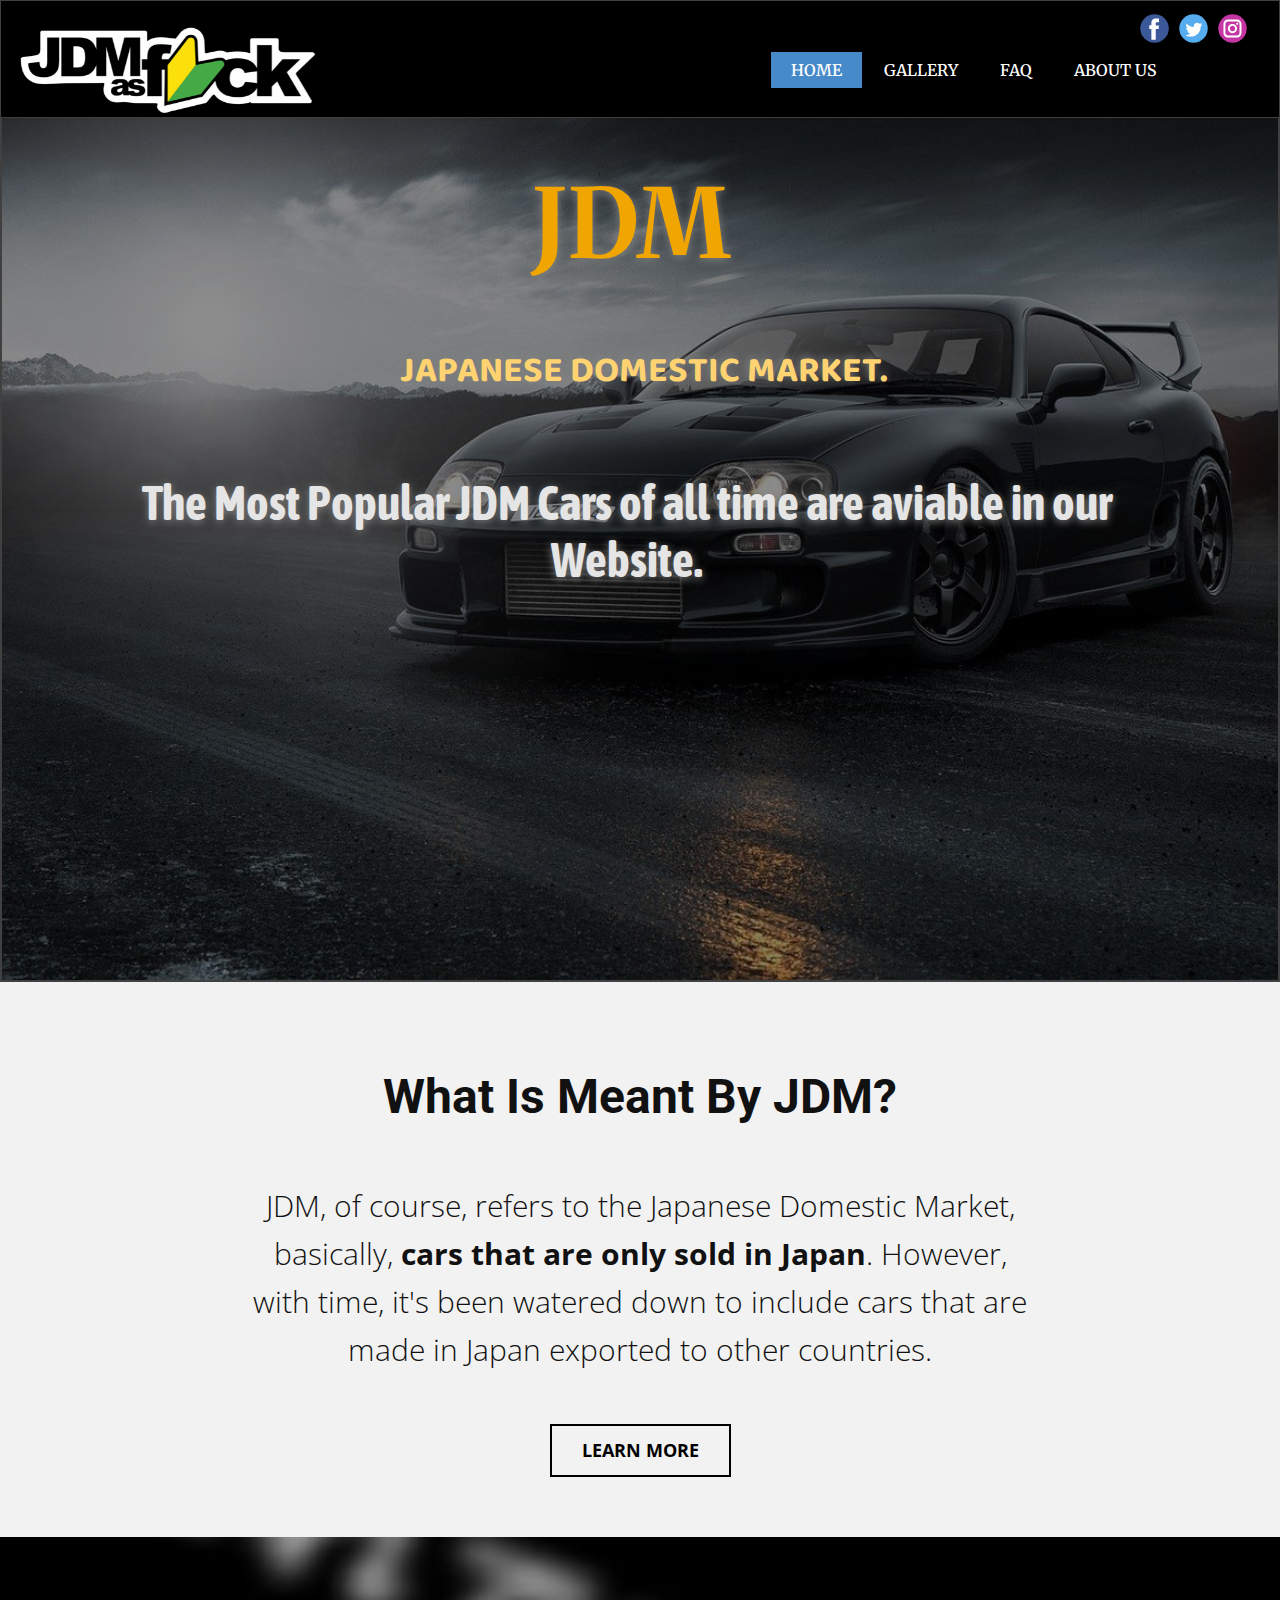
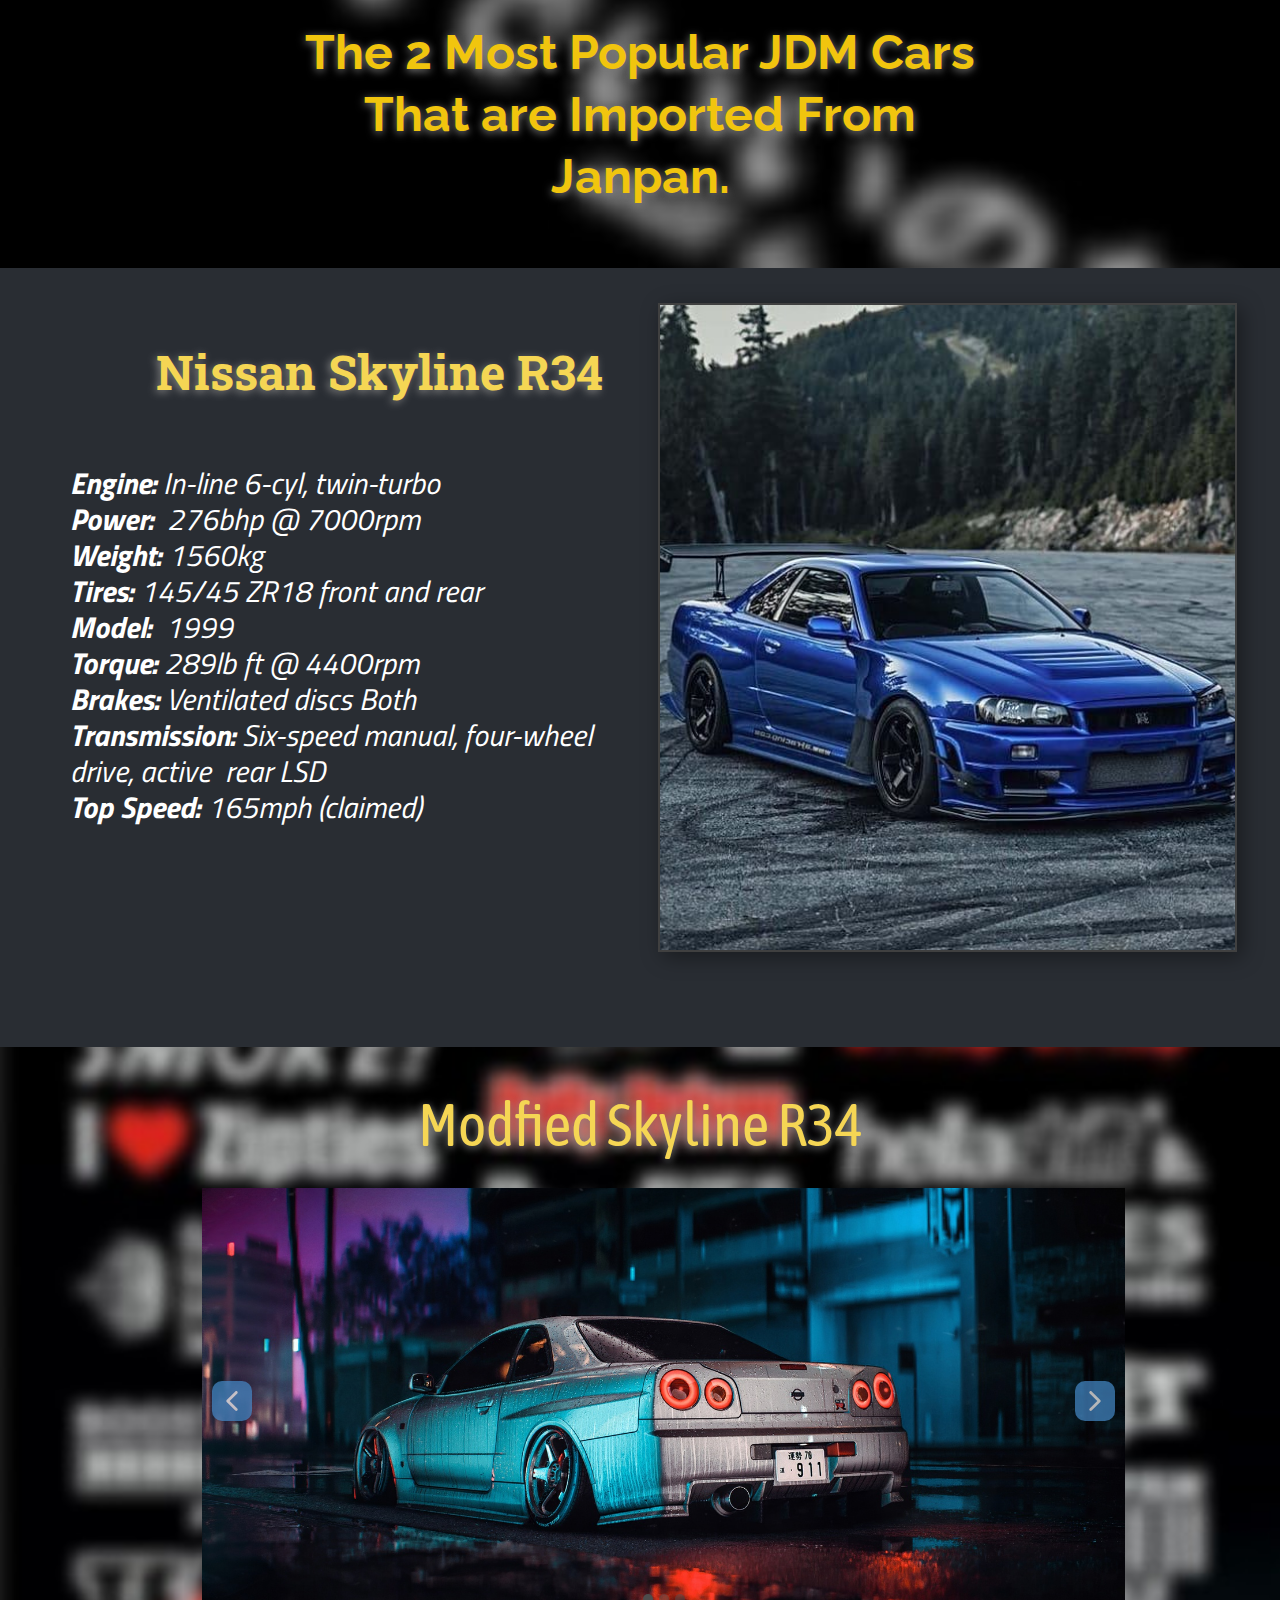
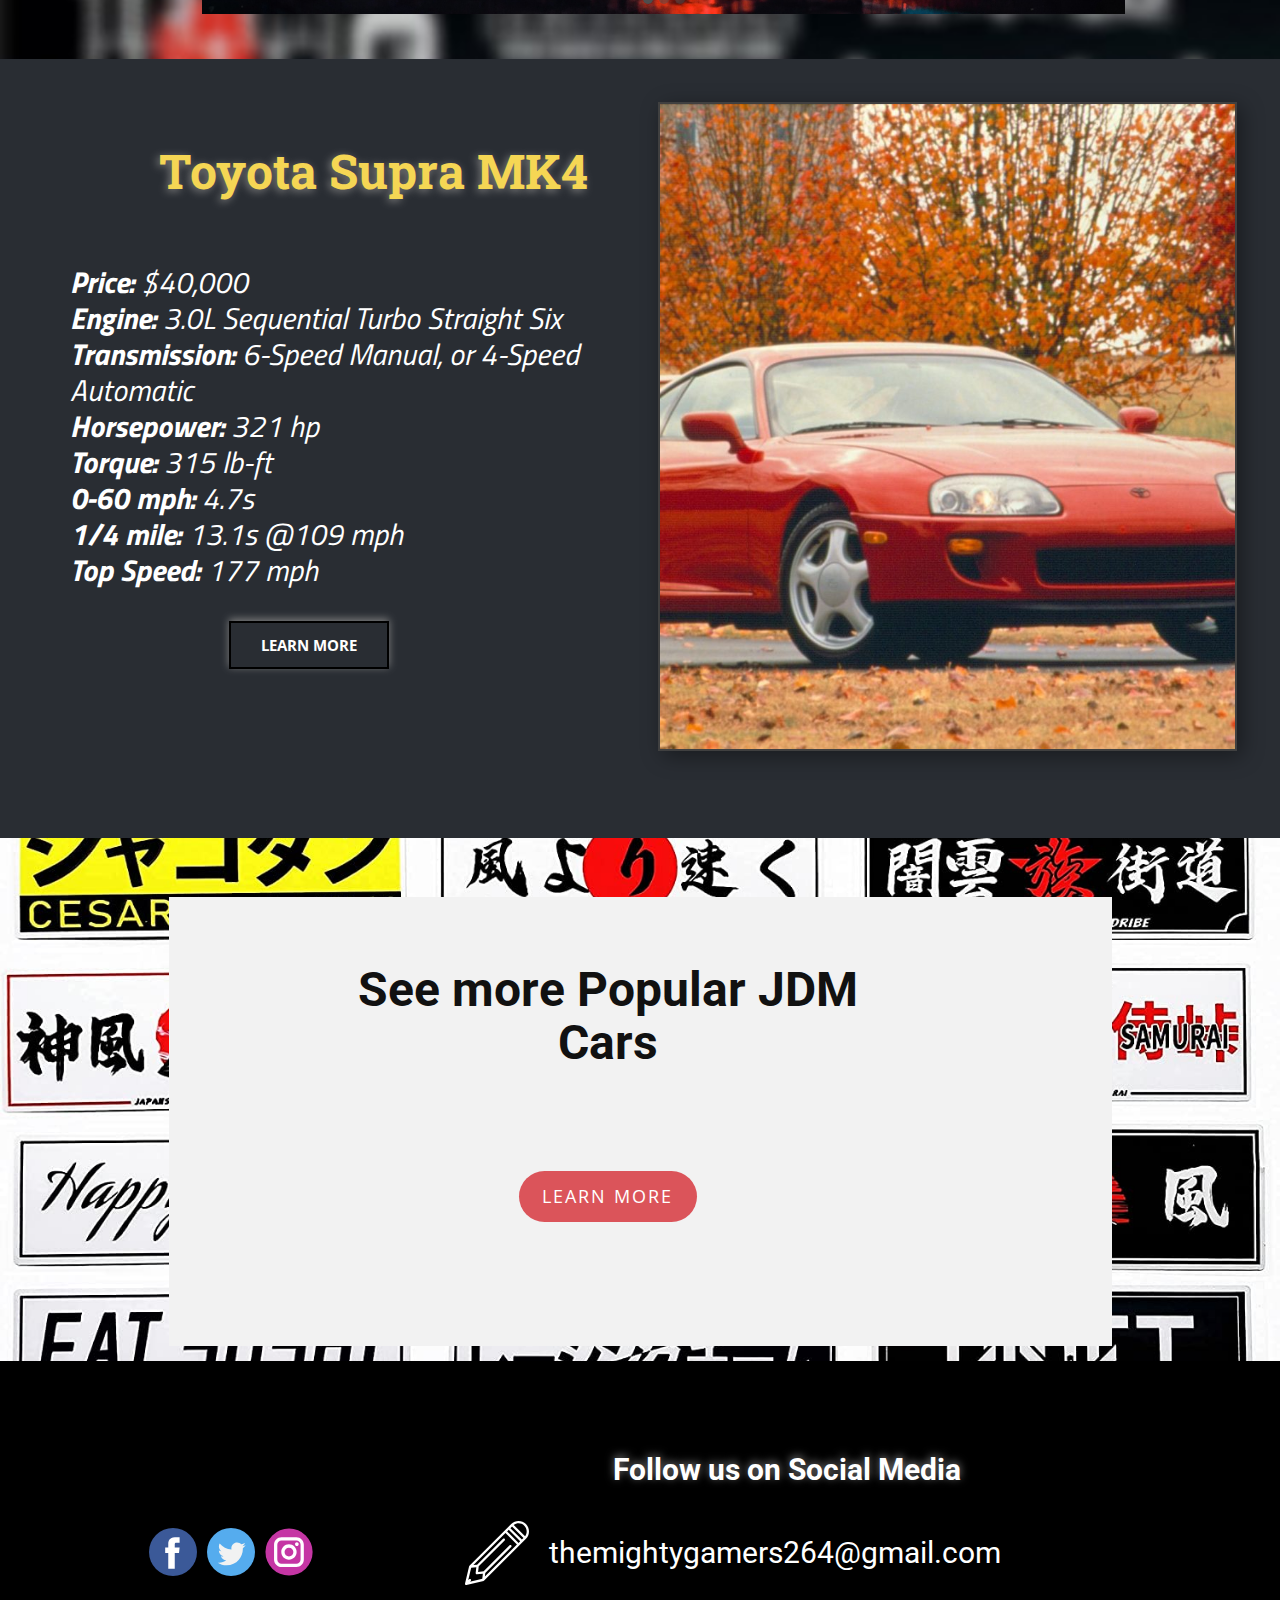
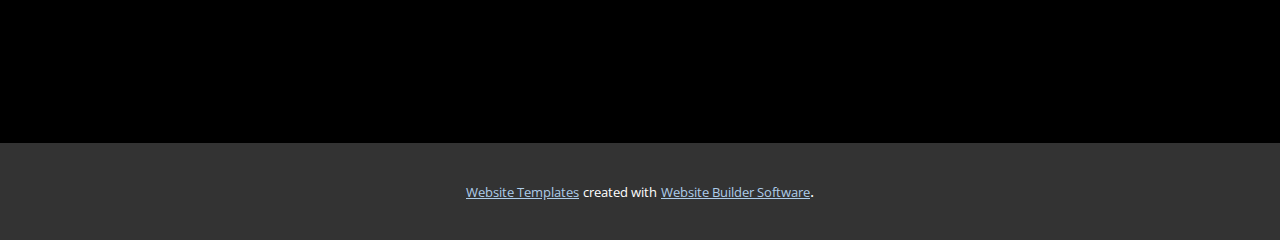
<file: index.html>
<!DOCTYPE html>
<html style="font-size: 16px;">
  <head>
    <meta name="viewport" content="width=device-width, initial-scale=1.0">
    <meta charset="utf-8">
    <meta name="keywords" content="​JDM">
    <meta name="description" content="All the most popular jdm cars all aviable in our website.">
    <meta name="page_type" content="np-template-header-footer-from-plugin">
    <title>Home</title>
    <link rel="stylesheet" href="nicepage.css" media="screen">
<link rel="stylesheet" href="Home.css" media="screen">
    <script class="u-script" type="text/javascript" src="jquery.js" defer=""></script>
    <script class="u-script" type="text/javascript" src="nicepage.js" defer=""></script>
    <meta name="generator" content="Nicepage 3.26.0, nicepage.com">
    <link id="u-theme-google-font" rel="stylesheet" href="https://fonts.googleapis.com/css?family=Roboto:100,100i,300,300i,400,400i,500,500i,700,700i,900,900i|Open+Sans:300,300i,400,400i,600,600i,700,700i,800,800i">
    <link id="u-page-google-font" rel="stylesheet" href="https://fonts.googleapis.com/css?family=Merriweather:300,300i,400,400i,700,700i,900,900i|Raleway:100,100i,200,200i,300,300i,400,400i,500,500i,600,600i,700,700i,800,800i,900,900i|Roboto+Slab:100,200,300,400,500,600,700,800,900|Titillium+Web:200,200i,300,300i,400,400i,600,600i,700,700i,900|Roboto:100,100i,300,300i,400,400i,500,500i,700,700i,900,900i|Baloo+Chettan+2:400,500,600,700,800|Asap+Condensed:400,400i,500,500i,600,600i,700,700i">
    
    
    
    
    
    
    
    
    <script type="application/ld+json">{
		"@context": "http://schema.org",
		"@type": "Organization",
		"name": "Site1",
		"logo": "images/jdm-stickers-png-8.png",
		"sameAs": [
				"https://www.facebook.com/jdmlegendss/",
				"https://twitter.com/jdmlegendss",
				"https://www.instagram.com/jdmlengendss/",
				"https://www.facebook.com/jdmlegendss/",
				"https://twitter.com/jdmlegendss",
				"https://www.instagram.com/jdmlengendss/"
		]
}</script>
    <meta name="theme-color" content="#478ac9">
    <meta name="twitter:site" content="@">
    <meta name="twitter:card" content="summary_large_image">
    <meta name="twitter:title" content="Home">
    <meta name="twitter:description" content="Site1">
    <meta property="og:title" content="Home">
    <meta property="og:description" content="All the most popular jdm cars all aviable in our website.">
    <meta property="og:type" content="website">
  </head>
  <body data-home-page="Home.html" data-home-page-title="Home" class="u-body u-overlap u-overlap-contrast"><header class="u-align-center-sm u-align-center-xs u-black u-border-1 u-border-grey-75 u-clearfix u-header u-header" id="sec-38d9"><div class="u-clearfix u-sheet u-sheet-1">
        <div class="u-social-icons u-spacing-10 u-social-icons-1">
          <a class="u-social-url" title="facebook" target="_blank" href="https://www.facebook.com/jdmlegendss/"><span class="u-icon u-social-facebook u-social-icon u-icon-1"><svg class="u-svg-link" preserveAspectRatio="xMidYMin slice" viewBox="0 0 112 112" style=""><use xmlns:xlink="http://www.w3.org/1999/xlink" xlink:href="#svg-8534"></use></svg><svg class="u-svg-content" viewBox="0 0 112 112" x="0" y="0" id="svg-8534"><circle fill="currentColor" cx="56.1" cy="56.1" r="55"></circle><path fill="#FFFFFF" d="M73.5,31.6h-9.1c-1.4,0-3.6,0.8-3.6,3.9v8.5h12.6L72,58.3H60.8v40.8H43.9V58.3h-8V43.9h8v-9.2
            c0-6.7,3.1-17,17-17h12.5v13.9H73.5z"></path></svg></span>
          </a>
          <a class="u-social-url" title="twitter" target="_blank" href="https://twitter.com/jdmlegendss"><span class="u-icon u-social-icon u-social-twitter u-icon-2"><svg class="u-svg-link" preserveAspectRatio="xMidYMin slice" viewBox="0 0 112 112" style=""><use xmlns:xlink="http://www.w3.org/1999/xlink" xlink:href="#svg-f80e"></use></svg><svg class="u-svg-content" viewBox="0 0 112 112" x="0" y="0" id="svg-f80e"><circle fill="currentColor" class="st0" cx="56.1" cy="56.1" r="55"></circle><path fill="#FFFFFF" d="M83.8,47.3c0,0.6,0,1.2,0,1.7c0,17.7-13.5,38.2-38.2,38.2C38,87.2,31,85,25,81.2c1,0.1,2.1,0.2,3.2,0.2
            c6.3,0,12.1-2.1,16.7-5.7c-5.9-0.1-10.8-4-12.5-9.3c0.8,0.2,1.7,0.2,2.5,0.2c1.2,0,2.4-0.2,3.5-0.5c-6.1-1.2-10.8-6.7-10.8-13.1
            c0-0.1,0-0.1,0-0.2c1.8,1,3.9,1.6,6.1,1.7c-3.6-2.4-6-6.5-6-11.2c0-2.5,0.7-4.8,1.8-6.7c6.6,8.1,16.5,13.5,27.6,14
            c-0.2-1-0.3-2-0.3-3.1c0-7.4,6-13.4,13.4-13.4c3.9,0,7.3,1.6,9.8,4.2c3.1-0.6,5.9-1.7,8.5-3.3c-1,3.1-3.1,5.8-5.9,7.4
            c2.7-0.3,5.3-1,7.7-2.1C88.7,43,86.4,45.4,83.8,47.3z"></path></svg></span>
          </a>
          <a class="u-social-url" title="instagram" target="_blank" href="https://www.instagram.com/jdmlengendss/"><span class="u-icon u-social-icon u-social-instagram u-icon-3"><svg class="u-svg-link" preserveAspectRatio="xMidYMin slice" viewBox="0 0 112 112" style=""><use xmlns:xlink="http://www.w3.org/1999/xlink" xlink:href="#svg-b22a"></use></svg><svg class="u-svg-content" viewBox="0 0 112 112" x="0" y="0" id="svg-b22a"><circle fill="currentColor" cx="56.1" cy="56.1" r="55"></circle><path fill="#FFFFFF" d="M55.9,38.2c-9.9,0-17.9,8-17.9,17.9C38,66,46,74,55.9,74c9.9,0,17.9-8,17.9-17.9C73.8,46.2,65.8,38.2,55.9,38.2
            z M55.9,66.4c-5.7,0-10.3-4.6-10.3-10.3c-0.1-5.7,4.6-10.3,10.3-10.3c5.7,0,10.3,4.6,10.3,10.3C66.2,61.8,61.6,66.4,55.9,66.4z"></path><path fill="#FFFFFF" d="M74.3,33.5c-2.3,0-4.2,1.9-4.2,4.2s1.9,4.2,4.2,4.2s4.2-1.9,4.2-4.2S76.6,33.5,74.3,33.5z"></path><path fill="#FFFFFF" d="M73.1,21.3H38.6c-9.7,0-17.5,7.9-17.5,17.5v34.5c0,9.7,7.9,17.6,17.5,17.6h34.5c9.7,0,17.5-7.9,17.5-17.5V38.8
            C90.6,29.1,82.7,21.3,73.1,21.3z M83,73.3c0,5.5-4.5,9.9-9.9,9.9H38.6c-5.5,0-9.9-4.5-9.9-9.9V38.8c0-5.5,4.5-9.9,9.9-9.9h34.5
            c5.5,0,9.9,4.5,9.9,9.9V73.3z"></path></svg></span>
          </a>
        </div>
        <nav class="u-align-left u-menu u-menu-dropdown u-offcanvas u-menu-1">
          <div class="menu-collapse u-custom-font u-font-merriweather" style="font-size: 1rem; letter-spacing: 0px; text-transform: uppercase; font-weight: 500;">
            <a class="u-black u-button-style u-custom-active-border-color u-custom-active-color u-custom-border u-custom-border-color u-custom-borders u-custom-color u-custom-hover-border-color u-custom-hover-color u-custom-left-right-menu-spacing u-custom-text-active-color u-custom-text-color u-custom-text-hover-color u-custom-top-bottom-menu-spacing u-nav-link u-text-white" href="#">
              <svg class="u-svg-link" preserveAspectRatio="xMidYMin slice" viewBox="0 0 302 302" style=""><use xmlns:xlink="http://www.w3.org/1999/xlink" xlink:href="#svg-8a8f"></use></svg>
              <svg xmlns="http://www.w3.org/2000/svg" xmlns:xlink="http://www.w3.org/1999/xlink" version="1.1" id="svg-8a8f" x="0px" y="0px" viewBox="0 0 302 302" style="enable-background:new 0 0 302 302;" xml:space="preserve" class="u-svg-content"><g><rect y="36" width="302" height="30"></rect><rect y="236" width="302" height="30"></rect><rect y="136" width="302" height="30"></rect>
</g><g></g><g></g><g></g><g></g><g></g><g></g><g></g><g></g><g></g><g></g><g></g><g></g><g></g><g></g><g></g></svg>
            </a>
          </div>
          <div class="u-custom-menu u-nav-container">
            <ul class="u-custom-font u-font-merriweather u-nav u-spacing-2 u-unstyled u-nav-1"><li class="u-nav-item"><a class="u-active-palette-1-base u-border-active-palette-1-base u-border-hover-palette-1-light-1 u-button-style u-hover-palette-1-light-1 u-nav-link u-text-active-white u-text-hover-white u-text-white" href="Home.html" style="padding: 10px 20px;">Home</a>
</li><li class="u-nav-item"><a class="u-active-palette-1-base u-border-active-palette-1-base u-border-hover-palette-1-light-1 u-button-style u-hover-palette-1-light-1 u-nav-link u-text-active-white u-text-hover-white u-text-white" href="Gallery.html" style="padding: 10px 20px;">Gallery</a>
</li><li class="u-nav-item"><a class="u-active-palette-1-base u-border-active-palette-1-base u-border-hover-palette-1-light-1 u-button-style u-hover-palette-1-light-1 u-nav-link u-text-active-white u-text-hover-white u-text-white" href="Faq.html" style="padding: 10px 20px;">Faq</a>
</li><li class="u-nav-item"><a class="u-active-palette-1-base u-border-active-palette-1-base u-border-hover-palette-1-light-1 u-button-style u-hover-palette-1-light-1 u-nav-link u-text-active-white u-text-hover-white u-text-white" href="About-Us.html" style="padding: 10px 20px;">About Us</a>
</li></ul>
          </div>
          <div class="u-custom-menu u-nav-container-collapse">
            <div class="u-align-center u-black u-container-style u-inner-container-layout u-opacity u-opacity-95 u-sidenav">
              <div class="u-inner-container-layout u-sidenav-overflow">
                <div class="u-menu-close"></div>
                <ul class="u-align-center u-nav u-popupmenu-items u-unstyled u-nav-2"><li class="u-nav-item"><a class="u-button-style u-nav-link" href="Home.html" style="padding: 10px 20px;">Home</a>
</li><li class="u-nav-item"><a class="u-button-style u-nav-link" href="Gallery.html" style="padding: 10px 20px;">Gallery</a>
</li><li class="u-nav-item"><a class="u-button-style u-nav-link" href="Faq.html" style="padding: 10px 20px;">Faq</a>
</li><li class="u-nav-item"><a class="u-button-style u-nav-link" href="About-Us.html" style="padding: 10px 20px;">About Us</a>
</li></ul>
              </div>
            </div>
            <div class="u-black u-menu-overlay u-opacity u-opacity-70"></div>
          </div>
        </nav>
        <a href="Home.html" data-page-id="557713493" class="u-image u-logo u-image-1" data-image-width="500" data-image-height="153" title="Home" data-animation-name="zoomIn" data-animation-duration="1000" data-animation-delay="0" data-animation-direction="">
          <img src="images/jdm-stickers-png-8.png" class="u-logo-image u-logo-image-1">
        </a>
      </div></header>
    <section class="u-align-center u-border-2 u-border-grey-75 u-clearfix u-image u-shading u-section-1" id="carousel_c60e" data-image-width="1920" data-image-height="1080">
      <div class="u-clearfix u-sheet u-sheet-1">
        <h1 class="u-align-center-xs u-custom-font u-font-merriweather u-text u-text-custom-color-1 u-text-1">JDM&nbsp;</h1>
        <h2 class="u-custom-font u-text u-text-custom-color-4 u-text-2"> &nbsp;Japanese Domestic Mar​ket. </h2>
        <h3 class="u-custom-font u-text u-text-default u-text-grey-10 u-text-3"><b>The Most Popular JDM Cars of all time are aviable in our Website. </b>
        </h3>
      </div>
    </section>
    <section class="u-align-center u-clearfix u-grey-5 u-section-2" id="sec-37e2">
      <div class="u-clearfix u-sheet u-sheet-1">
        <h1 class="u-text u-text-default u-text-1">What Is Meant By JDM?</h1>
        <p class="u-text u-text-2">JDM, of course, refers to the Japanese Domestic Market, basically,&nbsp;<b>cars that are only sold in Japan</b>. However, with time, it's been watered down to include cars that are made in Japan exported to other countries.
        </p>
        <a href="https://en.wikipedia.org/wiki/Japanese_domestic_market" class="u-border-2 u-border-black u-btn u-button-style u-color-scheme-summer-time u-color-style-multicolor-1 u-hover-grey-50 u-none u-text-black u-text-hover-white u-btn-1">Learn more</a>
      </div>
    </section>
    <section class="u-clearfix u-image u-section-3" id="sec-0403" data-image-width="300" data-image-height="300">
      <div class="u-clearfix u-sheet u-sheet-1">
        <h2 class="u-align-center u-custom-font u-font-raleway u-text u-text-palette-3-base u-text-1">The 2 Most Popular JDM Cars That are Imported From Janpan.</h2>
      </div>
    </section>
    <section class="u-clearfix u-palette-5-dark-3 u-section-4" id="sec-3551">
      <div class="u-clearfix u-sheet u-sheet-1">
        <div class="u-clearfix u-gutter-8 u-layout-wrap u-layout-wrap-1">
          <div class="u-layout">
            <div class="u-layout-col">
              <div class="u-size-60">
                <div class="u-layout-row">
                  <div class="u-container-style u-layout-cell u-left-cell u-shape-rectangle u-size-30 u-layout-cell-1">
                    <div class="u-container-layout u-container-layout-disabled u-container-layout-1">
                      <h2 class="u-align-center u-custom-font u-font-roboto-slab u-text u-text-palette-3-light-1 u-text-1">Nissan Skyline R​34</h2>
                      <h3 class="u-align-left u-custom-font u-font-titillium-web u-text u-text-2">Engine: <span style="font-weight: 400;"></span>
                        <span style="font-weight: 400;">In-line 6-cyl, twin-turbo</span>
                        <br>Power:&nbsp;<span style="font-weight: 400;"></span>
                        <span style="font-weight: 400;">276bhp @ 7000rpm</span>
                        <br>Weight:&nbsp;<span style="font-weight: 400;">1560kg</span>
                        <br>Tires: <span style="font-weight: 400;">145/45 ZR18 front and rear</span>
                        <br>Model:&nbsp;<span style="font-weight: 400;"> 1999</span>
                        <br>Torque:&nbsp;<span style="font-weight: 400;">289lb ft @ 4400rpm</span>
                        <br>Brakes: <span style="font-weight: 400;">Ventilated discs Both</span>
                        <br>Transmission: <span style="font-weight: 400;">Six-speed manual, four-wheel drive, active&nbsp; rear LSD</span>
                        <br>Top Speed: <span style="font-weight: 400;">165mph (claimed)</span>
                      </h3>
                    </div>
                  </div>
                  <div class="u-container-style u-effect-hover-zoom u-layout-cell u-right-cell u-size-30 u-layout-cell-2" src="" data-image-width="640" data-image-height="640">
                    <div class="u-background-effect u-border-2 u-border-grey-75 u-expanded">
                      <div class="u-background-effect-image u-expanded u-image u-image-1" data-image-width="640" data-image-height="640"></div>
                    </div>
                    <div class="u-border-2 u-border-grey-75 u-container-layout u-container-layout-2"></div>
                  </div>
                </div>
              </div>
            </div>
          </div>
        </div>
        <a href="https://www.topgear.com/car-reviews/nissan/skyline-r34" class="u-border-2 u-border-black u-btn u-button-style u-hover-grey-90 u-none u-text-hover-white u-text-white u-btn-1" data-animation-name="rubberBand" data-animation-duration="1000" data-animation-delay="0" data-animation-direction="">Learn More</a>
      </div>
    </section>
    <section class="u-align-center u-clearfix u-image u-section-5" id="sec-56ff" data-image-width="500" data-image-height="500">
      <div class="u-clearfix u-sheet u-sheet-1">
        <h2 class="u-align-center u-custom-font u-text u-text-default u-text-palette-3-light-1 u-text-1">Modfied Skyline R34</h2>
        <div class="u-carousel u-gallery u-gallery-slider u-layout-carousel u-lightbox u-no-transition u-show-text-on-hover u-gallery-1" id="carousel-d2d5" data-interval="5000" data-u-ride="carousel">
          <ol class="u-absolute-hcenter u-carousel-indicators u-carousel-indicators-1">
            <li data-u-target="#carousel-d2d5" data-u-slide-to="0" class="u-active u-grey-70 u-shape-circle" style="width: 10px; height: 10px;"></li>
            <li data-u-target="#carousel-d2d5" data-u-slide-to="1" class="u-grey-70 u-shape-circle" style="width: 10px; height: 10px;"></li>
            <li data-u-target="#carousel-d2d5" data-u-slide-to="2" class="u-grey-70 u-shape-circle" style="width: 10px; height: 10px;"></li>
          </ol>
          <div class="u-carousel-inner u-gallery-inner" role="listbox">
            <div class="u-active u-carousel-item u-effect-fade u-gallery-item u-carousel-item-1">
              <div class="u-back-slide" data-image-width="1600" data-image-height="900">
                <img class="u-back-image u-expanded" src="images/nissan-skyline-gt-r-r34-need-for-speed-4k-xy.jpg">
              </div>
              <div class="u-align-center u-over-slide u-valign-bottom u-over-slide-1">
                <h3 class="u-gallery-heading"></h3>
                <p class="u-gallery-text" style="margin-top: 13px;"></p>
              </div>
            </div>
            <div class="u-carousel-item u-effect-fade u-gallery-item u-carousel-item-2">
              <div class="u-back-slide" data-image-width="1280" data-image-height="720">
                <img class="u-back-image u-expanded" src="images/maxresdefault.jpg">
              </div>
              <div class="u-align-center u-over-slide u-valign-bottom u-over-slide-2">
                <h3 class="u-gallery-heading">Sample Title</h3>
                <p class="u-gallery-text" style="margin-top: 13px;">Sample Text</p>
              </div>
            </div>
            <div class="u-carousel-item u-effect-fade u-gallery-item u-carousel-item-3" data-image-width="1080" data-image-height="1080">
              <div class="u-back-slide">
                <img class="u-back-image u-expanded" src="images/52d7b55374520376a834d3e08a6387cc.jpg">
              </div>
              <div class="u-align-center u-over-slide u-valign-bottom u-over-slide-3">
                <h3 class="u-gallery-heading"></h3>
                <p class="u-gallery-text" style="margin-top: 13px;"></p>
              </div>
              <style data-mode="XL" data-visited="true"></style>
              <style data-mode="LG"></style>
              <style data-mode="MD"></style>
              <style data-mode="SM"></style>
              <style data-mode="XS"></style>
            </div>
          </div>
          <a class="u-absolute-vcenter u-carousel-control u-carousel-control-prev u-icon-rounded u-opacity u-opacity-70 u-palette-1-base u-spacing-10 u-carousel-control-1" href="#carousel-d2d5" role="button" data-u-slide="prev">
            <span aria-hidden="true">
              <svg viewBox="0 0 451.847 451.847"><path d="M97.141,225.92c0-8.095,3.091-16.192,9.259-22.366L300.689,9.27c12.359-12.359,32.397-12.359,44.751,0
c12.354,12.354,12.354,32.388,0,44.748L173.525,225.92l171.903,171.909c12.354,12.354,12.354,32.391,0,44.744
c-12.354,12.365-32.386,12.365-44.745,0l-194.29-194.281C100.226,242.115,97.141,234.018,97.141,225.92z"></path></svg>
            </span>
            <span class="sr-only">
              <svg viewBox="0 0 451.847 451.847"><path d="M97.141,225.92c0-8.095,3.091-16.192,9.259-22.366L300.689,9.27c12.359-12.359,32.397-12.359,44.751,0
c12.354,12.354,12.354,32.388,0,44.748L173.525,225.92l171.903,171.909c12.354,12.354,12.354,32.391,0,44.744
c-12.354,12.365-32.386,12.365-44.745,0l-194.29-194.281C100.226,242.115,97.141,234.018,97.141,225.92z"></path></svg>
            </span>
          </a>
          <a class="u-absolute-vcenter u-carousel-control u-carousel-control-next u-icon-rounded u-opacity u-opacity-70 u-palette-1-base u-spacing-10 u-carousel-control-2" href="#carousel-d2d5" role="button" data-u-slide="next">
            <span aria-hidden="true">
              <svg viewBox="0 0 451.846 451.847"><path d="M345.441,248.292L151.154,442.573c-12.359,12.365-32.397,12.365-44.75,0c-12.354-12.354-12.354-32.391,0-44.744
L278.318,225.92L106.409,54.017c-12.354-12.359-12.354-32.394,0-44.748c12.354-12.359,32.391-12.359,44.75,0l194.287,194.284
c6.177,6.18,9.262,14.271,9.262,22.366C354.708,234.018,351.617,242.115,345.441,248.292z"></path></svg>
            </span>
            <span class="sr-only">
              <svg viewBox="0 0 451.846 451.847"><path d="M345.441,248.292L151.154,442.573c-12.359,12.365-32.397,12.365-44.75,0c-12.354-12.354-12.354-32.391,0-44.744
L278.318,225.92L106.409,54.017c-12.354-12.359-12.354-32.394,0-44.748c12.354-12.359,32.391-12.359,44.75,0l194.287,194.284
c6.177,6.18,9.262,14.271,9.262,22.366C354.708,234.018,351.617,242.115,345.441,248.292z"></path></svg>
            </span>
          </a>
        </div>
      </div>
    </section>
    <section class="u-clearfix u-palette-5-dark-3 u-section-6" id="carousel_4210">
      <div class="u-clearfix u-sheet u-sheet-1">
        <div class="u-clearfix u-gutter-8 u-layout-wrap u-layout-wrap-1">
          <div class="u-layout">
            <div class="u-layout-col">
              <div class="u-size-60">
                <div class="u-layout-row">
                  <div class="u-container-style u-layout-cell u-left-cell u-shape-rectangle u-size-30 u-layout-cell-1">
                    <div class="u-container-layout u-container-layout-disabled u-container-layout-1">
                      <h2 class="u-align-center u-custom-font u-font-roboto-slab u-text u-text-palette-3-light-1 u-text-1">Toyota Supra MK4&nbsp;</h2>
                      <h3 class="u-align-left u-custom-font u-font-titillium-web u-text u-text-2">Price: <span style="font-weight: 400;">$40,000</span>
                        <br>Engine: <span style="font-weight: 400;">3.0L Sequential Turbo Straight Six</span>
                        <br>Transmission:<span style="font-weight: 400;"> 6-Speed Manual, or 4-Speed Automatic</span>
                        <br>Horsepower: <span style="font-weight: 400;">321 hp</span>
                        <br>Torque: <span style="font-weight: 400;">315 lb-ft</span>
                        <br>0-60 mph: <span style="font-weight: 400;">4.7s</span>
                        <br>1/4 mile: <span style="font-weight: 400;">13.1s @109 mph</span>
                        <br>Top Speed: <span style="font-weight: 400;">177 mph</span>
                      </h3>
                    </div>
                  </div>
                  <div class="u-container-style u-effect-hover-zoom u-layout-cell u-right-cell u-size-30 u-layout-cell-2" src="" data-image-width="640" data-image-height="640">
                    <div class="u-background-effect u-border-2 u-border-grey-75 u-expanded">
                      <div class="u-background-effect-image u-expanded u-image u-image-1" data-image-width="1400" data-image-height="907"></div>
                    </div>
                    <div class="u-border-2 u-border-grey-75 u-container-layout u-container-layout-2"></div>
                  </div>
                </div>
              </div>
            </div>
          </div>
        </div>
        <a href="https://www.evo.co.uk/toyota/supra/203061/toyota-supra-a80-review-history-prices-and-specs" class="u-border-2 u-border-black u-btn u-button-style u-hover-black u-none u-text-hover-white u-text-white u-btn-1">Learn More</a>
      </div>
    </section>
    <section class="u-align-left u-clearfix u-image u-section-7" id="sec-d273" data-image-width="1500" data-image-height="1492">
      <div class="u-clearfix u-sheet u-sheet-1">
        <div class="u-align-center u-container-style u-expanded-width-xs u-grey-5 u-group u-group-1">
          <div class="u-container-layout u-container-layout-1">
            <h1 class="u-text u-text-1">See more Popular JDM Cars</h1>
            <a href="Gallery.html" data-page-id="997119200" class="u-btn u-btn-round u-button-style u-color-scheme-summer-time u-color-style-multicolor-1 u-palette-2-base u-radius-50 u-btn-1">Learn more</a>
          </div>
        </div>
      </div>
    </section>
    <style class="u-overlap-style">.u-overlap:not(.u-sticky-scroll) .u-header {
background-color: #000000 !important
}</style>
    
    
    <footer class="u-align-center u-black u-clearfix u-footer u-footer" id="sec-bb91"><div class="u-align-left u-clearfix u-sheet u-sheet-1">
        <div class="u-clearfix u-layout-wrap u-layout-wrap-1">
          <div class="u-gutter-0 u-layout">
            <div class="u-layout-row">
              <div class="u-align-center u-container-style u-layout-cell u-left-cell u-size-19 u-layout-cell-1">
                <div class="u-container-layout u-valign-middle u-container-layout-1">
                  <div class="u-social-icons u-spacing-10 u-social-icons-1">
                    <a class="u-social-url" title="facebook" target="_blank" href="https://www.facebook.com/jdmlegendss/"><span class="u-icon u-social-facebook u-social-icon u-icon-1"><svg class="u-svg-link" preserveAspectRatio="xMidYMin slice" viewBox="0 0 112.196 112.196" style=""><use xmlns:xlink="http://www.w3.org/1999/xlink" xlink:href="#svg-194c"></use></svg><svg class="u-svg-content" viewBox="0 0 112.196 112.196" x="0px" y="0px" id="svg-194c" style="enable-background:new 0 0 112.196 112.196;"><g><circle style="fill:currentColor;" cx="56.098" cy="56.098" r="56.098"></circle><path style="fill:#FFFFFF;" d="M70.201,58.294h-10.01v36.672H45.025V58.294h-7.213V45.406h7.213v-8.34   c0-5.964,2.833-15.303,15.301-15.303L71.56,21.81v12.51h-8.151c-1.337,0-3.217,0.668-3.217,3.513v7.585h11.334L70.201,58.294z"></path>
</g></svg></span>
                    </a>
                    <a class="u-social-url" title="twitter" target="_blank" href="https://twitter.com/jdmlegendss"><span class="u-icon u-social-icon u-social-twitter u-icon-2"><svg class="u-svg-link" preserveAspectRatio="xMidYMin slice" viewBox="0 0 112.197 112.197" style=""><use xmlns:xlink="http://www.w3.org/1999/xlink" xlink:href="#svg-037f"></use></svg><svg class="u-svg-content" viewBox="0 0 112.197 112.197" x="0px" y="0px" id="svg-037f" style="enable-background:new 0 0 112.197 112.197;"><g><circle style="fill:#55ACEE;" cx="56.099" cy="56.098" r="56.098"></circle><g><path style="fill:#F1F2F2;" d="M90.461,40.316c-2.404,1.066-4.99,1.787-7.702,2.109c2.769-1.659,4.894-4.284,5.897-7.417    c-2.591,1.537-5.462,2.652-8.515,3.253c-2.446-2.605-5.931-4.233-9.79-4.233c-7.404,0-13.409,6.005-13.409,13.409    c0,1.051,0.119,2.074,0.349,3.056c-11.144-0.559-21.025-5.897-27.639-14.012c-1.154,1.98-1.816,4.285-1.816,6.742    c0,4.651,2.369,8.757,5.965,11.161c-2.197-0.069-4.266-0.672-6.073-1.679c-0.001,0.057-0.001,0.114-0.001,0.17    c0,6.497,4.624,11.916,10.757,13.147c-1.124,0.308-2.311,0.471-3.532,0.471c-0.866,0-1.705-0.083-2.523-0.239    c1.706,5.326,6.657,9.203,12.526,9.312c-4.59,3.597-10.371,5.74-16.655,5.74c-1.08,0-2.15-0.063-3.197-0.188    c5.931,3.806,12.981,6.025,20.553,6.025c24.664,0,38.152-20.432,38.152-38.153c0-0.581-0.013-1.16-0.039-1.734    C86.391,45.366,88.664,43.005,90.461,40.316L90.461,40.316z"></path>
</g>
</g></svg></span>
                    </a>
                    <a class="u-social-url" target="_blank" title="Instagram" href="https://www.instagram.com/jdmlengendss/"><span class="u-icon u-social-icon u-social-instagram u-icon-3"><svg class="u-svg-link" preserveAspectRatio="xMidYMin slice" viewBox="0 0 112 112" style=""><use xmlns:xlink="http://www.w3.org/1999/xlink" xlink:href="#svg-7eb4"></use></svg><svg class="u-svg-content" viewBox="0 0 112 112" x="0" y="0" id="svg-7eb4"><circle fill="currentColor" cx="56.1" cy="56.1" r="55"></circle><path fill="#FFFFFF" d="M55.9,38.2c-9.9,0-17.9,8-17.9,17.9C38,66,46,74,55.9,74c9.9,0,17.9-8,17.9-17.9C73.8,46.2,65.8,38.2,55.9,38.2
            z M55.9,66.4c-5.7,0-10.3-4.6-10.3-10.3c-0.1-5.7,4.6-10.3,10.3-10.3c5.7,0,10.3,4.6,10.3,10.3C66.2,61.8,61.6,66.4,55.9,66.4z"></path><path fill="#FFFFFF" d="M74.3,33.5c-2.3,0-4.2,1.9-4.2,4.2s1.9,4.2,4.2,4.2s4.2-1.9,4.2-4.2S76.6,33.5,74.3,33.5z"></path><path fill="#FFFFFF" d="M73.1,21.3H38.6c-9.7,0-17.5,7.9-17.5,17.5v34.5c0,9.7,7.9,17.6,17.5,17.6h34.5c9.7,0,17.5-7.9,17.5-17.5V38.8
            C90.6,29.1,82.7,21.3,73.1,21.3z M83,73.3c0,5.5-4.5,9.9-9.9,9.9H38.6c-5.5,0-9.9-4.5-9.9-9.9V38.8c0-5.5,4.5-9.9,9.9-9.9h34.5
            c5.5,0,9.9,4.5,9.9,9.9V73.3z"></path></svg></span>
                    </a>
                  </div>
                </div>
              </div>
              <div class="u-align-center-sm u-align-center-xs u-align-left-lg u-align-left-md u-align-left-xl u-container-style u-layout-cell u-right-cell u-size-41 u-layout-cell-2">
                <div class="u-container-layout u-container-layout-2">
                  <h3 class="u-text u-text-default u-text-1">Follow us on Social Media</h3>
                  <h3 class="u-text u-text-2">&nbsp;themightygamers264@gmail.com</h3><span class="u-icon u-icon-circle u-icon-4"><svg class="u-svg-link" preserveAspectRatio="xMidYMin slice" viewBox="0 0 55.25 55.25" style=""><use xmlns:xlink="http://www.w3.org/1999/xlink" xlink:href="#svg-c931"></use></svg><svg class="u-svg-content" viewBox="0 0 55.25 55.25" x="0px" y="0px" id="svg-c931" style="enable-background:new 0 0 55.25 55.25;"><path d="M52.618,2.631c-3.51-3.508-9.219-3.508-12.729,0L3.827,38.693C3.81,38.71,3.8,38.731,3.785,38.749
	c-0.021,0.024-0.039,0.05-0.058,0.076c-0.053,0.074-0.094,0.153-0.125,0.239c-0.009,0.026-0.022,0.049-0.029,0.075
	c-0.003,0.01-0.009,0.02-0.012,0.03l-3.535,14.85c-0.016,0.067-0.02,0.135-0.022,0.202C0.004,54.234,0,54.246,0,54.259
	c0.001,0.114,0.026,0.225,0.065,0.332c0.009,0.025,0.019,0.047,0.03,0.071c0.049,0.107,0.11,0.21,0.196,0.296
	c0.095,0.095,0.207,0.168,0.328,0.218c0.121,0.05,0.25,0.075,0.379,0.075c0.077,0,0.155-0.009,0.231-0.027l14.85-3.535
	c0.027-0.006,0.051-0.021,0.077-0.03c0.034-0.011,0.066-0.024,0.099-0.039c0.072-0.033,0.139-0.074,0.201-0.123
	c0.024-0.019,0.049-0.033,0.072-0.054c0.008-0.008,0.018-0.012,0.026-0.02l36.063-36.063C56.127,11.85,56.127,6.14,52.618,2.631z
	 M51.204,4.045c2.488,2.489,2.7,6.397,0.65,9.137l-9.787-9.787C44.808,1.345,48.716,1.557,51.204,4.045z M46.254,18.895l-9.9-9.9
	l1.414-1.414l9.9,9.9L46.254,18.895z M4.961,50.288c-0.391-0.391-1.023-0.391-1.414,0L2.79,51.045l2.554-10.728l4.422-0.491
	l-0.569,5.122c-0.004,0.038,0.01,0.073,0.01,0.11c0,0.038-0.014,0.072-0.01,0.11c0.004,0.033,0.021,0.06,0.028,0.092
	c0.012,0.058,0.029,0.111,0.05,0.165c0.026,0.065,0.057,0.124,0.095,0.181c0.031,0.046,0.062,0.087,0.1,0.127
	c0.048,0.051,0.1,0.094,0.157,0.134c0.045,0.031,0.088,0.06,0.138,0.084C9.831,45.982,9.9,46,9.972,46.017
	c0.038,0.009,0.069,0.03,0.108,0.035c0.036,0.004,0.072,0.006,0.109,0.006c0,0,0.001,0,0.001,0c0,0,0.001,0,0.001,0h0.001
	c0,0,0.001,0,0.001,0c0.036,0,0.073-0.002,0.109-0.006l5.122-0.569l-0.491,4.422L4.204,52.459l0.757-0.757
	C5.351,51.312,5.351,50.679,4.961,50.288z M17.511,44.809L39.889,22.43c0.391-0.391,0.391-1.023,0-1.414s-1.023-0.391-1.414,0
	L16.097,43.395l-4.773,0.53l0.53-4.773l22.38-22.378c0.391-0.391,0.391-1.023,0-1.414s-1.023-0.391-1.414,0L10.44,37.738
	l-3.183,0.354L34.94,10.409l9.9,9.9L17.157,47.992L17.511,44.809z M49.082,16.067l-9.9-9.9l1.415-1.415l9.9,9.9L49.082,16.067z"></path></svg></span>
                </div>
              </div>
            </div>
          </div>
        </div>
      </div></footer>
    <section class="u-backlink u-clearfix u-grey-80">
      <a class="u-link" href="https://nicepage.com/website-templates" target="_blank">
        <span>Website Templates</span>
      </a>
      <p class="u-text">
        <span>created with</span>
      </p>
      <a class="u-link" href="https://nicepage.com/" target="_blank">
        <span>Website Builder Software</span>
      </a>. 
    </section>
  </body>
</html>
</file>
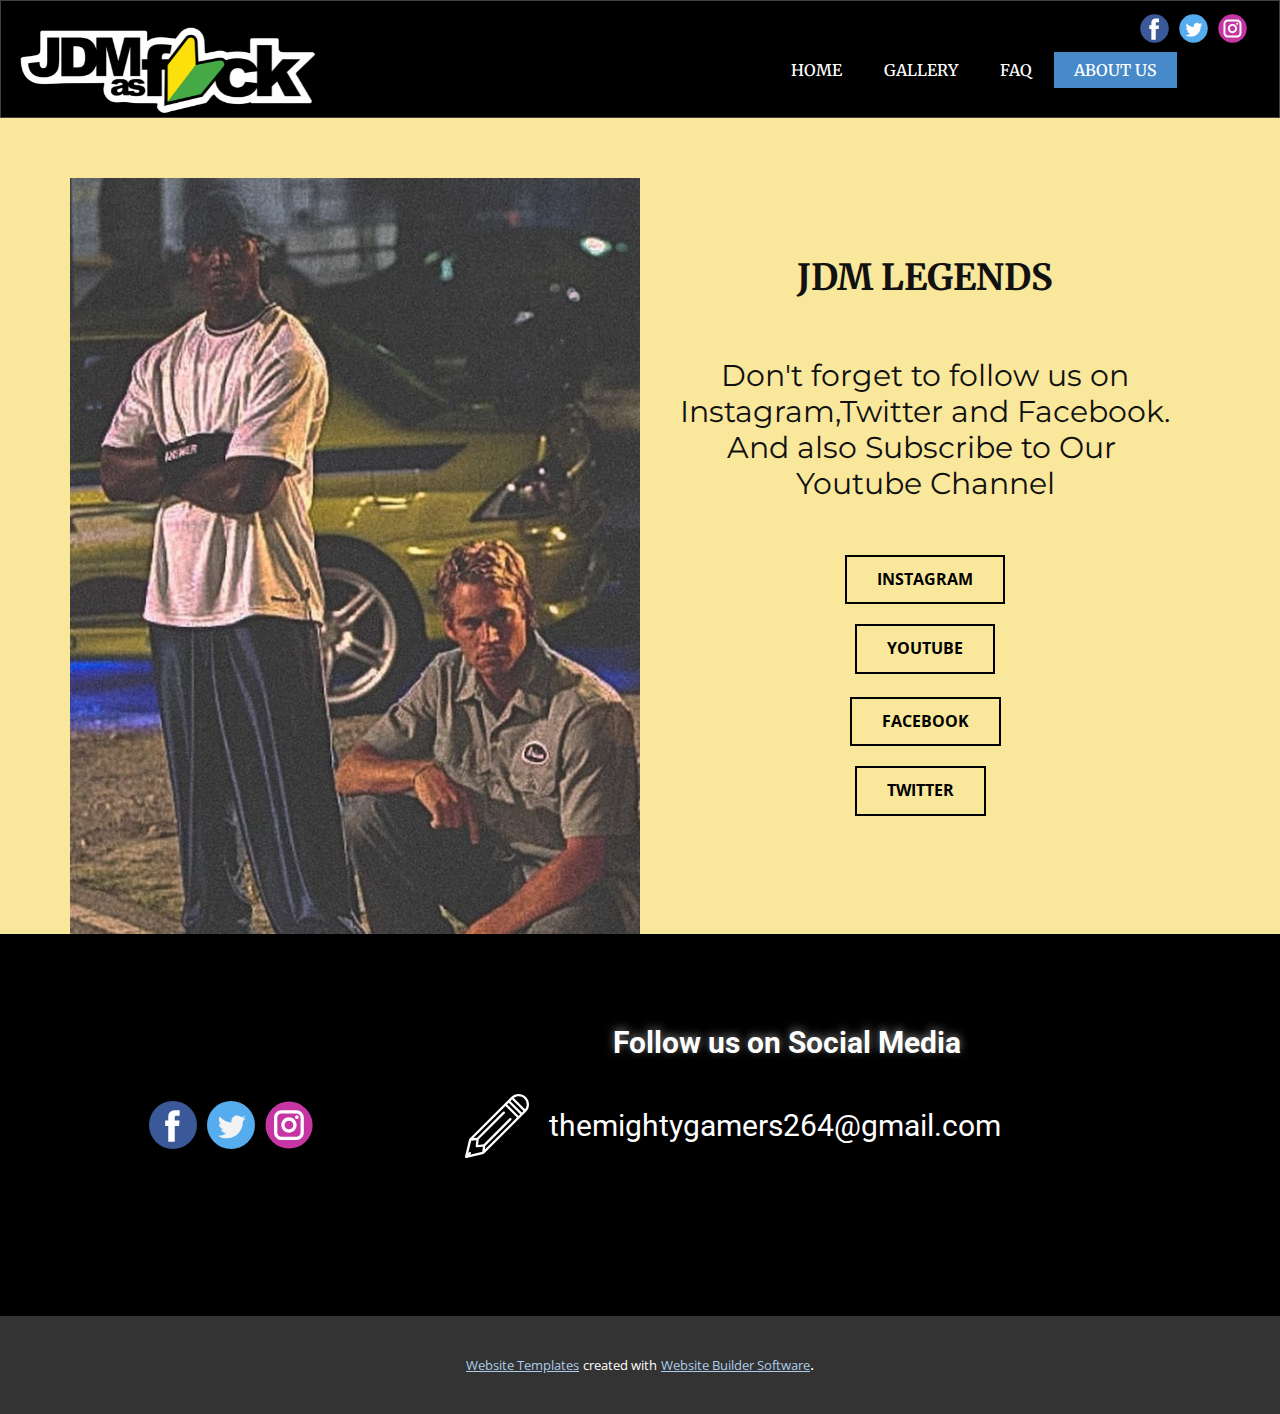
<file: About-Us.html>
<!DOCTYPE html>
<html style="font-size: 16px;">
  <head>
    <meta name="viewport" content="width=device-width, initial-scale=1.0">
    <meta charset="utf-8">
    <meta name="keywords" content="INTUITIVE">
    <meta name="description" content="All the most popular jdm cars all aviable in our website.">
    <meta name="page_type" content="np-template-header-footer-from-plugin">
    <title>About Us</title>
    <link rel="stylesheet" href="nicepage.css" media="screen">
<link rel="stylesheet" href="About-Us.css" media="screen">
    <script class="u-script" type="text/javascript" src="jquery.js" defer=""></script>
    <script class="u-script" type="text/javascript" src="nicepage.js" defer=""></script>
    <meta name="generator" content="Nicepage 3.26.0, nicepage.com">
    <link id="u-theme-google-font" rel="stylesheet" href="https://fonts.googleapis.com/css?family=Roboto:100,100i,300,300i,400,400i,500,500i,700,700i,900,900i|Open+Sans:300,300i,400,400i,600,600i,700,700i,800,800i">
    <link id="u-page-google-font" rel="stylesheet" href="https://fonts.googleapis.com/css?family=Merriweather:300,300i,400,400i,700,700i,900,900i|Montserrat:100,100i,200,200i,300,300i,400,400i,500,500i,600,600i,700,700i,800,800i,900,900i|Roboto:100,100i,300,300i,400,400i,500,500i,700,700i,900,900i">
    
    
    <script type="application/ld+json">{
		"@context": "http://schema.org",
		"@type": "Organization",
		"name": "Site1",
		"logo": "images/jdm-stickers-png-8.png",
		"sameAs": [
				"https://www.facebook.com/jdmlegendss/",
				"https://twitter.com/jdmlegendss",
				"https://www.instagram.com/jdmlengendss/",
				"https://www.facebook.com/jdmlegendss/",
				"https://twitter.com/jdmlegendss",
				"https://www.instagram.com/jdmlengendss/"
		]
}</script>
    <meta name="theme-color" content="#478ac9">
    <meta name="twitter:site" content="@">
    <meta name="twitter:card" content="summary_large_image">
    <meta name="twitter:title" content="About Us">
    <meta name="twitter:description" content="Site1">
    <meta property="og:title" content="About Us">
    <meta property="og:description" content="All the most popular jdm cars all aviable in our website.">
    <meta property="og:type" content="website">
  </head>
  <body class="u-body"><header class="u-align-center-sm u-align-center-xs u-black u-border-1 u-border-grey-75 u-clearfix u-header u-header" id="sec-38d9"><div class="u-clearfix u-sheet u-sheet-1">
        <div class="u-social-icons u-spacing-10 u-social-icons-1">
          <a class="u-social-url" title="facebook" target="_blank" href="https://www.facebook.com/jdmlegendss/"><span class="u-icon u-social-facebook u-social-icon u-icon-1"><svg class="u-svg-link" preserveAspectRatio="xMidYMin slice" viewBox="0 0 112 112" style=""><use xmlns:xlink="http://www.w3.org/1999/xlink" xlink:href="#svg-8534"></use></svg><svg class="u-svg-content" viewBox="0 0 112 112" x="0" y="0" id="svg-8534"><circle fill="currentColor" cx="56.1" cy="56.1" r="55"></circle><path fill="#FFFFFF" d="M73.5,31.6h-9.1c-1.4,0-3.6,0.8-3.6,3.9v8.5h12.6L72,58.3H60.8v40.8H43.9V58.3h-8V43.9h8v-9.2
            c0-6.7,3.1-17,17-17h12.5v13.9H73.5z"></path></svg></span>
          </a>
          <a class="u-social-url" title="twitter" target="_blank" href="https://twitter.com/jdmlegendss"><span class="u-icon u-social-icon u-social-twitter u-icon-2"><svg class="u-svg-link" preserveAspectRatio="xMidYMin slice" viewBox="0 0 112 112" style=""><use xmlns:xlink="http://www.w3.org/1999/xlink" xlink:href="#svg-f80e"></use></svg><svg class="u-svg-content" viewBox="0 0 112 112" x="0" y="0" id="svg-f80e"><circle fill="currentColor" class="st0" cx="56.1" cy="56.1" r="55"></circle><path fill="#FFFFFF" d="M83.8,47.3c0,0.6,0,1.2,0,1.7c0,17.7-13.5,38.2-38.2,38.2C38,87.2,31,85,25,81.2c1,0.1,2.1,0.2,3.2,0.2
            c6.3,0,12.1-2.1,16.7-5.7c-5.9-0.1-10.8-4-12.5-9.3c0.8,0.2,1.7,0.2,2.5,0.2c1.2,0,2.4-0.2,3.5-0.5c-6.1-1.2-10.8-6.7-10.8-13.1
            c0-0.1,0-0.1,0-0.2c1.8,1,3.9,1.6,6.1,1.7c-3.6-2.4-6-6.5-6-11.2c0-2.5,0.7-4.8,1.8-6.7c6.6,8.1,16.5,13.5,27.6,14
            c-0.2-1-0.3-2-0.3-3.1c0-7.4,6-13.4,13.4-13.4c3.9,0,7.3,1.6,9.8,4.2c3.1-0.6,5.9-1.7,8.5-3.3c-1,3.1-3.1,5.8-5.9,7.4
            c2.7-0.3,5.3-1,7.7-2.1C88.7,43,86.4,45.4,83.8,47.3z"></path></svg></span>
          </a>
          <a class="u-social-url" title="instagram" target="_blank" href="https://www.instagram.com/jdmlengendss/"><span class="u-icon u-social-icon u-social-instagram u-icon-3"><svg class="u-svg-link" preserveAspectRatio="xMidYMin slice" viewBox="0 0 112 112" style=""><use xmlns:xlink="http://www.w3.org/1999/xlink" xlink:href="#svg-b22a"></use></svg><svg class="u-svg-content" viewBox="0 0 112 112" x="0" y="0" id="svg-b22a"><circle fill="currentColor" cx="56.1" cy="56.1" r="55"></circle><path fill="#FFFFFF" d="M55.9,38.2c-9.9,0-17.9,8-17.9,17.9C38,66,46,74,55.9,74c9.9,0,17.9-8,17.9-17.9C73.8,46.2,65.8,38.2,55.9,38.2
            z M55.9,66.4c-5.7,0-10.3-4.6-10.3-10.3c-0.1-5.7,4.6-10.3,10.3-10.3c5.7,0,10.3,4.6,10.3,10.3C66.2,61.8,61.6,66.4,55.9,66.4z"></path><path fill="#FFFFFF" d="M74.3,33.5c-2.3,0-4.2,1.9-4.2,4.2s1.9,4.2,4.2,4.2s4.2-1.9,4.2-4.2S76.6,33.5,74.3,33.5z"></path><path fill="#FFFFFF" d="M73.1,21.3H38.6c-9.7,0-17.5,7.9-17.5,17.5v34.5c0,9.7,7.9,17.6,17.5,17.6h34.5c9.7,0,17.5-7.9,17.5-17.5V38.8
            C90.6,29.1,82.7,21.3,73.1,21.3z M83,73.3c0,5.5-4.5,9.9-9.9,9.9H38.6c-5.5,0-9.9-4.5-9.9-9.9V38.8c0-5.5,4.5-9.9,9.9-9.9h34.5
            c5.5,0,9.9,4.5,9.9,9.9V73.3z"></path></svg></span>
          </a>
        </div>
        <nav class="u-align-left u-menu u-menu-dropdown u-offcanvas u-menu-1">
          <div class="menu-collapse u-custom-font u-font-merriweather" style="font-size: 1rem; letter-spacing: 0px; text-transform: uppercase; font-weight: 500;">
            <a class="u-black u-button-style u-custom-active-border-color u-custom-active-color u-custom-border u-custom-border-color u-custom-borders u-custom-color u-custom-hover-border-color u-custom-hover-color u-custom-left-right-menu-spacing u-custom-text-active-color u-custom-text-color u-custom-text-hover-color u-custom-top-bottom-menu-spacing u-nav-link u-text-white" href="#">
              <svg class="u-svg-link" preserveAspectRatio="xMidYMin slice" viewBox="0 0 302 302" style=""><use xmlns:xlink="http://www.w3.org/1999/xlink" xlink:href="#svg-8a8f"></use></svg>
              <svg xmlns="http://www.w3.org/2000/svg" xmlns:xlink="http://www.w3.org/1999/xlink" version="1.1" id="svg-8a8f" x="0px" y="0px" viewBox="0 0 302 302" style="enable-background:new 0 0 302 302;" xml:space="preserve" class="u-svg-content"><g><rect y="36" width="302" height="30"></rect><rect y="236" width="302" height="30"></rect><rect y="136" width="302" height="30"></rect>
</g><g></g><g></g><g></g><g></g><g></g><g></g><g></g><g></g><g></g><g></g><g></g><g></g><g></g><g></g><g></g></svg>
            </a>
          </div>
          <div class="u-custom-menu u-nav-container">
            <ul class="u-custom-font u-font-merriweather u-nav u-spacing-2 u-unstyled u-nav-1"><li class="u-nav-item"><a class="u-active-palette-1-base u-border-active-palette-1-base u-border-hover-palette-1-light-1 u-button-style u-hover-palette-1-light-1 u-nav-link u-text-active-white u-text-hover-white u-text-white" href="Home.html" style="padding: 10px 20px;">Home</a>
</li><li class="u-nav-item"><a class="u-active-palette-1-base u-border-active-palette-1-base u-border-hover-palette-1-light-1 u-button-style u-hover-palette-1-light-1 u-nav-link u-text-active-white u-text-hover-white u-text-white" href="Gallery.html" style="padding: 10px 20px;">Gallery</a>
</li><li class="u-nav-item"><a class="u-active-palette-1-base u-border-active-palette-1-base u-border-hover-palette-1-light-1 u-button-style u-hover-palette-1-light-1 u-nav-link u-text-active-white u-text-hover-white u-text-white" href="Faq.html" style="padding: 10px 20px;">Faq</a>
</li><li class="u-nav-item"><a class="u-active-palette-1-base u-border-active-palette-1-base u-border-hover-palette-1-light-1 u-button-style u-hover-palette-1-light-1 u-nav-link u-text-active-white u-text-hover-white u-text-white" href="About-Us.html" style="padding: 10px 20px;">About Us</a>
</li></ul>
          </div>
          <div class="u-custom-menu u-nav-container-collapse">
            <div class="u-align-center u-black u-container-style u-inner-container-layout u-opacity u-opacity-95 u-sidenav">
              <div class="u-inner-container-layout u-sidenav-overflow">
                <div class="u-menu-close"></div>
                <ul class="u-align-center u-nav u-popupmenu-items u-unstyled u-nav-2"><li class="u-nav-item"><a class="u-button-style u-nav-link" href="Home.html" style="padding: 10px 20px;">Home</a>
</li><li class="u-nav-item"><a class="u-button-style u-nav-link" href="Gallery.html" style="padding: 10px 20px;">Gallery</a>
</li><li class="u-nav-item"><a class="u-button-style u-nav-link" href="Faq.html" style="padding: 10px 20px;">Faq</a>
</li><li class="u-nav-item"><a class="u-button-style u-nav-link" href="About-Us.html" style="padding: 10px 20px;">About Us</a>
</li></ul>
              </div>
            </div>
            <div class="u-black u-menu-overlay u-opacity u-opacity-70"></div>
          </div>
        </nav>
        <a href="Home.html" data-page-id="557713493" class="u-image u-logo u-image-1" data-image-width="500" data-image-height="153" title="Home" data-animation-name="zoomIn" data-animation-duration="1000" data-animation-delay="0" data-animation-direction="">
          <img src="images/jdm-stickers-png-8.png" class="u-logo-image u-logo-image-1">
        </a>
      </div></header>
    <section class="u-clearfix u-palette-3-light-2 u-section-1" id="sec-f306">
      <div class="u-clearfix u-sheet u-sheet-1">
        <div class="u-clearfix u-expanded-width u-layout-wrap u-layout-wrap-1">
          <div class="u-layout">
            <div class="u-layout-row">
              <div class="u-container-style u-effect-hover-zoom u-layout-cell u-size-30 u-layout-cell-1" data-image-width="720" data-image-height="850">
                <div class="u-background-effect u-expanded">
                  <div class="u-background-effect-image u-expanded u-image u-image-1" data-image-width="720" data-image-height="850"></div>
                </div>
                <div class="u-container-layout u-container-layout-1"></div>
              </div>
              <div class="u-align-center u-container-style u-layout-cell u-size-30 u-layout-cell-2">
                <div class="u-container-layout u-container-layout-2">
                  <h2 class="u-custom-font u-font-merriweather u-text u-text-default u-text-1">JDM LEGENDS</h2>
                  <h3 class="u-custom-font u-font-montserrat u-text u-text-2">Don't forget to follow us on Instagram,Twitter and Facebook.<br>And also Subscribe to Our&nbsp;<br>Youtube Channel<br>
                    <br>
                  </h3>
                  <a href="https://www.instagram.com/jdmlengendss/" class="u-border-2 u-border-black u-btn u-button-style u-hover-palette-2-base u-none u-text-black u-text-hover-white u-btn-1">Instagram</a>
                  <a href="https://www.youtube.com/channel/UCyIn_RcQCuzfgvQ4RVv9JCA" class="u-border-2 u-border-black u-btn u-button-style u-hover-custom-color-5 u-none u-text-black u-text-hover-white u-btn-2">youtube</a>
                  <a href="https://www.facebook.com/jdmlegendss/" class="u-border-2 u-border-black u-btn u-button-style u-hover-palette-1-base u-none u-text-black u-text-hover-white u-btn-3">facebook</a>
                  <a href="https://twitter.com/jdmlegendss" class="u-border-2 u-border-black u-btn u-button-style u-hover-custom-color-16 u-none u-text-black u-text-hover-white u-btn-4">twitter</a>
                </div>
              </div>
            </div>
          </div>
        </div>
      </div>
    </section>
    
    
    <footer class="u-align-center u-black u-clearfix u-footer u-footer" id="sec-bb91"><div class="u-align-left u-clearfix u-sheet u-sheet-1">
        <div class="u-clearfix u-layout-wrap u-layout-wrap-1">
          <div class="u-gutter-0 u-layout">
            <div class="u-layout-row">
              <div class="u-align-center u-container-style u-layout-cell u-left-cell u-size-19 u-layout-cell-1">
                <div class="u-container-layout u-valign-middle u-container-layout-1">
                  <div class="u-social-icons u-spacing-10 u-social-icons-1">
                    <a class="u-social-url" title="facebook" target="_blank" href="https://www.facebook.com/jdmlegendss/"><span class="u-icon u-social-facebook u-social-icon u-icon-1"><svg class="u-svg-link" preserveAspectRatio="xMidYMin slice" viewBox="0 0 112.196 112.196" style=""><use xmlns:xlink="http://www.w3.org/1999/xlink" xlink:href="#svg-194c"></use></svg><svg class="u-svg-content" viewBox="0 0 112.196 112.196" x="0px" y="0px" id="svg-194c" style="enable-background:new 0 0 112.196 112.196;"><g><circle style="fill:currentColor;" cx="56.098" cy="56.098" r="56.098"></circle><path style="fill:#FFFFFF;" d="M70.201,58.294h-10.01v36.672H45.025V58.294h-7.213V45.406h7.213v-8.34   c0-5.964,2.833-15.303,15.301-15.303L71.56,21.81v12.51h-8.151c-1.337,0-3.217,0.668-3.217,3.513v7.585h11.334L70.201,58.294z"></path>
</g></svg></span>
                    </a>
                    <a class="u-social-url" title="twitter" target="_blank" href="https://twitter.com/jdmlegendss"><span class="u-icon u-social-icon u-social-twitter u-icon-2"><svg class="u-svg-link" preserveAspectRatio="xMidYMin slice" viewBox="0 0 112.197 112.197" style=""><use xmlns:xlink="http://www.w3.org/1999/xlink" xlink:href="#svg-037f"></use></svg><svg class="u-svg-content" viewBox="0 0 112.197 112.197" x="0px" y="0px" id="svg-037f" style="enable-background:new 0 0 112.197 112.197;"><g><circle style="fill:#55ACEE;" cx="56.099" cy="56.098" r="56.098"></circle><g><path style="fill:#F1F2F2;" d="M90.461,40.316c-2.404,1.066-4.99,1.787-7.702,2.109c2.769-1.659,4.894-4.284,5.897-7.417    c-2.591,1.537-5.462,2.652-8.515,3.253c-2.446-2.605-5.931-4.233-9.79-4.233c-7.404,0-13.409,6.005-13.409,13.409    c0,1.051,0.119,2.074,0.349,3.056c-11.144-0.559-21.025-5.897-27.639-14.012c-1.154,1.98-1.816,4.285-1.816,6.742    c0,4.651,2.369,8.757,5.965,11.161c-2.197-0.069-4.266-0.672-6.073-1.679c-0.001,0.057-0.001,0.114-0.001,0.17    c0,6.497,4.624,11.916,10.757,13.147c-1.124,0.308-2.311,0.471-3.532,0.471c-0.866,0-1.705-0.083-2.523-0.239    c1.706,5.326,6.657,9.203,12.526,9.312c-4.59,3.597-10.371,5.74-16.655,5.74c-1.08,0-2.15-0.063-3.197-0.188    c5.931,3.806,12.981,6.025,20.553,6.025c24.664,0,38.152-20.432,38.152-38.153c0-0.581-0.013-1.16-0.039-1.734    C86.391,45.366,88.664,43.005,90.461,40.316L90.461,40.316z"></path>
</g>
</g></svg></span>
                    </a>
                    <a class="u-social-url" target="_blank" title="Instagram" href="https://www.instagram.com/jdmlengendss/"><span class="u-icon u-social-icon u-social-instagram u-icon-3"><svg class="u-svg-link" preserveAspectRatio="xMidYMin slice" viewBox="0 0 112 112" style=""><use xmlns:xlink="http://www.w3.org/1999/xlink" xlink:href="#svg-7eb4"></use></svg><svg class="u-svg-content" viewBox="0 0 112 112" x="0" y="0" id="svg-7eb4"><circle fill="currentColor" cx="56.1" cy="56.1" r="55"></circle><path fill="#FFFFFF" d="M55.9,38.2c-9.9,0-17.9,8-17.9,17.9C38,66,46,74,55.9,74c9.9,0,17.9-8,17.9-17.9C73.8,46.2,65.8,38.2,55.9,38.2
            z M55.9,66.4c-5.7,0-10.3-4.6-10.3-10.3c-0.1-5.7,4.6-10.3,10.3-10.3c5.7,0,10.3,4.6,10.3,10.3C66.2,61.8,61.6,66.4,55.9,66.4z"></path><path fill="#FFFFFF" d="M74.3,33.5c-2.3,0-4.2,1.9-4.2,4.2s1.9,4.2,4.2,4.2s4.2-1.9,4.2-4.2S76.6,33.5,74.3,33.5z"></path><path fill="#FFFFFF" d="M73.1,21.3H38.6c-9.7,0-17.5,7.9-17.5,17.5v34.5c0,9.7,7.9,17.6,17.5,17.6h34.5c9.7,0,17.5-7.9,17.5-17.5V38.8
            C90.6,29.1,82.7,21.3,73.1,21.3z M83,73.3c0,5.5-4.5,9.9-9.9,9.9H38.6c-5.5,0-9.9-4.5-9.9-9.9V38.8c0-5.5,4.5-9.9,9.9-9.9h34.5
            c5.5,0,9.9,4.5,9.9,9.9V73.3z"></path></svg></span>
                    </a>
                  </div>
                </div>
              </div>
              <div class="u-align-center-sm u-align-center-xs u-align-left-lg u-align-left-md u-align-left-xl u-container-style u-layout-cell u-right-cell u-size-41 u-layout-cell-2">
                <div class="u-container-layout u-container-layout-2">
                  <h3 class="u-text u-text-default u-text-1">Follow us on Social Media</h3>
                  <h3 class="u-text u-text-2">&nbsp;themightygamers264@gmail.com</h3><span class="u-icon u-icon-circle u-icon-4"><svg class="u-svg-link" preserveAspectRatio="xMidYMin slice" viewBox="0 0 55.25 55.25" style=""><use xmlns:xlink="http://www.w3.org/1999/xlink" xlink:href="#svg-c931"></use></svg><svg class="u-svg-content" viewBox="0 0 55.25 55.25" x="0px" y="0px" id="svg-c931" style="enable-background:new 0 0 55.25 55.25;"><path d="M52.618,2.631c-3.51-3.508-9.219-3.508-12.729,0L3.827,38.693C3.81,38.71,3.8,38.731,3.785,38.749
	c-0.021,0.024-0.039,0.05-0.058,0.076c-0.053,0.074-0.094,0.153-0.125,0.239c-0.009,0.026-0.022,0.049-0.029,0.075
	c-0.003,0.01-0.009,0.02-0.012,0.03l-3.535,14.85c-0.016,0.067-0.02,0.135-0.022,0.202C0.004,54.234,0,54.246,0,54.259
	c0.001,0.114,0.026,0.225,0.065,0.332c0.009,0.025,0.019,0.047,0.03,0.071c0.049,0.107,0.11,0.21,0.196,0.296
	c0.095,0.095,0.207,0.168,0.328,0.218c0.121,0.05,0.25,0.075,0.379,0.075c0.077,0,0.155-0.009,0.231-0.027l14.85-3.535
	c0.027-0.006,0.051-0.021,0.077-0.03c0.034-0.011,0.066-0.024,0.099-0.039c0.072-0.033,0.139-0.074,0.201-0.123
	c0.024-0.019,0.049-0.033,0.072-0.054c0.008-0.008,0.018-0.012,0.026-0.02l36.063-36.063C56.127,11.85,56.127,6.14,52.618,2.631z
	 M51.204,4.045c2.488,2.489,2.7,6.397,0.65,9.137l-9.787-9.787C44.808,1.345,48.716,1.557,51.204,4.045z M46.254,18.895l-9.9-9.9
	l1.414-1.414l9.9,9.9L46.254,18.895z M4.961,50.288c-0.391-0.391-1.023-0.391-1.414,0L2.79,51.045l2.554-10.728l4.422-0.491
	l-0.569,5.122c-0.004,0.038,0.01,0.073,0.01,0.11c0,0.038-0.014,0.072-0.01,0.11c0.004,0.033,0.021,0.06,0.028,0.092
	c0.012,0.058,0.029,0.111,0.05,0.165c0.026,0.065,0.057,0.124,0.095,0.181c0.031,0.046,0.062,0.087,0.1,0.127
	c0.048,0.051,0.1,0.094,0.157,0.134c0.045,0.031,0.088,0.06,0.138,0.084C9.831,45.982,9.9,46,9.972,46.017
	c0.038,0.009,0.069,0.03,0.108,0.035c0.036,0.004,0.072,0.006,0.109,0.006c0,0,0.001,0,0.001,0c0,0,0.001,0,0.001,0h0.001
	c0,0,0.001,0,0.001,0c0.036,0,0.073-0.002,0.109-0.006l5.122-0.569l-0.491,4.422L4.204,52.459l0.757-0.757
	C5.351,51.312,5.351,50.679,4.961,50.288z M17.511,44.809L39.889,22.43c0.391-0.391,0.391-1.023,0-1.414s-1.023-0.391-1.414,0
	L16.097,43.395l-4.773,0.53l0.53-4.773l22.38-22.378c0.391-0.391,0.391-1.023,0-1.414s-1.023-0.391-1.414,0L10.44,37.738
	l-3.183,0.354L34.94,10.409l9.9,9.9L17.157,47.992L17.511,44.809z M49.082,16.067l-9.9-9.9l1.415-1.415l9.9,9.9L49.082,16.067z"></path></svg></span>
                </div>
              </div>
            </div>
          </div>
        </div>
      </div></footer>
    <section class="u-backlink u-clearfix u-grey-80">
      <a class="u-link" href="https://nicepage.com/website-templates" target="_blank">
        <span>Website Templates</span>
      </a>
      <p class="u-text">
        <span>created with</span>
      </p>
      <a class="u-link" href="https://nicepage.com/" target="_blank">
        <span>Website Builder Software</span>
      </a>. 
    </section>
  </body>
</html>
</file>
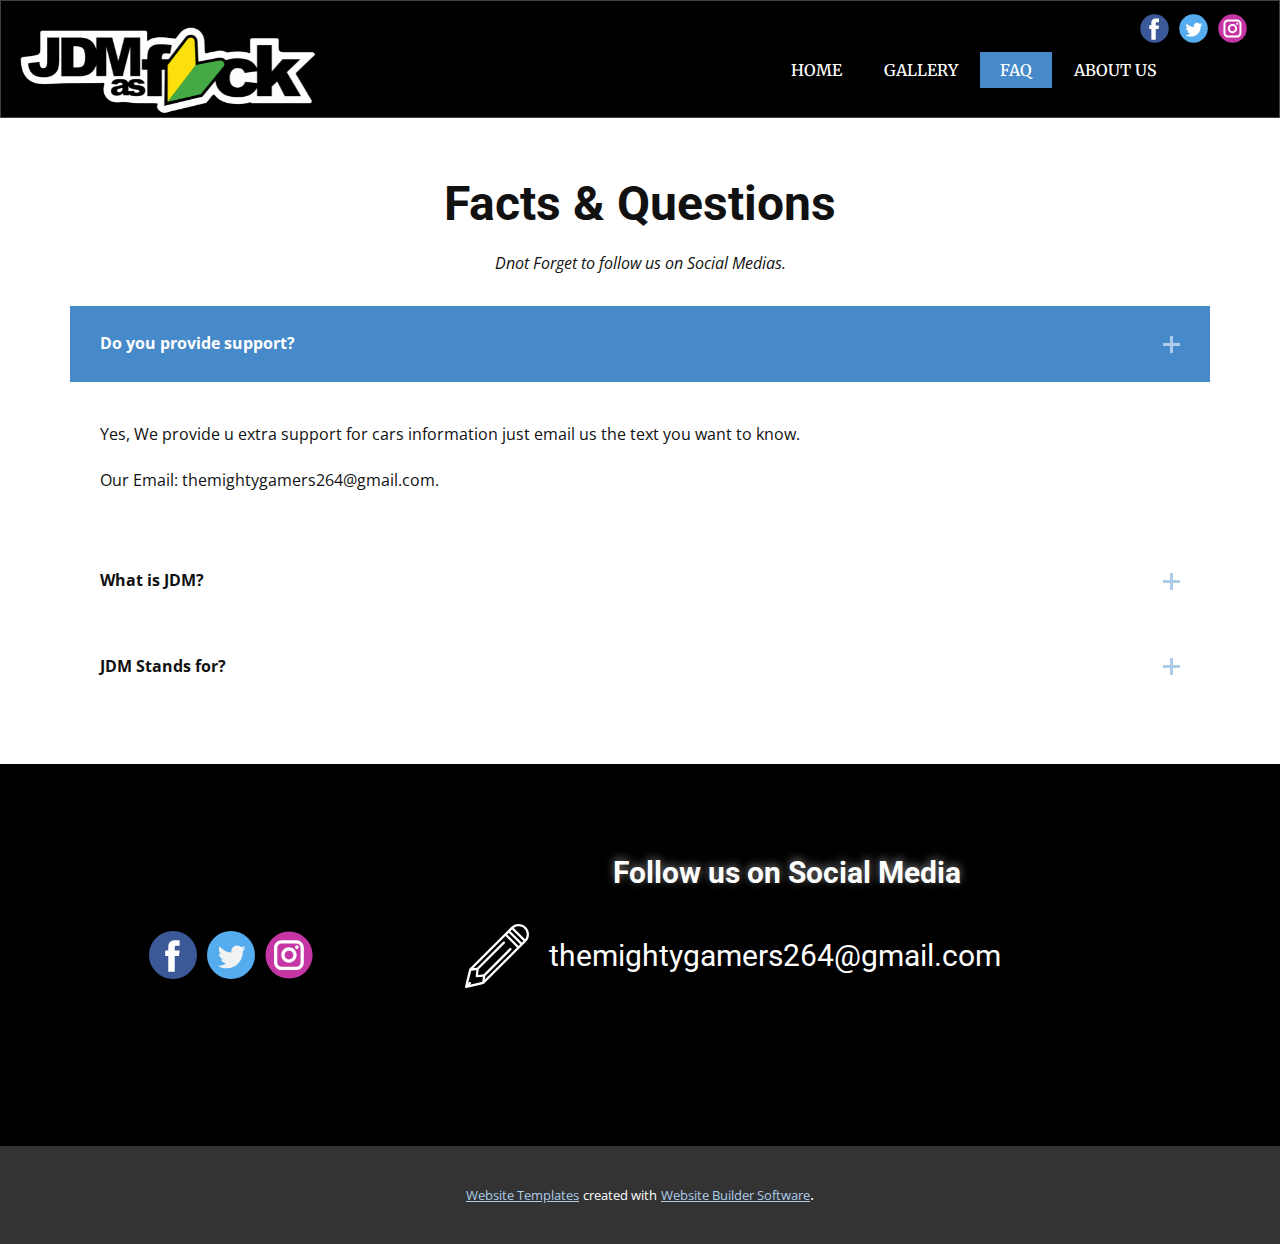
<file: Faq.html>
<!DOCTYPE html>
<html style="font-size: 16px;">
  <head>
    <meta name="viewport" content="width=device-width, initial-scale=1.0">
    <meta charset="utf-8">
    <meta name="keywords" content="Facts &amp; Questions">
    <meta name="description" content="All the most popular jdm cars all aviable in our website.">
    <meta name="page_type" content="np-template-header-footer-from-plugin">
    <title>Faq</title>
    <link rel="stylesheet" href="nicepage.css" media="screen">
<link rel="stylesheet" href="Faq.css" media="screen">
    <script class="u-script" type="text/javascript" src="jquery.js" defer=""></script>
    <script class="u-script" type="text/javascript" src="nicepage.js" defer=""></script>
    <meta name="generator" content="Nicepage 3.26.0, nicepage.com">
    <link id="u-theme-google-font" rel="stylesheet" href="https://fonts.googleapis.com/css?family=Roboto:100,100i,300,300i,400,400i,500,500i,700,700i,900,900i|Open+Sans:300,300i,400,400i,600,600i,700,700i,800,800i">
    <link id="u-page-google-font" rel="stylesheet" href="https://fonts.googleapis.com/css?family=Merriweather:300,300i,400,400i,700,700i,900,900i|Roboto:100,100i,300,300i,400,400i,500,500i,700,700i,900,900i">
    
    
    <script type="application/ld+json">{
		"@context": "http://schema.org",
		"@type": "Organization",
		"name": "Site1",
		"logo": "images/jdm-stickers-png-8.png",
		"sameAs": [
				"https://www.facebook.com/jdmlegendss/",
				"https://twitter.com/jdmlegendss",
				"https://www.instagram.com/jdmlengendss/",
				"https://www.facebook.com/jdmlegendss/",
				"https://twitter.com/jdmlegendss",
				"https://www.instagram.com/jdmlengendss/"
		]
}</script>
    <meta name="theme-color" content="#478ac9">
    <meta name="twitter:site" content="@">
    <meta name="twitter:card" content="summary_large_image">
    <meta name="twitter:title" content="Faq">
    <meta name="twitter:description" content="Site1">
    <meta property="og:title" content="Faq">
    <meta property="og:description" content="All the most popular jdm cars all aviable in our website.">
    <meta property="og:type" content="website">
  </head>
  <body class="u-body"><header class="u-align-center-sm u-align-center-xs u-black u-border-1 u-border-grey-75 u-clearfix u-header u-header" id="sec-38d9"><div class="u-clearfix u-sheet u-sheet-1">
        <div class="u-social-icons u-spacing-10 u-social-icons-1">
          <a class="u-social-url" title="facebook" target="_blank" href="https://www.facebook.com/jdmlegendss/"><span class="u-icon u-social-facebook u-social-icon u-icon-1"><svg class="u-svg-link" preserveAspectRatio="xMidYMin slice" viewBox="0 0 112 112" style=""><use xmlns:xlink="http://www.w3.org/1999/xlink" xlink:href="#svg-8534"></use></svg><svg class="u-svg-content" viewBox="0 0 112 112" x="0" y="0" id="svg-8534"><circle fill="currentColor" cx="56.1" cy="56.1" r="55"></circle><path fill="#FFFFFF" d="M73.5,31.6h-9.1c-1.4,0-3.6,0.8-3.6,3.9v8.5h12.6L72,58.3H60.8v40.8H43.9V58.3h-8V43.9h8v-9.2
            c0-6.7,3.1-17,17-17h12.5v13.9H73.5z"></path></svg></span>
          </a>
          <a class="u-social-url" title="twitter" target="_blank" href="https://twitter.com/jdmlegendss"><span class="u-icon u-social-icon u-social-twitter u-icon-2"><svg class="u-svg-link" preserveAspectRatio="xMidYMin slice" viewBox="0 0 112 112" style=""><use xmlns:xlink="http://www.w3.org/1999/xlink" xlink:href="#svg-f80e"></use></svg><svg class="u-svg-content" viewBox="0 0 112 112" x="0" y="0" id="svg-f80e"><circle fill="currentColor" class="st0" cx="56.1" cy="56.1" r="55"></circle><path fill="#FFFFFF" d="M83.8,47.3c0,0.6,0,1.2,0,1.7c0,17.7-13.5,38.2-38.2,38.2C38,87.2,31,85,25,81.2c1,0.1,2.1,0.2,3.2,0.2
            c6.3,0,12.1-2.1,16.7-5.7c-5.9-0.1-10.8-4-12.5-9.3c0.8,0.2,1.7,0.2,2.5,0.2c1.2,0,2.4-0.2,3.5-0.5c-6.1-1.2-10.8-6.7-10.8-13.1
            c0-0.1,0-0.1,0-0.2c1.8,1,3.9,1.6,6.1,1.7c-3.6-2.4-6-6.5-6-11.2c0-2.5,0.7-4.8,1.8-6.7c6.6,8.1,16.5,13.5,27.6,14
            c-0.2-1-0.3-2-0.3-3.1c0-7.4,6-13.4,13.4-13.4c3.9,0,7.3,1.6,9.8,4.2c3.1-0.6,5.9-1.7,8.5-3.3c-1,3.1-3.1,5.8-5.9,7.4
            c2.7-0.3,5.3-1,7.7-2.1C88.7,43,86.4,45.4,83.8,47.3z"></path></svg></span>
          </a>
          <a class="u-social-url" title="instagram" target="_blank" href="https://www.instagram.com/jdmlengendss/"><span class="u-icon u-social-icon u-social-instagram u-icon-3"><svg class="u-svg-link" preserveAspectRatio="xMidYMin slice" viewBox="0 0 112 112" style=""><use xmlns:xlink="http://www.w3.org/1999/xlink" xlink:href="#svg-b22a"></use></svg><svg class="u-svg-content" viewBox="0 0 112 112" x="0" y="0" id="svg-b22a"><circle fill="currentColor" cx="56.1" cy="56.1" r="55"></circle><path fill="#FFFFFF" d="M55.9,38.2c-9.9,0-17.9,8-17.9,17.9C38,66,46,74,55.9,74c9.9,0,17.9-8,17.9-17.9C73.8,46.2,65.8,38.2,55.9,38.2
            z M55.9,66.4c-5.7,0-10.3-4.6-10.3-10.3c-0.1-5.7,4.6-10.3,10.3-10.3c5.7,0,10.3,4.6,10.3,10.3C66.2,61.8,61.6,66.4,55.9,66.4z"></path><path fill="#FFFFFF" d="M74.3,33.5c-2.3,0-4.2,1.9-4.2,4.2s1.9,4.2,4.2,4.2s4.2-1.9,4.2-4.2S76.6,33.5,74.3,33.5z"></path><path fill="#FFFFFF" d="M73.1,21.3H38.6c-9.7,0-17.5,7.9-17.5,17.5v34.5c0,9.7,7.9,17.6,17.5,17.6h34.5c9.7,0,17.5-7.9,17.5-17.5V38.8
            C90.6,29.1,82.7,21.3,73.1,21.3z M83,73.3c0,5.5-4.5,9.9-9.9,9.9H38.6c-5.5,0-9.9-4.5-9.9-9.9V38.8c0-5.5,4.5-9.9,9.9-9.9h34.5
            c5.5,0,9.9,4.5,9.9,9.9V73.3z"></path></svg></span>
          </a>
        </div>
        <nav class="u-align-left u-menu u-menu-dropdown u-offcanvas u-menu-1">
          <div class="menu-collapse u-custom-font u-font-merriweather" style="font-size: 1rem; letter-spacing: 0px; text-transform: uppercase; font-weight: 500;">
            <a class="u-black u-button-style u-custom-active-border-color u-custom-active-color u-custom-border u-custom-border-color u-custom-borders u-custom-color u-custom-hover-border-color u-custom-hover-color u-custom-left-right-menu-spacing u-custom-text-active-color u-custom-text-color u-custom-text-hover-color u-custom-top-bottom-menu-spacing u-nav-link u-text-white" href="#">
              <svg class="u-svg-link" preserveAspectRatio="xMidYMin slice" viewBox="0 0 302 302" style=""><use xmlns:xlink="http://www.w3.org/1999/xlink" xlink:href="#svg-8a8f"></use></svg>
              <svg xmlns="http://www.w3.org/2000/svg" xmlns:xlink="http://www.w3.org/1999/xlink" version="1.1" id="svg-8a8f" x="0px" y="0px" viewBox="0 0 302 302" style="enable-background:new 0 0 302 302;" xml:space="preserve" class="u-svg-content"><g><rect y="36" width="302" height="30"></rect><rect y="236" width="302" height="30"></rect><rect y="136" width="302" height="30"></rect>
</g><g></g><g></g><g></g><g></g><g></g><g></g><g></g><g></g><g></g><g></g><g></g><g></g><g></g><g></g><g></g></svg>
            </a>
          </div>
          <div class="u-custom-menu u-nav-container">
            <ul class="u-custom-font u-font-merriweather u-nav u-spacing-2 u-unstyled u-nav-1"><li class="u-nav-item"><a class="u-active-palette-1-base u-border-active-palette-1-base u-border-hover-palette-1-light-1 u-button-style u-hover-palette-1-light-1 u-nav-link u-text-active-white u-text-hover-white u-text-white" href="Home.html" style="padding: 10px 20px;">Home</a>
</li><li class="u-nav-item"><a class="u-active-palette-1-base u-border-active-palette-1-base u-border-hover-palette-1-light-1 u-button-style u-hover-palette-1-light-1 u-nav-link u-text-active-white u-text-hover-white u-text-white" href="Gallery.html" style="padding: 10px 20px;">Gallery</a>
</li><li class="u-nav-item"><a class="u-active-palette-1-base u-border-active-palette-1-base u-border-hover-palette-1-light-1 u-button-style u-hover-palette-1-light-1 u-nav-link u-text-active-white u-text-hover-white u-text-white" href="Faq.html" style="padding: 10px 20px;">Faq</a>
</li><li class="u-nav-item"><a class="u-active-palette-1-base u-border-active-palette-1-base u-border-hover-palette-1-light-1 u-button-style u-hover-palette-1-light-1 u-nav-link u-text-active-white u-text-hover-white u-text-white" href="About-Us.html" style="padding: 10px 20px;">About Us</a>
</li></ul>
          </div>
          <div class="u-custom-menu u-nav-container-collapse">
            <div class="u-align-center u-black u-container-style u-inner-container-layout u-opacity u-opacity-95 u-sidenav">
              <div class="u-inner-container-layout u-sidenav-overflow">
                <div class="u-menu-close"></div>
                <ul class="u-align-center u-nav u-popupmenu-items u-unstyled u-nav-2"><li class="u-nav-item"><a class="u-button-style u-nav-link" href="Home.html" style="padding: 10px 20px;">Home</a>
</li><li class="u-nav-item"><a class="u-button-style u-nav-link" href="Gallery.html" style="padding: 10px 20px;">Gallery</a>
</li><li class="u-nav-item"><a class="u-button-style u-nav-link" href="Faq.html" style="padding: 10px 20px;">Faq</a>
</li><li class="u-nav-item"><a class="u-button-style u-nav-link" href="About-Us.html" style="padding: 10px 20px;">About Us</a>
</li></ul>
              </div>
            </div>
            <div class="u-black u-menu-overlay u-opacity u-opacity-70"></div>
          </div>
        </nav>
        <a href="Home.html" data-page-id="557713493" class="u-image u-logo u-image-1" data-image-width="500" data-image-height="153" title="Home" data-animation-name="zoomIn" data-animation-duration="1000" data-animation-delay="0" data-animation-direction="">
          <img src="images/jdm-stickers-png-8.png" class="u-logo-image u-logo-image-1">
        </a>
      </div></header>
    <section class="u-align-center u-clearfix u-white u-section-1" id="sec-27e8">
      <div class="u-clearfix u-sheet u-valign-middle u-sheet-1">
        <h2 class="u-text u-text-default u-text-1">Facts &amp; Questions</h2>
        <p class="u-text u-text-2">Dnot Forget to follow us on Social Medias.<span style="font-weight: 700;"></span>
        </p>
        <div class="u-accordion u-expanded-width u-faq u-spacing-10 u-accordion-1">
          <div class="u-accordion-item">
            <a class="active u-accordion-link u-active-palette-1-base u-button-style u-hover-palette-1-base u-white u-accordion-link-1" id="link-accordion-f600" aria-controls="accordion-f600" aria-selected="true">
              <span class="u-accordion-link-text">Do you provide support?</span><span class="u-accordion-link-icon u-icon u-text-palette-1-light-2 u-icon-1"><svg class="u-svg-link" preserveAspectRatio="xMidYMin slice" viewBox="0 0 448 448" style=""><use xmlns:xlink="http://www.w3.org/1999/xlink" xlink:href="#svg-fe6a"></use></svg><svg class="u-svg-content" viewBox="0 0 448 448" id="svg-fe6a" style=""><path d="m272 184c-4.417969 0-8-3.582031-8-8v-176h-80v176c0 4.417969-3.582031 8-8 8h-176v80h176c4.417969 0 8 3.582031 8 8v176h80v-176c0-4.417969 3.582031-8 8-8h176v-80zm0 0"></path></svg></span>
            </a>
            <div class="u-accordion-active u-accordion-pane u-container-style u-white u-accordion-pane-1" id="accordion-f600" aria-labelledby="link-accordion-f600">
              <div class="u-container-layout u-container-layout-1">
                <div class="fr-view u-clearfix u-rich-text u-text">
                  <p>Yes, We provide u extra support for cars information just email us the text you want to know.</p>
                  <p>Our Email: <a href="mailto:themightygamers264@gmail.com">themightygamers264@gmail.com</a>.
                  </p>
                </div>
              </div>
            </div>
          </div>
          <div class="u-accordion-item">
            <a class="u-accordion-link u-active-palette-1-base u-button-style u-hover-palette-1-base u-white u-accordion-link-2" id="link-accordion-72f4" aria-controls="accordion-72f4" aria-selected="false">
              <span class="u-accordion-link-text">What is JDM?</span><span class="u-accordion-link-icon u-icon u-text-palette-1-light-2 u-icon-2"><svg class="u-svg-link" preserveAspectRatio="xMidYMin slice" viewBox="0 0 448 448" style=""><use xmlns:xlink="http://www.w3.org/1999/xlink" xlink:href="#svg-85d7"></use></svg><svg class="u-svg-content" viewBox="0 0 448 448" id="svg-85d7" style=""><path d="m272 184c-4.417969 0-8-3.582031-8-8v-176h-80v176c0 4.417969-3.582031 8-8 8h-176v80h176c4.417969 0 8 3.582031 8 8v176h80v-176c0-4.417969 3.582031-8 8-8h176v-80zm0 0"></path></svg></span>
            </a>
            <div class="u-accordion-pane u-container-style u-white u-accordion-pane-2" id="accordion-72f4" aria-labelledby="link-accordion-72f4">
              <div class="u-container-layout u-container-layout-2">
                <div class="fr-view u-clearfix u-rich-text u-text">
                  <p>J<span style="font-weight: 700;">apanese domestic market</span> refers to Japan's home market for vehicles. For the importer, these terms refer to vehicles and parts designed to conform to Japanese regulations and to suit Japanese buyers. The term is abbreviated JDM. 
                  </p>
                </div>
              </div>
            </div>
          </div>
          <div class="u-accordion-item">
            <a class="u-accordion-link u-active-palette-1-base u-button-style u-hover-palette-1-base u-white u-accordion-link-3" id="link-accordion-854e" aria-controls="accordion-854e" aria-selected="false">
              <span class="u-accordion-link-text">JDM Stands for?</span><span class="u-accordion-link-icon u-icon u-text-palette-1-light-2 u-icon-3"><svg class="u-svg-link" preserveAspectRatio="xMidYMin slice" viewBox="0 0 448 448" style=""><use xmlns:xlink="http://www.w3.org/1999/xlink" xlink:href="#svg-7f79"></use></svg><svg class="u-svg-content" viewBox="0 0 448 448" id="svg-7f79" style=""><path d="m272 184c-4.417969 0-8-3.582031-8-8v-176h-80v176c0 4.417969-3.582031 8-8 8h-176v80h176c4.417969 0 8 3.582031 8 8v176h80v-176c0-4.417969 3.582031-8 8-8h176v-80zm0 0"></path></svg></span>
            </a>
            <div class="u-accordion-pane u-container-style u-white u-accordion-pane-3" id="accordion-854e" aria-labelledby="link-accordion-854e">
              <div class="u-container-layout u-container-layout-3">
                <div class="fr-view u-clearfix u-rich-text u-text">
                  <p>JDM Stands For Japanese Domestic Market&nbsp;</p>
                </div>
              </div>
            </div>
          </div>
        </div>
      </div>
    </section>
    
    
    <footer class="u-align-center u-black u-clearfix u-footer u-footer" id="sec-bb91"><div class="u-align-left u-clearfix u-sheet u-sheet-1">
        <div class="u-clearfix u-layout-wrap u-layout-wrap-1">
          <div class="u-gutter-0 u-layout">
            <div class="u-layout-row">
              <div class="u-align-center u-container-style u-layout-cell u-left-cell u-size-19 u-layout-cell-1">
                <div class="u-container-layout u-valign-middle u-container-layout-1">
                  <div class="u-social-icons u-spacing-10 u-social-icons-1">
                    <a class="u-social-url" title="facebook" target="_blank" href="https://www.facebook.com/jdmlegendss/"><span class="u-icon u-social-facebook u-social-icon u-icon-1"><svg class="u-svg-link" preserveAspectRatio="xMidYMin slice" viewBox="0 0 112.196 112.196" style=""><use xmlns:xlink="http://www.w3.org/1999/xlink" xlink:href="#svg-194c"></use></svg><svg class="u-svg-content" viewBox="0 0 112.196 112.196" x="0px" y="0px" id="svg-194c" style="enable-background:new 0 0 112.196 112.196;"><g><circle style="fill:currentColor;" cx="56.098" cy="56.098" r="56.098"></circle><path style="fill:#FFFFFF;" d="M70.201,58.294h-10.01v36.672H45.025V58.294h-7.213V45.406h7.213v-8.34   c0-5.964,2.833-15.303,15.301-15.303L71.56,21.81v12.51h-8.151c-1.337,0-3.217,0.668-3.217,3.513v7.585h11.334L70.201,58.294z"></path>
</g></svg></span>
                    </a>
                    <a class="u-social-url" title="twitter" target="_blank" href="https://twitter.com/jdmlegendss"><span class="u-icon u-social-icon u-social-twitter u-icon-2"><svg class="u-svg-link" preserveAspectRatio="xMidYMin slice" viewBox="0 0 112.197 112.197" style=""><use xmlns:xlink="http://www.w3.org/1999/xlink" xlink:href="#svg-037f"></use></svg><svg class="u-svg-content" viewBox="0 0 112.197 112.197" x="0px" y="0px" id="svg-037f" style="enable-background:new 0 0 112.197 112.197;"><g><circle style="fill:#55ACEE;" cx="56.099" cy="56.098" r="56.098"></circle><g><path style="fill:#F1F2F2;" d="M90.461,40.316c-2.404,1.066-4.99,1.787-7.702,2.109c2.769-1.659,4.894-4.284,5.897-7.417    c-2.591,1.537-5.462,2.652-8.515,3.253c-2.446-2.605-5.931-4.233-9.79-4.233c-7.404,0-13.409,6.005-13.409,13.409    c0,1.051,0.119,2.074,0.349,3.056c-11.144-0.559-21.025-5.897-27.639-14.012c-1.154,1.98-1.816,4.285-1.816,6.742    c0,4.651,2.369,8.757,5.965,11.161c-2.197-0.069-4.266-0.672-6.073-1.679c-0.001,0.057-0.001,0.114-0.001,0.17    c0,6.497,4.624,11.916,10.757,13.147c-1.124,0.308-2.311,0.471-3.532,0.471c-0.866,0-1.705-0.083-2.523-0.239    c1.706,5.326,6.657,9.203,12.526,9.312c-4.59,3.597-10.371,5.74-16.655,5.74c-1.08,0-2.15-0.063-3.197-0.188    c5.931,3.806,12.981,6.025,20.553,6.025c24.664,0,38.152-20.432,38.152-38.153c0-0.581-0.013-1.16-0.039-1.734    C86.391,45.366,88.664,43.005,90.461,40.316L90.461,40.316z"></path>
</g>
</g></svg></span>
                    </a>
                    <a class="u-social-url" target="_blank" title="Instagram" href="https://www.instagram.com/jdmlengendss/"><span class="u-icon u-social-icon u-social-instagram u-icon-3"><svg class="u-svg-link" preserveAspectRatio="xMidYMin slice" viewBox="0 0 112 112" style=""><use xmlns:xlink="http://www.w3.org/1999/xlink" xlink:href="#svg-7eb4"></use></svg><svg class="u-svg-content" viewBox="0 0 112 112" x="0" y="0" id="svg-7eb4"><circle fill="currentColor" cx="56.1" cy="56.1" r="55"></circle><path fill="#FFFFFF" d="M55.9,38.2c-9.9,0-17.9,8-17.9,17.9C38,66,46,74,55.9,74c9.9,0,17.9-8,17.9-17.9C73.8,46.2,65.8,38.2,55.9,38.2
            z M55.9,66.4c-5.7,0-10.3-4.6-10.3-10.3c-0.1-5.7,4.6-10.3,10.3-10.3c5.7,0,10.3,4.6,10.3,10.3C66.2,61.8,61.6,66.4,55.9,66.4z"></path><path fill="#FFFFFF" d="M74.3,33.5c-2.3,0-4.2,1.9-4.2,4.2s1.9,4.2,4.2,4.2s4.2-1.9,4.2-4.2S76.6,33.5,74.3,33.5z"></path><path fill="#FFFFFF" d="M73.1,21.3H38.6c-9.7,0-17.5,7.9-17.5,17.5v34.5c0,9.7,7.9,17.6,17.5,17.6h34.5c9.7,0,17.5-7.9,17.5-17.5V38.8
            C90.6,29.1,82.7,21.3,73.1,21.3z M83,73.3c0,5.5-4.5,9.9-9.9,9.9H38.6c-5.5,0-9.9-4.5-9.9-9.9V38.8c0-5.5,4.5-9.9,9.9-9.9h34.5
            c5.5,0,9.9,4.5,9.9,9.9V73.3z"></path></svg></span>
                    </a>
                  </div>
                </div>
              </div>
              <div class="u-align-center-sm u-align-center-xs u-align-left-lg u-align-left-md u-align-left-xl u-container-style u-layout-cell u-right-cell u-size-41 u-layout-cell-2">
                <div class="u-container-layout u-container-layout-2">
                  <h3 class="u-text u-text-default u-text-1">Follow us on Social Media</h3>
                  <h3 class="u-text u-text-2">&nbsp;themightygamers264@gmail.com</h3><span class="u-icon u-icon-circle u-icon-4"><svg class="u-svg-link" preserveAspectRatio="xMidYMin slice" viewBox="0 0 55.25 55.25" style=""><use xmlns:xlink="http://www.w3.org/1999/xlink" xlink:href="#svg-c931"></use></svg><svg class="u-svg-content" viewBox="0 0 55.25 55.25" x="0px" y="0px" id="svg-c931" style="enable-background:new 0 0 55.25 55.25;"><path d="M52.618,2.631c-3.51-3.508-9.219-3.508-12.729,0L3.827,38.693C3.81,38.71,3.8,38.731,3.785,38.749
	c-0.021,0.024-0.039,0.05-0.058,0.076c-0.053,0.074-0.094,0.153-0.125,0.239c-0.009,0.026-0.022,0.049-0.029,0.075
	c-0.003,0.01-0.009,0.02-0.012,0.03l-3.535,14.85c-0.016,0.067-0.02,0.135-0.022,0.202C0.004,54.234,0,54.246,0,54.259
	c0.001,0.114,0.026,0.225,0.065,0.332c0.009,0.025,0.019,0.047,0.03,0.071c0.049,0.107,0.11,0.21,0.196,0.296
	c0.095,0.095,0.207,0.168,0.328,0.218c0.121,0.05,0.25,0.075,0.379,0.075c0.077,0,0.155-0.009,0.231-0.027l14.85-3.535
	c0.027-0.006,0.051-0.021,0.077-0.03c0.034-0.011,0.066-0.024,0.099-0.039c0.072-0.033,0.139-0.074,0.201-0.123
	c0.024-0.019,0.049-0.033,0.072-0.054c0.008-0.008,0.018-0.012,0.026-0.02l36.063-36.063C56.127,11.85,56.127,6.14,52.618,2.631z
	 M51.204,4.045c2.488,2.489,2.7,6.397,0.65,9.137l-9.787-9.787C44.808,1.345,48.716,1.557,51.204,4.045z M46.254,18.895l-9.9-9.9
	l1.414-1.414l9.9,9.9L46.254,18.895z M4.961,50.288c-0.391-0.391-1.023-0.391-1.414,0L2.79,51.045l2.554-10.728l4.422-0.491
	l-0.569,5.122c-0.004,0.038,0.01,0.073,0.01,0.11c0,0.038-0.014,0.072-0.01,0.11c0.004,0.033,0.021,0.06,0.028,0.092
	c0.012,0.058,0.029,0.111,0.05,0.165c0.026,0.065,0.057,0.124,0.095,0.181c0.031,0.046,0.062,0.087,0.1,0.127
	c0.048,0.051,0.1,0.094,0.157,0.134c0.045,0.031,0.088,0.06,0.138,0.084C9.831,45.982,9.9,46,9.972,46.017
	c0.038,0.009,0.069,0.03,0.108,0.035c0.036,0.004,0.072,0.006,0.109,0.006c0,0,0.001,0,0.001,0c0,0,0.001,0,0.001,0h0.001
	c0,0,0.001,0,0.001,0c0.036,0,0.073-0.002,0.109-0.006l5.122-0.569l-0.491,4.422L4.204,52.459l0.757-0.757
	C5.351,51.312,5.351,50.679,4.961,50.288z M17.511,44.809L39.889,22.43c0.391-0.391,0.391-1.023,0-1.414s-1.023-0.391-1.414,0
	L16.097,43.395l-4.773,0.53l0.53-4.773l22.38-22.378c0.391-0.391,0.391-1.023,0-1.414s-1.023-0.391-1.414,0L10.44,37.738
	l-3.183,0.354L34.94,10.409l9.9,9.9L17.157,47.992L17.511,44.809z M49.082,16.067l-9.9-9.9l1.415-1.415l9.9,9.9L49.082,16.067z"></path></svg></span>
                </div>
              </div>
            </div>
          </div>
        </div>
      </div></footer>
    <section class="u-backlink u-clearfix u-grey-80">
      <a class="u-link" href="https://nicepage.com/website-templates" target="_blank">
        <span>Website Templates</span>
      </a>
      <p class="u-text">
        <span>created with</span>
      </p>
      <a class="u-link" href="https://nicepage.com/" target="_blank">
        <span>Website Builder Software</span>
      </a>. 
    </section>
  </body>
</html>
</file>
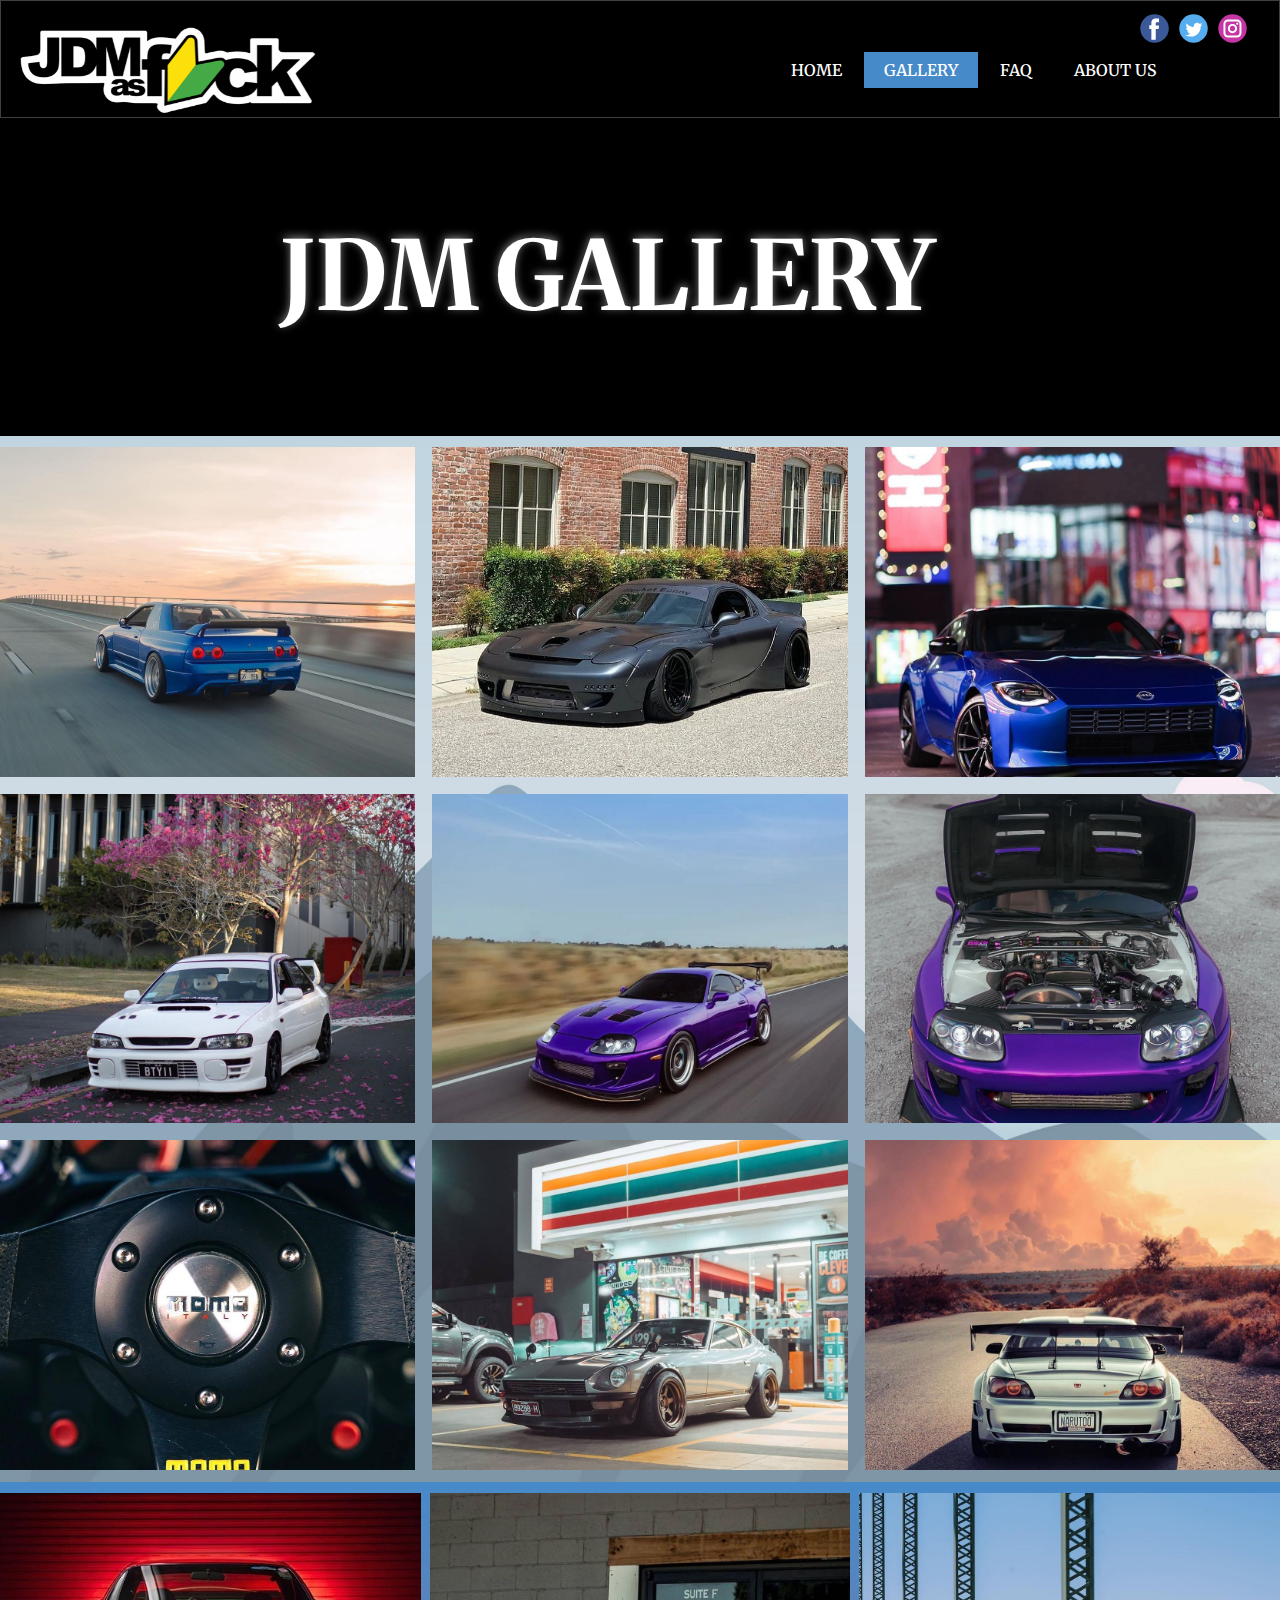
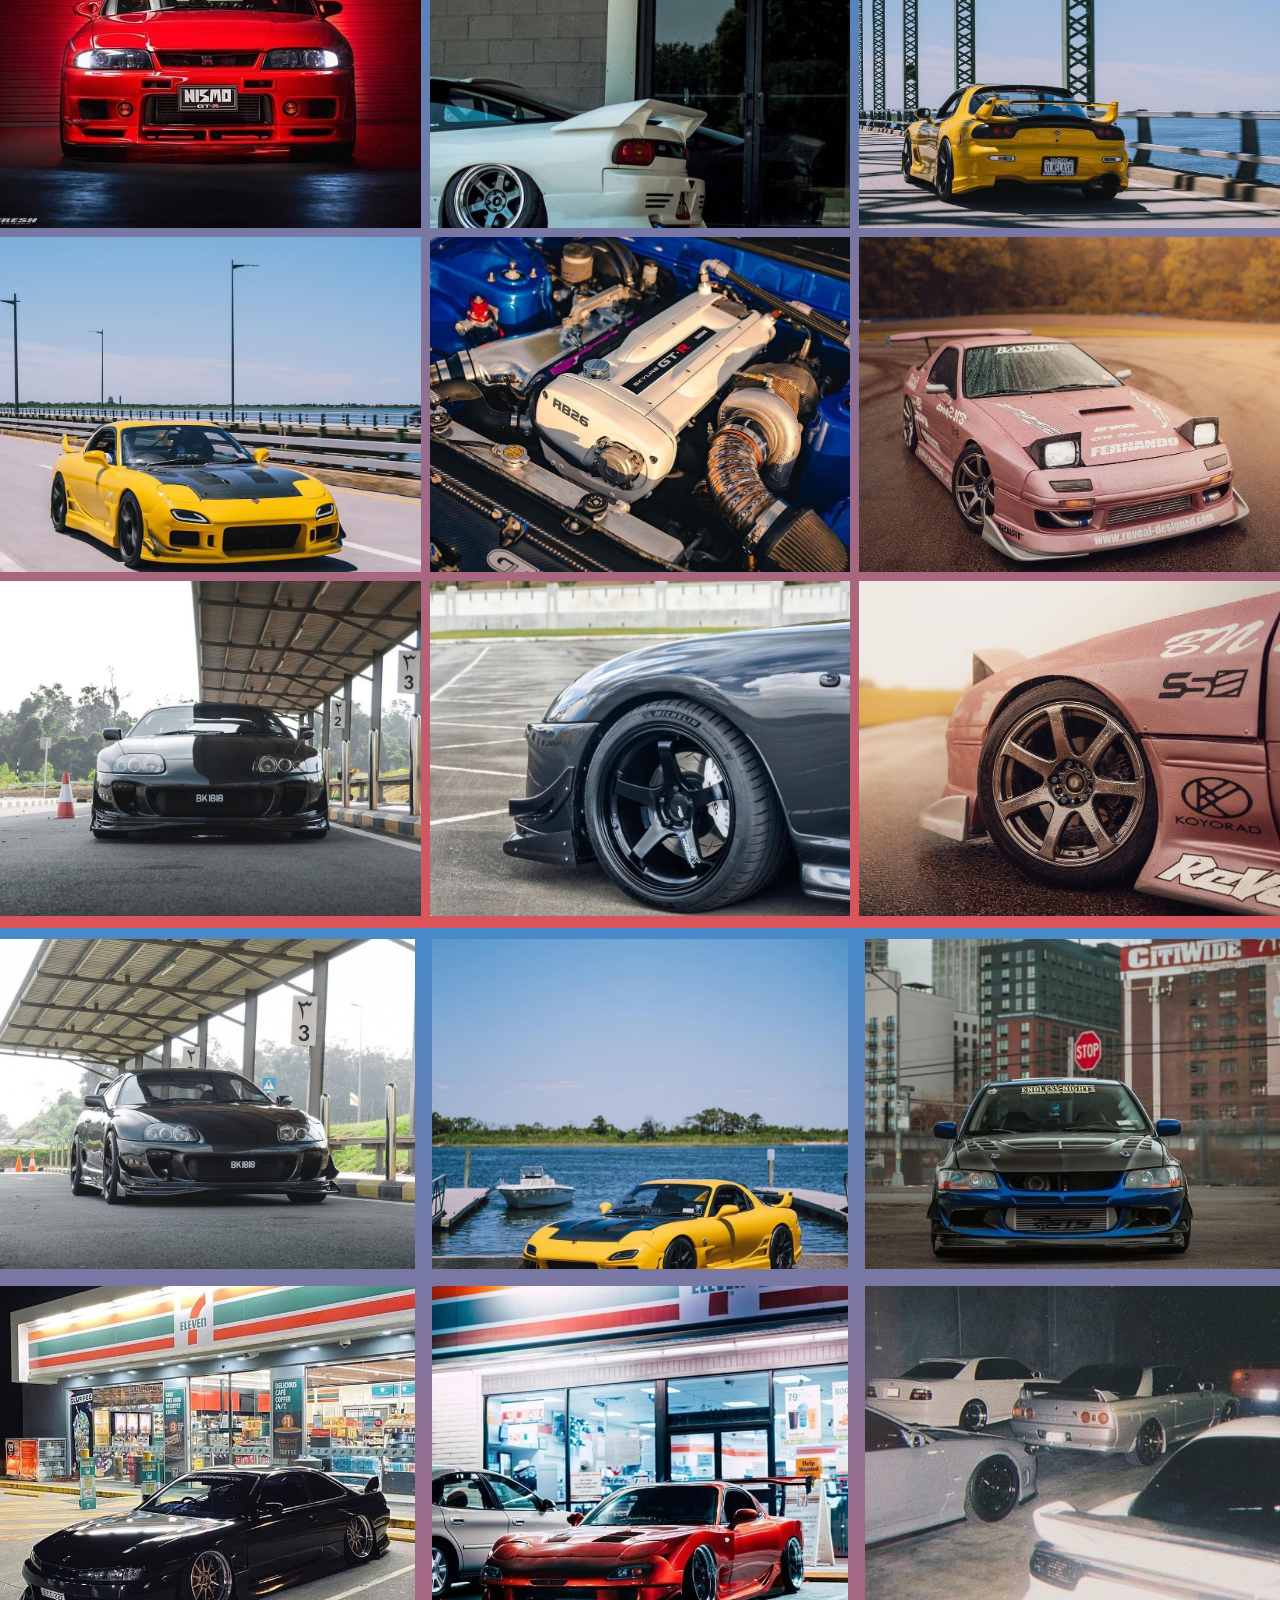
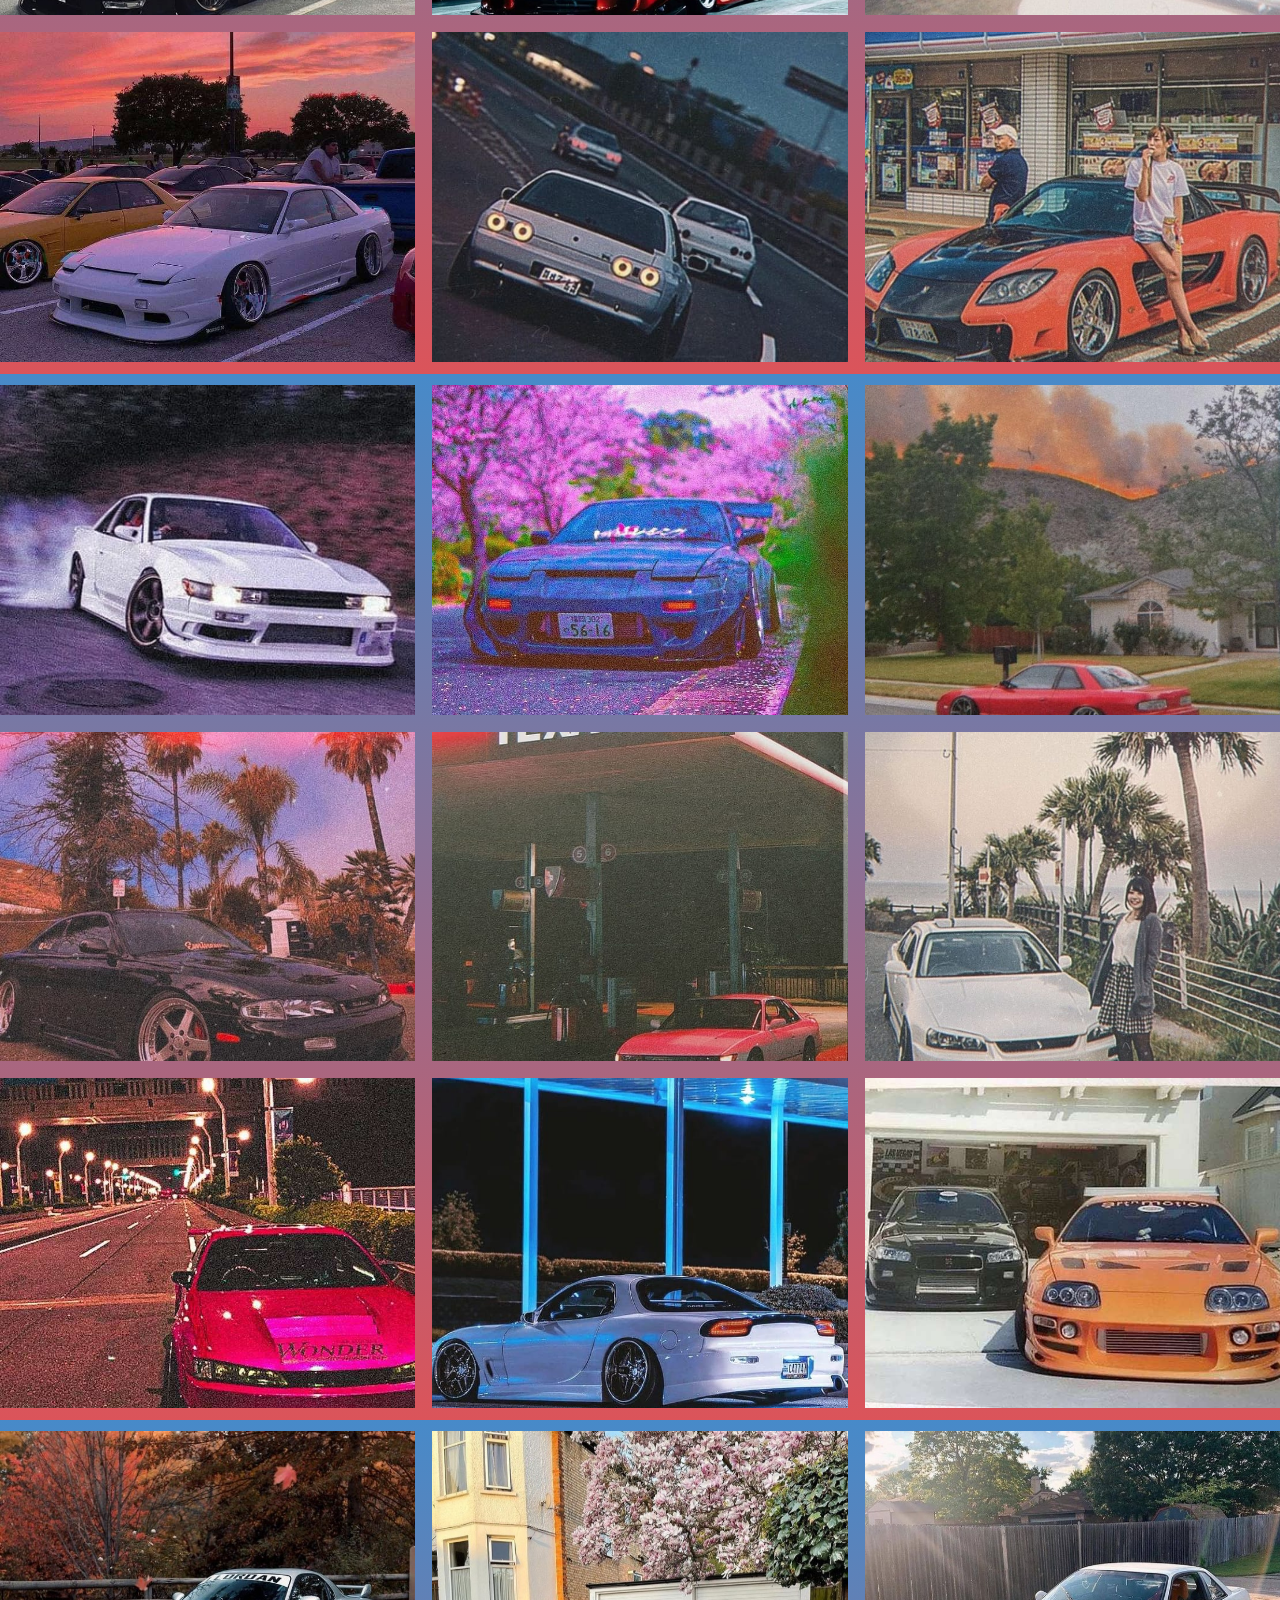
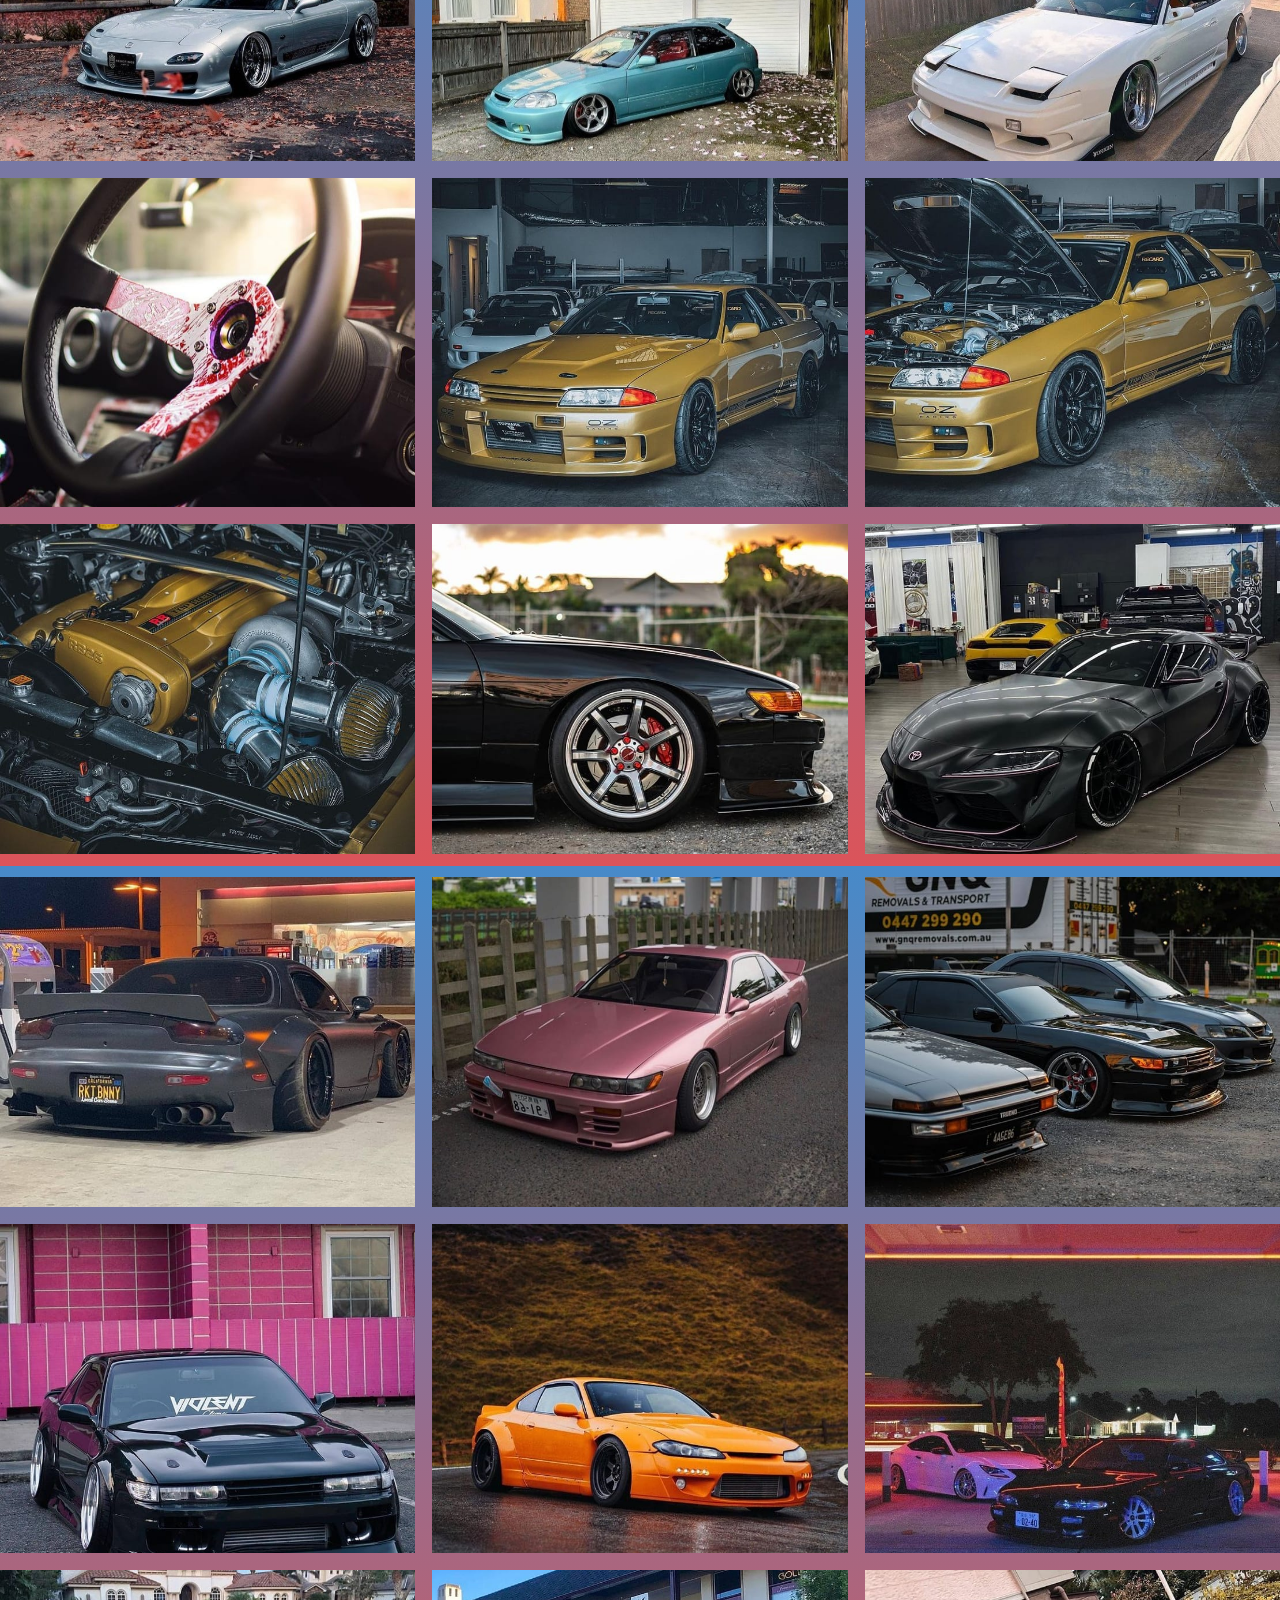
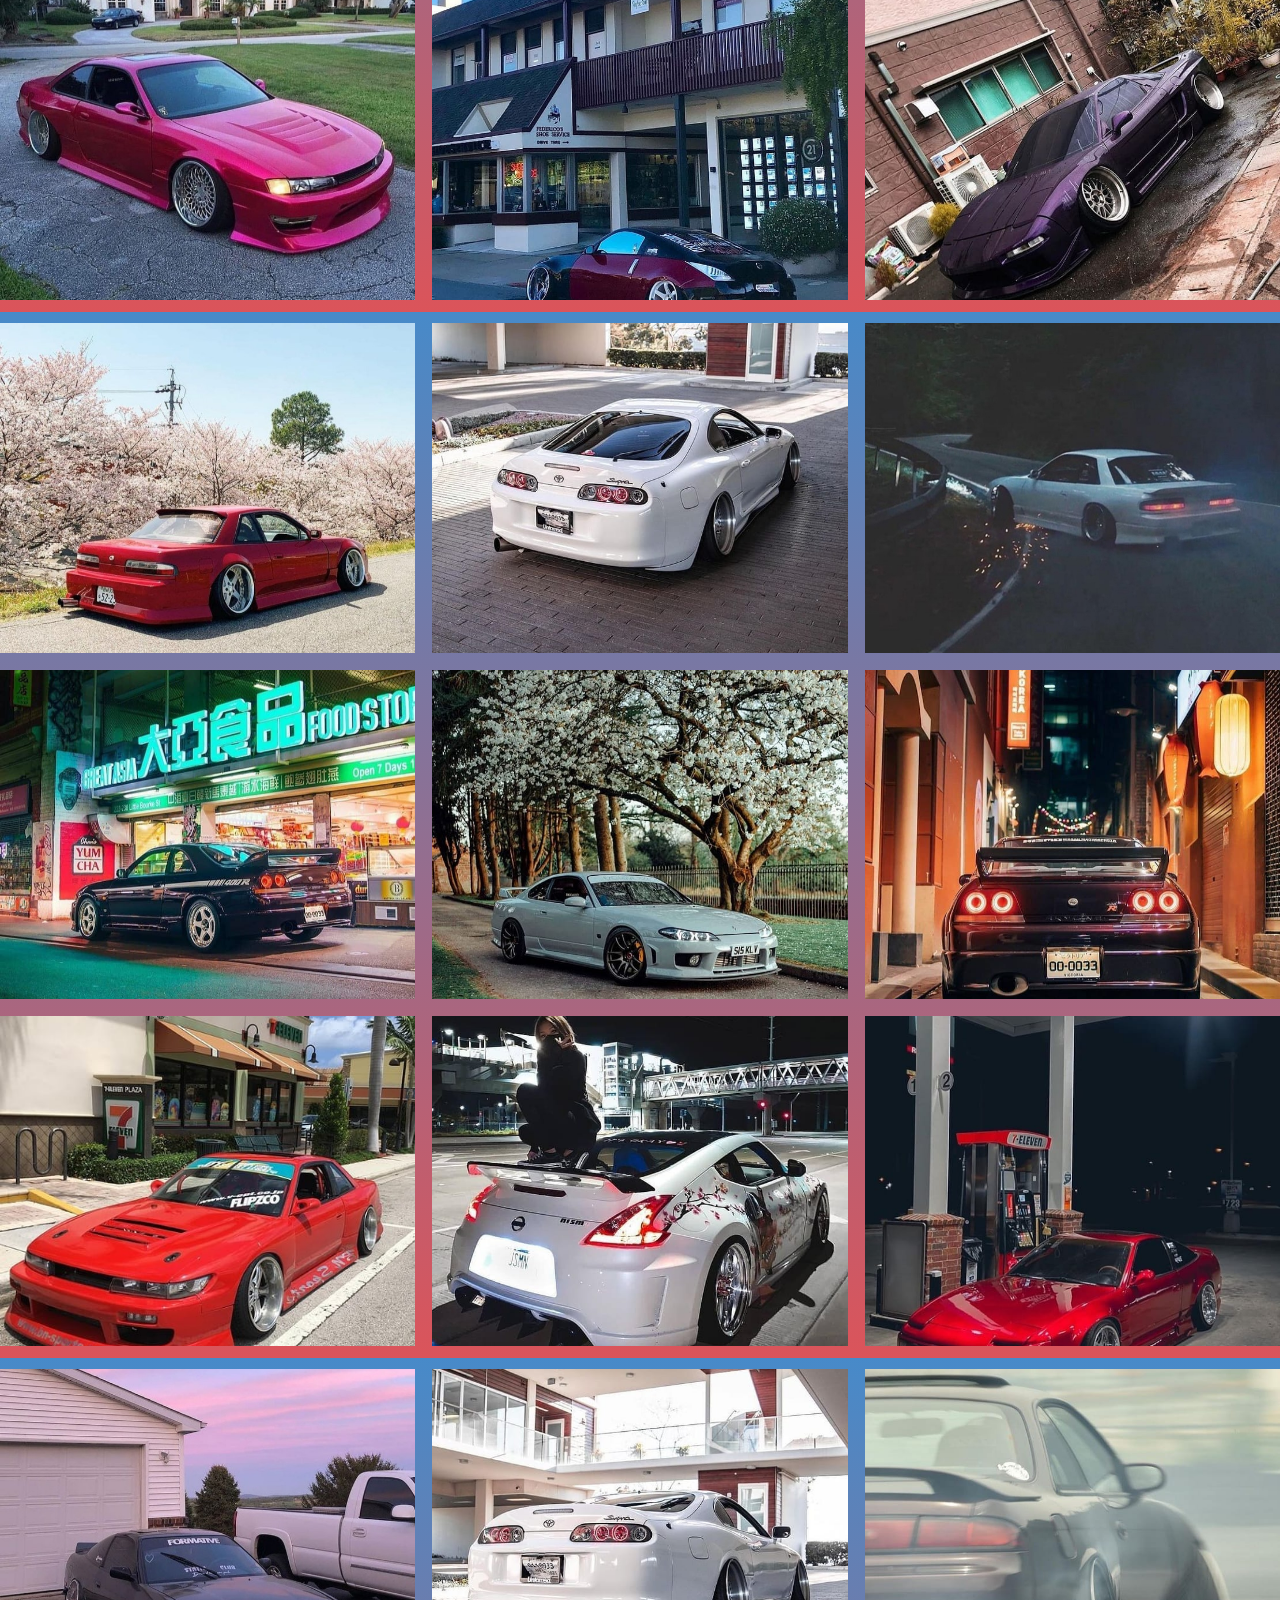
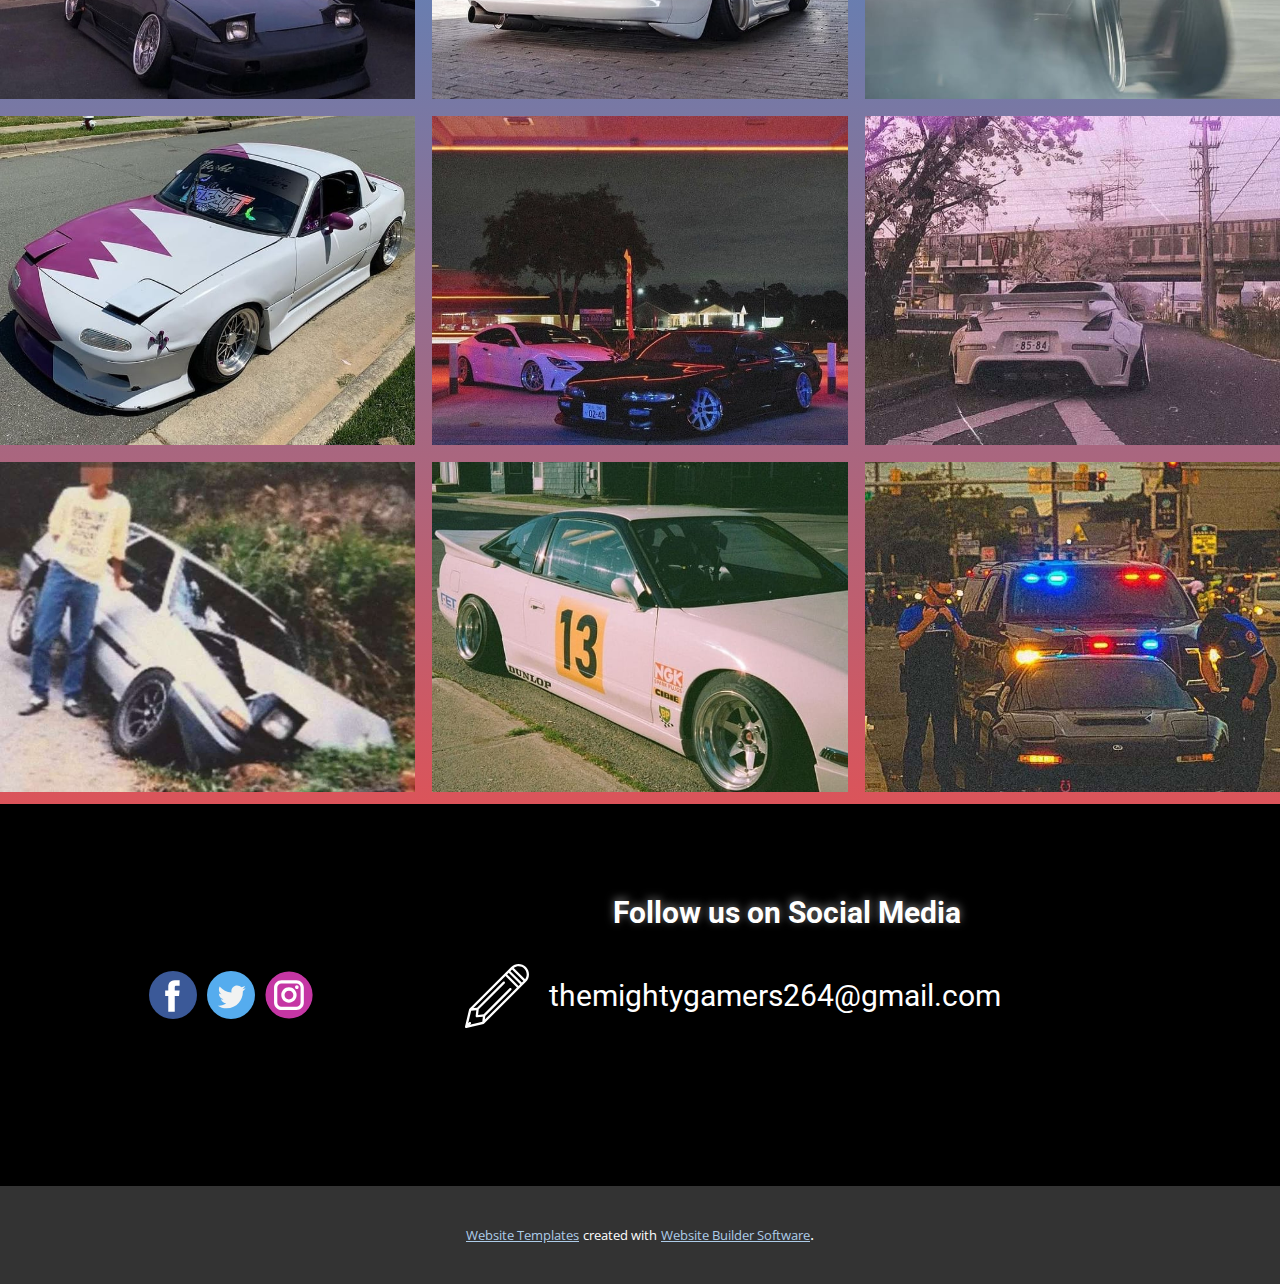
<file: Gallery.html>
<!DOCTYPE html>
<html style="font-size: 16px;">
  <head>
    <meta name="viewport" content="width=device-width, initial-scale=1.0">
    <meta charset="utf-8">
    <meta name="keywords" content="jdm">
    <meta name="description" content="Most popular jdm cars all aviable in our website.">
    <meta name="page_type" content="np-template-header-footer-from-plugin">
    <title>Gallery</title>
    <link rel="stylesheet" href="nicepage.css" media="screen">
<link rel="stylesheet" href="Gallery.css" media="screen">
    <script class="u-script" type="text/javascript" src="jquery.js" defer=""></script>
    <script class="u-script" type="text/javascript" src="nicepage.js" defer=""></script>
    <meta name="generator" content="Nicepage 3.26.0, nicepage.com">
    <link id="u-theme-google-font" rel="stylesheet" href="https://fonts.googleapis.com/css?family=Roboto:100,100i,300,300i,400,400i,500,500i,700,700i,900,900i|Open+Sans:300,300i,400,400i,600,600i,700,700i,800,800i">
    <link id="u-page-google-font" rel="stylesheet" href="https://fonts.googleapis.com/css?family=Merriweather:300,300i,400,400i,700,700i,900,900i|Roboto:100,100i,300,300i,400,400i,500,500i,700,700i,900,900i">
    
    
    
    
    
    
    
    
    
    
    <script type="application/ld+json">{
		"@context": "http://schema.org",
		"@type": "Organization",
		"name": "Site1",
		"logo": "images/jdm-stickers-png-8.png",
		"sameAs": [
				"https://www.facebook.com/jdmlegendss/",
				"https://twitter.com/jdmlegendss",
				"https://www.instagram.com/jdmlengendss/",
				"https://www.facebook.com/jdmlegendss/",
				"https://twitter.com/jdmlegendss",
				"https://www.instagram.com/jdmlengendss/"
		]
}</script>
    <meta name="theme-color" content="#478ac9">
    <meta name="twitter:site" content="@">
    <meta name="twitter:card" content="summary_large_image">
    <meta name="twitter:title" content="Gallery">
    <meta name="twitter:description" content="Site1">
    <meta property="og:title" content="Gallery">
    <meta property="og:description" content="Most popular jdm cars all aviable in our website.">
    <meta property="og:type" content="website">
  </head>
  <body class="u-body"><header class="u-align-center-sm u-align-center-xs u-black u-border-1 u-border-grey-75 u-clearfix u-header u-header" id="sec-38d9"><div class="u-clearfix u-sheet u-sheet-1">
        <div class="u-social-icons u-spacing-10 u-social-icons-1">
          <a class="u-social-url" title="facebook" target="_blank" href="https://www.facebook.com/jdmlegendss/"><span class="u-icon u-social-facebook u-social-icon u-icon-1"><svg class="u-svg-link" preserveAspectRatio="xMidYMin slice" viewBox="0 0 112 112" style=""><use xmlns:xlink="http://www.w3.org/1999/xlink" xlink:href="#svg-8534"></use></svg><svg class="u-svg-content" viewBox="0 0 112 112" x="0" y="0" id="svg-8534"><circle fill="currentColor" cx="56.1" cy="56.1" r="55"></circle><path fill="#FFFFFF" d="M73.5,31.6h-9.1c-1.4,0-3.6,0.8-3.6,3.9v8.5h12.6L72,58.3H60.8v40.8H43.9V58.3h-8V43.9h8v-9.2
            c0-6.7,3.1-17,17-17h12.5v13.9H73.5z"></path></svg></span>
          </a>
          <a class="u-social-url" title="twitter" target="_blank" href="https://twitter.com/jdmlegendss"><span class="u-icon u-social-icon u-social-twitter u-icon-2"><svg class="u-svg-link" preserveAspectRatio="xMidYMin slice" viewBox="0 0 112 112" style=""><use xmlns:xlink="http://www.w3.org/1999/xlink" xlink:href="#svg-f80e"></use></svg><svg class="u-svg-content" viewBox="0 0 112 112" x="0" y="0" id="svg-f80e"><circle fill="currentColor" class="st0" cx="56.1" cy="56.1" r="55"></circle><path fill="#FFFFFF" d="M83.8,47.3c0,0.6,0,1.2,0,1.7c0,17.7-13.5,38.2-38.2,38.2C38,87.2,31,85,25,81.2c1,0.1,2.1,0.2,3.2,0.2
            c6.3,0,12.1-2.1,16.7-5.7c-5.9-0.1-10.8-4-12.5-9.3c0.8,0.2,1.7,0.2,2.5,0.2c1.2,0,2.4-0.2,3.5-0.5c-6.1-1.2-10.8-6.7-10.8-13.1
            c0-0.1,0-0.1,0-0.2c1.8,1,3.9,1.6,6.1,1.7c-3.6-2.4-6-6.5-6-11.2c0-2.5,0.7-4.8,1.8-6.7c6.6,8.1,16.5,13.5,27.6,14
            c-0.2-1-0.3-2-0.3-3.1c0-7.4,6-13.4,13.4-13.4c3.9,0,7.3,1.6,9.8,4.2c3.1-0.6,5.9-1.7,8.5-3.3c-1,3.1-3.1,5.8-5.9,7.4
            c2.7-0.3,5.3-1,7.7-2.1C88.7,43,86.4,45.4,83.8,47.3z"></path></svg></span>
          </a>
          <a class="u-social-url" title="instagram" target="_blank" href="https://www.instagram.com/jdmlengendss/"><span class="u-icon u-social-icon u-social-instagram u-icon-3"><svg class="u-svg-link" preserveAspectRatio="xMidYMin slice" viewBox="0 0 112 112" style=""><use xmlns:xlink="http://www.w3.org/1999/xlink" xlink:href="#svg-b22a"></use></svg><svg class="u-svg-content" viewBox="0 0 112 112" x="0" y="0" id="svg-b22a"><circle fill="currentColor" cx="56.1" cy="56.1" r="55"></circle><path fill="#FFFFFF" d="M55.9,38.2c-9.9,0-17.9,8-17.9,17.9C38,66,46,74,55.9,74c9.9,0,17.9-8,17.9-17.9C73.8,46.2,65.8,38.2,55.9,38.2
            z M55.9,66.4c-5.7,0-10.3-4.6-10.3-10.3c-0.1-5.7,4.6-10.3,10.3-10.3c5.7,0,10.3,4.6,10.3,10.3C66.2,61.8,61.6,66.4,55.9,66.4z"></path><path fill="#FFFFFF" d="M74.3,33.5c-2.3,0-4.2,1.9-4.2,4.2s1.9,4.2,4.2,4.2s4.2-1.9,4.2-4.2S76.6,33.5,74.3,33.5z"></path><path fill="#FFFFFF" d="M73.1,21.3H38.6c-9.7,0-17.5,7.9-17.5,17.5v34.5c0,9.7,7.9,17.6,17.5,17.6h34.5c9.7,0,17.5-7.9,17.5-17.5V38.8
            C90.6,29.1,82.7,21.3,73.1,21.3z M83,73.3c0,5.5-4.5,9.9-9.9,9.9H38.6c-5.5,0-9.9-4.5-9.9-9.9V38.8c0-5.5,4.5-9.9,9.9-9.9h34.5
            c5.5,0,9.9,4.5,9.9,9.9V73.3z"></path></svg></span>
          </a>
        </div>
        <nav class="u-align-left u-menu u-menu-dropdown u-offcanvas u-menu-1">
          <div class="menu-collapse u-custom-font u-font-merriweather" style="font-size: 1rem; letter-spacing: 0px; text-transform: uppercase; font-weight: 500;">
            <a class="u-black u-button-style u-custom-active-border-color u-custom-active-color u-custom-border u-custom-border-color u-custom-borders u-custom-color u-custom-hover-border-color u-custom-hover-color u-custom-left-right-menu-spacing u-custom-text-active-color u-custom-text-color u-custom-text-hover-color u-custom-top-bottom-menu-spacing u-nav-link u-text-white" href="#">
              <svg class="u-svg-link" preserveAspectRatio="xMidYMin slice" viewBox="0 0 302 302" style=""><use xmlns:xlink="http://www.w3.org/1999/xlink" xlink:href="#svg-8a8f"></use></svg>
              <svg xmlns="http://www.w3.org/2000/svg" xmlns:xlink="http://www.w3.org/1999/xlink" version="1.1" id="svg-8a8f" x="0px" y="0px" viewBox="0 0 302 302" style="enable-background:new 0 0 302 302;" xml:space="preserve" class="u-svg-content"><g><rect y="36" width="302" height="30"></rect><rect y="236" width="302" height="30"></rect><rect y="136" width="302" height="30"></rect>
</g><g></g><g></g><g></g><g></g><g></g><g></g><g></g><g></g><g></g><g></g><g></g><g></g><g></g><g></g><g></g></svg>
            </a>
          </div>
          <div class="u-custom-menu u-nav-container">
            <ul class="u-custom-font u-font-merriweather u-nav u-spacing-2 u-unstyled u-nav-1"><li class="u-nav-item"><a class="u-active-palette-1-base u-border-active-palette-1-base u-border-hover-palette-1-light-1 u-button-style u-hover-palette-1-light-1 u-nav-link u-text-active-white u-text-hover-white u-text-white" href="Home.html" style="padding: 10px 20px;">Home</a>
</li><li class="u-nav-item"><a class="u-active-palette-1-base u-border-active-palette-1-base u-border-hover-palette-1-light-1 u-button-style u-hover-palette-1-light-1 u-nav-link u-text-active-white u-text-hover-white u-text-white" href="Gallery.html" style="padding: 10px 20px;">Gallery</a>
</li><li class="u-nav-item"><a class="u-active-palette-1-base u-border-active-palette-1-base u-border-hover-palette-1-light-1 u-button-style u-hover-palette-1-light-1 u-nav-link u-text-active-white u-text-hover-white u-text-white" href="Faq.html" style="padding: 10px 20px;">Faq</a>
</li><li class="u-nav-item"><a class="u-active-palette-1-base u-border-active-palette-1-base u-border-hover-palette-1-light-1 u-button-style u-hover-palette-1-light-1 u-nav-link u-text-active-white u-text-hover-white u-text-white" href="About-Us.html" style="padding: 10px 20px;">About Us</a>
</li></ul>
          </div>
          <div class="u-custom-menu u-nav-container-collapse">
            <div class="u-align-center u-black u-container-style u-inner-container-layout u-opacity u-opacity-95 u-sidenav">
              <div class="u-inner-container-layout u-sidenav-overflow">
                <div class="u-menu-close"></div>
                <ul class="u-align-center u-nav u-popupmenu-items u-unstyled u-nav-2"><li class="u-nav-item"><a class="u-button-style u-nav-link" href="Home.html" style="padding: 10px 20px;">Home</a>
</li><li class="u-nav-item"><a class="u-button-style u-nav-link" href="Gallery.html" style="padding: 10px 20px;">Gallery</a>
</li><li class="u-nav-item"><a class="u-button-style u-nav-link" href="Faq.html" style="padding: 10px 20px;">Faq</a>
</li><li class="u-nav-item"><a class="u-button-style u-nav-link" href="About-Us.html" style="padding: 10px 20px;">About Us</a>
</li></ul>
              </div>
            </div>
            <div class="u-black u-menu-overlay u-opacity u-opacity-70"></div>
          </div>
        </nav>
        <a href="Home.html" data-page-id="557713493" class="u-image u-logo u-image-1" data-image-width="500" data-image-height="153" title="Home" data-animation-name="zoomIn" data-animation-duration="1000" data-animation-delay="0" data-animation-direction="">
          <img src="images/jdm-stickers-png-8.png" class="u-logo-image u-logo-image-1">
        </a>
      </div></header>
    <section class="u-black u-clearfix u-section-1" id="carousel_5834">
      <div class="u-clearfix u-sheet u-sheet-1">
        <div class="u-clearfix u-expanded-width u-layout-wrap u-layout-wrap-1">
          <div class="u-layout">
            <div class="u-layout-row">
              <div class="u-container-style u-layout-cell u-right-cell u-size-60 u-layout-cell-1">
                <div class="u-container-layout u-valign-middle u-container-layout-1">
                  <h2 class="u-custom-font u-font-merriweather u-text u-text-1">JDM GALLERY</h2>
                </div>
              </div>
            </div>
          </div>
        </div>
      </div>
    </section>
    <section class="u-align-center u-clearfix u-image u-section-2" id="sec-aa54" data-image-width="2000" data-image-height="1333">
      <div class="u-expanded-width u-gallery u-layout-grid u-lightbox u-show-text-on-hover u-gallery-1">
        <div class="u-gallery-inner u-gallery-inner-1">
          <div class="u-effect-fade u-effect-hover-zoom u-gallery-item">
            <div class="u-back-slide" data-image-width="1080" data-image-height="1350">
              <img class="u-back-image u-expanded" src="images/149_240687520_553975412397158_6417083576348678079_n.jpg">
            </div>
            <div class="u-over-slide u-shading u-over-slide-1">
              <h3 class="u-gallery-heading"></h3>
              <p class="u-gallery-text"></p>
            </div>
          </div>
          <div class="u-effect-fade u-effect-hover-zoom u-gallery-item">
            <div class="u-back-slide" data-image-width="696" data-image-height="696">
              <img class="u-back-image u-expanded" src="images/433_182689368_301773418022972_8533763604741721113_n.jpg">
            </div>
            <div class="u-over-slide u-shading u-over-slide-2">
              <h3 class="u-gallery-heading"></h3>
              <p class="u-gallery-text"></p>
            </div>
          </div>
          <div class="u-effect-fade u-effect-hover-zoom u-gallery-item">
            <div class="u-back-slide" data-image-width="1080" data-image-height="1350">
              <img class="u-back-image u-expanded" src="images/119_240821697_229480639185871_812383888367094852_n.jpg">
            </div>
            <div class="u-over-slide u-shading u-over-slide-3">
              <h3 class="u-gallery-heading"></h3>
              <p class="u-gallery-text"></p>
            </div>
          </div>
          <div class="u-effect-fade u-effect-hover-zoom u-gallery-item">
            <div class="u-back-slide" data-image-width="1080" data-image-height="1350">
              <img class="u-back-image u-expanded" src="images/104_241018954_198447478939327_4816718445199065074_n.jpg">
            </div>
            <div class="u-over-slide u-shading u-over-slide-4">
              <h3 class="u-gallery-heading"></h3>
              <p class="u-gallery-text"></p>
            </div>
          </div>
          <div class="u-effect-fade u-effect-hover-zoom u-gallery-item">
            <div class="u-back-slide" data-image-width="1080" data-image-height="1347">
              <img class="u-back-image u-expanded" src="images/84_241234881_387609679411280_5506376776472015780_n.jpg">
            </div>
            <div class="u-over-slide u-shading u-over-slide-5">
              <h3 class="u-gallery-heading"></h3>
              <p class="u-gallery-text"></p>
            </div>
          </div>
          <div class="u-effect-fade u-effect-hover-zoom u-gallery-item">
            <div class="u-back-slide" data-image-width="1080" data-image-height="1350">
              <img class="u-back-image u-expanded" src="images/80_241335047_233517895368905_2499208121091553993_n.jpg">
            </div>
            <div class="u-over-slide u-shading u-over-slide-6">
              <h3 class="u-gallery-heading"></h3>
              <p class="u-gallery-text"></p>
            </div>
          </div>
          <div class="u-effect-fade u-effect-hover-zoom u-gallery-item u-gallery-item-7" data-image-width="1280" data-image-height="720">
            <div class="u-back-slide" data-image-width="1080" data-image-height="1350">
              <img class="u-back-image u-expanded u-back-image-7" src="images/76_241216446_110101071408714_4503850170841364280_n.jpg">
            </div>
            <div class="u-over-slide u-shading u-over-slide-7">
              <h3 class="u-gallery-heading" style="background-image: none;"></h3>
              <p class="u-gallery-text" style="background-image: none;"></p>
            </div>
          </div>
          <div class="u-effect-fade u-effect-hover-zoom u-gallery-item u-gallery-item-8" data-image-width="1280" data-image-height="777">
            <div class="u-back-slide" data-image-width="1080" data-image-height="1350">
              <img class="u-back-image u-expanded u-back-image-8" src="images/127_240887104_1476960935987835_941905080636533928_n.jpg">
            </div>
            <div class="u-over-slide u-shading u-over-slide-8">
              <h3 class="u-gallery-heading" style="background-image: none;"></h3>
              <p class="u-gallery-text" style="background-image: none;"></p>
            </div>
          </div>
          <div class="u-effect-fade u-effect-hover-zoom u-gallery-item u-gallery-item-9" data-image-width="2000" data-image-height="1333">
            <div class="u-back-slide" data-image-width="1080" data-image-height="1322">
              <img class="u-back-image u-expanded" src="images/39_241410625_247752133900199_1807204772143570006_n.jpg">
            </div>
            <div class="u-over-slide u-shading u-over-slide-9">
              <h3 class="u-gallery-heading" style="background-image: none;"></h3>
              <p class="u-gallery-text" style="background-image: none;"></p>
            </div>
          </div>
        </div>
      </div>
    </section>
    <section class="u-align-center u-clearfix u-gradient u-section-3" id="carousel_51c8">
      <div class="u-expanded-width u-gallery u-layout-grid u-lightbox u-show-text-on-hover u-gallery-1">
        <div class="u-gallery-inner u-gallery-inner-1">
          <div class="u-effect-fade u-gallery-item">
            <div class="u-back-slide" data-image-width="640" data-image-height="426">
              <img class="u-back-image u-expanded" src="images/58_241379129_1278302265939067_8088112873713894462_n.jpg">
            </div>
            <div class="u-over-slide u-shading u-over-slide-1">
              <h3 class="u-gallery-heading"></h3>
              <p class="u-gallery-text"></p>
            </div>
          </div>
          <div class="u-effect-fade u-gallery-item">
            <div class="u-back-slide" data-image-width="1080" data-image-height="1080">
              <img class="u-back-image u-expanded" src="images/97_241026697_617702389220243_7790397254966154021_n.jpg">
            </div>
            <div class="u-over-slide u-shading u-over-slide-2">
              <h3 class="u-gallery-heading"></h3>
              <p class="u-gallery-text"></p>
            </div>
          </div>
          <div class="u-effect-fade u-gallery-item">
            <div class="u-back-slide" data-image-width="1080" data-image-height="1350">
              <img class="u-back-image u-expanded" src="images/49_241238939_267824928320035_4998477715105366839_n.jpg">
            </div>
            <div class="u-over-slide u-shading u-over-slide-3">
              <h3 class="u-gallery-heading"></h3>
              <p class="u-gallery-text"></p>
            </div>
          </div>
          <div class="u-effect-fade u-gallery-item">
            <div class="u-back-slide" data-image-width="1080" data-image-height="1350">
              <img class="u-back-image u-expanded" src="images/48_241203200_593804378728791_169995899323055582_n.jpg">
            </div>
            <div class="u-over-slide u-shading u-over-slide-4">
              <h3 class="u-gallery-heading"></h3>
              <p class="u-gallery-text"></p>
            </div>
          </div>
          <div class="u-effect-fade u-gallery-item">
            <div class="u-back-slide" data-image-width="1080" data-image-height="1350">
              <img class="u-back-image u-expanded" src="images/147_240828069_598233174696287_723358815436513601_n.jpg">
            </div>
            <div class="u-over-slide u-shading u-over-slide-5">
              <h3 class="u-gallery-heading"></h3>
              <p class="u-gallery-text"></p>
            </div>
          </div>
          <div class="u-effect-fade u-gallery-item">
            <div class="u-back-slide" data-image-width="1080" data-image-height="1350">
              <img class="u-back-image u-expanded" src="images/6_241865588_220310290126143_5280026872684118482_n.jpg">
            </div>
            <div class="u-over-slide u-shading u-over-slide-6">
              <h3 class="u-gallery-heading"></h3>
              <p class="u-gallery-text"></p>
            </div>
          </div>
          <div class="u-effect-fade u-gallery-item u-gallery-item-7" data-image-width="1280" data-image-height="720">
            <div class="u-back-slide" data-image-width="1080" data-image-height="1329">
              <img class="u-back-image u-expanded u-back-image-7" src="images/141_240618253_240679807952529_4293212528317734788_n.jpg">
            </div>
            <div class="u-over-slide u-shading u-over-slide-7">
              <h3 class="u-gallery-heading" style="background-image: none;"></h3>
              <p class="u-gallery-text" style="background-image: none;"></p>
            </div>
          </div>
          <div class="u-effect-fade u-gallery-item u-gallery-item-8" data-image-width="1280" data-image-height="777">
            <div class="u-back-slide" data-image-width="1080" data-image-height="1322">
              <img class="u-back-image u-expanded u-back-image-8" src="images/139_240690031_571458190949204_5825281017670101481_n.jpg">
            </div>
            <div class="u-over-slide u-shading u-over-slide-8">
              <h3 class="u-gallery-heading" style="background-image: none;"></h3>
              <p class="u-gallery-text" style="background-image: none;"></p>
            </div>
          </div>
          <div class="u-effect-fade u-gallery-item u-gallery-item-9" data-image-width="2000" data-image-height="1333">
            <div class="u-back-slide" data-image-width="1080" data-image-height="1350">
              <img class="u-back-image u-expanded" src="images/10_241314208_225989996046988_539432780416172371_n.jpg">
            </div>
            <div class="u-over-slide u-shading u-over-slide-9">
              <h3 class="u-gallery-heading" style="background-image: none;"></h3>
              <p class="u-gallery-text" style="background-image: none;"></p>
            </div>
          </div>
        </div>
      </div>
    </section>
    <section class="u-align-center u-clearfix u-gradient u-section-4" id="carousel_b164">
      <div class="u-expanded-width u-gallery u-layout-grid u-lightbox u-show-text-on-hover u-gallery-1">
        <div class="u-gallery-inner u-gallery-inner-1">
          <div class="u-effect-fade u-gallery-item">
            <div class="u-back-slide" data-image-width="1080" data-image-height="1322">
              <img class="u-back-image u-expanded" src="images/142_240651188_718074995817372_256352004747189347_n.jpg">
            </div>
            <div class="u-over-slide u-shading u-over-slide-1">
              <h3 class="u-gallery-heading"></h3>
              <p class="u-gallery-text"></p>
            </div>
          </div>
          <div class="u-effect-fade u-gallery-item">
            <div class="u-back-slide" data-image-width="1080" data-image-height="1350">
              <img class="u-back-image u-expanded" src="images/46_241400332_151002633882095_8271738126159641539_n.jpg">
            </div>
            <div class="u-over-slide u-shading u-over-slide-2">
              <h3 class="u-gallery-heading"></h3>
              <p class="u-gallery-text"></p>
            </div>
          </div>
          <div class="u-effect-fade u-gallery-item">
            <div class="u-back-slide" data-image-width="1080" data-image-height="1350">
              <img class="u-back-image u-expanded" src="images/18_241851993_253713810008394_3001786520929968539_n.jpg">
            </div>
            <div class="u-over-slide u-shading u-over-slide-3">
              <h3 class="u-gallery-heading"></h3>
              <p class="u-gallery-text"></p>
            </div>
          </div>
          <div class="u-effect-fade u-gallery-item">
            <div class="u-back-slide" data-image-width="697" data-image-height="697">
              <img class="u-back-image u-expanded" src="images/105_226192464_1811098302577228_3328814611955240438_n.jpg">
            </div>
            <div class="u-over-slide u-shading u-over-slide-4">
              <h3 class="u-gallery-heading"></h3>
              <p class="u-gallery-text"></p>
            </div>
          </div>
          <div class="u-effect-fade u-gallery-item">
            <div class="u-back-slide" data-image-width="720" data-image-height="823">
              <img class="u-back-image u-expanded" src="images/102_225903660_517592572648267_8590085995545637387_n.jpg">
            </div>
            <div class="u-over-slide u-shading u-over-slide-5">
              <h3 class="u-gallery-heading"></h3>
              <p class="u-gallery-text"></p>
            </div>
          </div>
          <div class="u-effect-fade u-gallery-item">
            <div class="u-back-slide" data-image-width="707" data-image-height="707">
              <img class="u-back-image u-expanded" src="images/100_228404251_964557464398514_8982243338914654235_n.jpg">
            </div>
            <div class="u-over-slide u-shading u-over-slide-6">
              <h3 class="u-gallery-heading"></h3>
              <p class="u-gallery-text"></p>
            </div>
          </div>
          <div class="u-effect-fade u-gallery-item u-gallery-item-7" data-image-width="1280" data-image-height="720">
            <div class="u-back-slide" data-image-width="720" data-image-height="713">
              <img class="u-back-image u-expanded u-back-image-7" src="images/66_240581070_1847609728769577_5307054360934307079_n.jpg">
            </div>
            <div class="u-over-slide u-shading u-over-slide-7">
              <h3 class="u-gallery-heading" style="background-image: none;"></h3>
              <p class="u-gallery-text" style="background-image: none;"></p>
            </div>
          </div>
          <div class="u-effect-fade u-gallery-item u-gallery-item-8" data-image-width="1280" data-image-height="777">
            <div class="u-back-slide" data-image-width="720" data-image-height="450">
              <img class="u-back-image u-expanded u-back-image-8" src="images/99_229471730_527355285263229_4921128379578351920_n.jpg">
            </div>
            <div class="u-over-slide u-shading u-over-slide-8">
              <h3 class="u-gallery-heading" style="background-image: none;"></h3>
              <p class="u-gallery-text" style="background-image: none;"></p>
            </div>
          </div>
          <div class="u-effect-fade u-gallery-item u-gallery-item-9" data-image-width="2000" data-image-height="1333">
            <div class="u-back-slide" data-image-width="698" data-image-height="698">
              <img class="u-back-image u-expanded" src="images/91_234340635_964889154244417_3197241325255019144_n.jpg">
            </div>
            <div class="u-over-slide u-shading u-over-slide-9">
              <h3 class="u-gallery-heading" style="background-image: none;"></h3>
              <p class="u-gallery-text" style="background-image: none;"></p>
            </div>
          </div>
        </div>
      </div>
    </section>
    <section class="u-align-center u-clearfix u-gradient u-section-5" id="carousel_2c08">
      <div class="u-expanded-width u-gallery u-layout-grid u-lightbox u-show-text-on-hover u-gallery-1">
        <div class="u-gallery-inner u-gallery-inner-1">
          <div class="u-effect-fade u-gallery-item">
            <div class="u-back-slide" data-image-width="695" data-image-height="364">
              <img class="u-back-image u-expanded" src="images/82_236768222_1082785908917536_7195442352429072055_n.jpg">
            </div>
            <div class="u-over-slide u-shading u-over-slide-1">
              <h3 class="u-gallery-heading"></h3>
              <p class="u-gallery-text"></p>
            </div>
          </div>
          <div class="u-effect-fade u-gallery-item">
            <div class="u-back-slide" data-image-width="720" data-image-height="755">
              <img class="u-back-image u-expanded" src="images/92_233275697_301486868436348_9057600456560110255_n.jpg">
            </div>
            <div class="u-over-slide u-shading u-over-slide-2">
              <h3 class="u-gallery-heading"></h3>
              <p class="u-gallery-text"></p>
            </div>
          </div>
          <div class="u-effect-fade u-gallery-item">
            <div class="u-back-slide" data-image-width="666" data-image-height="666">
              <img class="u-back-image u-expanded" src="images/87_234227082_823976871842132_7319129502353741492_n.jpg">
            </div>
            <div class="u-over-slide u-shading u-over-slide-3">
              <h3 class="u-gallery-heading"></h3>
              <p class="u-gallery-text"></p>
            </div>
          </div>
          <div class="u-effect-fade u-gallery-item">
            <div class="u-back-slide" data-image-width="689" data-image-height="690">
              <img class="u-back-image u-expanded" src="images/88_233880104_367049195001067_73779766225901829_n.jpg">
            </div>
            <div class="u-over-slide u-shading u-over-slide-4">
              <h3 class="u-gallery-heading"></h3>
              <p class="u-gallery-text"></p>
            </div>
          </div>
          <div class="u-effect-fade u-gallery-item">
            <div class="u-back-slide" data-image-width="720" data-image-height="828">
              <img class="u-back-image u-expanded" src="images/101_227118135_247666937170689_5721586555444804456_n.jpg">
            </div>
            <div class="u-over-slide u-shading u-over-slide-5">
              <h3 class="u-gallery-heading"></h3>
              <p class="u-gallery-text"></p>
            </div>
          </div>
          <div class="u-effect-fade u-gallery-item">
            <div class="u-back-slide" data-image-width="720" data-image-height="785">
              <img class="u-back-image u-expanded" src="images/98_228316468_441398406826897_5026993831704867870_n.jpg">
            </div>
            <div class="u-over-slide u-shading u-over-slide-6">
              <h3 class="u-gallery-heading"></h3>
              <p class="u-gallery-text"></p>
            </div>
          </div>
          <div class="u-effect-fade u-gallery-item u-gallery-item-7" data-image-width="1280" data-image-height="720">
            <div class="u-back-slide" data-image-width="720" data-image-height="840">
              <img class="u-back-image u-expanded u-back-image-7" src="images/67_240403827_767930190837091_5694841186692553423_n.jpg">
            </div>
            <div class="u-over-slide u-shading u-over-slide-7">
              <h3 class="u-gallery-heading" style="background-image: none;"></h3>
              <p class="u-gallery-text" style="background-image: none;"></p>
            </div>
          </div>
          <div class="u-effect-fade u-gallery-item u-gallery-item-8" data-image-width="1280" data-image-height="777">
            <div class="u-back-slide" data-image-width="689" data-image-height="690">
              <img class="u-back-image u-expanded u-back-image-8" src="images/77_238523102_527347501655891_1620737866035561527_n.jpg">
            </div>
            <div class="u-over-slide u-shading u-over-slide-8">
              <h3 class="u-gallery-heading" style="background-image: none;"></h3>
              <p class="u-gallery-text" style="background-image: none;"></p>
            </div>
          </div>
          <div class="u-effect-fade u-gallery-item u-gallery-item-9" data-image-width="2000" data-image-height="1333">
            <div class="u-back-slide" data-image-width="720" data-image-height="522">
              <img class="u-back-image u-expanded" src="images/63_240461455_1145934972480653_3363194970534626718_n.jpg">
            </div>
            <div class="u-over-slide u-shading u-over-slide-9">
              <h3 class="u-gallery-heading" style="background-image: none;"></h3>
              <p class="u-gallery-text" style="background-image: none;"></p>
            </div>
          </div>
        </div>
      </div>
    </section>
    <section class="u-align-center u-clearfix u-gradient u-section-6" id="carousel_87d4">
      <div class="u-expanded-width u-gallery u-layout-grid u-lightbox u-show-text-on-hover u-gallery-1">
        <div class="u-gallery-inner u-gallery-inner-1">
          <div class="u-effect-fade u-gallery-item">
            <div class="u-back-slide" data-image-width="720" data-image-height="706">
              <img class="u-back-image u-expanded" src="images/482_178340892_3013364605655184_4832090210485531025_n.jpg">
            </div>
            <div class="u-over-slide u-shading u-over-slide-1">
              <h3 class="u-gallery-heading"></h3>
              <p class="u-gallery-text"></p>
            </div>
          </div>
          <div class="u-effect-fade u-gallery-item">
            <div class="u-back-slide" data-image-width="720" data-image-height="705">
              <img class="u-back-image u-expanded" src="images/481_174200229_834912703776491_6719917006938599005_n.jpg">
            </div>
            <div class="u-over-slide u-shading u-over-slide-2">
              <h3 class="u-gallery-heading"></h3>
              <p class="u-gallery-text"></p>
            </div>
          </div>
          <div class="u-effect-fade u-gallery-item">
            <div class="u-back-slide" data-image-width="720" data-image-height="707">
              <img class="u-back-image u-expanded" src="images/472_179208534_928646951253120_3607706609635701882_n.jpg">
            </div>
            <div class="u-over-slide u-shading u-over-slide-3">
              <h3 class="u-gallery-heading"></h3>
              <p class="u-gallery-text"></p>
            </div>
          </div>
          <div class="u-effect-fade u-gallery-item">
            <div class="u-back-slide" data-image-width="720" data-image-height="720">
              <img class="u-back-image u-expanded" src="images/467_180077929_244094250800156_1120992142357290622_n.jpg">
            </div>
            <div class="u-over-slide u-shading u-over-slide-4">
              <h3 class="u-gallery-heading"></h3>
              <p class="u-gallery-text"></p>
            </div>
          </div>
          <div class="u-effect-fade u-gallery-item">
            <div class="u-back-slide" data-image-width="720" data-image-height="720">
              <img class="u-back-image u-expanded" src="images/463_181923179_756313581699438_4623168813424124922_n.jpg">
            </div>
            <div class="u-over-slide u-shading u-over-slide-5">
              <h3 class="u-gallery-heading"></h3>
              <p class="u-gallery-text"></p>
            </div>
          </div>
          <div class="u-effect-fade u-gallery-item">
            <div class="u-back-slide" data-image-width="720" data-image-height="720">
              <img class="u-back-image u-expanded" src="images/465_180083154_232455548635719_5775918508486375016_n.jpg">
            </div>
            <div class="u-over-slide u-shading u-over-slide-6">
              <h3 class="u-gallery-heading"></h3>
              <p class="u-gallery-text"></p>
            </div>
          </div>
          <div class="u-effect-fade u-gallery-item u-gallery-item-7" data-image-width="1280" data-image-height="720">
            <div class="u-back-slide" data-image-width="720" data-image-height="720">
              <img class="u-back-image u-expanded u-back-image-7" src="images/464_181023457_942696606546014_4847236210623133576_n.jpg">
            </div>
            <div class="u-over-slide u-shading u-over-slide-7">
              <h3 class="u-gallery-heading" style="background-image: none;"></h3>
              <p class="u-gallery-text" style="background-image: none;"></p>
            </div>
          </div>
          <div class="u-effect-fade u-gallery-item u-gallery-item-8" data-image-width="1280" data-image-height="777">
            <div class="u-back-slide" data-image-width="684" data-image-height="684">
              <img class="u-back-image u-expanded u-back-image-8" src="images/444_182028252_312542653554842_839426218910583575_n.jpg">
            </div>
            <div class="u-over-slide u-shading u-over-slide-8">
              <h3 class="u-gallery-heading" style="background-image: none;"></h3>
              <p class="u-gallery-text" style="background-image: none;"></p>
            </div>
          </div>
          <div class="u-effect-fade u-gallery-item u-gallery-item-9" data-image-width="2000" data-image-height="1333">
            <div class="u-back-slide" data-image-width="703" data-image-height="703">
              <img class="u-back-image u-expanded" src="images/469_179945958_1626563464196082_3967354677553255279_n.jpg">
            </div>
            <div class="u-over-slide u-shading u-over-slide-9">
              <h3 class="u-gallery-heading" style="background-image: none;"></h3>
              <p class="u-gallery-text" style="background-image: none;"></p>
            </div>
          </div>
        </div>
      </div>
    </section>
    <section class="u-align-center u-clearfix u-gradient u-section-7" id="carousel_b954">
      <div class="u-expanded-width u-gallery u-layout-grid u-lightbox u-show-text-on-hover u-gallery-1">
        <div class="u-gallery-inner u-gallery-inner-1">
          <div class="u-effect-fade u-gallery-item">
            <div class="u-back-slide" data-image-width="713" data-image-height="713">
              <img class="u-back-image u-expanded" src="images/434_182726921_1000505057422553_6491460309313669784_n.jpg">
            </div>
            <div class="u-over-slide u-shading u-over-slide-1">
              <h3 class="u-gallery-heading"></h3>
              <p class="u-gallery-text"></p>
            </div>
          </div>
          <div class="u-effect-fade u-gallery-item">
            <div class="u-back-slide" data-image-width="720" data-image-height="745">
              <img class="u-back-image u-expanded" src="images/441_181365614_769139900463619_8915966984100325482_n.jpg">
            </div>
            <div class="u-over-slide u-shading u-over-slide-2">
              <h3 class="u-gallery-heading"></h3>
              <p class="u-gallery-text"></p>
            </div>
          </div>
          <div class="u-effect-fade u-gallery-item">
            <div class="u-back-slide" data-image-width="707" data-image-height="707">
              <img class="u-back-image u-expanded" src="images/445_181370476_182924953582772_671076092664907619_n.jpg">
            </div>
            <div class="u-over-slide u-shading u-over-slide-3">
              <h3 class="u-gallery-heading"></h3>
              <p class="u-gallery-text"></p>
            </div>
          </div>
          <div class="u-effect-fade u-gallery-item">
            <div class="u-back-slide" data-image-width="720" data-image-height="720">
              <img class="u-back-image u-expanded" src="images/429_183443635_486072075873735_616767625194890213_n.jpg">
            </div>
            <div class="u-over-slide u-shading u-over-slide-4">
              <h3 class="u-gallery-heading"></h3>
              <p class="u-gallery-text"></p>
            </div>
          </div>
          <div class="u-effect-fade u-gallery-item">
            <div class="u-back-slide" data-image-width="663" data-image-height="663">
              <img class="u-back-image u-expanded" src="images/439_181691851_2808072379409789_7457210994450141897_n.jpg">
            </div>
            <div class="u-over-slide u-shading u-over-slide-5">
              <h3 class="u-gallery-heading"></h3>
              <p class="u-gallery-text"></p>
            </div>
          </div>
          <div class="u-effect-fade u-gallery-item">
            <div class="u-back-slide" data-image-width="697" data-image-height="697">
              <img class="u-back-image u-expanded" src="images/387_185388528_344038373739251_1684741302157463374_n.jpg">
            </div>
            <div class="u-over-slide u-shading u-over-slide-6">
              <h3 class="u-gallery-heading"></h3>
              <p class="u-gallery-text"></p>
            </div>
          </div>
          <div class="u-effect-fade u-gallery-item u-gallery-item-7" data-image-width="1280" data-image-height="720">
            <div class="u-back-slide" data-image-width="720" data-image-height="706">
              <img class="u-back-image u-expanded u-back-image-7" src="images/390_185855935_2946917865589909_402533406647596587_n.jpg">
            </div>
            <div class="u-over-slide u-shading u-over-slide-7">
              <h3 class="u-gallery-heading" style="background-image: none;"></h3>
              <p class="u-gallery-text" style="background-image: none;"></p>
            </div>
          </div>
          <div class="u-effect-fade u-gallery-item u-gallery-item-8" data-image-width="1280" data-image-height="777">
            <div class="u-back-slide" data-image-width="720" data-image-height="720">
              <img class="u-back-image u-expanded u-back-image-8" src="images/454_180525288_658968514914768_817341640227245365_n.jpg">
            </div>
            <div class="u-over-slide u-shading u-over-slide-8">
              <h3 class="u-gallery-heading" style="background-image: none;"></h3>
              <p class="u-gallery-text" style="background-image: none;"></p>
            </div>
          </div>
          <div class="u-effect-fade u-gallery-item u-gallery-item-9" data-image-width="2000" data-image-height="1333">
            <div class="u-back-slide" data-image-width="678" data-image-height="678">
              <img class="u-back-image u-expanded" src="images/428_182585797_113193554254883_1419016765771354033_n.jpg">
            </div>
            <div class="u-over-slide u-shading u-over-slide-9">
              <h3 class="u-gallery-heading" style="background-image: none;"></h3>
              <p class="u-gallery-text" style="background-image: none;"></p>
            </div>
          </div>
        </div>
      </div>
    </section>
    <section class="u-align-center u-clearfix u-gradient u-section-8" id="carousel_edcc">
      <div class="u-expanded-width u-gallery u-layout-grid u-lightbox u-show-text-on-hover u-gallery-1">
        <div class="u-gallery-inner u-gallery-inner-1">
          <div class="u-effect-fade u-gallery-item">
            <div class="u-back-slide" data-image-width="720" data-image-height="710">
              <img class="u-back-image u-expanded" src="images/412_183873811_3888137531301253_1542477410366557220_n.jpg">
            </div>
            <div class="u-over-slide u-shading u-over-slide-1">
              <h3 class="u-gallery-heading"></h3>
              <p class="u-gallery-text"></p>
            </div>
          </div>
          <div class="u-effect-fade u-gallery-item">
            <div class="u-back-slide" data-image-width="660" data-image-height="660">
              <img class="u-back-image u-expanded" src="images/417_183135145_333899011399795_2888813874786253272_n.jpg">
            </div>
            <div class="u-over-slide u-shading u-over-slide-2">
              <h3 class="u-gallery-heading"></h3>
              <p class="u-gallery-text"></p>
            </div>
          </div>
          <div class="u-effect-fade u-gallery-item">
            <div class="u-back-slide" data-image-width="720" data-image-height="707">
              <img class="u-back-image u-expanded" src="images/398_185273992_761924621189751_7115399862401877427_n.jpg">
            </div>
            <div class="u-over-slide u-shading u-over-slide-3">
              <h3 class="u-gallery-heading"></h3>
              <p class="u-gallery-text"></p>
            </div>
          </div>
          <div class="u-effect-fade u-gallery-item">
            <div class="u-back-slide" data-image-width="720" data-image-height="720">
              <img class="u-back-image u-expanded" src="images/474_178691017_470546060885182_7055670896250981242_n.jpg">
            </div>
            <div class="u-over-slide u-shading u-over-slide-4">
              <h3 class="u-gallery-heading"></h3>
              <p class="u-gallery-text"></p>
            </div>
          </div>
          <div class="u-effect-fade u-gallery-item">
            <div class="u-back-slide" data-image-width="709" data-image-height="709">
              <img class="u-back-image u-expanded" src="images/470_179724920_1287112701683209_8756541887022370022_n.jpg">
            </div>
            <div class="u-over-slide u-shading u-over-slide-5">
              <h3 class="u-gallery-heading"></h3>
              <p class="u-gallery-text"></p>
            </div>
          </div>
          <div class="u-effect-fade u-gallery-item">
            <div class="u-back-slide" data-image-width="720" data-image-height="720">
              <img class="u-back-image u-expanded" src="images/477_178953781_526159865427582_83466133455267100_n.jpg">
            </div>
            <div class="u-over-slide u-shading u-over-slide-6">
              <h3 class="u-gallery-heading"></h3>
              <p class="u-gallery-text"></p>
            </div>
          </div>
          <div class="u-effect-fade u-gallery-item u-gallery-item-7" data-image-width="1280" data-image-height="720">
            <div class="u-back-slide" data-image-width="542" data-image-height="542">
              <img class="u-back-image u-expanded u-back-image-7" src="images/447_182124025_1228674924202296_4933147652314468263_n.jpg">
            </div>
            <div class="u-over-slide u-shading u-over-slide-7">
              <h3 class="u-gallery-heading" style="background-image: none;"></h3>
              <p class="u-gallery-text" style="background-image: none;"></p>
            </div>
          </div>
          <div class="u-effect-fade u-gallery-item u-gallery-item-8" data-image-width="1280" data-image-height="777">
            <div class="u-back-slide" data-image-width="686" data-image-height="686">
              <img class="u-back-image u-expanded u-back-image-8" src="images/419_183008335_321378219355476_5138792812263316811_n.jpg">
            </div>
            <div class="u-over-slide u-shading u-over-slide-8">
              <h3 class="u-gallery-heading" style="background-image: none;"></h3>
              <p class="u-gallery-text" style="background-image: none;"></p>
            </div>
          </div>
          <div class="u-effect-fade u-gallery-item u-gallery-item-9" data-image-width="2000" data-image-height="1333">
            <div class="u-back-slide" data-image-width="720" data-image-height="864">
              <img class="u-back-image u-expanded" src="images/437_181857883_5934066859938494_4275078180403638983_n.jpg">
            </div>
            <div class="u-over-slide u-shading u-over-slide-9">
              <h3 class="u-gallery-heading" style="background-image: none;"></h3>
              <p class="u-gallery-text" style="background-image: none;"></p>
            </div>
          </div>
        </div>
      </div>
    </section>
    <section class="u-align-center u-clearfix u-gradient u-section-9" id="carousel_a4dc">
      <div class="u-expanded-width u-gallery u-layout-grid u-lightbox u-show-text-on-hover u-gallery-1">
        <div class="u-gallery-inner u-gallery-inner-1">
          <div class="u-effect-fade u-gallery-item">
            <div class="u-back-slide" data-image-width="720" data-image-height="709">
              <img class="u-back-image u-expanded" src="images/408_185132446_2843087749265385_1999769568986675820_n.jpg">
            </div>
            <div class="u-over-slide u-shading u-over-slide-1">
              <h3 class="u-gallery-heading"></h3>
              <p class="u-gallery-text"></p>
            </div>
          </div>
          <div class="u-effect-fade u-gallery-item">
            <div class="u-back-slide" data-image-width="653" data-image-height="653">
              <img class="u-back-image u-expanded" src="images/416_183242989_191088939506529_6991775627412664337_n.jpg">
            </div>
            <div class="u-over-slide u-shading u-over-slide-2">
              <h3 class="u-gallery-heading"></h3>
              <p class="u-gallery-text"></p>
            </div>
          </div>
          <div class="u-effect-fade u-gallery-item">
            <div class="u-back-slide" data-image-width="708" data-image-height="708">
              <img class="u-back-image u-expanded" src="images/406_183802069_125221832910441_3884043376259135784_n.jpg">
            </div>
            <div class="u-over-slide u-shading u-over-slide-3">
              <h3 class="u-gallery-heading"></h3>
              <p class="u-gallery-text"></p>
            </div>
          </div>
          <div class="u-effect-fade u-gallery-item">
            <div class="u-back-slide" data-image-width="707" data-image-height="707">
              <img class="u-back-image u-expanded" src="images/400_184800114_376524273723278_4933299568529157862_n.jpg">
            </div>
            <div class="u-over-slide u-shading u-over-slide-4">
              <h3 class="u-gallery-heading"></h3>
              <p class="u-gallery-text"></p>
            </div>
          </div>
          <div class="u-effect-fade u-gallery-item">
            <div class="u-back-slide" data-image-width="697" data-image-height="697">
              <img class="u-back-image u-expanded" src="images/387_185388528_344038373739251_1684741302157463374_n.jpg">
            </div>
            <div class="u-over-slide u-shading u-over-slide-5">
              <h3 class="u-gallery-heading"></h3>
              <p class="u-gallery-text"></p>
            </div>
          </div>
          <div class="u-effect-fade u-gallery-item">
            <div class="u-back-slide" data-image-width="720" data-image-height="710">
              <img class="u-back-image u-expanded" src="images/76_239259506_271529557731114_2234100678905788754_n.jpg">
            </div>
            <div class="u-over-slide u-shading u-over-slide-6">
              <h3 class="u-gallery-heading"></h3>
              <p class="u-gallery-text"></p>
            </div>
          </div>
          <div class="u-effect-fade u-gallery-item u-gallery-item-7" data-image-width="1280" data-image-height="720">
            <div class="u-back-slide" data-image-width="678" data-image-height="678">
              <img class="u-back-image u-expanded u-back-image-7" src="images/43_241073255_386490246205539_6012290011080980522_n.jpg">
            </div>
            <div class="u-over-slide u-shading u-over-slide-7">
              <h3 class="u-gallery-heading" style="background-image: none;"></h3>
              <p class="u-gallery-text" style="background-image: none;"></p>
            </div>
          </div>
          <div class="u-effect-fade u-gallery-item u-gallery-item-8" data-image-width="1280" data-image-height="777">
            <div class="u-back-slide" data-image-width="646" data-image-height="646">
              <img class="u-back-image u-expanded u-back-image-8" src="images/80_236435539_877099406242759_1913883535285382165_n.jpg">
            </div>
            <div class="u-over-slide u-shading u-over-slide-8">
              <h3 class="u-gallery-heading" style="background-image: none;"></h3>
              <p class="u-gallery-text" style="background-image: none;"></p>
            </div>
          </div>
          <div class="u-effect-fade u-gallery-item u-gallery-item-9" data-image-width="2000" data-image-height="1333">
            <div class="u-back-slide" data-image-width="720" data-image-height="799">
              <img class="u-back-image u-expanded" src="images/51_240766479_1197818907389080_6578403705386815519_n.jpg">
            </div>
            <div class="u-over-slide u-shading u-over-slide-9">
              <h3 class="u-gallery-heading" style="background-image: none;"></h3>
              <p class="u-gallery-text" style="background-image: none;"></p>
            </div>
          </div>
        </div>
      </div>
    </section>
    
    
    <footer class="u-align-center u-black u-clearfix u-footer u-footer" id="sec-bb91"><div class="u-align-left u-clearfix u-sheet u-sheet-1">
        <div class="u-clearfix u-layout-wrap u-layout-wrap-1">
          <div class="u-gutter-0 u-layout">
            <div class="u-layout-row">
              <div class="u-align-center u-container-style u-layout-cell u-left-cell u-size-19 u-layout-cell-1">
                <div class="u-container-layout u-valign-middle u-container-layout-1">
                  <div class="u-social-icons u-spacing-10 u-social-icons-1">
                    <a class="u-social-url" title="facebook" target="_blank" href="https://www.facebook.com/jdmlegendss/"><span class="u-icon u-social-facebook u-social-icon u-icon-1"><svg class="u-svg-link" preserveAspectRatio="xMidYMin slice" viewBox="0 0 112.196 112.196" style=""><use xmlns:xlink="http://www.w3.org/1999/xlink" xlink:href="#svg-194c"></use></svg><svg class="u-svg-content" viewBox="0 0 112.196 112.196" x="0px" y="0px" id="svg-194c" style="enable-background:new 0 0 112.196 112.196;"><g><circle style="fill:currentColor;" cx="56.098" cy="56.098" r="56.098"></circle><path style="fill:#FFFFFF;" d="M70.201,58.294h-10.01v36.672H45.025V58.294h-7.213V45.406h7.213v-8.34   c0-5.964,2.833-15.303,15.301-15.303L71.56,21.81v12.51h-8.151c-1.337,0-3.217,0.668-3.217,3.513v7.585h11.334L70.201,58.294z"></path>
</g></svg></span>
                    </a>
                    <a class="u-social-url" title="twitter" target="_blank" href="https://twitter.com/jdmlegendss"><span class="u-icon u-social-icon u-social-twitter u-icon-2"><svg class="u-svg-link" preserveAspectRatio="xMidYMin slice" viewBox="0 0 112.197 112.197" style=""><use xmlns:xlink="http://www.w3.org/1999/xlink" xlink:href="#svg-037f"></use></svg><svg class="u-svg-content" viewBox="0 0 112.197 112.197" x="0px" y="0px" id="svg-037f" style="enable-background:new 0 0 112.197 112.197;"><g><circle style="fill:#55ACEE;" cx="56.099" cy="56.098" r="56.098"></circle><g><path style="fill:#F1F2F2;" d="M90.461,40.316c-2.404,1.066-4.99,1.787-7.702,2.109c2.769-1.659,4.894-4.284,5.897-7.417    c-2.591,1.537-5.462,2.652-8.515,3.253c-2.446-2.605-5.931-4.233-9.79-4.233c-7.404,0-13.409,6.005-13.409,13.409    c0,1.051,0.119,2.074,0.349,3.056c-11.144-0.559-21.025-5.897-27.639-14.012c-1.154,1.98-1.816,4.285-1.816,6.742    c0,4.651,2.369,8.757,5.965,11.161c-2.197-0.069-4.266-0.672-6.073-1.679c-0.001,0.057-0.001,0.114-0.001,0.17    c0,6.497,4.624,11.916,10.757,13.147c-1.124,0.308-2.311,0.471-3.532,0.471c-0.866,0-1.705-0.083-2.523-0.239    c1.706,5.326,6.657,9.203,12.526,9.312c-4.59,3.597-10.371,5.74-16.655,5.74c-1.08,0-2.15-0.063-3.197-0.188    c5.931,3.806,12.981,6.025,20.553,6.025c24.664,0,38.152-20.432,38.152-38.153c0-0.581-0.013-1.16-0.039-1.734    C86.391,45.366,88.664,43.005,90.461,40.316L90.461,40.316z"></path>
</g>
</g></svg></span>
                    </a>
                    <a class="u-social-url" target="_blank" title="Instagram" href="https://www.instagram.com/jdmlengendss/"><span class="u-icon u-social-icon u-social-instagram u-icon-3"><svg class="u-svg-link" preserveAspectRatio="xMidYMin slice" viewBox="0 0 112 112" style=""><use xmlns:xlink="http://www.w3.org/1999/xlink" xlink:href="#svg-7eb4"></use></svg><svg class="u-svg-content" viewBox="0 0 112 112" x="0" y="0" id="svg-7eb4"><circle fill="currentColor" cx="56.1" cy="56.1" r="55"></circle><path fill="#FFFFFF" d="M55.9,38.2c-9.9,0-17.9,8-17.9,17.9C38,66,46,74,55.9,74c9.9,0,17.9-8,17.9-17.9C73.8,46.2,65.8,38.2,55.9,38.2
            z M55.9,66.4c-5.7,0-10.3-4.6-10.3-10.3c-0.1-5.7,4.6-10.3,10.3-10.3c5.7,0,10.3,4.6,10.3,10.3C66.2,61.8,61.6,66.4,55.9,66.4z"></path><path fill="#FFFFFF" d="M74.3,33.5c-2.3,0-4.2,1.9-4.2,4.2s1.9,4.2,4.2,4.2s4.2-1.9,4.2-4.2S76.6,33.5,74.3,33.5z"></path><path fill="#FFFFFF" d="M73.1,21.3H38.6c-9.7,0-17.5,7.9-17.5,17.5v34.5c0,9.7,7.9,17.6,17.5,17.6h34.5c9.7,0,17.5-7.9,17.5-17.5V38.8
            C90.6,29.1,82.7,21.3,73.1,21.3z M83,73.3c0,5.5-4.5,9.9-9.9,9.9H38.6c-5.5,0-9.9-4.5-9.9-9.9V38.8c0-5.5,4.5-9.9,9.9-9.9h34.5
            c5.5,0,9.9,4.5,9.9,9.9V73.3z"></path></svg></span>
                    </a>
                  </div>
                </div>
              </div>
              <div class="u-align-center-sm u-align-center-xs u-align-left-lg u-align-left-md u-align-left-xl u-container-style u-layout-cell u-right-cell u-size-41 u-layout-cell-2">
                <div class="u-container-layout u-container-layout-2">
                  <h3 class="u-text u-text-default u-text-1">Follow us on Social Media</h3>
                  <h3 class="u-text u-text-2">&nbsp;themightygamers264@gmail.com</h3><span class="u-icon u-icon-circle u-icon-4"><svg class="u-svg-link" preserveAspectRatio="xMidYMin slice" viewBox="0 0 55.25 55.25" style=""><use xmlns:xlink="http://www.w3.org/1999/xlink" xlink:href="#svg-c931"></use></svg><svg class="u-svg-content" viewBox="0 0 55.25 55.25" x="0px" y="0px" id="svg-c931" style="enable-background:new 0 0 55.25 55.25;"><path d="M52.618,2.631c-3.51-3.508-9.219-3.508-12.729,0L3.827,38.693C3.81,38.71,3.8,38.731,3.785,38.749
	c-0.021,0.024-0.039,0.05-0.058,0.076c-0.053,0.074-0.094,0.153-0.125,0.239c-0.009,0.026-0.022,0.049-0.029,0.075
	c-0.003,0.01-0.009,0.02-0.012,0.03l-3.535,14.85c-0.016,0.067-0.02,0.135-0.022,0.202C0.004,54.234,0,54.246,0,54.259
	c0.001,0.114,0.026,0.225,0.065,0.332c0.009,0.025,0.019,0.047,0.03,0.071c0.049,0.107,0.11,0.21,0.196,0.296
	c0.095,0.095,0.207,0.168,0.328,0.218c0.121,0.05,0.25,0.075,0.379,0.075c0.077,0,0.155-0.009,0.231-0.027l14.85-3.535
	c0.027-0.006,0.051-0.021,0.077-0.03c0.034-0.011,0.066-0.024,0.099-0.039c0.072-0.033,0.139-0.074,0.201-0.123
	c0.024-0.019,0.049-0.033,0.072-0.054c0.008-0.008,0.018-0.012,0.026-0.02l36.063-36.063C56.127,11.85,56.127,6.14,52.618,2.631z
	 M51.204,4.045c2.488,2.489,2.7,6.397,0.65,9.137l-9.787-9.787C44.808,1.345,48.716,1.557,51.204,4.045z M46.254,18.895l-9.9-9.9
	l1.414-1.414l9.9,9.9L46.254,18.895z M4.961,50.288c-0.391-0.391-1.023-0.391-1.414,0L2.79,51.045l2.554-10.728l4.422-0.491
	l-0.569,5.122c-0.004,0.038,0.01,0.073,0.01,0.11c0,0.038-0.014,0.072-0.01,0.11c0.004,0.033,0.021,0.06,0.028,0.092
	c0.012,0.058,0.029,0.111,0.05,0.165c0.026,0.065,0.057,0.124,0.095,0.181c0.031,0.046,0.062,0.087,0.1,0.127
	c0.048,0.051,0.1,0.094,0.157,0.134c0.045,0.031,0.088,0.06,0.138,0.084C9.831,45.982,9.9,46,9.972,46.017
	c0.038,0.009,0.069,0.03,0.108,0.035c0.036,0.004,0.072,0.006,0.109,0.006c0,0,0.001,0,0.001,0c0,0,0.001,0,0.001,0h0.001
	c0,0,0.001,0,0.001,0c0.036,0,0.073-0.002,0.109-0.006l5.122-0.569l-0.491,4.422L4.204,52.459l0.757-0.757
	C5.351,51.312,5.351,50.679,4.961,50.288z M17.511,44.809L39.889,22.43c0.391-0.391,0.391-1.023,0-1.414s-1.023-0.391-1.414,0
	L16.097,43.395l-4.773,0.53l0.53-4.773l22.38-22.378c0.391-0.391,0.391-1.023,0-1.414s-1.023-0.391-1.414,0L10.44,37.738
	l-3.183,0.354L34.94,10.409l9.9,9.9L17.157,47.992L17.511,44.809z M49.082,16.067l-9.9-9.9l1.415-1.415l9.9,9.9L49.082,16.067z"></path></svg></span>
                </div>
              </div>
            </div>
          </div>
        </div>
      </div></footer>
    <section class="u-backlink u-clearfix u-grey-80">
      <a class="u-link" href="https://nicepage.com/website-templates" target="_blank">
        <span>Website Templates</span>
      </a>
      <p class="u-text">
        <span>created with</span>
      </p>
      <a class="u-link" href="https://nicepage.com/" target="_blank">
        <span>Website Builder Software</span>
      </a>. 
    </section>
  </body>
</html>
</file>
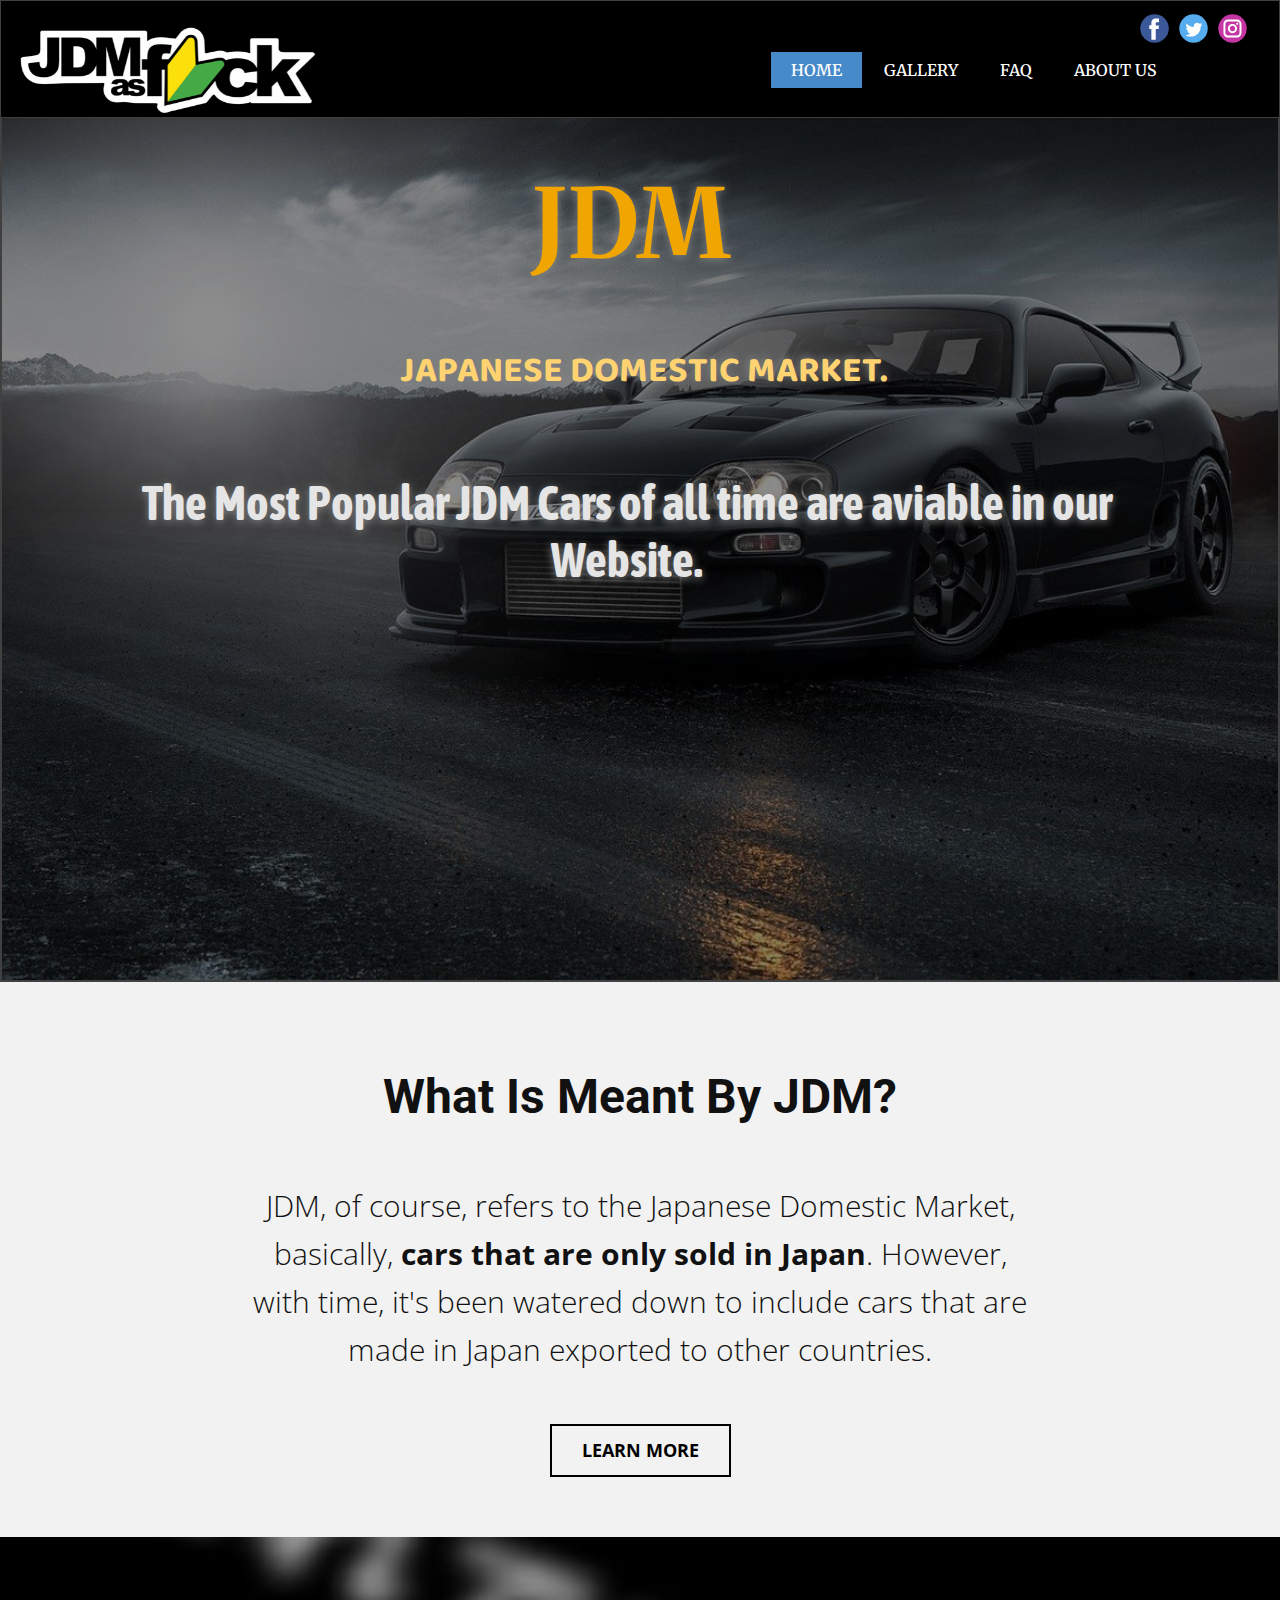
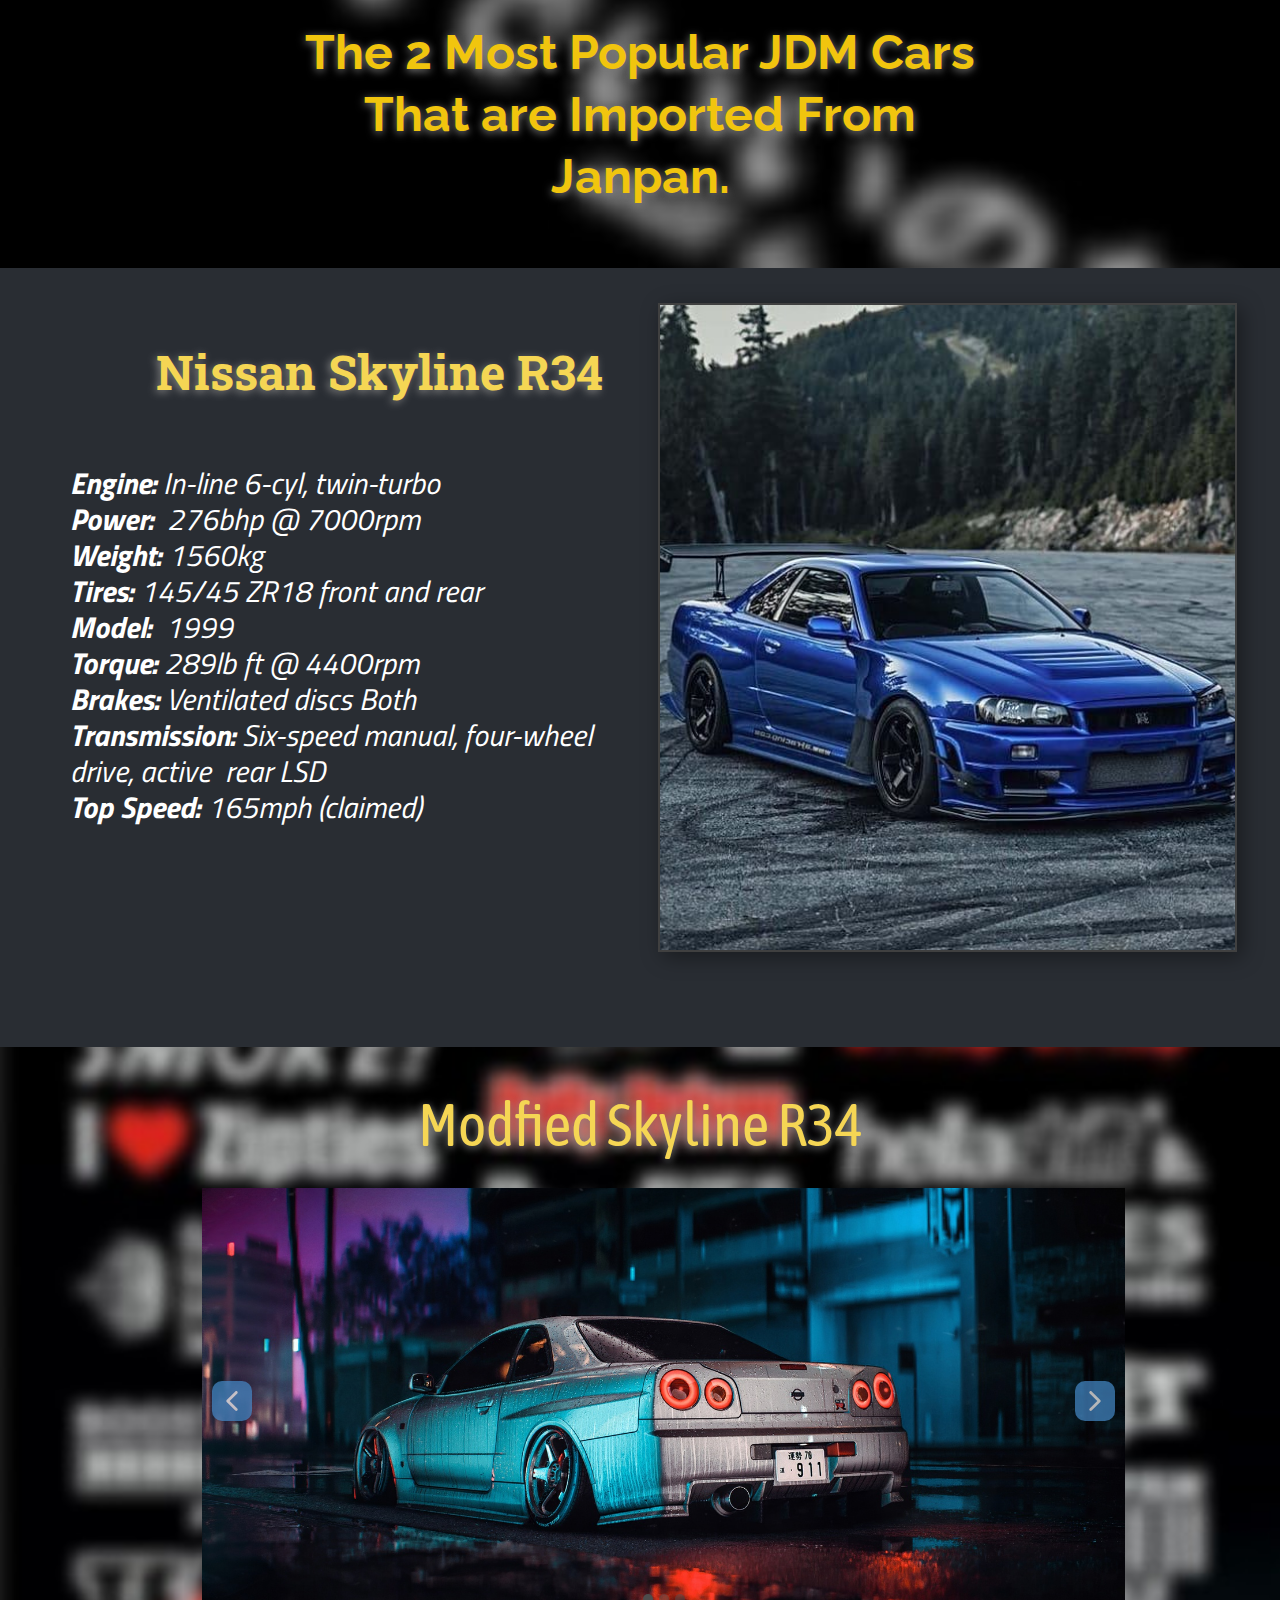
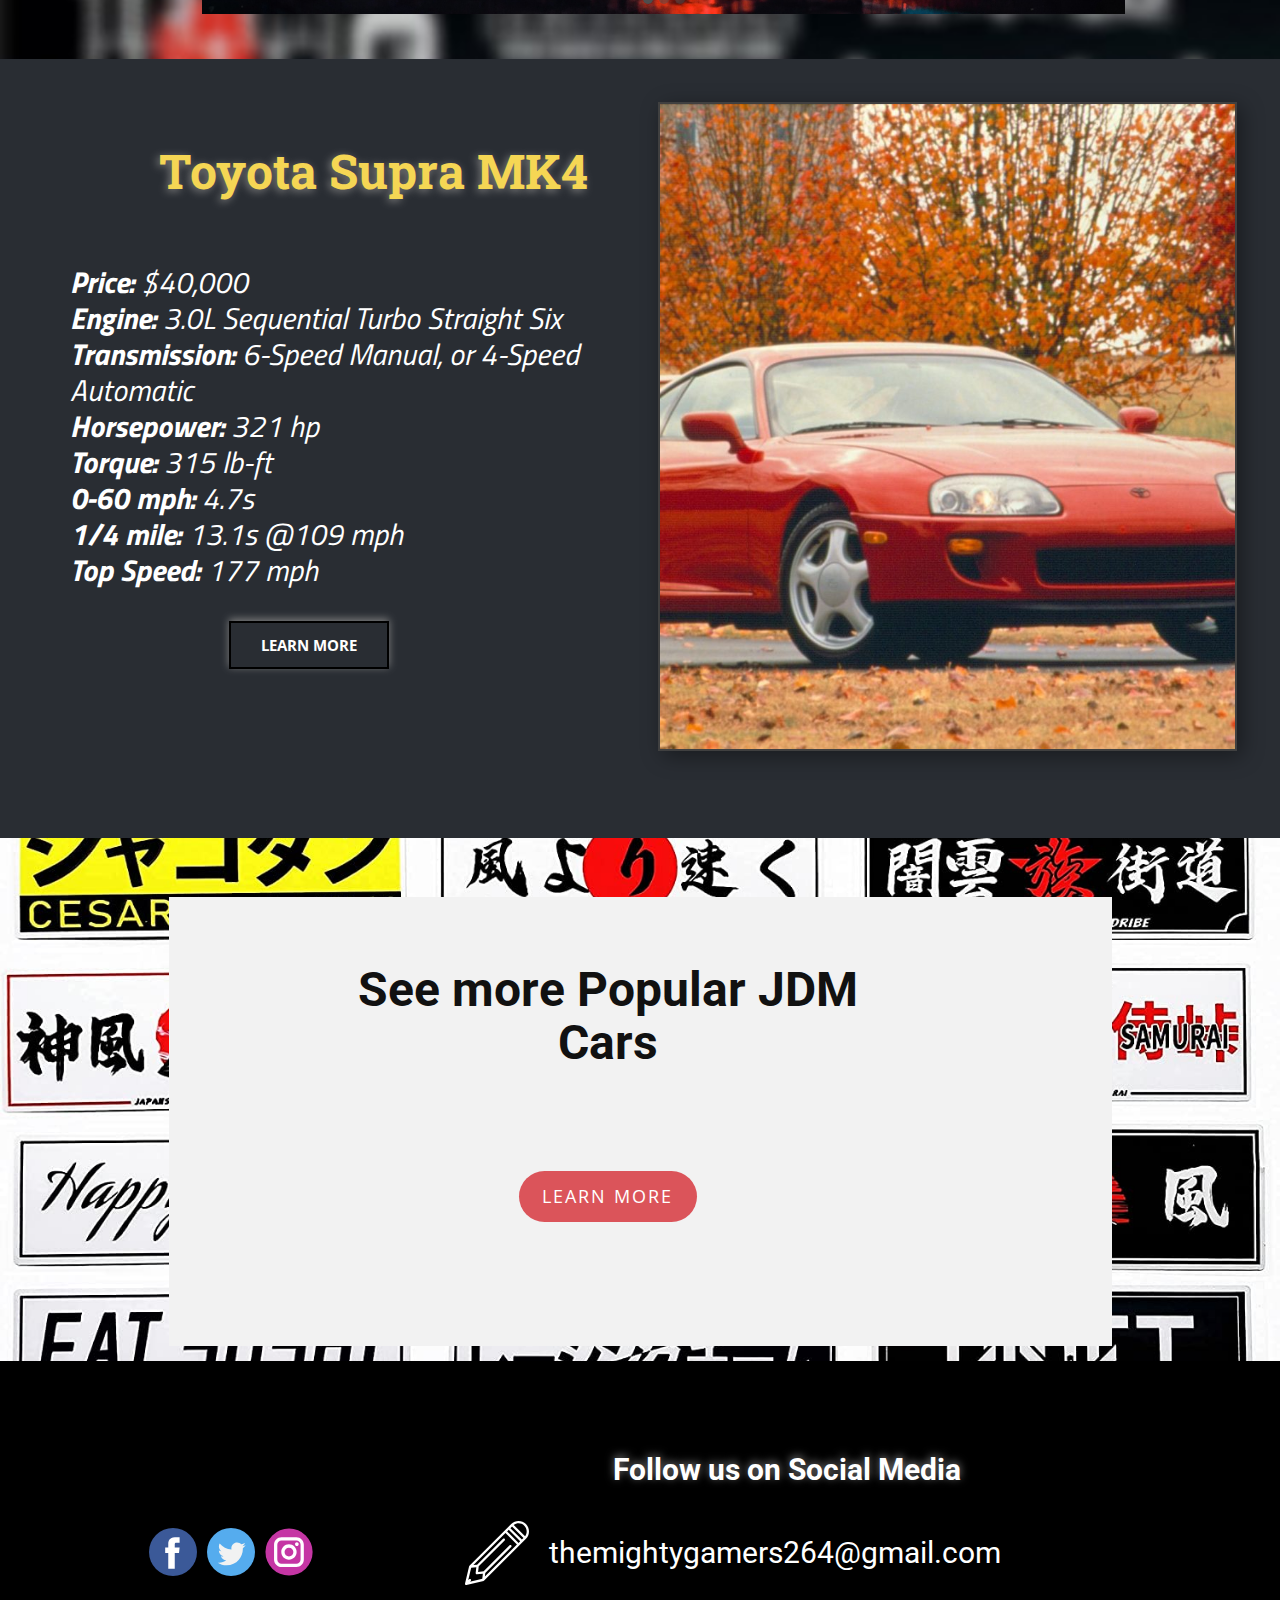
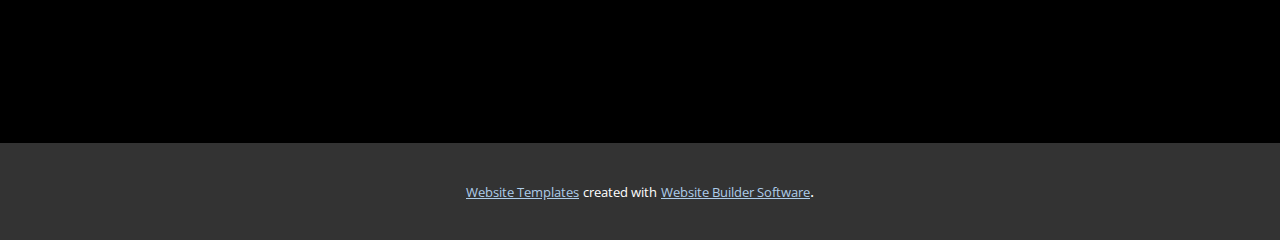
<file: Home.html>
<!DOCTYPE html>
<html style="font-size: 16px;">
  <head>
    <meta name="viewport" content="width=device-width, initial-scale=1.0">
    <meta charset="utf-8">
    <meta name="keywords" content="​JDM">
    <meta name="description" content="All the most popular jdm cars all aviable in our website.">
    <meta name="page_type" content="np-template-header-footer-from-plugin">
    <title>Home</title>
    <link rel="stylesheet" href="nicepage.css" media="screen">
<link rel="stylesheet" href="Home.css" media="screen">
    <script class="u-script" type="text/javascript" src="jquery.js" defer=""></script>
    <script class="u-script" type="text/javascript" src="nicepage.js" defer=""></script>
    <meta name="generator" content="Nicepage 3.26.0, nicepage.com">
    <link id="u-theme-google-font" rel="stylesheet" href="https://fonts.googleapis.com/css?family=Roboto:100,100i,300,300i,400,400i,500,500i,700,700i,900,900i|Open+Sans:300,300i,400,400i,600,600i,700,700i,800,800i">
    <link id="u-page-google-font" rel="stylesheet" href="https://fonts.googleapis.com/css?family=Merriweather:300,300i,400,400i,700,700i,900,900i|Raleway:100,100i,200,200i,300,300i,400,400i,500,500i,600,600i,700,700i,800,800i,900,900i|Roboto+Slab:100,200,300,400,500,600,700,800,900|Titillium+Web:200,200i,300,300i,400,400i,600,600i,700,700i,900|Roboto:100,100i,300,300i,400,400i,500,500i,700,700i,900,900i|Baloo+Chettan+2:400,500,600,700,800|Asap+Condensed:400,400i,500,500i,600,600i,700,700i">
    
    
    
    
    
    
    
    
    <script type="application/ld+json">{
		"@context": "http://schema.org",
		"@type": "Organization",
		"name": "Site1",
		"logo": "images/jdm-stickers-png-8.png",
		"sameAs": [
				"https://www.facebook.com/jdmlegendss/",
				"https://twitter.com/jdmlegendss",
				"https://www.instagram.com/jdmlengendss/",
				"https://www.facebook.com/jdmlegendss/",
				"https://twitter.com/jdmlegendss",
				"https://www.instagram.com/jdmlengendss/"
		]
}</script>
    <meta name="theme-color" content="#478ac9">
    <meta name="twitter:site" content="@">
    <meta name="twitter:card" content="summary_large_image">
    <meta name="twitter:title" content="Home">
    <meta name="twitter:description" content="Site1">
    <meta property="og:title" content="Home">
    <meta property="og:description" content="All the most popular jdm cars all aviable in our website.">
    <meta property="og:type" content="website">
  </head>
  <body class="u-body u-overlap u-overlap-contrast"><header class="u-align-center-sm u-align-center-xs u-black u-border-1 u-border-grey-75 u-clearfix u-header u-header" id="sec-38d9"><div class="u-clearfix u-sheet u-sheet-1">
        <div class="u-social-icons u-spacing-10 u-social-icons-1">
          <a class="u-social-url" title="facebook" target="_blank" href="https://www.facebook.com/jdmlegendss/"><span class="u-icon u-social-facebook u-social-icon u-icon-1"><svg class="u-svg-link" preserveAspectRatio="xMidYMin slice" viewBox="0 0 112 112" style=""><use xmlns:xlink="http://www.w3.org/1999/xlink" xlink:href="#svg-8534"></use></svg><svg class="u-svg-content" viewBox="0 0 112 112" x="0" y="0" id="svg-8534"><circle fill="currentColor" cx="56.1" cy="56.1" r="55"></circle><path fill="#FFFFFF" d="M73.5,31.6h-9.1c-1.4,0-3.6,0.8-3.6,3.9v8.5h12.6L72,58.3H60.8v40.8H43.9V58.3h-8V43.9h8v-9.2
            c0-6.7,3.1-17,17-17h12.5v13.9H73.5z"></path></svg></span>
          </a>
          <a class="u-social-url" title="twitter" target="_blank" href="https://twitter.com/jdmlegendss"><span class="u-icon u-social-icon u-social-twitter u-icon-2"><svg class="u-svg-link" preserveAspectRatio="xMidYMin slice" viewBox="0 0 112 112" style=""><use xmlns:xlink="http://www.w3.org/1999/xlink" xlink:href="#svg-f80e"></use></svg><svg class="u-svg-content" viewBox="0 0 112 112" x="0" y="0" id="svg-f80e"><circle fill="currentColor" class="st0" cx="56.1" cy="56.1" r="55"></circle><path fill="#FFFFFF" d="M83.8,47.3c0,0.6,0,1.2,0,1.7c0,17.7-13.5,38.2-38.2,38.2C38,87.2,31,85,25,81.2c1,0.1,2.1,0.2,3.2,0.2
            c6.3,0,12.1-2.1,16.7-5.7c-5.9-0.1-10.8-4-12.5-9.3c0.8,0.2,1.7,0.2,2.5,0.2c1.2,0,2.4-0.2,3.5-0.5c-6.1-1.2-10.8-6.7-10.8-13.1
            c0-0.1,0-0.1,0-0.2c1.8,1,3.9,1.6,6.1,1.7c-3.6-2.4-6-6.5-6-11.2c0-2.5,0.7-4.8,1.8-6.7c6.6,8.1,16.5,13.5,27.6,14
            c-0.2-1-0.3-2-0.3-3.1c0-7.4,6-13.4,13.4-13.4c3.9,0,7.3,1.6,9.8,4.2c3.1-0.6,5.9-1.7,8.5-3.3c-1,3.1-3.1,5.8-5.9,7.4
            c2.7-0.3,5.3-1,7.7-2.1C88.7,43,86.4,45.4,83.8,47.3z"></path></svg></span>
          </a>
          <a class="u-social-url" title="instagram" target="_blank" href="https://www.instagram.com/jdmlengendss/"><span class="u-icon u-social-icon u-social-instagram u-icon-3"><svg class="u-svg-link" preserveAspectRatio="xMidYMin slice" viewBox="0 0 112 112" style=""><use xmlns:xlink="http://www.w3.org/1999/xlink" xlink:href="#svg-b22a"></use></svg><svg class="u-svg-content" viewBox="0 0 112 112" x="0" y="0" id="svg-b22a"><circle fill="currentColor" cx="56.1" cy="56.1" r="55"></circle><path fill="#FFFFFF" d="M55.9,38.2c-9.9,0-17.9,8-17.9,17.9C38,66,46,74,55.9,74c9.9,0,17.9-8,17.9-17.9C73.8,46.2,65.8,38.2,55.9,38.2
            z M55.9,66.4c-5.7,0-10.3-4.6-10.3-10.3c-0.1-5.7,4.6-10.3,10.3-10.3c5.7,0,10.3,4.6,10.3,10.3C66.2,61.8,61.6,66.4,55.9,66.4z"></path><path fill="#FFFFFF" d="M74.3,33.5c-2.3,0-4.2,1.9-4.2,4.2s1.9,4.2,4.2,4.2s4.2-1.9,4.2-4.2S76.6,33.5,74.3,33.5z"></path><path fill="#FFFFFF" d="M73.1,21.3H38.6c-9.7,0-17.5,7.9-17.5,17.5v34.5c0,9.7,7.9,17.6,17.5,17.6h34.5c9.7,0,17.5-7.9,17.5-17.5V38.8
            C90.6,29.1,82.7,21.3,73.1,21.3z M83,73.3c0,5.5-4.5,9.9-9.9,9.9H38.6c-5.5,0-9.9-4.5-9.9-9.9V38.8c0-5.5,4.5-9.9,9.9-9.9h34.5
            c5.5,0,9.9,4.5,9.9,9.9V73.3z"></path></svg></span>
          </a>
        </div>
        <nav class="u-align-left u-menu u-menu-dropdown u-offcanvas u-menu-1">
          <div class="menu-collapse u-custom-font u-font-merriweather" style="font-size: 1rem; letter-spacing: 0px; text-transform: uppercase; font-weight: 500;">
            <a class="u-black u-button-style u-custom-active-border-color u-custom-active-color u-custom-border u-custom-border-color u-custom-borders u-custom-color u-custom-hover-border-color u-custom-hover-color u-custom-left-right-menu-spacing u-custom-text-active-color u-custom-text-color u-custom-text-hover-color u-custom-top-bottom-menu-spacing u-nav-link u-text-white" href="#">
              <svg class="u-svg-link" preserveAspectRatio="xMidYMin slice" viewBox="0 0 302 302" style=""><use xmlns:xlink="http://www.w3.org/1999/xlink" xlink:href="#svg-8a8f"></use></svg>
              <svg xmlns="http://www.w3.org/2000/svg" xmlns:xlink="http://www.w3.org/1999/xlink" version="1.1" id="svg-8a8f" x="0px" y="0px" viewBox="0 0 302 302" style="enable-background:new 0 0 302 302;" xml:space="preserve" class="u-svg-content"><g><rect y="36" width="302" height="30"></rect><rect y="236" width="302" height="30"></rect><rect y="136" width="302" height="30"></rect>
</g><g></g><g></g><g></g><g></g><g></g><g></g><g></g><g></g><g></g><g></g><g></g><g></g><g></g><g></g><g></g></svg>
            </a>
          </div>
          <div class="u-custom-menu u-nav-container">
            <ul class="u-custom-font u-font-merriweather u-nav u-spacing-2 u-unstyled u-nav-1"><li class="u-nav-item"><a class="u-active-palette-1-base u-border-active-palette-1-base u-border-hover-palette-1-light-1 u-button-style u-hover-palette-1-light-1 u-nav-link u-text-active-white u-text-hover-white u-text-white" href="Home.html" style="padding: 10px 20px;">Home</a>
</li><li class="u-nav-item"><a class="u-active-palette-1-base u-border-active-palette-1-base u-border-hover-palette-1-light-1 u-button-style u-hover-palette-1-light-1 u-nav-link u-text-active-white u-text-hover-white u-text-white" href="Gallery.html" style="padding: 10px 20px;">Gallery</a>
</li><li class="u-nav-item"><a class="u-active-palette-1-base u-border-active-palette-1-base u-border-hover-palette-1-light-1 u-button-style u-hover-palette-1-light-1 u-nav-link u-text-active-white u-text-hover-white u-text-white" href="Faq.html" style="padding: 10px 20px;">Faq</a>
</li><li class="u-nav-item"><a class="u-active-palette-1-base u-border-active-palette-1-base u-border-hover-palette-1-light-1 u-button-style u-hover-palette-1-light-1 u-nav-link u-text-active-white u-text-hover-white u-text-white" href="About-Us.html" style="padding: 10px 20px;">About Us</a>
</li></ul>
          </div>
          <div class="u-custom-menu u-nav-container-collapse">
            <div class="u-align-center u-black u-container-style u-inner-container-layout u-opacity u-opacity-95 u-sidenav">
              <div class="u-inner-container-layout u-sidenav-overflow">
                <div class="u-menu-close"></div>
                <ul class="u-align-center u-nav u-popupmenu-items u-unstyled u-nav-2"><li class="u-nav-item"><a class="u-button-style u-nav-link" href="Home.html" style="padding: 10px 20px;">Home</a>
</li><li class="u-nav-item"><a class="u-button-style u-nav-link" href="Gallery.html" style="padding: 10px 20px;">Gallery</a>
</li><li class="u-nav-item"><a class="u-button-style u-nav-link" href="Faq.html" style="padding: 10px 20px;">Faq</a>
</li><li class="u-nav-item"><a class="u-button-style u-nav-link" href="About-Us.html" style="padding: 10px 20px;">About Us</a>
</li></ul>
              </div>
            </div>
            <div class="u-black u-menu-overlay u-opacity u-opacity-70"></div>
          </div>
        </nav>
        <a href="Home.html" data-page-id="557713493" class="u-image u-logo u-image-1" data-image-width="500" data-image-height="153" title="Home" data-animation-name="zoomIn" data-animation-duration="1000" data-animation-delay="0" data-animation-direction="">
          <img src="images/jdm-stickers-png-8.png" class="u-logo-image u-logo-image-1">
        </a>
      </div></header>
    <section class="u-align-center u-border-2 u-border-grey-75 u-clearfix u-image u-shading u-section-1" id="carousel_c60e" data-image-width="1920" data-image-height="1080">
      <div class="u-clearfix u-sheet u-sheet-1">
        <h1 class="u-align-center-xs u-custom-font u-font-merriweather u-text u-text-custom-color-1 u-text-1">JDM&nbsp;</h1>
        <h2 class="u-custom-font u-text u-text-custom-color-4 u-text-2"> &nbsp;Japanese Domestic Mar​ket. </h2>
        <h3 class="u-custom-font u-text u-text-default u-text-grey-10 u-text-3"><b>The Most Popular JDM Cars of all time are aviable in our Website. </b>
        </h3>
      </div>
    </section>
    <section class="u-align-center u-clearfix u-grey-5 u-section-2" id="sec-37e2">
      <div class="u-clearfix u-sheet u-sheet-1">
        <h1 class="u-text u-text-default u-text-1">What Is Meant By JDM?</h1>
        <p class="u-text u-text-2">JDM, of course, refers to the Japanese Domestic Market, basically,&nbsp;<b>cars that are only sold in Japan</b>. However, with time, it's been watered down to include cars that are made in Japan exported to other countries.
        </p>
        <a href="https://en.wikipedia.org/wiki/Japanese_domestic_market" class="u-border-2 u-border-black u-btn u-button-style u-color-scheme-summer-time u-color-style-multicolor-1 u-hover-grey-50 u-none u-text-black u-text-hover-white u-btn-1">Learn more</a>
      </div>
    </section>
    <section class="u-clearfix u-image u-section-3" id="sec-0403" data-image-width="300" data-image-height="300">
      <div class="u-clearfix u-sheet u-sheet-1">
        <h2 class="u-align-center u-custom-font u-font-raleway u-text u-text-palette-3-base u-text-1">The 2 Most Popular JDM Cars That are Imported From Janpan.</h2>
      </div>
    </section>
    <section class="u-clearfix u-palette-5-dark-3 u-section-4" id="sec-3551">
      <div class="u-clearfix u-sheet u-sheet-1">
        <div class="u-clearfix u-gutter-8 u-layout-wrap u-layout-wrap-1">
          <div class="u-layout">
            <div class="u-layout-col">
              <div class="u-size-60">
                <div class="u-layout-row">
                  <div class="u-container-style u-layout-cell u-left-cell u-shape-rectangle u-size-30 u-layout-cell-1">
                    <div class="u-container-layout u-container-layout-disabled u-container-layout-1">
                      <h2 class="u-align-center u-custom-font u-font-roboto-slab u-text u-text-palette-3-light-1 u-text-1">Nissan Skyline R​34</h2>
                      <h3 class="u-align-left u-custom-font u-font-titillium-web u-text u-text-2">Engine: <span style="font-weight: 400;"></span>
                        <span style="font-weight: 400;">In-line 6-cyl, twin-turbo</span>
                        <br>Power:&nbsp;<span style="font-weight: 400;"></span>
                        <span style="font-weight: 400;">276bhp @ 7000rpm</span>
                        <br>Weight:&nbsp;<span style="font-weight: 400;">1560kg</span>
                        <br>Tires: <span style="font-weight: 400;">145/45 ZR18 front and rear</span>
                        <br>Model:&nbsp;<span style="font-weight: 400;"> 1999</span>
                        <br>Torque:&nbsp;<span style="font-weight: 400;">289lb ft @ 4400rpm</span>
                        <br>Brakes: <span style="font-weight: 400;">Ventilated discs Both</span>
                        <br>Transmission: <span style="font-weight: 400;">Six-speed manual, four-wheel drive, active&nbsp; rear LSD</span>
                        <br>Top Speed: <span style="font-weight: 400;">165mph (claimed)</span>
                      </h3>
                    </div>
                  </div>
                  <div class="u-container-style u-effect-hover-zoom u-layout-cell u-right-cell u-size-30 u-layout-cell-2" src="" data-image-width="640" data-image-height="640">
                    <div class="u-background-effect u-border-2 u-border-grey-75 u-expanded">
                      <div class="u-background-effect-image u-expanded u-image u-image-1" data-image-width="640" data-image-height="640"></div>
                    </div>
                    <div class="u-border-2 u-border-grey-75 u-container-layout u-container-layout-2"></div>
                  </div>
                </div>
              </div>
            </div>
          </div>
        </div>
        <a href="https://www.topgear.com/car-reviews/nissan/skyline-r34" class="u-border-2 u-border-black u-btn u-button-style u-hover-grey-90 u-none u-text-hover-white u-text-white u-btn-1" data-animation-name="rubberBand" data-animation-duration="1000" data-animation-delay="0" data-animation-direction="">Learn More</a>
      </div>
    </section>
    <section class="u-align-center u-clearfix u-image u-section-5" id="sec-56ff" data-image-width="500" data-image-height="500">
      <div class="u-clearfix u-sheet u-sheet-1">
        <h2 class="u-align-center u-custom-font u-text u-text-default u-text-palette-3-light-1 u-text-1">Modfied Skyline R34</h2>
        <div class="u-carousel u-gallery u-gallery-slider u-layout-carousel u-lightbox u-no-transition u-show-text-on-hover u-gallery-1" id="carousel-d2d5" data-interval="5000" data-u-ride="carousel">
          <ol class="u-absolute-hcenter u-carousel-indicators u-carousel-indicators-1">
            <li data-u-target="#carousel-d2d5" data-u-slide-to="0" class="u-active u-grey-70 u-shape-circle" style="width: 10px; height: 10px;"></li>
            <li data-u-target="#carousel-d2d5" data-u-slide-to="1" class="u-grey-70 u-shape-circle" style="width: 10px; height: 10px;"></li>
            <li data-u-target="#carousel-d2d5" data-u-slide-to="2" class="u-grey-70 u-shape-circle" style="width: 10px; height: 10px;"></li>
          </ol>
          <div class="u-carousel-inner u-gallery-inner" role="listbox">
            <div class="u-active u-carousel-item u-effect-fade u-gallery-item u-carousel-item-1">
              <div class="u-back-slide" data-image-width="1600" data-image-height="900">
                <img class="u-back-image u-expanded" src="images/nissan-skyline-gt-r-r34-need-for-speed-4k-xy.jpg">
              </div>
              <div class="u-align-center u-over-slide u-valign-bottom u-over-slide-1">
                <h3 class="u-gallery-heading"></h3>
                <p class="u-gallery-text" style="margin-top: 13px;"></p>
              </div>
            </div>
            <div class="u-carousel-item u-effect-fade u-gallery-item u-carousel-item-2">
              <div class="u-back-slide" data-image-width="1280" data-image-height="720">
                <img class="u-back-image u-expanded" src="images/maxresdefault.jpg">
              </div>
              <div class="u-align-center u-over-slide u-valign-bottom u-over-slide-2">
                <h3 class="u-gallery-heading">Sample Title</h3>
                <p class="u-gallery-text" style="margin-top: 13px;">Sample Text</p>
              </div>
            </div>
            <div class="u-carousel-item u-effect-fade u-gallery-item u-carousel-item-3" data-image-width="1080" data-image-height="1080">
              <div class="u-back-slide">
                <img class="u-back-image u-expanded" src="images/52d7b55374520376a834d3e08a6387cc.jpg">
              </div>
              <div class="u-align-center u-over-slide u-valign-bottom u-over-slide-3">
                <h3 class="u-gallery-heading"></h3>
                <p class="u-gallery-text" style="margin-top: 13px;"></p>
              </div>
              <style data-mode="XL" data-visited="true"></style>
              <style data-mode="LG"></style>
              <style data-mode="MD"></style>
              <style data-mode="SM"></style>
              <style data-mode="XS"></style>
            </div>
          </div>
          <a class="u-absolute-vcenter u-carousel-control u-carousel-control-prev u-icon-rounded u-opacity u-opacity-70 u-palette-1-base u-spacing-10 u-carousel-control-1" href="#carousel-d2d5" role="button" data-u-slide="prev">
            <span aria-hidden="true">
              <svg viewBox="0 0 451.847 451.847"><path d="M97.141,225.92c0-8.095,3.091-16.192,9.259-22.366L300.689,9.27c12.359-12.359,32.397-12.359,44.751,0
c12.354,12.354,12.354,32.388,0,44.748L173.525,225.92l171.903,171.909c12.354,12.354,12.354,32.391,0,44.744
c-12.354,12.365-32.386,12.365-44.745,0l-194.29-194.281C100.226,242.115,97.141,234.018,97.141,225.92z"></path></svg>
            </span>
            <span class="sr-only">
              <svg viewBox="0 0 451.847 451.847"><path d="M97.141,225.92c0-8.095,3.091-16.192,9.259-22.366L300.689,9.27c12.359-12.359,32.397-12.359,44.751,0
c12.354,12.354,12.354,32.388,0,44.748L173.525,225.92l171.903,171.909c12.354,12.354,12.354,32.391,0,44.744
c-12.354,12.365-32.386,12.365-44.745,0l-194.29-194.281C100.226,242.115,97.141,234.018,97.141,225.92z"></path></svg>
            </span>
          </a>
          <a class="u-absolute-vcenter u-carousel-control u-carousel-control-next u-icon-rounded u-opacity u-opacity-70 u-palette-1-base u-spacing-10 u-carousel-control-2" href="#carousel-d2d5" role="button" data-u-slide="next">
            <span aria-hidden="true">
              <svg viewBox="0 0 451.846 451.847"><path d="M345.441,248.292L151.154,442.573c-12.359,12.365-32.397,12.365-44.75,0c-12.354-12.354-12.354-32.391,0-44.744
L278.318,225.92L106.409,54.017c-12.354-12.359-12.354-32.394,0-44.748c12.354-12.359,32.391-12.359,44.75,0l194.287,194.284
c6.177,6.18,9.262,14.271,9.262,22.366C354.708,234.018,351.617,242.115,345.441,248.292z"></path></svg>
            </span>
            <span class="sr-only">
              <svg viewBox="0 0 451.846 451.847"><path d="M345.441,248.292L151.154,442.573c-12.359,12.365-32.397,12.365-44.75,0c-12.354-12.354-12.354-32.391,0-44.744
L278.318,225.92L106.409,54.017c-12.354-12.359-12.354-32.394,0-44.748c12.354-12.359,32.391-12.359,44.75,0l194.287,194.284
c6.177,6.18,9.262,14.271,9.262,22.366C354.708,234.018,351.617,242.115,345.441,248.292z"></path></svg>
            </span>
          </a>
        </div>
      </div>
    </section>
    <section class="u-clearfix u-palette-5-dark-3 u-section-6" id="carousel_4210">
      <div class="u-clearfix u-sheet u-sheet-1">
        <div class="u-clearfix u-gutter-8 u-layout-wrap u-layout-wrap-1">
          <div class="u-layout">
            <div class="u-layout-col">
              <div class="u-size-60">
                <div class="u-layout-row">
                  <div class="u-container-style u-layout-cell u-left-cell u-shape-rectangle u-size-30 u-layout-cell-1">
                    <div class="u-container-layout u-container-layout-disabled u-container-layout-1">
                      <h2 class="u-align-center u-custom-font u-font-roboto-slab u-text u-text-palette-3-light-1 u-text-1">Toyota Supra MK4&nbsp;</h2>
                      <h3 class="u-align-left u-custom-font u-font-titillium-web u-text u-text-2">Price: <span style="font-weight: 400;">$40,000</span>
                        <br>Engine: <span style="font-weight: 400;">3.0L Sequential Turbo Straight Six</span>
                        <br>Transmission:<span style="font-weight: 400;"> 6-Speed Manual, or 4-Speed Automatic</span>
                        <br>Horsepower: <span style="font-weight: 400;">321 hp</span>
                        <br>Torque: <span style="font-weight: 400;">315 lb-ft</span>
                        <br>0-60 mph: <span style="font-weight: 400;">4.7s</span>
                        <br>1/4 mile: <span style="font-weight: 400;">13.1s @109 mph</span>
                        <br>Top Speed: <span style="font-weight: 400;">177 mph</span>
                      </h3>
                    </div>
                  </div>
                  <div class="u-container-style u-effect-hover-zoom u-layout-cell u-right-cell u-size-30 u-layout-cell-2" src="" data-image-width="640" data-image-height="640">
                    <div class="u-background-effect u-border-2 u-border-grey-75 u-expanded">
                      <div class="u-background-effect-image u-expanded u-image u-image-1" data-image-width="1400" data-image-height="907"></div>
                    </div>
                    <div class="u-border-2 u-border-grey-75 u-container-layout u-container-layout-2"></div>
                  </div>
                </div>
              </div>
            </div>
          </div>
        </div>
        <a href="https://www.evo.co.uk/toyota/supra/203061/toyota-supra-a80-review-history-prices-and-specs" class="u-border-2 u-border-black u-btn u-button-style u-hover-black u-none u-text-hover-white u-text-white u-btn-1">Learn More</a>
      </div>
    </section>
    <section class="u-align-left u-clearfix u-image u-section-7" id="sec-d273" data-image-width="1500" data-image-height="1492">
      <div class="u-clearfix u-sheet u-sheet-1">
        <div class="u-align-center u-container-style u-expanded-width-xs u-grey-5 u-group u-group-1">
          <div class="u-container-layout u-container-layout-1">
            <h1 class="u-text u-text-1">See more Popular JDM Cars</h1>
            <a href="Gallery.html" data-page-id="997119200" class="u-btn u-btn-round u-button-style u-color-scheme-summer-time u-color-style-multicolor-1 u-palette-2-base u-radius-50 u-btn-1">Learn more</a>
          </div>
        </div>
      </div>
    </section>
    <style class="u-overlap-style">.u-overlap:not(.u-sticky-scroll) .u-header {
background-color: #000000 !important
}</style>
    
    
    <footer class="u-align-center u-black u-clearfix u-footer u-footer" id="sec-bb91"><div class="u-align-left u-clearfix u-sheet u-sheet-1">
        <div class="u-clearfix u-layout-wrap u-layout-wrap-1">
          <div class="u-gutter-0 u-layout">
            <div class="u-layout-row">
              <div class="u-align-center u-container-style u-layout-cell u-left-cell u-size-19 u-layout-cell-1">
                <div class="u-container-layout u-valign-middle u-container-layout-1">
                  <div class="u-social-icons u-spacing-10 u-social-icons-1">
                    <a class="u-social-url" title="facebook" target="_blank" href="https://www.facebook.com/jdmlegendss/"><span class="u-icon u-social-facebook u-social-icon u-icon-1"><svg class="u-svg-link" preserveAspectRatio="xMidYMin slice" viewBox="0 0 112.196 112.196" style=""><use xmlns:xlink="http://www.w3.org/1999/xlink" xlink:href="#svg-194c"></use></svg><svg class="u-svg-content" viewBox="0 0 112.196 112.196" x="0px" y="0px" id="svg-194c" style="enable-background:new 0 0 112.196 112.196;"><g><circle style="fill:currentColor;" cx="56.098" cy="56.098" r="56.098"></circle><path style="fill:#FFFFFF;" d="M70.201,58.294h-10.01v36.672H45.025V58.294h-7.213V45.406h7.213v-8.34   c0-5.964,2.833-15.303,15.301-15.303L71.56,21.81v12.51h-8.151c-1.337,0-3.217,0.668-3.217,3.513v7.585h11.334L70.201,58.294z"></path>
</g></svg></span>
                    </a>
                    <a class="u-social-url" title="twitter" target="_blank" href="https://twitter.com/jdmlegendss"><span class="u-icon u-social-icon u-social-twitter u-icon-2"><svg class="u-svg-link" preserveAspectRatio="xMidYMin slice" viewBox="0 0 112.197 112.197" style=""><use xmlns:xlink="http://www.w3.org/1999/xlink" xlink:href="#svg-037f"></use></svg><svg class="u-svg-content" viewBox="0 0 112.197 112.197" x="0px" y="0px" id="svg-037f" style="enable-background:new 0 0 112.197 112.197;"><g><circle style="fill:#55ACEE;" cx="56.099" cy="56.098" r="56.098"></circle><g><path style="fill:#F1F2F2;" d="M90.461,40.316c-2.404,1.066-4.99,1.787-7.702,2.109c2.769-1.659,4.894-4.284,5.897-7.417    c-2.591,1.537-5.462,2.652-8.515,3.253c-2.446-2.605-5.931-4.233-9.79-4.233c-7.404,0-13.409,6.005-13.409,13.409    c0,1.051,0.119,2.074,0.349,3.056c-11.144-0.559-21.025-5.897-27.639-14.012c-1.154,1.98-1.816,4.285-1.816,6.742    c0,4.651,2.369,8.757,5.965,11.161c-2.197-0.069-4.266-0.672-6.073-1.679c-0.001,0.057-0.001,0.114-0.001,0.17    c0,6.497,4.624,11.916,10.757,13.147c-1.124,0.308-2.311,0.471-3.532,0.471c-0.866,0-1.705-0.083-2.523-0.239    c1.706,5.326,6.657,9.203,12.526,9.312c-4.59,3.597-10.371,5.74-16.655,5.74c-1.08,0-2.15-0.063-3.197-0.188    c5.931,3.806,12.981,6.025,20.553,6.025c24.664,0,38.152-20.432,38.152-38.153c0-0.581-0.013-1.16-0.039-1.734    C86.391,45.366,88.664,43.005,90.461,40.316L90.461,40.316z"></path>
</g>
</g></svg></span>
                    </a>
                    <a class="u-social-url" target="_blank" title="Instagram" href="https://www.instagram.com/jdmlengendss/"><span class="u-icon u-social-icon u-social-instagram u-icon-3"><svg class="u-svg-link" preserveAspectRatio="xMidYMin slice" viewBox="0 0 112 112" style=""><use xmlns:xlink="http://www.w3.org/1999/xlink" xlink:href="#svg-7eb4"></use></svg><svg class="u-svg-content" viewBox="0 0 112 112" x="0" y="0" id="svg-7eb4"><circle fill="currentColor" cx="56.1" cy="56.1" r="55"></circle><path fill="#FFFFFF" d="M55.9,38.2c-9.9,0-17.9,8-17.9,17.9C38,66,46,74,55.9,74c9.9,0,17.9-8,17.9-17.9C73.8,46.2,65.8,38.2,55.9,38.2
            z M55.9,66.4c-5.7,0-10.3-4.6-10.3-10.3c-0.1-5.7,4.6-10.3,10.3-10.3c5.7,0,10.3,4.6,10.3,10.3C66.2,61.8,61.6,66.4,55.9,66.4z"></path><path fill="#FFFFFF" d="M74.3,33.5c-2.3,0-4.2,1.9-4.2,4.2s1.9,4.2,4.2,4.2s4.2-1.9,4.2-4.2S76.6,33.5,74.3,33.5z"></path><path fill="#FFFFFF" d="M73.1,21.3H38.6c-9.7,0-17.5,7.9-17.5,17.5v34.5c0,9.7,7.9,17.6,17.5,17.6h34.5c9.7,0,17.5-7.9,17.5-17.5V38.8
            C90.6,29.1,82.7,21.3,73.1,21.3z M83,73.3c0,5.5-4.5,9.9-9.9,9.9H38.6c-5.5,0-9.9-4.5-9.9-9.9V38.8c0-5.5,4.5-9.9,9.9-9.9h34.5
            c5.5,0,9.9,4.5,9.9,9.9V73.3z"></path></svg></span>
                    </a>
                  </div>
                </div>
              </div>
              <div class="u-align-center-sm u-align-center-xs u-align-left-lg u-align-left-md u-align-left-xl u-container-style u-layout-cell u-right-cell u-size-41 u-layout-cell-2">
                <div class="u-container-layout u-container-layout-2">
                  <h3 class="u-text u-text-default u-text-1">Follow us on Social Media</h3>
                  <h3 class="u-text u-text-2">&nbsp;themightygamers264@gmail.com</h3><span class="u-icon u-icon-circle u-icon-4"><svg class="u-svg-link" preserveAspectRatio="xMidYMin slice" viewBox="0 0 55.25 55.25" style=""><use xmlns:xlink="http://www.w3.org/1999/xlink" xlink:href="#svg-c931"></use></svg><svg class="u-svg-content" viewBox="0 0 55.25 55.25" x="0px" y="0px" id="svg-c931" style="enable-background:new 0 0 55.25 55.25;"><path d="M52.618,2.631c-3.51-3.508-9.219-3.508-12.729,0L3.827,38.693C3.81,38.71,3.8,38.731,3.785,38.749
	c-0.021,0.024-0.039,0.05-0.058,0.076c-0.053,0.074-0.094,0.153-0.125,0.239c-0.009,0.026-0.022,0.049-0.029,0.075
	c-0.003,0.01-0.009,0.02-0.012,0.03l-3.535,14.85c-0.016,0.067-0.02,0.135-0.022,0.202C0.004,54.234,0,54.246,0,54.259
	c0.001,0.114,0.026,0.225,0.065,0.332c0.009,0.025,0.019,0.047,0.03,0.071c0.049,0.107,0.11,0.21,0.196,0.296
	c0.095,0.095,0.207,0.168,0.328,0.218c0.121,0.05,0.25,0.075,0.379,0.075c0.077,0,0.155-0.009,0.231-0.027l14.85-3.535
	c0.027-0.006,0.051-0.021,0.077-0.03c0.034-0.011,0.066-0.024,0.099-0.039c0.072-0.033,0.139-0.074,0.201-0.123
	c0.024-0.019,0.049-0.033,0.072-0.054c0.008-0.008,0.018-0.012,0.026-0.02l36.063-36.063C56.127,11.85,56.127,6.14,52.618,2.631z
	 M51.204,4.045c2.488,2.489,2.7,6.397,0.65,9.137l-9.787-9.787C44.808,1.345,48.716,1.557,51.204,4.045z M46.254,18.895l-9.9-9.9
	l1.414-1.414l9.9,9.9L46.254,18.895z M4.961,50.288c-0.391-0.391-1.023-0.391-1.414,0L2.79,51.045l2.554-10.728l4.422-0.491
	l-0.569,5.122c-0.004,0.038,0.01,0.073,0.01,0.11c0,0.038-0.014,0.072-0.01,0.11c0.004,0.033,0.021,0.06,0.028,0.092
	c0.012,0.058,0.029,0.111,0.05,0.165c0.026,0.065,0.057,0.124,0.095,0.181c0.031,0.046,0.062,0.087,0.1,0.127
	c0.048,0.051,0.1,0.094,0.157,0.134c0.045,0.031,0.088,0.06,0.138,0.084C9.831,45.982,9.9,46,9.972,46.017
	c0.038,0.009,0.069,0.03,0.108,0.035c0.036,0.004,0.072,0.006,0.109,0.006c0,0,0.001,0,0.001,0c0,0,0.001,0,0.001,0h0.001
	c0,0,0.001,0,0.001,0c0.036,0,0.073-0.002,0.109-0.006l5.122-0.569l-0.491,4.422L4.204,52.459l0.757-0.757
	C5.351,51.312,5.351,50.679,4.961,50.288z M17.511,44.809L39.889,22.43c0.391-0.391,0.391-1.023,0-1.414s-1.023-0.391-1.414,0
	L16.097,43.395l-4.773,0.53l0.53-4.773l22.38-22.378c0.391-0.391,0.391-1.023,0-1.414s-1.023-0.391-1.414,0L10.44,37.738
	l-3.183,0.354L34.94,10.409l9.9,9.9L17.157,47.992L17.511,44.809z M49.082,16.067l-9.9-9.9l1.415-1.415l9.9,9.9L49.082,16.067z"></path></svg></span>
                </div>
              </div>
            </div>
          </div>
        </div>
      </div></footer>
    <section class="u-backlink u-clearfix u-grey-80">
      <a class="u-link" href="https://nicepage.com/website-templates" target="_blank">
        <span>Website Templates</span>
      </a>
      <p class="u-text">
        <span>created with</span>
      </p>
      <a class="u-link" href="https://nicepage.com/" target="_blank">
        <span>Website Builder Software</span>
      </a>. 
    </section>
  </body>
</html>
</file>
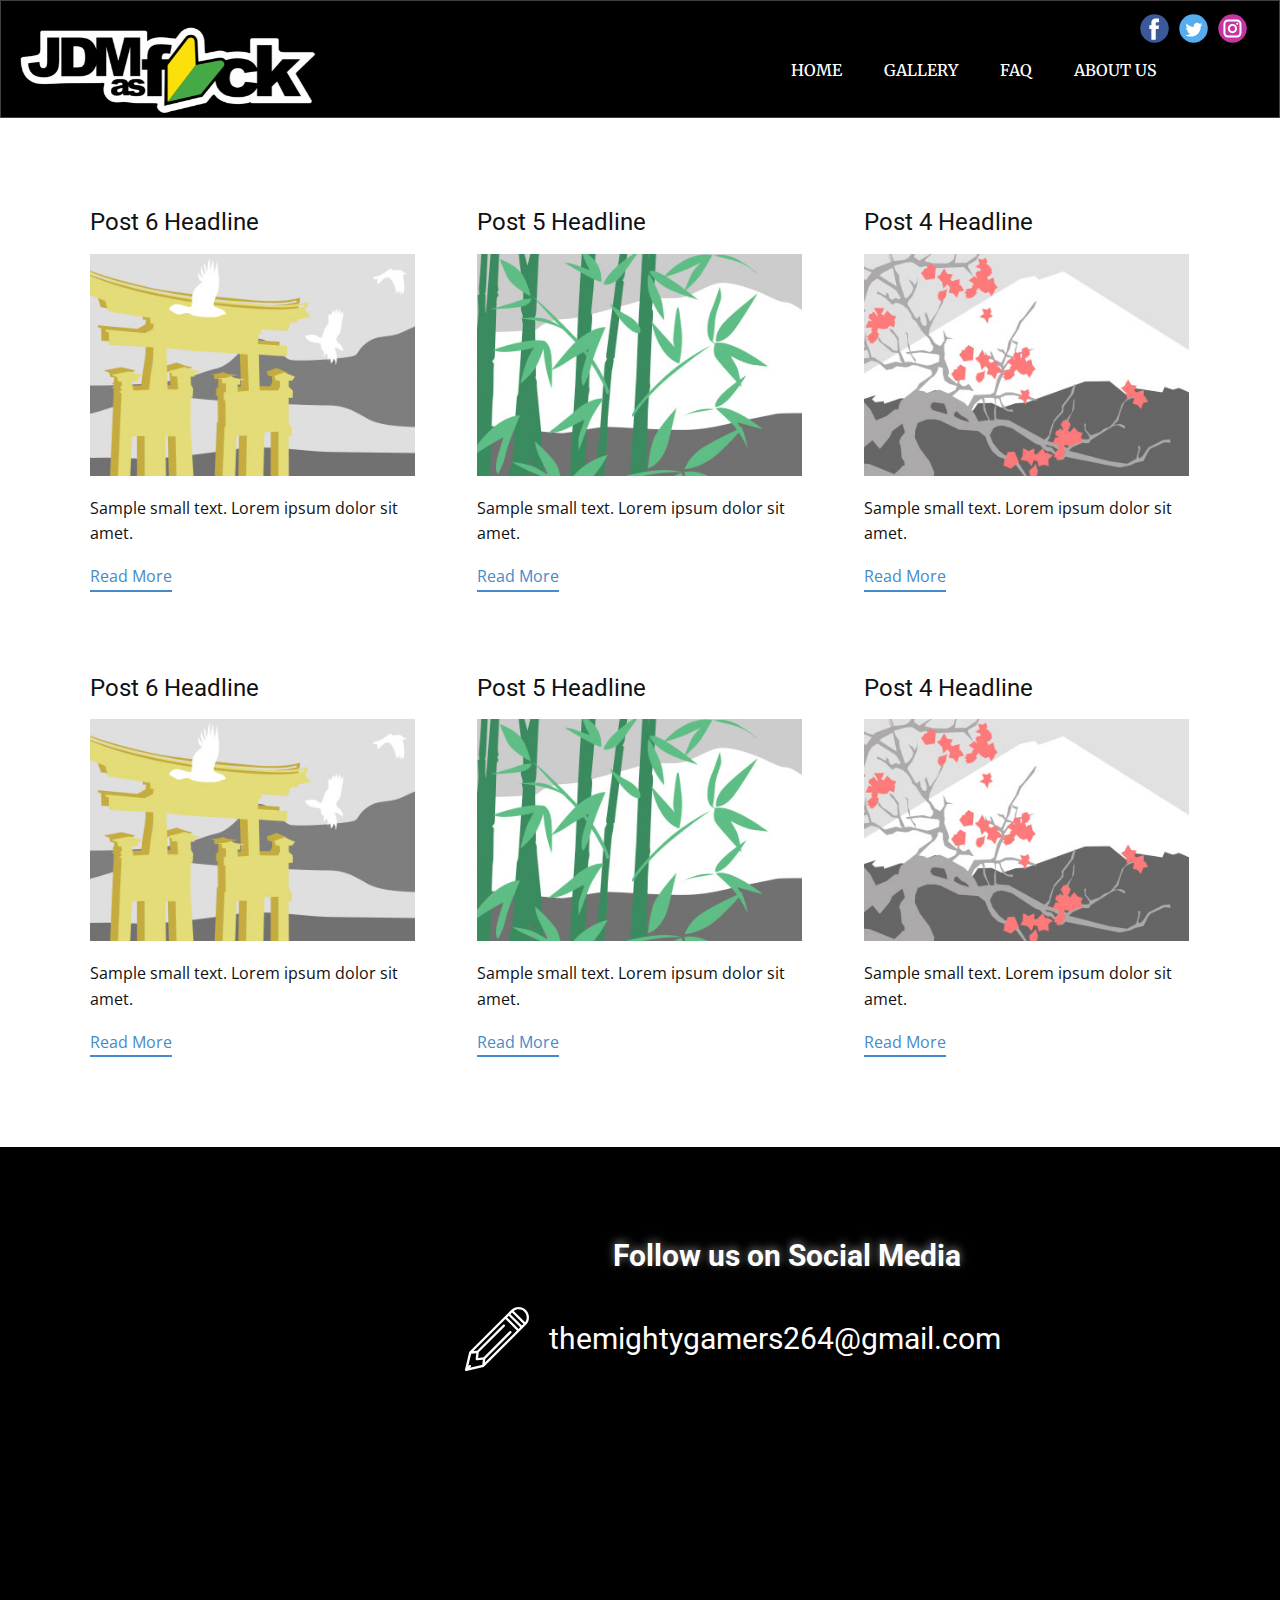
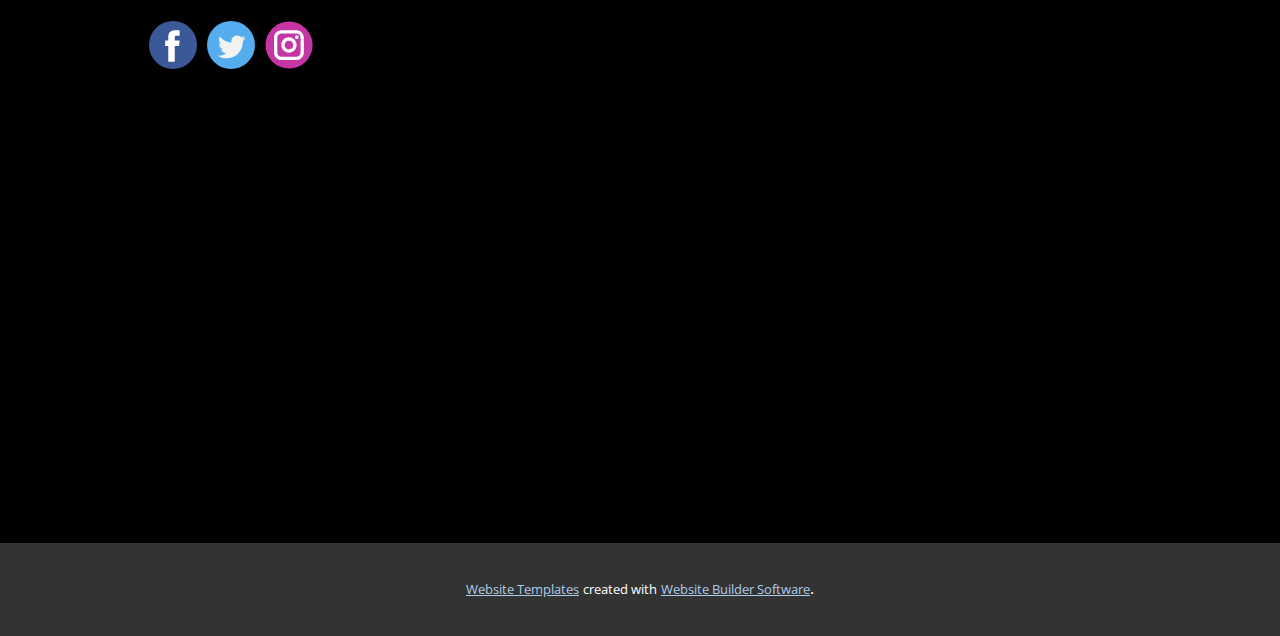
<file: blog/blog.html>
<html style="font-size: 16px;"><head>
    <meta name="viewport" content="width=device-width, initial-scale=1.0">
    <meta charset="utf-8">
    <meta name="keywords" content="jdm">
    <meta name="description" content="All the most popular jdm cars all aviable in our website.">
    <meta name="page_type" content="np-template-header-footer-from-plugin">
    <title>Blog Template</title>
    <link rel="stylesheet" href="../nicepage.css" media="screen">
<link rel="stylesheet" href="../Blog-Template.css" media="screen">
    <script class="u-script" type="text/javascript" src="../jquery.js" defer=""></script>
    <script class="u-script" type="text/javascript" src="../nicepage.js" defer=""></script>
    <meta name="generator" content="Nicepage 3.26.0, nicepage.com">
    <link id="u-theme-google-font" rel="stylesheet" href="https://fonts.googleapis.com/css?family=Roboto:100,100i,300,300i,400,400i,500,500i,700,700i,900,900i|Open+Sans:300,300i,400,400i,600,600i,700,700i,800,800i">
    <link id="u-page-google-font" rel="stylesheet" href="https://fonts.googleapis.com/css?family=Merriweather:300,300i,400,400i,700,700i,900,900i|Roboto:100,100i,300,300i,400,400i,500,500i,700,700i,900,900i">
    
    
    <script type="application/ld+json">{
		"@context": "http://schema.org",
		"@type": "Organization",
		"name": "Site1",
		"logo": "images/jdm-stickers-png-8.png",
		"sameAs": [
				"https://www.facebook.com/jdmlegendss/",
				"https://twitter.com/jdmlegendss",
				"https://www.instagram.com/jdmlengendss/",
				"https://www.facebook.com/jdmlegendss/",
				"https://twitter.com/jdmlegendss",
				"https://www.instagram.com/jdmlengendss/"
		]
}</script>
    <meta name="theme-color" content="#478ac9">
    <meta name="twitter:site" content="@">
    <meta name="twitter:card" content="summary_large_image">
    <meta name="twitter:title" content="Blog Template">
    <meta name="twitter:description" content="Site1">
  </head>
  <body class="u-body"><header class="u-align-center-sm u-align-center-xs u-black u-border-1 u-border-grey-75 u-clearfix u-header u-header" id="sec-38d9"><div class="u-clearfix u-sheet u-sheet-1">
        <div class="u-social-icons u-spacing-10 u-social-icons-1">
          <a class="u-social-url" title="facebook" target="_blank" href="https://www.facebook.com/jdmlegendss/"><span class="u-icon u-social-facebook u-social-icon u-icon-1"><svg class="u-svg-link" preserveAspectRatio="xMidYMin slice" viewBox="0 0 112 112" style=""><use xmlns:xlink="http://www.w3.org/1999/xlink" xlink:href="#svg-8534"></use></svg><svg class="u-svg-content" viewBox="0 0 112 112" x="0" y="0" id="svg-8534"><circle fill="currentColor" cx="56.1" cy="56.1" r="55"></circle><path fill="#FFFFFF" d="M73.5,31.6h-9.1c-1.4,0-3.6,0.8-3.6,3.9v8.5h12.6L72,58.3H60.8v40.8H43.9V58.3h-8V43.9h8v-9.2
            c0-6.7,3.1-17,17-17h12.5v13.9H73.5z"></path></svg></span>
          </a>
          <a class="u-social-url" title="twitter" target="_blank" href="https://twitter.com/jdmlegendss"><span class="u-icon u-social-icon u-social-twitter u-icon-2"><svg class="u-svg-link" preserveAspectRatio="xMidYMin slice" viewBox="0 0 112 112" style=""><use xmlns:xlink="http://www.w3.org/1999/xlink" xlink:href="#svg-f80e"></use></svg><svg class="u-svg-content" viewBox="0 0 112 112" x="0" y="0" id="svg-f80e"><circle fill="currentColor" class="st0" cx="56.1" cy="56.1" r="55"></circle><path fill="#FFFFFF" d="M83.8,47.3c0,0.6,0,1.2,0,1.7c0,17.7-13.5,38.2-38.2,38.2C38,87.2,31,85,25,81.2c1,0.1,2.1,0.2,3.2,0.2
            c6.3,0,12.1-2.1,16.7-5.7c-5.9-0.1-10.8-4-12.5-9.3c0.8,0.2,1.7,0.2,2.5,0.2c1.2,0,2.4-0.2,3.5-0.5c-6.1-1.2-10.8-6.7-10.8-13.1
            c0-0.1,0-0.1,0-0.2c1.8,1,3.9,1.6,6.1,1.7c-3.6-2.4-6-6.5-6-11.2c0-2.5,0.7-4.8,1.8-6.7c6.6,8.1,16.5,13.5,27.6,14
            c-0.2-1-0.3-2-0.3-3.1c0-7.4,6-13.4,13.4-13.4c3.9,0,7.3,1.6,9.8,4.2c3.1-0.6,5.9-1.7,8.5-3.3c-1,3.1-3.1,5.8-5.9,7.4
            c2.7-0.3,5.3-1,7.7-2.1C88.7,43,86.4,45.4,83.8,47.3z"></path></svg></span>
          </a>
          <a class="u-social-url" title="instagram" target="_blank" href="https://www.instagram.com/jdmlengendss/"><span class="u-icon u-social-icon u-social-instagram u-icon-3"><svg class="u-svg-link" preserveAspectRatio="xMidYMin slice" viewBox="0 0 112 112" style=""><use xmlns:xlink="http://www.w3.org/1999/xlink" xlink:href="#svg-b22a"></use></svg><svg class="u-svg-content" viewBox="0 0 112 112" x="0" y="0" id="svg-b22a"><circle fill="currentColor" cx="56.1" cy="56.1" r="55"></circle><path fill="#FFFFFF" d="M55.9,38.2c-9.9,0-17.9,8-17.9,17.9C38,66,46,74,55.9,74c9.9,0,17.9-8,17.9-17.9C73.8,46.2,65.8,38.2,55.9,38.2
            z M55.9,66.4c-5.7,0-10.3-4.6-10.3-10.3c-0.1-5.7,4.6-10.3,10.3-10.3c5.7,0,10.3,4.6,10.3,10.3C66.2,61.8,61.6,66.4,55.9,66.4z"></path><path fill="#FFFFFF" d="M74.3,33.5c-2.3,0-4.2,1.9-4.2,4.2s1.9,4.2,4.2,4.2s4.2-1.9,4.2-4.2S76.6,33.5,74.3,33.5z"></path><path fill="#FFFFFF" d="M73.1,21.3H38.6c-9.7,0-17.5,7.9-17.5,17.5v34.5c0,9.7,7.9,17.6,17.5,17.6h34.5c9.7,0,17.5-7.9,17.5-17.5V38.8
            C90.6,29.1,82.7,21.3,73.1,21.3z M83,73.3c0,5.5-4.5,9.9-9.9,9.9H38.6c-5.5,0-9.9-4.5-9.9-9.9V38.8c0-5.5,4.5-9.9,9.9-9.9h34.5
            c5.5,0,9.9,4.5,9.9,9.9V73.3z"></path></svg></span>
          </a>
        </div>
        <nav class="u-align-left u-menu u-menu-dropdown u-offcanvas u-menu-1">
          <div class="menu-collapse u-custom-font u-font-merriweather" style="font-size: 1rem; letter-spacing: 0px; text-transform: uppercase; font-weight: 500;">
            <a class="u-black u-button-style u-custom-active-border-color u-custom-active-color u-custom-border u-custom-border-color u-custom-borders u-custom-color u-custom-hover-border-color u-custom-hover-color u-custom-left-right-menu-spacing u-custom-text-active-color u-custom-text-color u-custom-text-hover-color u-custom-top-bottom-menu-spacing u-nav-link u-text-white" href="#">
              <svg class="u-svg-link" preserveAspectRatio="xMidYMin slice" viewBox="0 0 302 302" style=""><use xmlns:xlink="http://www.w3.org/1999/xlink" xlink:href="#svg-8a8f"></use></svg>
              <svg xmlns="http://www.w3.org/2000/svg" xmlns:xlink="http://www.w3.org/1999/xlink" version="1.1" id="svg-8a8f" x="0px" y="0px" viewBox="0 0 302 302" style="enable-background:new 0 0 302 302;" xml:space="preserve" class="u-svg-content"><g><rect y="36" width="302" height="30"></rect><rect y="236" width="302" height="30"></rect><rect y="136" width="302" height="30"></rect>
</g><g></g><g></g><g></g><g></g><g></g><g></g><g></g><g></g><g></g><g></g><g></g><g></g><g></g><g></g><g></g></svg>
            </a>
          </div>
          <div class="u-custom-menu u-nav-container">
            <ul class="u-custom-font u-font-merriweather u-nav u-spacing-2 u-unstyled u-nav-1"><li class="u-nav-item"><a class="u-active-palette-1-base u-border-active-palette-1-base u-border-hover-palette-1-light-1 u-button-style u-hover-palette-1-light-1 u-nav-link u-text-active-white u-text-hover-white u-text-white" href="../Home.html" style="padding: 10px 20px;">Home</a>
</li><li class="u-nav-item"><a class="u-active-palette-1-base u-border-active-palette-1-base u-border-hover-palette-1-light-1 u-button-style u-hover-palette-1-light-1 u-nav-link u-text-active-white u-text-hover-white u-text-white" href="../Gallery.html" style="padding: 10px 20px;">Gallery</a>
</li><li class="u-nav-item"><a class="u-active-palette-1-base u-border-active-palette-1-base u-border-hover-palette-1-light-1 u-button-style u-hover-palette-1-light-1 u-nav-link u-text-active-white u-text-hover-white u-text-white" href="../Faq.html" style="padding: 10px 20px;">Faq</a>
</li><li class="u-nav-item"><a class="u-active-palette-1-base u-border-active-palette-1-base u-border-hover-palette-1-light-1 u-button-style u-hover-palette-1-light-1 u-nav-link u-text-active-white u-text-hover-white u-text-white" href="../About-Us.html" style="padding: 10px 20px;">About Us</a>
</li></ul>
          </div>
          <div class="u-custom-menu u-nav-container-collapse">
            <div class="u-align-center u-black u-container-style u-inner-container-layout u-opacity u-opacity-95 u-sidenav">
              <div class="u-inner-container-layout u-sidenav-overflow">
                <div class="u-menu-close"></div>
                <ul class="u-align-center u-nav u-popupmenu-items u-unstyled u-nav-2"><li class="u-nav-item"><a class="u-button-style u-nav-link" href="../Home.html" style="padding: 10px 20px;">Home</a>
</li><li class="u-nav-item"><a class="u-button-style u-nav-link" href="../Gallery.html" style="padding: 10px 20px;">Gallery</a>
</li><li class="u-nav-item"><a class="u-button-style u-nav-link" href="../Faq.html" style="padding: 10px 20px;">Faq</a>
</li><li class="u-nav-item"><a class="u-button-style u-nav-link" href="../About-Us.html" style="padding: 10px 20px;">About Us</a>
</li></ul>
              </div>
            </div>
            <div class="u-black u-menu-overlay u-opacity u-opacity-70"></div>
          </div>
        </nav>
        <a href="../Home.html" data-page-id="557713493" class="u-image u-logo u-image-1" data-image-width="500" data-image-height="153" title="Home" data-animation-name="zoomIn" data-animation-duration="1000" data-animation-delay="0" data-animation-direction="">
          <img src="../images/jdm-stickers-png-8.png" class="u-logo-image u-logo-image-1">
        </a>
      </div></header>
    <section class="u-clearfix u-section-1" id="sec-9fe0">
      <div class="u-clearfix u-sheet u-valign-middle u-sheet-1"><!--blog--><!--blog_options_json--><!--{"type":"Recent","source":"","tags":"","count":""}--><!--/blog_options_json-->
        <div class="u-blog u-expanded-width u-repeater u-repeater-1"><!--blog_post-->
          <div class="u-blog-post u-container-style u-repeater-item u-white u-repeater-item-1">
            <div class="u-container-layout u-similar-container u-valign-top u-container-layout-1"><!--blog_post_header-->
              <h4 class="u-blog-control u-text u-text-1">
                <a class="u-post-header-link" href="../blog/post-5.html"><!--blog_post_header_content-->Post 6 Headline<!--/blog_post_header_content--></a>
              </h4><!--/blog_post_header--><!--blog_post_image-->
              <a class="u-post-header-link" href="../blog/post-5.html"><img alt="" class="u-blog-control u-expanded-width u-image u-image-default u-image-1" src="[data-uri]"></a><!--/blog_post_image--><!--blog_post_content-->
              <div class="u-blog-control u-post-content u-text u-text-2 fr-view">Sample small text. Lorem ipsum dolor sit amet.</div><!--/blog_post_content--><!--blog_post_readmore-->
              <a href="../blog/post-5.html" class="u-blog-control u-border-2 u-border-palette-1-base u-btn u-btn-rectangle u-button-style u-none u-btn-1"><!--blog_post_readmore_content--><!--options_json--><!--{"content":""}--><!--/options_json-->Read More<!--/blog_post_readmore_content--></a><!--/blog_post_readmore-->
            </div>
          </div><div class="u-blog-post u-container-style u-repeater-item u-video-cover u-white">
            <div class="u-container-layout u-similar-container u-valign-top u-container-layout-2"><!--blog_post_header-->
              <h4 class="u-blog-control u-text u-text-3">
                <a class="u-post-header-link" href="../blog/post-4.html"><!--blog_post_header_content-->Post 5 Headline<!--/blog_post_header_content--></a>
              </h4><!--/blog_post_header--><!--blog_post_image-->
              <a class="u-post-header-link" href="../blog/post-4.html"><img alt="" class="u-blog-control u-expanded-width u-image u-image-default u-image-2" src="[data-uri]"></a><!--/blog_post_image--><!--blog_post_content-->
              <div class="u-blog-control u-post-content u-text u-text-4 fr-view">Sample small text. Lorem ipsum dolor sit amet.</div><!--/blog_post_content--><!--blog_post_readmore-->
              <a href="../blog/post-4.html" class="u-blog-control u-border-2 u-border-palette-1-base u-btn u-btn-rectangle u-button-style u-none u-btn-2"><!--blog_post_readmore_content--><!--options_json--><!--{"content":""}--><!--/options_json-->Read More<!--/blog_post_readmore_content--></a><!--/blog_post_readmore-->
            </div>
          </div><div class="u-blog-post u-container-style u-repeater-item u-video-cover u-white">
            <div class="u-container-layout u-similar-container u-valign-top u-container-layout-3"><!--blog_post_header-->
              <h4 class="u-blog-control u-text u-text-5">
                <a class="u-post-header-link" href="../blog/post-3.html"><!--blog_post_header_content-->Post 4 Headline<!--/blog_post_header_content--></a>
              </h4><!--/blog_post_header--><!--blog_post_image-->
              <a class="u-post-header-link" href="../blog/post-3.html"><img alt="" class="u-blog-control u-expanded-width u-image u-image-default u-image-3" src="[data-uri]"></a><!--/blog_post_image--><!--blog_post_content-->
              <div class="u-blog-control u-post-content u-text u-text-6 fr-view">Sample small text. Lorem ipsum dolor sit amet.</div><!--/blog_post_content--><!--blog_post_readmore-->
              <a href="../blog/post-3.html" class="u-blog-control u-border-2 u-border-palette-1-base u-btn u-btn-rectangle u-button-style u-none u-btn-3"><!--blog_post_readmore_content--><!--options_json--><!--{"content":""}--><!--/options_json-->Read More<!--/blog_post_readmore_content--></a><!--/blog_post_readmore-->
            </div>
          </div><div class="u-blog-post u-container-style u-repeater-item u-white u-repeater-item-1">
            <div class="u-container-layout u-similar-container u-valign-top u-container-layout-1"><!--blog_post_header-->
              <h4 class="u-blog-control u-text u-text-1">
                <a class="u-post-header-link" href="../blog/post-2.html"><!--blog_post_header_content-->Post 6 Headline<!--/blog_post_header_content--></a>
              </h4><!--/blog_post_header--><!--blog_post_image-->
              <a class="u-post-header-link" href="../blog/post-2.html"><img alt="" class="u-blog-control u-expanded-width u-image u-image-default u-image-1" src="[data-uri]"></a><!--/blog_post_image--><!--blog_post_content-->
              <div class="u-blog-control u-post-content u-text u-text-2 fr-view">Sample small text. Lorem ipsum dolor sit amet.</div><!--/blog_post_content--><!--blog_post_readmore-->
              <a href="../blog/post-2.html" class="u-blog-control u-border-2 u-border-palette-1-base u-btn u-btn-rectangle u-button-style u-none u-btn-1"><!--blog_post_readmore_content--><!--options_json--><!--{"content":""}--><!--/options_json-->Read More<!--/blog_post_readmore_content--></a><!--/blog_post_readmore-->
            </div>
          </div><div class="u-blog-post u-container-style u-repeater-item u-video-cover u-white">
            <div class="u-container-layout u-similar-container u-valign-top u-container-layout-2"><!--blog_post_header-->
              <h4 class="u-blog-control u-text u-text-3">
                <a class="u-post-header-link" href="../blog/post-1.html"><!--blog_post_header_content-->Post 5 Headline<!--/blog_post_header_content--></a>
              </h4><!--/blog_post_header--><!--blog_post_image-->
              <a class="u-post-header-link" href="../blog/post-1.html"><img alt="" class="u-blog-control u-expanded-width u-image u-image-default u-image-2" src="[data-uri]"></a><!--/blog_post_image--><!--blog_post_content-->
              <div class="u-blog-control u-post-content u-text u-text-4 fr-view">Sample small text. Lorem ipsum dolor sit amet.</div><!--/blog_post_content--><!--blog_post_readmore-->
              <a href="../blog/post-1.html" class="u-blog-control u-border-2 u-border-palette-1-base u-btn u-btn-rectangle u-button-style u-none u-btn-2"><!--blog_post_readmore_content--><!--options_json--><!--{"content":""}--><!--/options_json-->Read More<!--/blog_post_readmore_content--></a><!--/blog_post_readmore-->
            </div>
          </div><div class="u-blog-post u-container-style u-repeater-item u-video-cover u-white">
            <div class="u-container-layout u-similar-container u-valign-top u-container-layout-3"><!--blog_post_header-->
              <h4 class="u-blog-control u-text u-text-5">
                <a class="u-post-header-link" href="../blog/post.html"><!--blog_post_header_content-->Post 4 Headline<!--/blog_post_header_content--></a>
              </h4><!--/blog_post_header--><!--blog_post_image-->
              <a class="u-post-header-link" href="../blog/post.html"><img alt="" class="u-blog-control u-expanded-width u-image u-image-default u-image-3" src="[data-uri]"></a><!--/blog_post_image--><!--blog_post_content-->
              <div class="u-blog-control u-post-content u-text u-text-6 fr-view">Sample small text. Lorem ipsum dolor sit amet.</div><!--/blog_post_content--><!--blog_post_readmore-->
              <a href="../blog/post.html" class="u-blog-control u-border-2 u-border-palette-1-base u-btn u-btn-rectangle u-button-style u-none u-btn-3"><!--blog_post_readmore_content--><!--options_json--><!--{"content":""}--><!--/options_json-->Read More<!--/blog_post_readmore_content--></a><!--/blog_post_readmore-->
            </div>
          </div><!--/blog_post--><!--blog_post-->
          <!--/blog_post--><!--blog_post-->
          <!--/blog_post-->
        </div><!--/blog-->
      </div>
    </section>
    
    
    <footer class="u-align-center u-black u-clearfix u-footer u-footer" id="sec-bb91"><div class="u-align-left u-clearfix u-sheet u-sheet-1">
        <div class="u-clearfix u-layout-wrap u-layout-wrap-1">
          <div class="u-gutter-0 u-layout">
            <div class="u-layout-row">
              <div class="u-align-center u-container-style u-layout-cell u-left-cell u-size-19 u-layout-cell-1">
                <div class="u-container-layout u-valign-middle u-container-layout-1">
                  <div class="u-social-icons u-spacing-10 u-social-icons-1">
                    <a class="u-social-url" title="facebook" target="_blank" href="https://www.facebook.com/jdmlegendss/"><span class="u-icon u-social-facebook u-social-icon u-icon-1"><svg class="u-svg-link" preserveAspectRatio="xMidYMin slice" viewBox="0 0 112.196 112.196" style=""><use xmlns:xlink="http://www.w3.org/1999/xlink" xlink:href="#svg-194c"></use></svg><svg class="u-svg-content" viewBox="0 0 112.196 112.196" x="0px" y="0px" id="svg-194c" style="enable-background:new 0 0 112.196 112.196;"><g><circle style="fill:currentColor;" cx="56.098" cy="56.098" r="56.098"></circle><path style="fill:#FFFFFF;" d="M70.201,58.294h-10.01v36.672H45.025V58.294h-7.213V45.406h7.213v-8.34   c0-5.964,2.833-15.303,15.301-15.303L71.56,21.81v12.51h-8.151c-1.337,0-3.217,0.668-3.217,3.513v7.585h11.334L70.201,58.294z"></path>
</g></svg></span>
                    </a>
                    <a class="u-social-url" title="twitter" target="_blank" href="https://twitter.com/jdmlegendss"><span class="u-icon u-social-icon u-social-twitter u-icon-2"><svg class="u-svg-link" preserveAspectRatio="xMidYMin slice" viewBox="0 0 112.197 112.197" style=""><use xmlns:xlink="http://www.w3.org/1999/xlink" xlink:href="#svg-037f"></use></svg><svg class="u-svg-content" viewBox="0 0 112.197 112.197" x="0px" y="0px" id="svg-037f" style="enable-background:new 0 0 112.197 112.197;"><g><circle style="fill:#55ACEE;" cx="56.099" cy="56.098" r="56.098"></circle><g><path style="fill:#F1F2F2;" d="M90.461,40.316c-2.404,1.066-4.99,1.787-7.702,2.109c2.769-1.659,4.894-4.284,5.897-7.417    c-2.591,1.537-5.462,2.652-8.515,3.253c-2.446-2.605-5.931-4.233-9.79-4.233c-7.404,0-13.409,6.005-13.409,13.409    c0,1.051,0.119,2.074,0.349,3.056c-11.144-0.559-21.025-5.897-27.639-14.012c-1.154,1.98-1.816,4.285-1.816,6.742    c0,4.651,2.369,8.757,5.965,11.161c-2.197-0.069-4.266-0.672-6.073-1.679c-0.001,0.057-0.001,0.114-0.001,0.17    c0,6.497,4.624,11.916,10.757,13.147c-1.124,0.308-2.311,0.471-3.532,0.471c-0.866,0-1.705-0.083-2.523-0.239    c1.706,5.326,6.657,9.203,12.526,9.312c-4.59,3.597-10.371,5.74-16.655,5.74c-1.08,0-2.15-0.063-3.197-0.188    c5.931,3.806,12.981,6.025,20.553,6.025c24.664,0,38.152-20.432,38.152-38.153c0-0.581-0.013-1.16-0.039-1.734    C86.391,45.366,88.664,43.005,90.461,40.316L90.461,40.316z"></path>
</g>
</g></svg></span>
                    </a>
                    <a class="u-social-url" target="_blank" title="Instagram" href="https://www.instagram.com/jdmlengendss/"><span class="u-icon u-social-icon u-social-instagram u-icon-3"><svg class="u-svg-link" preserveAspectRatio="xMidYMin slice" viewBox="0 0 112 112" style=""><use xmlns:xlink="http://www.w3.org/1999/xlink" xlink:href="#svg-7eb4"></use></svg><svg class="u-svg-content" viewBox="0 0 112 112" x="0" y="0" id="svg-7eb4"><circle fill="currentColor" cx="56.1" cy="56.1" r="55"></circle><path fill="#FFFFFF" d="M55.9,38.2c-9.9,0-17.9,8-17.9,17.9C38,66,46,74,55.9,74c9.9,0,17.9-8,17.9-17.9C73.8,46.2,65.8,38.2,55.9,38.2
            z M55.9,66.4c-5.7,0-10.3-4.6-10.3-10.3c-0.1-5.7,4.6-10.3,10.3-10.3c5.7,0,10.3,4.6,10.3,10.3C66.2,61.8,61.6,66.4,55.9,66.4z"></path><path fill="#FFFFFF" d="M74.3,33.5c-2.3,0-4.2,1.9-4.2,4.2s1.9,4.2,4.2,4.2s4.2-1.9,4.2-4.2S76.6,33.5,74.3,33.5z"></path><path fill="#FFFFFF" d="M73.1,21.3H38.6c-9.7,0-17.5,7.9-17.5,17.5v34.5c0,9.7,7.9,17.6,17.5,17.6h34.5c9.7,0,17.5-7.9,17.5-17.5V38.8
            C90.6,29.1,82.7,21.3,73.1,21.3z M83,73.3c0,5.5-4.5,9.9-9.9,9.9H38.6c-5.5,0-9.9-4.5-9.9-9.9V38.8c0-5.5,4.5-9.9,9.9-9.9h34.5
            c5.5,0,9.9,4.5,9.9,9.9V73.3z"></path></svg></span>
                    </a>
                  </div>
                </div>
              </div>
              <div class="u-align-center-sm u-align-center-xs u-align-left-lg u-align-left-md u-align-left-xl u-container-style u-layout-cell u-right-cell u-size-41 u-layout-cell-2">
                <div class="u-container-layout u-container-layout-2">
                  <h3 class="u-text u-text-default u-text-1">Follow us on Social Media</h3>
                  <h3 class="u-text u-text-2">&nbsp;themightygamers264@gmail.com</h3><span class="u-icon u-icon-circle u-icon-4"><svg class="u-svg-link" preserveAspectRatio="xMidYMin slice" viewBox="0 0 55.25 55.25" style=""><use xmlns:xlink="http://www.w3.org/1999/xlink" xlink:href="#svg-c931"></use></svg><svg class="u-svg-content" viewBox="0 0 55.25 55.25" x="0px" y="0px" id="svg-c931" style="enable-background:new 0 0 55.25 55.25;"><path d="M52.618,2.631c-3.51-3.508-9.219-3.508-12.729,0L3.827,38.693C3.81,38.71,3.8,38.731,3.785,38.749
	c-0.021,0.024-0.039,0.05-0.058,0.076c-0.053,0.074-0.094,0.153-0.125,0.239c-0.009,0.026-0.022,0.049-0.029,0.075
	c-0.003,0.01-0.009,0.02-0.012,0.03l-3.535,14.85c-0.016,0.067-0.02,0.135-0.022,0.202C0.004,54.234,0,54.246,0,54.259
	c0.001,0.114,0.026,0.225,0.065,0.332c0.009,0.025,0.019,0.047,0.03,0.071c0.049,0.107,0.11,0.21,0.196,0.296
	c0.095,0.095,0.207,0.168,0.328,0.218c0.121,0.05,0.25,0.075,0.379,0.075c0.077,0,0.155-0.009,0.231-0.027l14.85-3.535
	c0.027-0.006,0.051-0.021,0.077-0.03c0.034-0.011,0.066-0.024,0.099-0.039c0.072-0.033,0.139-0.074,0.201-0.123
	c0.024-0.019,0.049-0.033,0.072-0.054c0.008-0.008,0.018-0.012,0.026-0.02l36.063-36.063C56.127,11.85,56.127,6.14,52.618,2.631z
	 M51.204,4.045c2.488,2.489,2.7,6.397,0.65,9.137l-9.787-9.787C44.808,1.345,48.716,1.557,51.204,4.045z M46.254,18.895l-9.9-9.9
	l1.414-1.414l9.9,9.9L46.254,18.895z M4.961,50.288c-0.391-0.391-1.023-0.391-1.414,0L2.79,51.045l2.554-10.728l4.422-0.491
	l-0.569,5.122c-0.004,0.038,0.01,0.073,0.01,0.11c0,0.038-0.014,0.072-0.01,0.11c0.004,0.033,0.021,0.06,0.028,0.092
	c0.012,0.058,0.029,0.111,0.05,0.165c0.026,0.065,0.057,0.124,0.095,0.181c0.031,0.046,0.062,0.087,0.1,0.127
	c0.048,0.051,0.1,0.094,0.157,0.134c0.045,0.031,0.088,0.06,0.138,0.084C9.831,45.982,9.9,46,9.972,46.017
	c0.038,0.009,0.069,0.03,0.108,0.035c0.036,0.004,0.072,0.006,0.109,0.006c0,0,0.001,0,0.001,0c0,0,0.001,0,0.001,0h0.001
	c0,0,0.001,0,0.001,0c0.036,0,0.073-0.002,0.109-0.006l5.122-0.569l-0.491,4.422L4.204,52.459l0.757-0.757
	C5.351,51.312,5.351,50.679,4.961,50.288z M17.511,44.809L39.889,22.43c0.391-0.391,0.391-1.023,0-1.414s-1.023-0.391-1.414,0
	L16.097,43.395l-4.773,0.53l0.53-4.773l22.38-22.378c0.391-0.391,0.391-1.023,0-1.414s-1.023-0.391-1.414,0L10.44,37.738
	l-3.183,0.354L34.94,10.409l9.9,9.9L17.157,47.992L17.511,44.809z M49.082,16.067l-9.9-9.9l1.415-1.415l9.9,9.9L49.082,16.067z"></path></svg></span>
                </div>
              </div>
            </div>
          </div>
        </div>
      </div></footer>
    <section class="u-backlink u-clearfix u-grey-80">
      <a class="u-link" href="https://nicepage.com/website-templates" target="_blank">
        <span>Website Templates</span>
      </a>
      <p class="u-text">
        <span>created with</span>
      </p>
      <a class="u-link" href="https://nicepage.com/" target="_blank">
        <span>Website Builder Software</span>
      </a>. 
    </section>
  
</body></html>
</file>
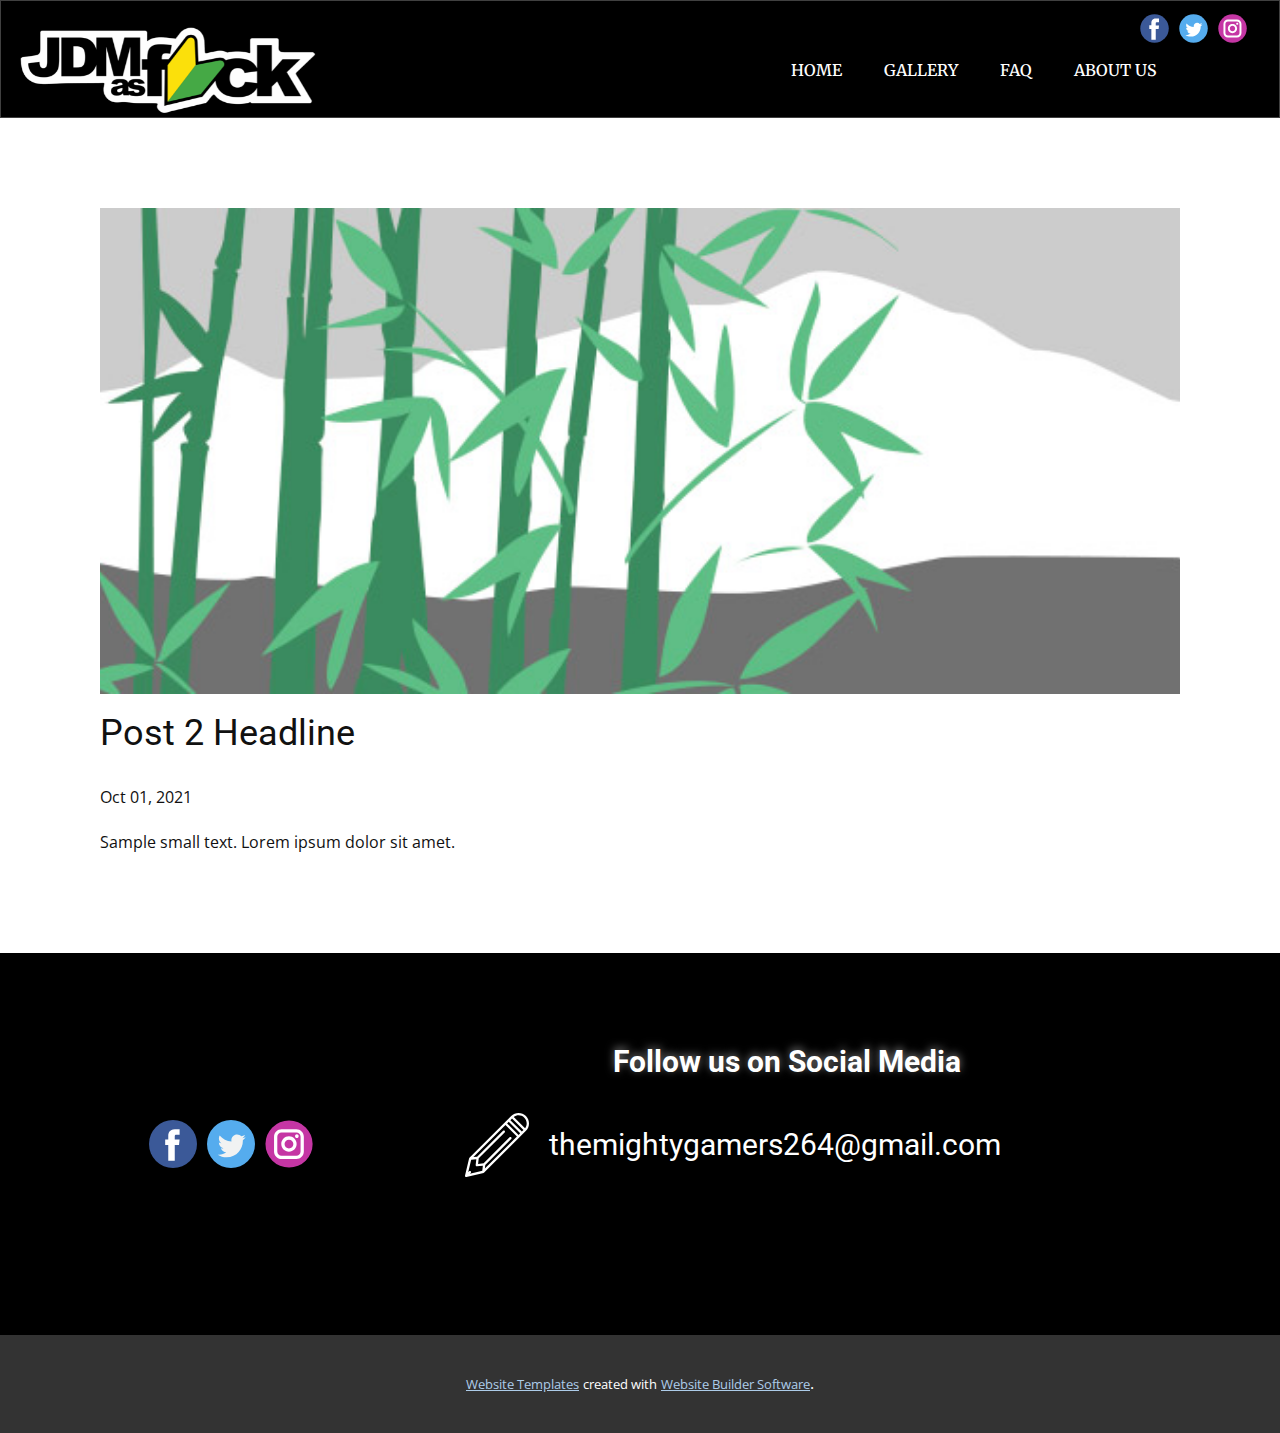
<file: blog/post-1.html>
<!doctype html>
<html style="font-size: 16px;"><head>
    <meta name="viewport" content="width=device-width, initial-scale=1.0">
    <meta charset="utf-8">
    <meta name="keywords" content="Post 1 Headline">
    <meta name="description" content="All the most popular jdm cars all aviable in our website.">
    <meta name="page_type" content="np-template-header-footer-from-plugin">
    <title>Post 2 Headline</title>
    <link rel="stylesheet" href="../nicepage.css" media="screen">
<link rel="stylesheet" href="../Post-Template.css" media="screen">
    <script class="u-script" type="text/javascript" src="../jquery.js" defer=""></script>
    <script class="u-script" type="text/javascript" src="../nicepage.js" defer=""></script>
    <meta name="generator" content="Nicepage 3.26.0, nicepage.com">
    <link id="u-theme-google-font" rel="stylesheet" href="https://fonts.googleapis.com/css?family=Roboto:100,100i,300,300i,400,400i,500,500i,700,700i,900,900i|Open+Sans:300,300i,400,400i,600,600i,700,700i,800,800i">
    <link id="u-page-google-font" rel="stylesheet" href="https://fonts.googleapis.com/css?family=Merriweather:300,300i,400,400i,700,700i,900,900i|Roboto:100,100i,300,300i,400,400i,500,500i,700,700i,900,900i">
    
    
    <script type="application/ld+json">{
		"@context": "http://schema.org",
		"@type": "Organization",
		"name": "Site1",
		"logo": "images/jdm-stickers-png-8.png",
		"sameAs": [
				"https://www.facebook.com/jdmlegendss/",
				"https://twitter.com/jdmlegendss",
				"https://www.instagram.com/jdmlengendss/",
				"https://www.facebook.com/jdmlegendss/",
				"https://twitter.com/jdmlegendss",
				"https://www.instagram.com/jdmlengendss/"
		]
}</script>
    <meta name="theme-color" content="#478ac9">
    <meta name="twitter:site" content="@">
    <meta name="twitter:card" content="summary_large_image">
    <meta name="twitter:title" content="Post Template">
    <meta name="twitter:description" content="Site1">
  </head>
  <body class="u-body"><header class="u-align-center-sm u-align-center-xs u-black u-border-1 u-border-grey-75 u-clearfix u-header u-header" id="sec-38d9"><div class="u-clearfix u-sheet u-sheet-1">
        <div class="u-social-icons u-spacing-10 u-social-icons-1">
          <a class="u-social-url" title="facebook" target="_blank" href="https://www.facebook.com/jdmlegendss/"><span class="u-icon u-social-facebook u-social-icon u-icon-1"><svg class="u-svg-link" preserveAspectRatio="xMidYMin slice" viewBox="0 0 112 112" style=""><use xmlns:xlink="http://www.w3.org/1999/xlink" xlink:href="#svg-8534"></use></svg><svg class="u-svg-content" viewBox="0 0 112 112" x="0" y="0" id="svg-8534"><circle fill="currentColor" cx="56.1" cy="56.1" r="55"></circle><path fill="#FFFFFF" d="M73.5,31.6h-9.1c-1.4,0-3.6,0.8-3.6,3.9v8.5h12.6L72,58.3H60.8v40.8H43.9V58.3h-8V43.9h8v-9.2
            c0-6.7,3.1-17,17-17h12.5v13.9H73.5z"></path></svg></span>
          </a>
          <a class="u-social-url" title="twitter" target="_blank" href="https://twitter.com/jdmlegendss"><span class="u-icon u-social-icon u-social-twitter u-icon-2"><svg class="u-svg-link" preserveAspectRatio="xMidYMin slice" viewBox="0 0 112 112" style=""><use xmlns:xlink="http://www.w3.org/1999/xlink" xlink:href="#svg-f80e"></use></svg><svg class="u-svg-content" viewBox="0 0 112 112" x="0" y="0" id="svg-f80e"><circle fill="currentColor" class="st0" cx="56.1" cy="56.1" r="55"></circle><path fill="#FFFFFF" d="M83.8,47.3c0,0.6,0,1.2,0,1.7c0,17.7-13.5,38.2-38.2,38.2C38,87.2,31,85,25,81.2c1,0.1,2.1,0.2,3.2,0.2
            c6.3,0,12.1-2.1,16.7-5.7c-5.9-0.1-10.8-4-12.5-9.3c0.8,0.2,1.7,0.2,2.5,0.2c1.2,0,2.4-0.2,3.5-0.5c-6.1-1.2-10.8-6.7-10.8-13.1
            c0-0.1,0-0.1,0-0.2c1.8,1,3.9,1.6,6.1,1.7c-3.6-2.4-6-6.5-6-11.2c0-2.5,0.7-4.8,1.8-6.7c6.6,8.1,16.5,13.5,27.6,14
            c-0.2-1-0.3-2-0.3-3.1c0-7.4,6-13.4,13.4-13.4c3.9,0,7.3,1.6,9.8,4.2c3.1-0.6,5.9-1.7,8.5-3.3c-1,3.1-3.1,5.8-5.9,7.4
            c2.7-0.3,5.3-1,7.7-2.1C88.7,43,86.4,45.4,83.8,47.3z"></path></svg></span>
          </a>
          <a class="u-social-url" title="instagram" target="_blank" href="https://www.instagram.com/jdmlengendss/"><span class="u-icon u-social-icon u-social-instagram u-icon-3"><svg class="u-svg-link" preserveAspectRatio="xMidYMin slice" viewBox="0 0 112 112" style=""><use xmlns:xlink="http://www.w3.org/1999/xlink" xlink:href="#svg-b22a"></use></svg><svg class="u-svg-content" viewBox="0 0 112 112" x="0" y="0" id="svg-b22a"><circle fill="currentColor" cx="56.1" cy="56.1" r="55"></circle><path fill="#FFFFFF" d="M55.9,38.2c-9.9,0-17.9,8-17.9,17.9C38,66,46,74,55.9,74c9.9,0,17.9-8,17.9-17.9C73.8,46.2,65.8,38.2,55.9,38.2
            z M55.9,66.4c-5.7,0-10.3-4.6-10.3-10.3c-0.1-5.7,4.6-10.3,10.3-10.3c5.7,0,10.3,4.6,10.3,10.3C66.2,61.8,61.6,66.4,55.9,66.4z"></path><path fill="#FFFFFF" d="M74.3,33.5c-2.3,0-4.2,1.9-4.2,4.2s1.9,4.2,4.2,4.2s4.2-1.9,4.2-4.2S76.6,33.5,74.3,33.5z"></path><path fill="#FFFFFF" d="M73.1,21.3H38.6c-9.7,0-17.5,7.9-17.5,17.5v34.5c0,9.7,7.9,17.6,17.5,17.6h34.5c9.7,0,17.5-7.9,17.5-17.5V38.8
            C90.6,29.1,82.7,21.3,73.1,21.3z M83,73.3c0,5.5-4.5,9.9-9.9,9.9H38.6c-5.5,0-9.9-4.5-9.9-9.9V38.8c0-5.5,4.5-9.9,9.9-9.9h34.5
            c5.5,0,9.9,4.5,9.9,9.9V73.3z"></path></svg></span>
          </a>
        </div>
        <nav class="u-align-left u-menu u-menu-dropdown u-offcanvas u-menu-1">
          <div class="menu-collapse u-custom-font u-font-merriweather" style="font-size: 1rem; letter-spacing: 0px; text-transform: uppercase; font-weight: 500;">
            <a class="u-black u-button-style u-custom-active-border-color u-custom-active-color u-custom-border u-custom-border-color u-custom-borders u-custom-color u-custom-hover-border-color u-custom-hover-color u-custom-left-right-menu-spacing u-custom-text-active-color u-custom-text-color u-custom-text-hover-color u-custom-top-bottom-menu-spacing u-nav-link u-text-white" href="#">
              <svg class="u-svg-link" preserveAspectRatio="xMidYMin slice" viewBox="0 0 302 302" style=""><use xmlns:xlink="http://www.w3.org/1999/xlink" xlink:href="#svg-8a8f"></use></svg>
              <svg xmlns="http://www.w3.org/2000/svg" xmlns:xlink="http://www.w3.org/1999/xlink" version="1.1" id="svg-8a8f" x="0px" y="0px" viewBox="0 0 302 302" style="enable-background:new 0 0 302 302;" xml:space="preserve" class="u-svg-content"><g><rect y="36" width="302" height="30"></rect><rect y="236" width="302" height="30"></rect><rect y="136" width="302" height="30"></rect>
</g><g></g><g></g><g></g><g></g><g></g><g></g><g></g><g></g><g></g><g></g><g></g><g></g><g></g><g></g><g></g></svg>
            </a>
          </div>
          <div class="u-custom-menu u-nav-container">
            <ul class="u-custom-font u-font-merriweather u-nav u-spacing-2 u-unstyled u-nav-1"><li class="u-nav-item"><a class="u-active-palette-1-base u-border-active-palette-1-base u-border-hover-palette-1-light-1 u-button-style u-hover-palette-1-light-1 u-nav-link u-text-active-white u-text-hover-white u-text-white" href="../Home.html" style="padding: 10px 20px;">Home</a>
</li><li class="u-nav-item"><a class="u-active-palette-1-base u-border-active-palette-1-base u-border-hover-palette-1-light-1 u-button-style u-hover-palette-1-light-1 u-nav-link u-text-active-white u-text-hover-white u-text-white" href="../Gallery.html" style="padding: 10px 20px;">Gallery</a>
</li><li class="u-nav-item"><a class="u-active-palette-1-base u-border-active-palette-1-base u-border-hover-palette-1-light-1 u-button-style u-hover-palette-1-light-1 u-nav-link u-text-active-white u-text-hover-white u-text-white" href="../Faq.html" style="padding: 10px 20px;">Faq</a>
</li><li class="u-nav-item"><a class="u-active-palette-1-base u-border-active-palette-1-base u-border-hover-palette-1-light-1 u-button-style u-hover-palette-1-light-1 u-nav-link u-text-active-white u-text-hover-white u-text-white" href="../About-Us.html" style="padding: 10px 20px;">About Us</a>
</li></ul>
          </div>
          <div class="u-custom-menu u-nav-container-collapse">
            <div class="u-align-center u-black u-container-style u-inner-container-layout u-opacity u-opacity-95 u-sidenav">
              <div class="u-inner-container-layout u-sidenav-overflow">
                <div class="u-menu-close"></div>
                <ul class="u-align-center u-nav u-popupmenu-items u-unstyled u-nav-2"><li class="u-nav-item"><a class="u-button-style u-nav-link" href="../Home.html" style="padding: 10px 20px;">Home</a>
</li><li class="u-nav-item"><a class="u-button-style u-nav-link" href="../Gallery.html" style="padding: 10px 20px;">Gallery</a>
</li><li class="u-nav-item"><a class="u-button-style u-nav-link" href="../Faq.html" style="padding: 10px 20px;">Faq</a>
</li><li class="u-nav-item"><a class="u-button-style u-nav-link" href="../About-Us.html" style="padding: 10px 20px;">About Us</a>
</li></ul>
              </div>
            </div>
            <div class="u-black u-menu-overlay u-opacity u-opacity-70"></div>
          </div>
        </nav>
        <a href="../Home.html" data-page-id="557713493" class="u-image u-logo u-image-1" data-image-width="500" data-image-height="153" title="Home" data-animation-name="zoomIn" data-animation-duration="1000" data-animation-delay="0" data-animation-direction="">
          <img src="../images/jdm-stickers-png-8.png" class="u-logo-image u-logo-image-1">
        </a>
      </div></header>
    <section class="u-align-center u-clearfix u-section-1" id="sec-d7bc">
      <div class="u-clearfix u-sheet u-valign-middle-md u-valign-middle-sm u-valign-middle-xs u-sheet-1"><!--post_details--><!--post_details_options_json--><!--{"source":""}--><!--/post_details_options_json--><!--blog_post-->
        <div class="u-container-style u-expanded-width u-post-details u-post-details-1">
          <div class="u-container-layout u-valign-middle u-container-layout-1"><!--blog_post_image-->
            <img alt="" class="u-blog-control u-expanded-width u-image u-image-default u-image-1" src="[data-uri]"><!--/blog_post_image--><!--blog_post_header-->
            <h2 class="u-blog-control u-text u-text-1">Post 2 Headline</h2><!--/blog_post_header--><!--blog_post_metadata-->
            <div class="u-blog-control u-metadata u-metadata-1"><!--blog_post_metadata_date-->
              <span class="u-meta-date u-meta-icon">Oct 01, 2021</span><!--/blog_post_metadata_date--><!--blog_post_metadata_category-->
              <!--/blog_post_metadata_category--><!--blog_post_metadata_comments-->
              <!--/blog_post_metadata_comments-->
            </div><!--/blog_post_metadata--><!--blog_post_content-->
            <div class="u-align-justify u-blog-control u-post-content u-text u-text-2 fr-view">
  Sample small text. Lorem ipsum dolor sit amet.
  </div><!--/blog_post_content-->
          </div>
        </div><!--/blog_post--><!--/post_details-->
      </div>
    </section>
    
    
    <footer class="u-align-center u-black u-clearfix u-footer u-footer" id="sec-bb91"><div class="u-align-left u-clearfix u-sheet u-sheet-1">
        <div class="u-clearfix u-layout-wrap u-layout-wrap-1">
          <div class="u-gutter-0 u-layout">
            <div class="u-layout-row">
              <div class="u-align-center u-container-style u-layout-cell u-left-cell u-size-19 u-layout-cell-1">
                <div class="u-container-layout u-valign-middle u-container-layout-1">
                  <div class="u-social-icons u-spacing-10 u-social-icons-1">
                    <a class="u-social-url" title="facebook" target="_blank" href="https://www.facebook.com/jdmlegendss/"><span class="u-icon u-social-facebook u-social-icon u-icon-1"><svg class="u-svg-link" preserveAspectRatio="xMidYMin slice" viewBox="0 0 112.196 112.196" style=""><use xmlns:xlink="http://www.w3.org/1999/xlink" xlink:href="#svg-194c"></use></svg><svg class="u-svg-content" viewBox="0 0 112.196 112.196" x="0px" y="0px" id="svg-194c" style="enable-background:new 0 0 112.196 112.196;"><g><circle style="fill:currentColor;" cx="56.098" cy="56.098" r="56.098"></circle><path style="fill:#FFFFFF;" d="M70.201,58.294h-10.01v36.672H45.025V58.294h-7.213V45.406h7.213v-8.34   c0-5.964,2.833-15.303,15.301-15.303L71.56,21.81v12.51h-8.151c-1.337,0-3.217,0.668-3.217,3.513v7.585h11.334L70.201,58.294z"></path>
</g></svg></span>
                    </a>
                    <a class="u-social-url" title="twitter" target="_blank" href="https://twitter.com/jdmlegendss"><span class="u-icon u-social-icon u-social-twitter u-icon-2"><svg class="u-svg-link" preserveAspectRatio="xMidYMin slice" viewBox="0 0 112.197 112.197" style=""><use xmlns:xlink="http://www.w3.org/1999/xlink" xlink:href="#svg-037f"></use></svg><svg class="u-svg-content" viewBox="0 0 112.197 112.197" x="0px" y="0px" id="svg-037f" style="enable-background:new 0 0 112.197 112.197;"><g><circle style="fill:#55ACEE;" cx="56.099" cy="56.098" r="56.098"></circle><g><path style="fill:#F1F2F2;" d="M90.461,40.316c-2.404,1.066-4.99,1.787-7.702,2.109c2.769-1.659,4.894-4.284,5.897-7.417    c-2.591,1.537-5.462,2.652-8.515,3.253c-2.446-2.605-5.931-4.233-9.79-4.233c-7.404,0-13.409,6.005-13.409,13.409    c0,1.051,0.119,2.074,0.349,3.056c-11.144-0.559-21.025-5.897-27.639-14.012c-1.154,1.98-1.816,4.285-1.816,6.742    c0,4.651,2.369,8.757,5.965,11.161c-2.197-0.069-4.266-0.672-6.073-1.679c-0.001,0.057-0.001,0.114-0.001,0.17    c0,6.497,4.624,11.916,10.757,13.147c-1.124,0.308-2.311,0.471-3.532,0.471c-0.866,0-1.705-0.083-2.523-0.239    c1.706,5.326,6.657,9.203,12.526,9.312c-4.59,3.597-10.371,5.74-16.655,5.74c-1.08,0-2.15-0.063-3.197-0.188    c5.931,3.806,12.981,6.025,20.553,6.025c24.664,0,38.152-20.432,38.152-38.153c0-0.581-0.013-1.16-0.039-1.734    C86.391,45.366,88.664,43.005,90.461,40.316L90.461,40.316z"></path>
</g>
</g></svg></span>
                    </a>
                    <a class="u-social-url" target="_blank" title="Instagram" href="https://www.instagram.com/jdmlengendss/"><span class="u-icon u-social-icon u-social-instagram u-icon-3"><svg class="u-svg-link" preserveAspectRatio="xMidYMin slice" viewBox="0 0 112 112" style=""><use xmlns:xlink="http://www.w3.org/1999/xlink" xlink:href="#svg-7eb4"></use></svg><svg class="u-svg-content" viewBox="0 0 112 112" x="0" y="0" id="svg-7eb4"><circle fill="currentColor" cx="56.1" cy="56.1" r="55"></circle><path fill="#FFFFFF" d="M55.9,38.2c-9.9,0-17.9,8-17.9,17.9C38,66,46,74,55.9,74c9.9,0,17.9-8,17.9-17.9C73.8,46.2,65.8,38.2,55.9,38.2
            z M55.9,66.4c-5.7,0-10.3-4.6-10.3-10.3c-0.1-5.7,4.6-10.3,10.3-10.3c5.7,0,10.3,4.6,10.3,10.3C66.2,61.8,61.6,66.4,55.9,66.4z"></path><path fill="#FFFFFF" d="M74.3,33.5c-2.3,0-4.2,1.9-4.2,4.2s1.9,4.2,4.2,4.2s4.2-1.9,4.2-4.2S76.6,33.5,74.3,33.5z"></path><path fill="#FFFFFF" d="M73.1,21.3H38.6c-9.7,0-17.5,7.9-17.5,17.5v34.5c0,9.7,7.9,17.6,17.5,17.6h34.5c9.7,0,17.5-7.9,17.5-17.5V38.8
            C90.6,29.1,82.7,21.3,73.1,21.3z M83,73.3c0,5.5-4.5,9.9-9.9,9.9H38.6c-5.5,0-9.9-4.5-9.9-9.9V38.8c0-5.5,4.5-9.9,9.9-9.9h34.5
            c5.5,0,9.9,4.5,9.9,9.9V73.3z"></path></svg></span>
                    </a>
                  </div>
                </div>
              </div>
              <div class="u-align-center-sm u-align-center-xs u-align-left-lg u-align-left-md u-align-left-xl u-container-style u-layout-cell u-right-cell u-size-41 u-layout-cell-2">
                <div class="u-container-layout u-container-layout-2">
                  <h3 class="u-text u-text-default u-text-1">Follow us on Social Media</h3>
                  <h3 class="u-text u-text-2">&nbsp;themightygamers264@gmail.com</h3><span class="u-icon u-icon-circle u-icon-4"><svg class="u-svg-link" preserveAspectRatio="xMidYMin slice" viewBox="0 0 55.25 55.25" style=""><use xmlns:xlink="http://www.w3.org/1999/xlink" xlink:href="#svg-c931"></use></svg><svg class="u-svg-content" viewBox="0 0 55.25 55.25" x="0px" y="0px" id="svg-c931" style="enable-background:new 0 0 55.25 55.25;"><path d="M52.618,2.631c-3.51-3.508-9.219-3.508-12.729,0L3.827,38.693C3.81,38.71,3.8,38.731,3.785,38.749
	c-0.021,0.024-0.039,0.05-0.058,0.076c-0.053,0.074-0.094,0.153-0.125,0.239c-0.009,0.026-0.022,0.049-0.029,0.075
	c-0.003,0.01-0.009,0.02-0.012,0.03l-3.535,14.85c-0.016,0.067-0.02,0.135-0.022,0.202C0.004,54.234,0,54.246,0,54.259
	c0.001,0.114,0.026,0.225,0.065,0.332c0.009,0.025,0.019,0.047,0.03,0.071c0.049,0.107,0.11,0.21,0.196,0.296
	c0.095,0.095,0.207,0.168,0.328,0.218c0.121,0.05,0.25,0.075,0.379,0.075c0.077,0,0.155-0.009,0.231-0.027l14.85-3.535
	c0.027-0.006,0.051-0.021,0.077-0.03c0.034-0.011,0.066-0.024,0.099-0.039c0.072-0.033,0.139-0.074,0.201-0.123
	c0.024-0.019,0.049-0.033,0.072-0.054c0.008-0.008,0.018-0.012,0.026-0.02l36.063-36.063C56.127,11.85,56.127,6.14,52.618,2.631z
	 M51.204,4.045c2.488,2.489,2.7,6.397,0.65,9.137l-9.787-9.787C44.808,1.345,48.716,1.557,51.204,4.045z M46.254,18.895l-9.9-9.9
	l1.414-1.414l9.9,9.9L46.254,18.895z M4.961,50.288c-0.391-0.391-1.023-0.391-1.414,0L2.79,51.045l2.554-10.728l4.422-0.491
	l-0.569,5.122c-0.004,0.038,0.01,0.073,0.01,0.11c0,0.038-0.014,0.072-0.01,0.11c0.004,0.033,0.021,0.06,0.028,0.092
	c0.012,0.058,0.029,0.111,0.05,0.165c0.026,0.065,0.057,0.124,0.095,0.181c0.031,0.046,0.062,0.087,0.1,0.127
	c0.048,0.051,0.1,0.094,0.157,0.134c0.045,0.031,0.088,0.06,0.138,0.084C9.831,45.982,9.9,46,9.972,46.017
	c0.038,0.009,0.069,0.03,0.108,0.035c0.036,0.004,0.072,0.006,0.109,0.006c0,0,0.001,0,0.001,0c0,0,0.001,0,0.001,0h0.001
	c0,0,0.001,0,0.001,0c0.036,0,0.073-0.002,0.109-0.006l5.122-0.569l-0.491,4.422L4.204,52.459l0.757-0.757
	C5.351,51.312,5.351,50.679,4.961,50.288z M17.511,44.809L39.889,22.43c0.391-0.391,0.391-1.023,0-1.414s-1.023-0.391-1.414,0
	L16.097,43.395l-4.773,0.53l0.53-4.773l22.38-22.378c0.391-0.391,0.391-1.023,0-1.414s-1.023-0.391-1.414,0L10.44,37.738
	l-3.183,0.354L34.94,10.409l9.9,9.9L17.157,47.992L17.511,44.809z M49.082,16.067l-9.9-9.9l1.415-1.415l9.9,9.9L49.082,16.067z"></path></svg></span>
                </div>
              </div>
            </div>
          </div>
        </div>
      </div></footer>
    <section class="u-backlink u-clearfix u-grey-80">
      <a class="u-link" href="https://nicepage.com/website-templates" target="_blank">
        <span>Website Templates</span>
      </a>
      <p class="u-text">
        <span>created with</span>
      </p>
      <a class="u-link" href="https://nicepage.com/" target="_blank">
        <span>Website Builder Software</span>
      </a>. 
    </section>
  
</body></html>
</file>
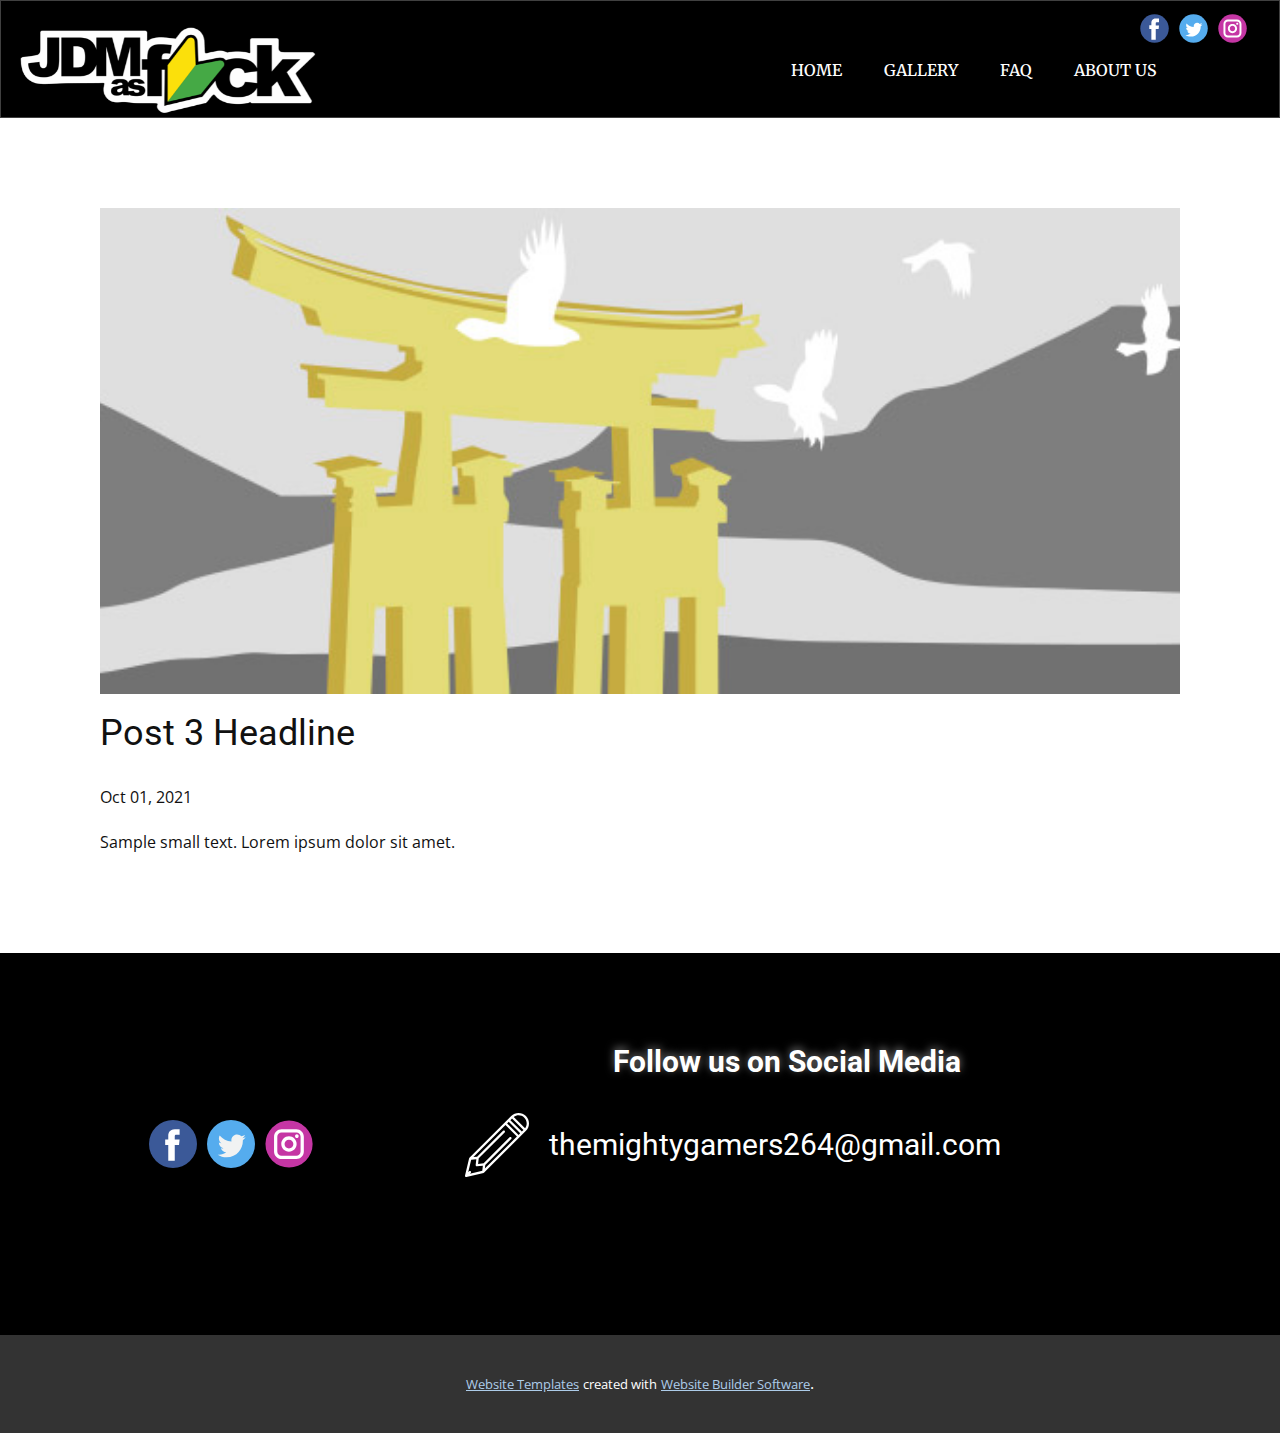
<file: blog/post-2.html>
<!doctype html>
<html style="font-size: 16px;"><head>
    <meta name="viewport" content="width=device-width, initial-scale=1.0">
    <meta charset="utf-8">
    <meta name="keywords" content="Post 1 Headline">
    <meta name="description" content="All the most popular jdm cars all aviable in our website.">
    <meta name="page_type" content="np-template-header-footer-from-plugin">
    <title>Post 3 Headline</title>
    <link rel="stylesheet" href="../nicepage.css" media="screen">
<link rel="stylesheet" href="../Post-Template.css" media="screen">
    <script class="u-script" type="text/javascript" src="../jquery.js" defer=""></script>
    <script class="u-script" type="text/javascript" src="../nicepage.js" defer=""></script>
    <meta name="generator" content="Nicepage 3.26.0, nicepage.com">
    <link id="u-theme-google-font" rel="stylesheet" href="https://fonts.googleapis.com/css?family=Roboto:100,100i,300,300i,400,400i,500,500i,700,700i,900,900i|Open+Sans:300,300i,400,400i,600,600i,700,700i,800,800i">
    <link id="u-page-google-font" rel="stylesheet" href="https://fonts.googleapis.com/css?family=Merriweather:300,300i,400,400i,700,700i,900,900i|Roboto:100,100i,300,300i,400,400i,500,500i,700,700i,900,900i">
    
    
    <script type="application/ld+json">{
		"@context": "http://schema.org",
		"@type": "Organization",
		"name": "Site1",
		"logo": "images/jdm-stickers-png-8.png",
		"sameAs": [
				"https://www.facebook.com/jdmlegendss/",
				"https://twitter.com/jdmlegendss",
				"https://www.instagram.com/jdmlengendss/",
				"https://www.facebook.com/jdmlegendss/",
				"https://twitter.com/jdmlegendss",
				"https://www.instagram.com/jdmlengendss/"
		]
}</script>
    <meta name="theme-color" content="#478ac9">
    <meta name="twitter:site" content="@">
    <meta name="twitter:card" content="summary_large_image">
    <meta name="twitter:title" content="Post Template">
    <meta name="twitter:description" content="Site1">
  </head>
  <body class="u-body"><header class="u-align-center-sm u-align-center-xs u-black u-border-1 u-border-grey-75 u-clearfix u-header u-header" id="sec-38d9"><div class="u-clearfix u-sheet u-sheet-1">
        <div class="u-social-icons u-spacing-10 u-social-icons-1">
          <a class="u-social-url" title="facebook" target="_blank" href="https://www.facebook.com/jdmlegendss/"><span class="u-icon u-social-facebook u-social-icon u-icon-1"><svg class="u-svg-link" preserveAspectRatio="xMidYMin slice" viewBox="0 0 112 112" style=""><use xmlns:xlink="http://www.w3.org/1999/xlink" xlink:href="#svg-8534"></use></svg><svg class="u-svg-content" viewBox="0 0 112 112" x="0" y="0" id="svg-8534"><circle fill="currentColor" cx="56.1" cy="56.1" r="55"></circle><path fill="#FFFFFF" d="M73.5,31.6h-9.1c-1.4,0-3.6,0.8-3.6,3.9v8.5h12.6L72,58.3H60.8v40.8H43.9V58.3h-8V43.9h8v-9.2
            c0-6.7,3.1-17,17-17h12.5v13.9H73.5z"></path></svg></span>
          </a>
          <a class="u-social-url" title="twitter" target="_blank" href="https://twitter.com/jdmlegendss"><span class="u-icon u-social-icon u-social-twitter u-icon-2"><svg class="u-svg-link" preserveAspectRatio="xMidYMin slice" viewBox="0 0 112 112" style=""><use xmlns:xlink="http://www.w3.org/1999/xlink" xlink:href="#svg-f80e"></use></svg><svg class="u-svg-content" viewBox="0 0 112 112" x="0" y="0" id="svg-f80e"><circle fill="currentColor" class="st0" cx="56.1" cy="56.1" r="55"></circle><path fill="#FFFFFF" d="M83.8,47.3c0,0.6,0,1.2,0,1.7c0,17.7-13.5,38.2-38.2,38.2C38,87.2,31,85,25,81.2c1,0.1,2.1,0.2,3.2,0.2
            c6.3,0,12.1-2.1,16.7-5.7c-5.9-0.1-10.8-4-12.5-9.3c0.8,0.2,1.7,0.2,2.5,0.2c1.2,0,2.4-0.2,3.5-0.5c-6.1-1.2-10.8-6.7-10.8-13.1
            c0-0.1,0-0.1,0-0.2c1.8,1,3.9,1.6,6.1,1.7c-3.6-2.4-6-6.5-6-11.2c0-2.5,0.7-4.8,1.8-6.7c6.6,8.1,16.5,13.5,27.6,14
            c-0.2-1-0.3-2-0.3-3.1c0-7.4,6-13.4,13.4-13.4c3.9,0,7.3,1.6,9.8,4.2c3.1-0.6,5.9-1.7,8.5-3.3c-1,3.1-3.1,5.8-5.9,7.4
            c2.7-0.3,5.3-1,7.7-2.1C88.7,43,86.4,45.4,83.8,47.3z"></path></svg></span>
          </a>
          <a class="u-social-url" title="instagram" target="_blank" href="https://www.instagram.com/jdmlengendss/"><span class="u-icon u-social-icon u-social-instagram u-icon-3"><svg class="u-svg-link" preserveAspectRatio="xMidYMin slice" viewBox="0 0 112 112" style=""><use xmlns:xlink="http://www.w3.org/1999/xlink" xlink:href="#svg-b22a"></use></svg><svg class="u-svg-content" viewBox="0 0 112 112" x="0" y="0" id="svg-b22a"><circle fill="currentColor" cx="56.1" cy="56.1" r="55"></circle><path fill="#FFFFFF" d="M55.9,38.2c-9.9,0-17.9,8-17.9,17.9C38,66,46,74,55.9,74c9.9,0,17.9-8,17.9-17.9C73.8,46.2,65.8,38.2,55.9,38.2
            z M55.9,66.4c-5.7,0-10.3-4.6-10.3-10.3c-0.1-5.7,4.6-10.3,10.3-10.3c5.7,0,10.3,4.6,10.3,10.3C66.2,61.8,61.6,66.4,55.9,66.4z"></path><path fill="#FFFFFF" d="M74.3,33.5c-2.3,0-4.2,1.9-4.2,4.2s1.9,4.2,4.2,4.2s4.2-1.9,4.2-4.2S76.6,33.5,74.3,33.5z"></path><path fill="#FFFFFF" d="M73.1,21.3H38.6c-9.7,0-17.5,7.9-17.5,17.5v34.5c0,9.7,7.9,17.6,17.5,17.6h34.5c9.7,0,17.5-7.9,17.5-17.5V38.8
            C90.6,29.1,82.7,21.3,73.1,21.3z M83,73.3c0,5.5-4.5,9.9-9.9,9.9H38.6c-5.5,0-9.9-4.5-9.9-9.9V38.8c0-5.5,4.5-9.9,9.9-9.9h34.5
            c5.5,0,9.9,4.5,9.9,9.9V73.3z"></path></svg></span>
          </a>
        </div>
        <nav class="u-align-left u-menu u-menu-dropdown u-offcanvas u-menu-1">
          <div class="menu-collapse u-custom-font u-font-merriweather" style="font-size: 1rem; letter-spacing: 0px; text-transform: uppercase; font-weight: 500;">
            <a class="u-black u-button-style u-custom-active-border-color u-custom-active-color u-custom-border u-custom-border-color u-custom-borders u-custom-color u-custom-hover-border-color u-custom-hover-color u-custom-left-right-menu-spacing u-custom-text-active-color u-custom-text-color u-custom-text-hover-color u-custom-top-bottom-menu-spacing u-nav-link u-text-white" href="#">
              <svg class="u-svg-link" preserveAspectRatio="xMidYMin slice" viewBox="0 0 302 302" style=""><use xmlns:xlink="http://www.w3.org/1999/xlink" xlink:href="#svg-8a8f"></use></svg>
              <svg xmlns="http://www.w3.org/2000/svg" xmlns:xlink="http://www.w3.org/1999/xlink" version="1.1" id="svg-8a8f" x="0px" y="0px" viewBox="0 0 302 302" style="enable-background:new 0 0 302 302;" xml:space="preserve" class="u-svg-content"><g><rect y="36" width="302" height="30"></rect><rect y="236" width="302" height="30"></rect><rect y="136" width="302" height="30"></rect>
</g><g></g><g></g><g></g><g></g><g></g><g></g><g></g><g></g><g></g><g></g><g></g><g></g><g></g><g></g><g></g></svg>
            </a>
          </div>
          <div class="u-custom-menu u-nav-container">
            <ul class="u-custom-font u-font-merriweather u-nav u-spacing-2 u-unstyled u-nav-1"><li class="u-nav-item"><a class="u-active-palette-1-base u-border-active-palette-1-base u-border-hover-palette-1-light-1 u-button-style u-hover-palette-1-light-1 u-nav-link u-text-active-white u-text-hover-white u-text-white" href="../Home.html" style="padding: 10px 20px;">Home</a>
</li><li class="u-nav-item"><a class="u-active-palette-1-base u-border-active-palette-1-base u-border-hover-palette-1-light-1 u-button-style u-hover-palette-1-light-1 u-nav-link u-text-active-white u-text-hover-white u-text-white" href="../Gallery.html" style="padding: 10px 20px;">Gallery</a>
</li><li class="u-nav-item"><a class="u-active-palette-1-base u-border-active-palette-1-base u-border-hover-palette-1-light-1 u-button-style u-hover-palette-1-light-1 u-nav-link u-text-active-white u-text-hover-white u-text-white" href="../Faq.html" style="padding: 10px 20px;">Faq</a>
</li><li class="u-nav-item"><a class="u-active-palette-1-base u-border-active-palette-1-base u-border-hover-palette-1-light-1 u-button-style u-hover-palette-1-light-1 u-nav-link u-text-active-white u-text-hover-white u-text-white" href="../About-Us.html" style="padding: 10px 20px;">About Us</a>
</li></ul>
          </div>
          <div class="u-custom-menu u-nav-container-collapse">
            <div class="u-align-center u-black u-container-style u-inner-container-layout u-opacity u-opacity-95 u-sidenav">
              <div class="u-inner-container-layout u-sidenav-overflow">
                <div class="u-menu-close"></div>
                <ul class="u-align-center u-nav u-popupmenu-items u-unstyled u-nav-2"><li class="u-nav-item"><a class="u-button-style u-nav-link" href="../Home.html" style="padding: 10px 20px;">Home</a>
</li><li class="u-nav-item"><a class="u-button-style u-nav-link" href="../Gallery.html" style="padding: 10px 20px;">Gallery</a>
</li><li class="u-nav-item"><a class="u-button-style u-nav-link" href="../Faq.html" style="padding: 10px 20px;">Faq</a>
</li><li class="u-nav-item"><a class="u-button-style u-nav-link" href="../About-Us.html" style="padding: 10px 20px;">About Us</a>
</li></ul>
              </div>
            </div>
            <div class="u-black u-menu-overlay u-opacity u-opacity-70"></div>
          </div>
        </nav>
        <a href="../Home.html" data-page-id="557713493" class="u-image u-logo u-image-1" data-image-width="500" data-image-height="153" title="Home" data-animation-name="zoomIn" data-animation-duration="1000" data-animation-delay="0" data-animation-direction="">
          <img src="../images/jdm-stickers-png-8.png" class="u-logo-image u-logo-image-1">
        </a>
      </div></header>
    <section class="u-align-center u-clearfix u-section-1" id="sec-d7bc">
      <div class="u-clearfix u-sheet u-valign-middle-md u-valign-middle-sm u-valign-middle-xs u-sheet-1"><!--post_details--><!--post_details_options_json--><!--{"source":""}--><!--/post_details_options_json--><!--blog_post-->
        <div class="u-container-style u-expanded-width u-post-details u-post-details-1">
          <div class="u-container-layout u-valign-middle u-container-layout-1"><!--blog_post_image-->
            <img alt="" class="u-blog-control u-expanded-width u-image u-image-default u-image-1" src="[data-uri]"><!--/blog_post_image--><!--blog_post_header-->
            <h2 class="u-blog-control u-text u-text-1">Post 3 Headline</h2><!--/blog_post_header--><!--blog_post_metadata-->
            <div class="u-blog-control u-metadata u-metadata-1"><!--blog_post_metadata_date-->
              <span class="u-meta-date u-meta-icon">Oct 01, 2021</span><!--/blog_post_metadata_date--><!--blog_post_metadata_category-->
              <!--/blog_post_metadata_category--><!--blog_post_metadata_comments-->
              <!--/blog_post_metadata_comments-->
            </div><!--/blog_post_metadata--><!--blog_post_content-->
            <div class="u-align-justify u-blog-control u-post-content u-text u-text-2 fr-view">
  Sample small text. Lorem ipsum dolor sit amet.
  </div><!--/blog_post_content-->
          </div>
        </div><!--/blog_post--><!--/post_details-->
      </div>
    </section>
    
    
    <footer class="u-align-center u-black u-clearfix u-footer u-footer" id="sec-bb91"><div class="u-align-left u-clearfix u-sheet u-sheet-1">
        <div class="u-clearfix u-layout-wrap u-layout-wrap-1">
          <div class="u-gutter-0 u-layout">
            <div class="u-layout-row">
              <div class="u-align-center u-container-style u-layout-cell u-left-cell u-size-19 u-layout-cell-1">
                <div class="u-container-layout u-valign-middle u-container-layout-1">
                  <div class="u-social-icons u-spacing-10 u-social-icons-1">
                    <a class="u-social-url" title="facebook" target="_blank" href="https://www.facebook.com/jdmlegendss/"><span class="u-icon u-social-facebook u-social-icon u-icon-1"><svg class="u-svg-link" preserveAspectRatio="xMidYMin slice" viewBox="0 0 112.196 112.196" style=""><use xmlns:xlink="http://www.w3.org/1999/xlink" xlink:href="#svg-194c"></use></svg><svg class="u-svg-content" viewBox="0 0 112.196 112.196" x="0px" y="0px" id="svg-194c" style="enable-background:new 0 0 112.196 112.196;"><g><circle style="fill:currentColor;" cx="56.098" cy="56.098" r="56.098"></circle><path style="fill:#FFFFFF;" d="M70.201,58.294h-10.01v36.672H45.025V58.294h-7.213V45.406h7.213v-8.34   c0-5.964,2.833-15.303,15.301-15.303L71.56,21.81v12.51h-8.151c-1.337,0-3.217,0.668-3.217,3.513v7.585h11.334L70.201,58.294z"></path>
</g></svg></span>
                    </a>
                    <a class="u-social-url" title="twitter" target="_blank" href="https://twitter.com/jdmlegendss"><span class="u-icon u-social-icon u-social-twitter u-icon-2"><svg class="u-svg-link" preserveAspectRatio="xMidYMin slice" viewBox="0 0 112.197 112.197" style=""><use xmlns:xlink="http://www.w3.org/1999/xlink" xlink:href="#svg-037f"></use></svg><svg class="u-svg-content" viewBox="0 0 112.197 112.197" x="0px" y="0px" id="svg-037f" style="enable-background:new 0 0 112.197 112.197;"><g><circle style="fill:#55ACEE;" cx="56.099" cy="56.098" r="56.098"></circle><g><path style="fill:#F1F2F2;" d="M90.461,40.316c-2.404,1.066-4.99,1.787-7.702,2.109c2.769-1.659,4.894-4.284,5.897-7.417    c-2.591,1.537-5.462,2.652-8.515,3.253c-2.446-2.605-5.931-4.233-9.79-4.233c-7.404,0-13.409,6.005-13.409,13.409    c0,1.051,0.119,2.074,0.349,3.056c-11.144-0.559-21.025-5.897-27.639-14.012c-1.154,1.98-1.816,4.285-1.816,6.742    c0,4.651,2.369,8.757,5.965,11.161c-2.197-0.069-4.266-0.672-6.073-1.679c-0.001,0.057-0.001,0.114-0.001,0.17    c0,6.497,4.624,11.916,10.757,13.147c-1.124,0.308-2.311,0.471-3.532,0.471c-0.866,0-1.705-0.083-2.523-0.239    c1.706,5.326,6.657,9.203,12.526,9.312c-4.59,3.597-10.371,5.74-16.655,5.74c-1.08,0-2.15-0.063-3.197-0.188    c5.931,3.806,12.981,6.025,20.553,6.025c24.664,0,38.152-20.432,38.152-38.153c0-0.581-0.013-1.16-0.039-1.734    C86.391,45.366,88.664,43.005,90.461,40.316L90.461,40.316z"></path>
</g>
</g></svg></span>
                    </a>
                    <a class="u-social-url" target="_blank" title="Instagram" href="https://www.instagram.com/jdmlengendss/"><span class="u-icon u-social-icon u-social-instagram u-icon-3"><svg class="u-svg-link" preserveAspectRatio="xMidYMin slice" viewBox="0 0 112 112" style=""><use xmlns:xlink="http://www.w3.org/1999/xlink" xlink:href="#svg-7eb4"></use></svg><svg class="u-svg-content" viewBox="0 0 112 112" x="0" y="0" id="svg-7eb4"><circle fill="currentColor" cx="56.1" cy="56.1" r="55"></circle><path fill="#FFFFFF" d="M55.9,38.2c-9.9,0-17.9,8-17.9,17.9C38,66,46,74,55.9,74c9.9,0,17.9-8,17.9-17.9C73.8,46.2,65.8,38.2,55.9,38.2
            z M55.9,66.4c-5.7,0-10.3-4.6-10.3-10.3c-0.1-5.7,4.6-10.3,10.3-10.3c5.7,0,10.3,4.6,10.3,10.3C66.2,61.8,61.6,66.4,55.9,66.4z"></path><path fill="#FFFFFF" d="M74.3,33.5c-2.3,0-4.2,1.9-4.2,4.2s1.9,4.2,4.2,4.2s4.2-1.9,4.2-4.2S76.6,33.5,74.3,33.5z"></path><path fill="#FFFFFF" d="M73.1,21.3H38.6c-9.7,0-17.5,7.9-17.5,17.5v34.5c0,9.7,7.9,17.6,17.5,17.6h34.5c9.7,0,17.5-7.9,17.5-17.5V38.8
            C90.6,29.1,82.7,21.3,73.1,21.3z M83,73.3c0,5.5-4.5,9.9-9.9,9.9H38.6c-5.5,0-9.9-4.5-9.9-9.9V38.8c0-5.5,4.5-9.9,9.9-9.9h34.5
            c5.5,0,9.9,4.5,9.9,9.9V73.3z"></path></svg></span>
                    </a>
                  </div>
                </div>
              </div>
              <div class="u-align-center-sm u-align-center-xs u-align-left-lg u-align-left-md u-align-left-xl u-container-style u-layout-cell u-right-cell u-size-41 u-layout-cell-2">
                <div class="u-container-layout u-container-layout-2">
                  <h3 class="u-text u-text-default u-text-1">Follow us on Social Media</h3>
                  <h3 class="u-text u-text-2">&nbsp;themightygamers264@gmail.com</h3><span class="u-icon u-icon-circle u-icon-4"><svg class="u-svg-link" preserveAspectRatio="xMidYMin slice" viewBox="0 0 55.25 55.25" style=""><use xmlns:xlink="http://www.w3.org/1999/xlink" xlink:href="#svg-c931"></use></svg><svg class="u-svg-content" viewBox="0 0 55.25 55.25" x="0px" y="0px" id="svg-c931" style="enable-background:new 0 0 55.25 55.25;"><path d="M52.618,2.631c-3.51-3.508-9.219-3.508-12.729,0L3.827,38.693C3.81,38.71,3.8,38.731,3.785,38.749
	c-0.021,0.024-0.039,0.05-0.058,0.076c-0.053,0.074-0.094,0.153-0.125,0.239c-0.009,0.026-0.022,0.049-0.029,0.075
	c-0.003,0.01-0.009,0.02-0.012,0.03l-3.535,14.85c-0.016,0.067-0.02,0.135-0.022,0.202C0.004,54.234,0,54.246,0,54.259
	c0.001,0.114,0.026,0.225,0.065,0.332c0.009,0.025,0.019,0.047,0.03,0.071c0.049,0.107,0.11,0.21,0.196,0.296
	c0.095,0.095,0.207,0.168,0.328,0.218c0.121,0.05,0.25,0.075,0.379,0.075c0.077,0,0.155-0.009,0.231-0.027l14.85-3.535
	c0.027-0.006,0.051-0.021,0.077-0.03c0.034-0.011,0.066-0.024,0.099-0.039c0.072-0.033,0.139-0.074,0.201-0.123
	c0.024-0.019,0.049-0.033,0.072-0.054c0.008-0.008,0.018-0.012,0.026-0.02l36.063-36.063C56.127,11.85,56.127,6.14,52.618,2.631z
	 M51.204,4.045c2.488,2.489,2.7,6.397,0.65,9.137l-9.787-9.787C44.808,1.345,48.716,1.557,51.204,4.045z M46.254,18.895l-9.9-9.9
	l1.414-1.414l9.9,9.9L46.254,18.895z M4.961,50.288c-0.391-0.391-1.023-0.391-1.414,0L2.79,51.045l2.554-10.728l4.422-0.491
	l-0.569,5.122c-0.004,0.038,0.01,0.073,0.01,0.11c0,0.038-0.014,0.072-0.01,0.11c0.004,0.033,0.021,0.06,0.028,0.092
	c0.012,0.058,0.029,0.111,0.05,0.165c0.026,0.065,0.057,0.124,0.095,0.181c0.031,0.046,0.062,0.087,0.1,0.127
	c0.048,0.051,0.1,0.094,0.157,0.134c0.045,0.031,0.088,0.06,0.138,0.084C9.831,45.982,9.9,46,9.972,46.017
	c0.038,0.009,0.069,0.03,0.108,0.035c0.036,0.004,0.072,0.006,0.109,0.006c0,0,0.001,0,0.001,0c0,0,0.001,0,0.001,0h0.001
	c0,0,0.001,0,0.001,0c0.036,0,0.073-0.002,0.109-0.006l5.122-0.569l-0.491,4.422L4.204,52.459l0.757-0.757
	C5.351,51.312,5.351,50.679,4.961,50.288z M17.511,44.809L39.889,22.43c0.391-0.391,0.391-1.023,0-1.414s-1.023-0.391-1.414,0
	L16.097,43.395l-4.773,0.53l0.53-4.773l22.38-22.378c0.391-0.391,0.391-1.023,0-1.414s-1.023-0.391-1.414,0L10.44,37.738
	l-3.183,0.354L34.94,10.409l9.9,9.9L17.157,47.992L17.511,44.809z M49.082,16.067l-9.9-9.9l1.415-1.415l9.9,9.9L49.082,16.067z"></path></svg></span>
                </div>
              </div>
            </div>
          </div>
        </div>
      </div></footer>
    <section class="u-backlink u-clearfix u-grey-80">
      <a class="u-link" href="https://nicepage.com/website-templates" target="_blank">
        <span>Website Templates</span>
      </a>
      <p class="u-text">
        <span>created with</span>
      </p>
      <a class="u-link" href="https://nicepage.com/" target="_blank">
        <span>Website Builder Software</span>
      </a>. 
    </section>
  
</body></html>
</file>
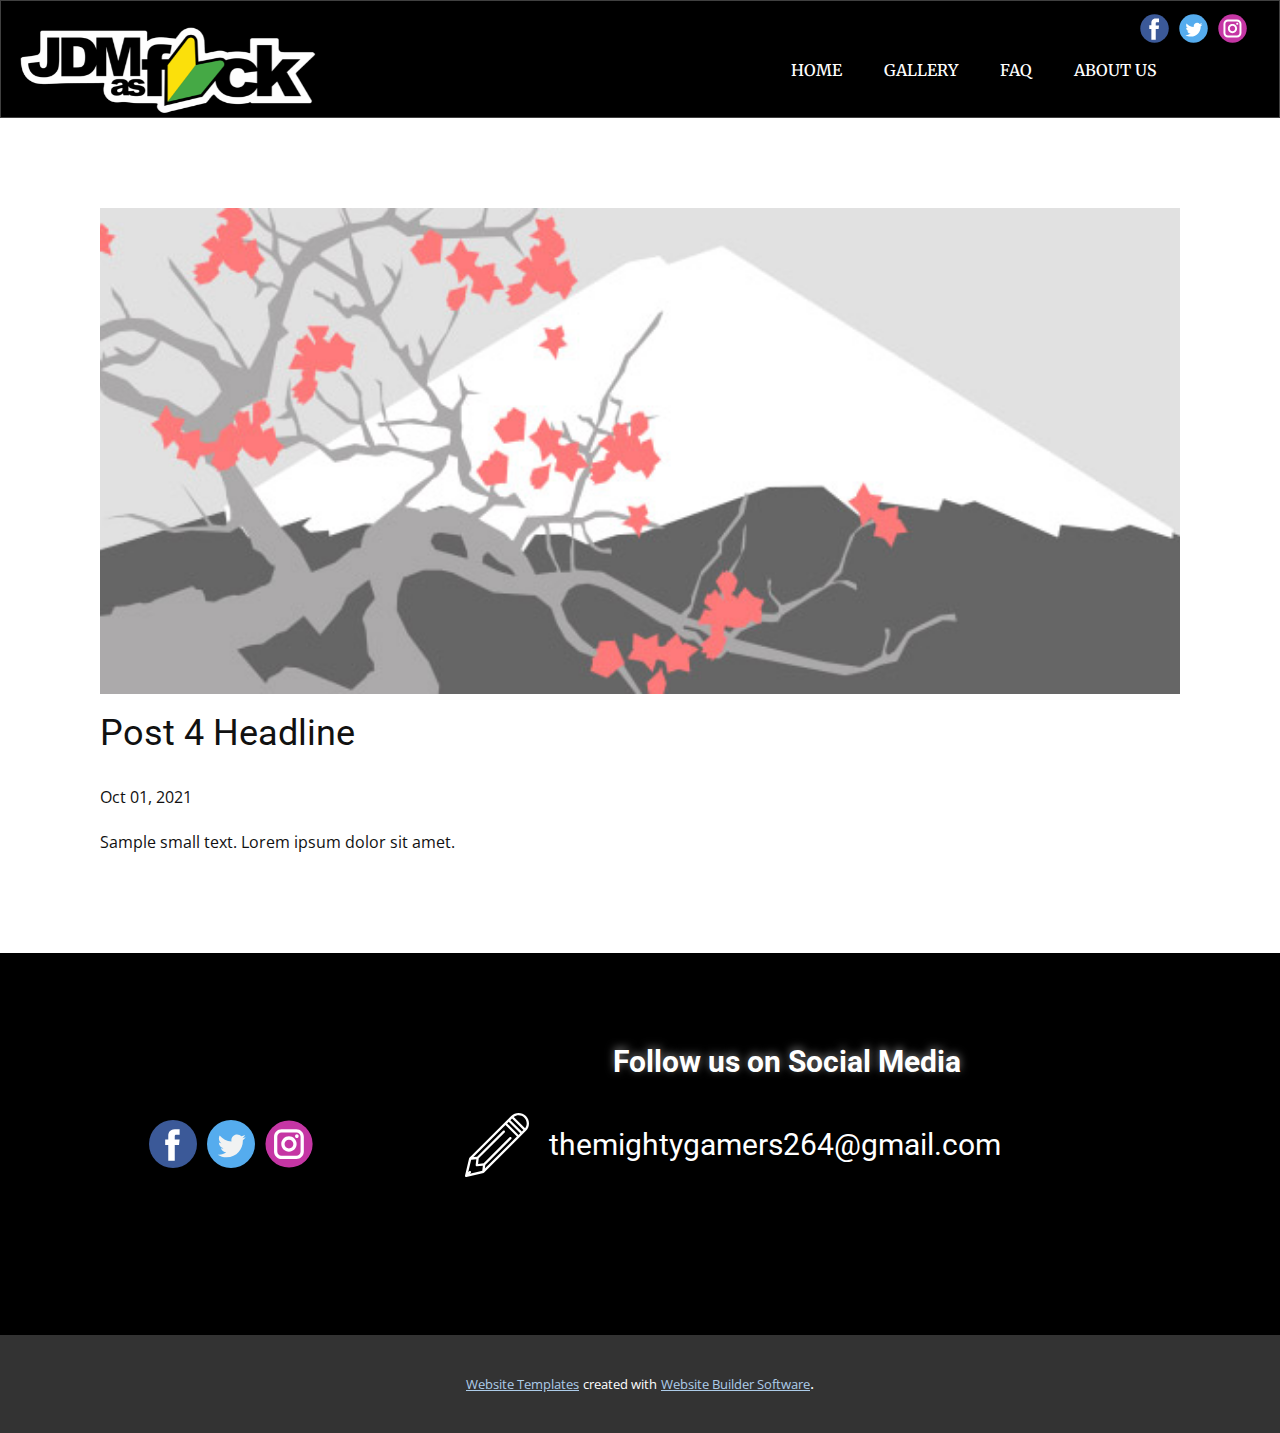
<file: blog/post-3.html>
<!doctype html>
<html style="font-size: 16px;"><head>
    <meta name="viewport" content="width=device-width, initial-scale=1.0">
    <meta charset="utf-8">
    <meta name="keywords" content="Post 1 Headline">
    <meta name="description" content="All the most popular jdm cars all aviable in our website.">
    <meta name="page_type" content="np-template-header-footer-from-plugin">
    <title>Post 4 Headline</title>
    <link rel="stylesheet" href="../nicepage.css" media="screen">
<link rel="stylesheet" href="../Post-Template.css" media="screen">
    <script class="u-script" type="text/javascript" src="../jquery.js" defer=""></script>
    <script class="u-script" type="text/javascript" src="../nicepage.js" defer=""></script>
    <meta name="generator" content="Nicepage 3.26.0, nicepage.com">
    <link id="u-theme-google-font" rel="stylesheet" href="https://fonts.googleapis.com/css?family=Roboto:100,100i,300,300i,400,400i,500,500i,700,700i,900,900i|Open+Sans:300,300i,400,400i,600,600i,700,700i,800,800i">
    <link id="u-page-google-font" rel="stylesheet" href="https://fonts.googleapis.com/css?family=Merriweather:300,300i,400,400i,700,700i,900,900i|Roboto:100,100i,300,300i,400,400i,500,500i,700,700i,900,900i">
    
    
    <script type="application/ld+json">{
		"@context": "http://schema.org",
		"@type": "Organization",
		"name": "Site1",
		"logo": "images/jdm-stickers-png-8.png",
		"sameAs": [
				"https://www.facebook.com/jdmlegendss/",
				"https://twitter.com/jdmlegendss",
				"https://www.instagram.com/jdmlengendss/",
				"https://www.facebook.com/jdmlegendss/",
				"https://twitter.com/jdmlegendss",
				"https://www.instagram.com/jdmlengendss/"
		]
}</script>
    <meta name="theme-color" content="#478ac9">
    <meta name="twitter:site" content="@">
    <meta name="twitter:card" content="summary_large_image">
    <meta name="twitter:title" content="Post Template">
    <meta name="twitter:description" content="Site1">
  </head>
  <body class="u-body"><header class="u-align-center-sm u-align-center-xs u-black u-border-1 u-border-grey-75 u-clearfix u-header u-header" id="sec-38d9"><div class="u-clearfix u-sheet u-sheet-1">
        <div class="u-social-icons u-spacing-10 u-social-icons-1">
          <a class="u-social-url" title="facebook" target="_blank" href="https://www.facebook.com/jdmlegendss/"><span class="u-icon u-social-facebook u-social-icon u-icon-1"><svg class="u-svg-link" preserveAspectRatio="xMidYMin slice" viewBox="0 0 112 112" style=""><use xmlns:xlink="http://www.w3.org/1999/xlink" xlink:href="#svg-8534"></use></svg><svg class="u-svg-content" viewBox="0 0 112 112" x="0" y="0" id="svg-8534"><circle fill="currentColor" cx="56.1" cy="56.1" r="55"></circle><path fill="#FFFFFF" d="M73.5,31.6h-9.1c-1.4,0-3.6,0.8-3.6,3.9v8.5h12.6L72,58.3H60.8v40.8H43.9V58.3h-8V43.9h8v-9.2
            c0-6.7,3.1-17,17-17h12.5v13.9H73.5z"></path></svg></span>
          </a>
          <a class="u-social-url" title="twitter" target="_blank" href="https://twitter.com/jdmlegendss"><span class="u-icon u-social-icon u-social-twitter u-icon-2"><svg class="u-svg-link" preserveAspectRatio="xMidYMin slice" viewBox="0 0 112 112" style=""><use xmlns:xlink="http://www.w3.org/1999/xlink" xlink:href="#svg-f80e"></use></svg><svg class="u-svg-content" viewBox="0 0 112 112" x="0" y="0" id="svg-f80e"><circle fill="currentColor" class="st0" cx="56.1" cy="56.1" r="55"></circle><path fill="#FFFFFF" d="M83.8,47.3c0,0.6,0,1.2,0,1.7c0,17.7-13.5,38.2-38.2,38.2C38,87.2,31,85,25,81.2c1,0.1,2.1,0.2,3.2,0.2
            c6.3,0,12.1-2.1,16.7-5.7c-5.9-0.1-10.8-4-12.5-9.3c0.8,0.2,1.7,0.2,2.5,0.2c1.2,0,2.4-0.2,3.5-0.5c-6.1-1.2-10.8-6.7-10.8-13.1
            c0-0.1,0-0.1,0-0.2c1.8,1,3.9,1.6,6.1,1.7c-3.6-2.4-6-6.5-6-11.2c0-2.5,0.7-4.8,1.8-6.7c6.6,8.1,16.5,13.5,27.6,14
            c-0.2-1-0.3-2-0.3-3.1c0-7.4,6-13.4,13.4-13.4c3.9,0,7.3,1.6,9.8,4.2c3.1-0.6,5.9-1.7,8.5-3.3c-1,3.1-3.1,5.8-5.9,7.4
            c2.7-0.3,5.3-1,7.7-2.1C88.7,43,86.4,45.4,83.8,47.3z"></path></svg></span>
          </a>
          <a class="u-social-url" title="instagram" target="_blank" href="https://www.instagram.com/jdmlengendss/"><span class="u-icon u-social-icon u-social-instagram u-icon-3"><svg class="u-svg-link" preserveAspectRatio="xMidYMin slice" viewBox="0 0 112 112" style=""><use xmlns:xlink="http://www.w3.org/1999/xlink" xlink:href="#svg-b22a"></use></svg><svg class="u-svg-content" viewBox="0 0 112 112" x="0" y="0" id="svg-b22a"><circle fill="currentColor" cx="56.1" cy="56.1" r="55"></circle><path fill="#FFFFFF" d="M55.9,38.2c-9.9,0-17.9,8-17.9,17.9C38,66,46,74,55.9,74c9.9,0,17.9-8,17.9-17.9C73.8,46.2,65.8,38.2,55.9,38.2
            z M55.9,66.4c-5.7,0-10.3-4.6-10.3-10.3c-0.1-5.7,4.6-10.3,10.3-10.3c5.7,0,10.3,4.6,10.3,10.3C66.2,61.8,61.6,66.4,55.9,66.4z"></path><path fill="#FFFFFF" d="M74.3,33.5c-2.3,0-4.2,1.9-4.2,4.2s1.9,4.2,4.2,4.2s4.2-1.9,4.2-4.2S76.6,33.5,74.3,33.5z"></path><path fill="#FFFFFF" d="M73.1,21.3H38.6c-9.7,0-17.5,7.9-17.5,17.5v34.5c0,9.7,7.9,17.6,17.5,17.6h34.5c9.7,0,17.5-7.9,17.5-17.5V38.8
            C90.6,29.1,82.7,21.3,73.1,21.3z M83,73.3c0,5.5-4.5,9.9-9.9,9.9H38.6c-5.5,0-9.9-4.5-9.9-9.9V38.8c0-5.5,4.5-9.9,9.9-9.9h34.5
            c5.5,0,9.9,4.5,9.9,9.9V73.3z"></path></svg></span>
          </a>
        </div>
        <nav class="u-align-left u-menu u-menu-dropdown u-offcanvas u-menu-1">
          <div class="menu-collapse u-custom-font u-font-merriweather" style="font-size: 1rem; letter-spacing: 0px; text-transform: uppercase; font-weight: 500;">
            <a class="u-black u-button-style u-custom-active-border-color u-custom-active-color u-custom-border u-custom-border-color u-custom-borders u-custom-color u-custom-hover-border-color u-custom-hover-color u-custom-left-right-menu-spacing u-custom-text-active-color u-custom-text-color u-custom-text-hover-color u-custom-top-bottom-menu-spacing u-nav-link u-text-white" href="#">
              <svg class="u-svg-link" preserveAspectRatio="xMidYMin slice" viewBox="0 0 302 302" style=""><use xmlns:xlink="http://www.w3.org/1999/xlink" xlink:href="#svg-8a8f"></use></svg>
              <svg xmlns="http://www.w3.org/2000/svg" xmlns:xlink="http://www.w3.org/1999/xlink" version="1.1" id="svg-8a8f" x="0px" y="0px" viewBox="0 0 302 302" style="enable-background:new 0 0 302 302;" xml:space="preserve" class="u-svg-content"><g><rect y="36" width="302" height="30"></rect><rect y="236" width="302" height="30"></rect><rect y="136" width="302" height="30"></rect>
</g><g></g><g></g><g></g><g></g><g></g><g></g><g></g><g></g><g></g><g></g><g></g><g></g><g></g><g></g><g></g></svg>
            </a>
          </div>
          <div class="u-custom-menu u-nav-container">
            <ul class="u-custom-font u-font-merriweather u-nav u-spacing-2 u-unstyled u-nav-1"><li class="u-nav-item"><a class="u-active-palette-1-base u-border-active-palette-1-base u-border-hover-palette-1-light-1 u-button-style u-hover-palette-1-light-1 u-nav-link u-text-active-white u-text-hover-white u-text-white" href="../Home.html" style="padding: 10px 20px;">Home</a>
</li><li class="u-nav-item"><a class="u-active-palette-1-base u-border-active-palette-1-base u-border-hover-palette-1-light-1 u-button-style u-hover-palette-1-light-1 u-nav-link u-text-active-white u-text-hover-white u-text-white" href="../Gallery.html" style="padding: 10px 20px;">Gallery</a>
</li><li class="u-nav-item"><a class="u-active-palette-1-base u-border-active-palette-1-base u-border-hover-palette-1-light-1 u-button-style u-hover-palette-1-light-1 u-nav-link u-text-active-white u-text-hover-white u-text-white" href="../Faq.html" style="padding: 10px 20px;">Faq</a>
</li><li class="u-nav-item"><a class="u-active-palette-1-base u-border-active-palette-1-base u-border-hover-palette-1-light-1 u-button-style u-hover-palette-1-light-1 u-nav-link u-text-active-white u-text-hover-white u-text-white" href="../About-Us.html" style="padding: 10px 20px;">About Us</a>
</li></ul>
          </div>
          <div class="u-custom-menu u-nav-container-collapse">
            <div class="u-align-center u-black u-container-style u-inner-container-layout u-opacity u-opacity-95 u-sidenav">
              <div class="u-inner-container-layout u-sidenav-overflow">
                <div class="u-menu-close"></div>
                <ul class="u-align-center u-nav u-popupmenu-items u-unstyled u-nav-2"><li class="u-nav-item"><a class="u-button-style u-nav-link" href="../Home.html" style="padding: 10px 20px;">Home</a>
</li><li class="u-nav-item"><a class="u-button-style u-nav-link" href="../Gallery.html" style="padding: 10px 20px;">Gallery</a>
</li><li class="u-nav-item"><a class="u-button-style u-nav-link" href="../Faq.html" style="padding: 10px 20px;">Faq</a>
</li><li class="u-nav-item"><a class="u-button-style u-nav-link" href="../About-Us.html" style="padding: 10px 20px;">About Us</a>
</li></ul>
              </div>
            </div>
            <div class="u-black u-menu-overlay u-opacity u-opacity-70"></div>
          </div>
        </nav>
        <a href="../Home.html" data-page-id="557713493" class="u-image u-logo u-image-1" data-image-width="500" data-image-height="153" title="Home" data-animation-name="zoomIn" data-animation-duration="1000" data-animation-delay="0" data-animation-direction="">
          <img src="../images/jdm-stickers-png-8.png" class="u-logo-image u-logo-image-1">
        </a>
      </div></header>
    <section class="u-align-center u-clearfix u-section-1" id="sec-d7bc">
      <div class="u-clearfix u-sheet u-valign-middle-md u-valign-middle-sm u-valign-middle-xs u-sheet-1"><!--post_details--><!--post_details_options_json--><!--{"source":""}--><!--/post_details_options_json--><!--blog_post-->
        <div class="u-container-style u-expanded-width u-post-details u-post-details-1">
          <div class="u-container-layout u-valign-middle u-container-layout-1"><!--blog_post_image-->
            <img alt="" class="u-blog-control u-expanded-width u-image u-image-default u-image-1" src="[data-uri]"><!--/blog_post_image--><!--blog_post_header-->
            <h2 class="u-blog-control u-text u-text-1">Post 4 Headline</h2><!--/blog_post_header--><!--blog_post_metadata-->
            <div class="u-blog-control u-metadata u-metadata-1"><!--blog_post_metadata_date-->
              <span class="u-meta-date u-meta-icon">Oct 01, 2021</span><!--/blog_post_metadata_date--><!--blog_post_metadata_category-->
              <!--/blog_post_metadata_category--><!--blog_post_metadata_comments-->
              <!--/blog_post_metadata_comments-->
            </div><!--/blog_post_metadata--><!--blog_post_content-->
            <div class="u-align-justify u-blog-control u-post-content u-text u-text-2 fr-view">
  Sample small text. Lorem ipsum dolor sit amet.
  </div><!--/blog_post_content-->
          </div>
        </div><!--/blog_post--><!--/post_details-->
      </div>
    </section>
    
    
    <footer class="u-align-center u-black u-clearfix u-footer u-footer" id="sec-bb91"><div class="u-align-left u-clearfix u-sheet u-sheet-1">
        <div class="u-clearfix u-layout-wrap u-layout-wrap-1">
          <div class="u-gutter-0 u-layout">
            <div class="u-layout-row">
              <div class="u-align-center u-container-style u-layout-cell u-left-cell u-size-19 u-layout-cell-1">
                <div class="u-container-layout u-valign-middle u-container-layout-1">
                  <div class="u-social-icons u-spacing-10 u-social-icons-1">
                    <a class="u-social-url" title="facebook" target="_blank" href="https://www.facebook.com/jdmlegendss/"><span class="u-icon u-social-facebook u-social-icon u-icon-1"><svg class="u-svg-link" preserveAspectRatio="xMidYMin slice" viewBox="0 0 112.196 112.196" style=""><use xmlns:xlink="http://www.w3.org/1999/xlink" xlink:href="#svg-194c"></use></svg><svg class="u-svg-content" viewBox="0 0 112.196 112.196" x="0px" y="0px" id="svg-194c" style="enable-background:new 0 0 112.196 112.196;"><g><circle style="fill:currentColor;" cx="56.098" cy="56.098" r="56.098"></circle><path style="fill:#FFFFFF;" d="M70.201,58.294h-10.01v36.672H45.025V58.294h-7.213V45.406h7.213v-8.34   c0-5.964,2.833-15.303,15.301-15.303L71.56,21.81v12.51h-8.151c-1.337,0-3.217,0.668-3.217,3.513v7.585h11.334L70.201,58.294z"></path>
</g></svg></span>
                    </a>
                    <a class="u-social-url" title="twitter" target="_blank" href="https://twitter.com/jdmlegendss"><span class="u-icon u-social-icon u-social-twitter u-icon-2"><svg class="u-svg-link" preserveAspectRatio="xMidYMin slice" viewBox="0 0 112.197 112.197" style=""><use xmlns:xlink="http://www.w3.org/1999/xlink" xlink:href="#svg-037f"></use></svg><svg class="u-svg-content" viewBox="0 0 112.197 112.197" x="0px" y="0px" id="svg-037f" style="enable-background:new 0 0 112.197 112.197;"><g><circle style="fill:#55ACEE;" cx="56.099" cy="56.098" r="56.098"></circle><g><path style="fill:#F1F2F2;" d="M90.461,40.316c-2.404,1.066-4.99,1.787-7.702,2.109c2.769-1.659,4.894-4.284,5.897-7.417    c-2.591,1.537-5.462,2.652-8.515,3.253c-2.446-2.605-5.931-4.233-9.79-4.233c-7.404,0-13.409,6.005-13.409,13.409    c0,1.051,0.119,2.074,0.349,3.056c-11.144-0.559-21.025-5.897-27.639-14.012c-1.154,1.98-1.816,4.285-1.816,6.742    c0,4.651,2.369,8.757,5.965,11.161c-2.197-0.069-4.266-0.672-6.073-1.679c-0.001,0.057-0.001,0.114-0.001,0.17    c0,6.497,4.624,11.916,10.757,13.147c-1.124,0.308-2.311,0.471-3.532,0.471c-0.866,0-1.705-0.083-2.523-0.239    c1.706,5.326,6.657,9.203,12.526,9.312c-4.59,3.597-10.371,5.74-16.655,5.74c-1.08,0-2.15-0.063-3.197-0.188    c5.931,3.806,12.981,6.025,20.553,6.025c24.664,0,38.152-20.432,38.152-38.153c0-0.581-0.013-1.16-0.039-1.734    C86.391,45.366,88.664,43.005,90.461,40.316L90.461,40.316z"></path>
</g>
</g></svg></span>
                    </a>
                    <a class="u-social-url" target="_blank" title="Instagram" href="https://www.instagram.com/jdmlengendss/"><span class="u-icon u-social-icon u-social-instagram u-icon-3"><svg class="u-svg-link" preserveAspectRatio="xMidYMin slice" viewBox="0 0 112 112" style=""><use xmlns:xlink="http://www.w3.org/1999/xlink" xlink:href="#svg-7eb4"></use></svg><svg class="u-svg-content" viewBox="0 0 112 112" x="0" y="0" id="svg-7eb4"><circle fill="currentColor" cx="56.1" cy="56.1" r="55"></circle><path fill="#FFFFFF" d="M55.9,38.2c-9.9,0-17.9,8-17.9,17.9C38,66,46,74,55.9,74c9.9,0,17.9-8,17.9-17.9C73.8,46.2,65.8,38.2,55.9,38.2
            z M55.9,66.4c-5.7,0-10.3-4.6-10.3-10.3c-0.1-5.7,4.6-10.3,10.3-10.3c5.7,0,10.3,4.6,10.3,10.3C66.2,61.8,61.6,66.4,55.9,66.4z"></path><path fill="#FFFFFF" d="M74.3,33.5c-2.3,0-4.2,1.9-4.2,4.2s1.9,4.2,4.2,4.2s4.2-1.9,4.2-4.2S76.6,33.5,74.3,33.5z"></path><path fill="#FFFFFF" d="M73.1,21.3H38.6c-9.7,0-17.5,7.9-17.5,17.5v34.5c0,9.7,7.9,17.6,17.5,17.6h34.5c9.7,0,17.5-7.9,17.5-17.5V38.8
            C90.6,29.1,82.7,21.3,73.1,21.3z M83,73.3c0,5.5-4.5,9.9-9.9,9.9H38.6c-5.5,0-9.9-4.5-9.9-9.9V38.8c0-5.5,4.5-9.9,9.9-9.9h34.5
            c5.5,0,9.9,4.5,9.9,9.9V73.3z"></path></svg></span>
                    </a>
                  </div>
                </div>
              </div>
              <div class="u-align-center-sm u-align-center-xs u-align-left-lg u-align-left-md u-align-left-xl u-container-style u-layout-cell u-right-cell u-size-41 u-layout-cell-2">
                <div class="u-container-layout u-container-layout-2">
                  <h3 class="u-text u-text-default u-text-1">Follow us on Social Media</h3>
                  <h3 class="u-text u-text-2">&nbsp;themightygamers264@gmail.com</h3><span class="u-icon u-icon-circle u-icon-4"><svg class="u-svg-link" preserveAspectRatio="xMidYMin slice" viewBox="0 0 55.25 55.25" style=""><use xmlns:xlink="http://www.w3.org/1999/xlink" xlink:href="#svg-c931"></use></svg><svg class="u-svg-content" viewBox="0 0 55.25 55.25" x="0px" y="0px" id="svg-c931" style="enable-background:new 0 0 55.25 55.25;"><path d="M52.618,2.631c-3.51-3.508-9.219-3.508-12.729,0L3.827,38.693C3.81,38.71,3.8,38.731,3.785,38.749
	c-0.021,0.024-0.039,0.05-0.058,0.076c-0.053,0.074-0.094,0.153-0.125,0.239c-0.009,0.026-0.022,0.049-0.029,0.075
	c-0.003,0.01-0.009,0.02-0.012,0.03l-3.535,14.85c-0.016,0.067-0.02,0.135-0.022,0.202C0.004,54.234,0,54.246,0,54.259
	c0.001,0.114,0.026,0.225,0.065,0.332c0.009,0.025,0.019,0.047,0.03,0.071c0.049,0.107,0.11,0.21,0.196,0.296
	c0.095,0.095,0.207,0.168,0.328,0.218c0.121,0.05,0.25,0.075,0.379,0.075c0.077,0,0.155-0.009,0.231-0.027l14.85-3.535
	c0.027-0.006,0.051-0.021,0.077-0.03c0.034-0.011,0.066-0.024,0.099-0.039c0.072-0.033,0.139-0.074,0.201-0.123
	c0.024-0.019,0.049-0.033,0.072-0.054c0.008-0.008,0.018-0.012,0.026-0.02l36.063-36.063C56.127,11.85,56.127,6.14,52.618,2.631z
	 M51.204,4.045c2.488,2.489,2.7,6.397,0.65,9.137l-9.787-9.787C44.808,1.345,48.716,1.557,51.204,4.045z M46.254,18.895l-9.9-9.9
	l1.414-1.414l9.9,9.9L46.254,18.895z M4.961,50.288c-0.391-0.391-1.023-0.391-1.414,0L2.79,51.045l2.554-10.728l4.422-0.491
	l-0.569,5.122c-0.004,0.038,0.01,0.073,0.01,0.11c0,0.038-0.014,0.072-0.01,0.11c0.004,0.033,0.021,0.06,0.028,0.092
	c0.012,0.058,0.029,0.111,0.05,0.165c0.026,0.065,0.057,0.124,0.095,0.181c0.031,0.046,0.062,0.087,0.1,0.127
	c0.048,0.051,0.1,0.094,0.157,0.134c0.045,0.031,0.088,0.06,0.138,0.084C9.831,45.982,9.9,46,9.972,46.017
	c0.038,0.009,0.069,0.03,0.108,0.035c0.036,0.004,0.072,0.006,0.109,0.006c0,0,0.001,0,0.001,0c0,0,0.001,0,0.001,0h0.001
	c0,0,0.001,0,0.001,0c0.036,0,0.073-0.002,0.109-0.006l5.122-0.569l-0.491,4.422L4.204,52.459l0.757-0.757
	C5.351,51.312,5.351,50.679,4.961,50.288z M17.511,44.809L39.889,22.43c0.391-0.391,0.391-1.023,0-1.414s-1.023-0.391-1.414,0
	L16.097,43.395l-4.773,0.53l0.53-4.773l22.38-22.378c0.391-0.391,0.391-1.023,0-1.414s-1.023-0.391-1.414,0L10.44,37.738
	l-3.183,0.354L34.94,10.409l9.9,9.9L17.157,47.992L17.511,44.809z M49.082,16.067l-9.9-9.9l1.415-1.415l9.9,9.9L49.082,16.067z"></path></svg></span>
                </div>
              </div>
            </div>
          </div>
        </div>
      </div></footer>
    <section class="u-backlink u-clearfix u-grey-80">
      <a class="u-link" href="https://nicepage.com/website-templates" target="_blank">
        <span>Website Templates</span>
      </a>
      <p class="u-text">
        <span>created with</span>
      </p>
      <a class="u-link" href="https://nicepage.com/" target="_blank">
        <span>Website Builder Software</span>
      </a>. 
    </section>
  
</body></html>
</file>
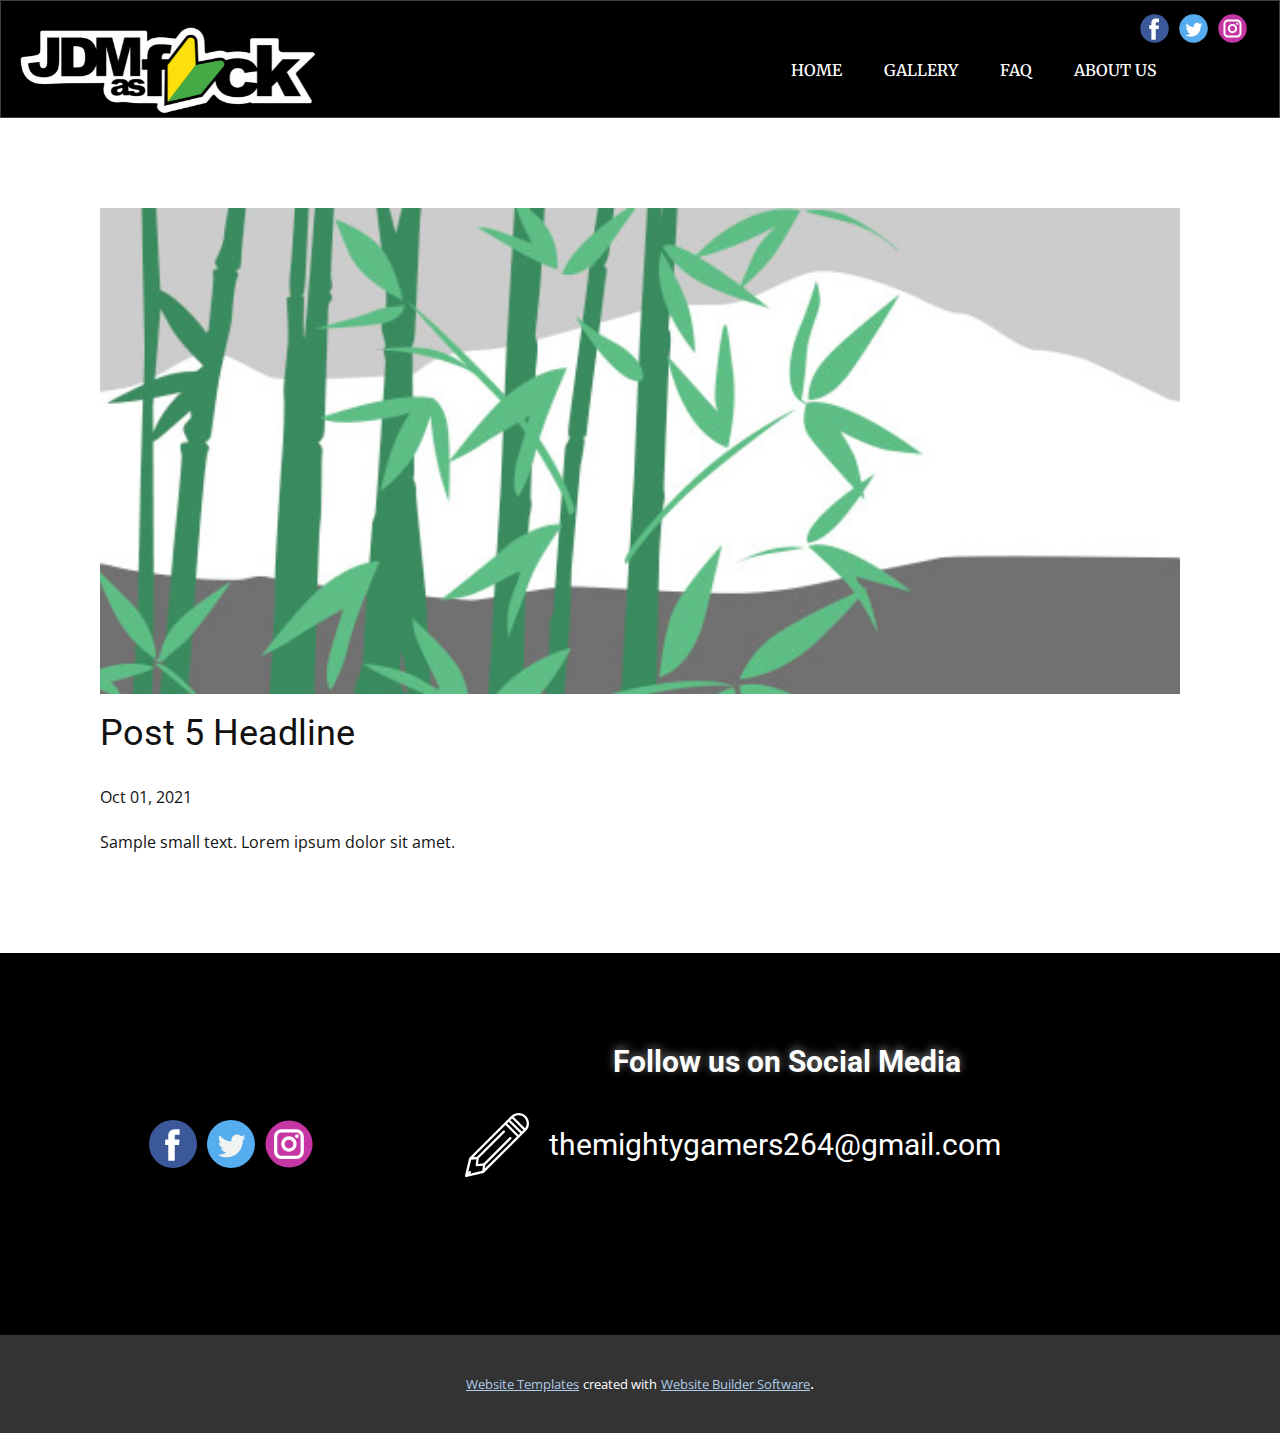
<file: blog/post-4.html>
<!doctype html>
<html style="font-size: 16px;"><head>
    <meta name="viewport" content="width=device-width, initial-scale=1.0">
    <meta charset="utf-8">
    <meta name="keywords" content="Post 1 Headline">
    <meta name="description" content="All the most popular jdm cars all aviable in our website.">
    <meta name="page_type" content="np-template-header-footer-from-plugin">
    <title>Post 5 Headline</title>
    <link rel="stylesheet" href="../nicepage.css" media="screen">
<link rel="stylesheet" href="../Post-Template.css" media="screen">
    <script class="u-script" type="text/javascript" src="../jquery.js" defer=""></script>
    <script class="u-script" type="text/javascript" src="../nicepage.js" defer=""></script>
    <meta name="generator" content="Nicepage 3.26.0, nicepage.com">
    <link id="u-theme-google-font" rel="stylesheet" href="https://fonts.googleapis.com/css?family=Roboto:100,100i,300,300i,400,400i,500,500i,700,700i,900,900i|Open+Sans:300,300i,400,400i,600,600i,700,700i,800,800i">
    <link id="u-page-google-font" rel="stylesheet" href="https://fonts.googleapis.com/css?family=Merriweather:300,300i,400,400i,700,700i,900,900i|Roboto:100,100i,300,300i,400,400i,500,500i,700,700i,900,900i">
    
    
    <script type="application/ld+json">{
		"@context": "http://schema.org",
		"@type": "Organization",
		"name": "Site1",
		"logo": "images/jdm-stickers-png-8.png",
		"sameAs": [
				"https://www.facebook.com/jdmlegendss/",
				"https://twitter.com/jdmlegendss",
				"https://www.instagram.com/jdmlengendss/",
				"https://www.facebook.com/jdmlegendss/",
				"https://twitter.com/jdmlegendss",
				"https://www.instagram.com/jdmlengendss/"
		]
}</script>
    <meta name="theme-color" content="#478ac9">
    <meta name="twitter:site" content="@">
    <meta name="twitter:card" content="summary_large_image">
    <meta name="twitter:title" content="Post Template">
    <meta name="twitter:description" content="Site1">
  </head>
  <body class="u-body"><header class="u-align-center-sm u-align-center-xs u-black u-border-1 u-border-grey-75 u-clearfix u-header u-header" id="sec-38d9"><div class="u-clearfix u-sheet u-sheet-1">
        <div class="u-social-icons u-spacing-10 u-social-icons-1">
          <a class="u-social-url" title="facebook" target="_blank" href="https://www.facebook.com/jdmlegendss/"><span class="u-icon u-social-facebook u-social-icon u-icon-1"><svg class="u-svg-link" preserveAspectRatio="xMidYMin slice" viewBox="0 0 112 112" style=""><use xmlns:xlink="http://www.w3.org/1999/xlink" xlink:href="#svg-8534"></use></svg><svg class="u-svg-content" viewBox="0 0 112 112" x="0" y="0" id="svg-8534"><circle fill="currentColor" cx="56.1" cy="56.1" r="55"></circle><path fill="#FFFFFF" d="M73.5,31.6h-9.1c-1.4,0-3.6,0.8-3.6,3.9v8.5h12.6L72,58.3H60.8v40.8H43.9V58.3h-8V43.9h8v-9.2
            c0-6.7,3.1-17,17-17h12.5v13.9H73.5z"></path></svg></span>
          </a>
          <a class="u-social-url" title="twitter" target="_blank" href="https://twitter.com/jdmlegendss"><span class="u-icon u-social-icon u-social-twitter u-icon-2"><svg class="u-svg-link" preserveAspectRatio="xMidYMin slice" viewBox="0 0 112 112" style=""><use xmlns:xlink="http://www.w3.org/1999/xlink" xlink:href="#svg-f80e"></use></svg><svg class="u-svg-content" viewBox="0 0 112 112" x="0" y="0" id="svg-f80e"><circle fill="currentColor" class="st0" cx="56.1" cy="56.1" r="55"></circle><path fill="#FFFFFF" d="M83.8,47.3c0,0.6,0,1.2,0,1.7c0,17.7-13.5,38.2-38.2,38.2C38,87.2,31,85,25,81.2c1,0.1,2.1,0.2,3.2,0.2
            c6.3,0,12.1-2.1,16.7-5.7c-5.9-0.1-10.8-4-12.5-9.3c0.8,0.2,1.7,0.2,2.5,0.2c1.2,0,2.4-0.2,3.5-0.5c-6.1-1.2-10.8-6.7-10.8-13.1
            c0-0.1,0-0.1,0-0.2c1.8,1,3.9,1.6,6.1,1.7c-3.6-2.4-6-6.5-6-11.2c0-2.5,0.7-4.8,1.8-6.7c6.6,8.1,16.5,13.5,27.6,14
            c-0.2-1-0.3-2-0.3-3.1c0-7.4,6-13.4,13.4-13.4c3.9,0,7.3,1.6,9.8,4.2c3.1-0.6,5.9-1.7,8.5-3.3c-1,3.1-3.1,5.8-5.9,7.4
            c2.7-0.3,5.3-1,7.7-2.1C88.7,43,86.4,45.4,83.8,47.3z"></path></svg></span>
          </a>
          <a class="u-social-url" title="instagram" target="_blank" href="https://www.instagram.com/jdmlengendss/"><span class="u-icon u-social-icon u-social-instagram u-icon-3"><svg class="u-svg-link" preserveAspectRatio="xMidYMin slice" viewBox="0 0 112 112" style=""><use xmlns:xlink="http://www.w3.org/1999/xlink" xlink:href="#svg-b22a"></use></svg><svg class="u-svg-content" viewBox="0 0 112 112" x="0" y="0" id="svg-b22a"><circle fill="currentColor" cx="56.1" cy="56.1" r="55"></circle><path fill="#FFFFFF" d="M55.9,38.2c-9.9,0-17.9,8-17.9,17.9C38,66,46,74,55.9,74c9.9,0,17.9-8,17.9-17.9C73.8,46.2,65.8,38.2,55.9,38.2
            z M55.9,66.4c-5.7,0-10.3-4.6-10.3-10.3c-0.1-5.7,4.6-10.3,10.3-10.3c5.7,0,10.3,4.6,10.3,10.3C66.2,61.8,61.6,66.4,55.9,66.4z"></path><path fill="#FFFFFF" d="M74.3,33.5c-2.3,0-4.2,1.9-4.2,4.2s1.9,4.2,4.2,4.2s4.2-1.9,4.2-4.2S76.6,33.5,74.3,33.5z"></path><path fill="#FFFFFF" d="M73.1,21.3H38.6c-9.7,0-17.5,7.9-17.5,17.5v34.5c0,9.7,7.9,17.6,17.5,17.6h34.5c9.7,0,17.5-7.9,17.5-17.5V38.8
            C90.6,29.1,82.7,21.3,73.1,21.3z M83,73.3c0,5.5-4.5,9.9-9.9,9.9H38.6c-5.5,0-9.9-4.5-9.9-9.9V38.8c0-5.5,4.5-9.9,9.9-9.9h34.5
            c5.5,0,9.9,4.5,9.9,9.9V73.3z"></path></svg></span>
          </a>
        </div>
        <nav class="u-align-left u-menu u-menu-dropdown u-offcanvas u-menu-1">
          <div class="menu-collapse u-custom-font u-font-merriweather" style="font-size: 1rem; letter-spacing: 0px; text-transform: uppercase; font-weight: 500;">
            <a class="u-black u-button-style u-custom-active-border-color u-custom-active-color u-custom-border u-custom-border-color u-custom-borders u-custom-color u-custom-hover-border-color u-custom-hover-color u-custom-left-right-menu-spacing u-custom-text-active-color u-custom-text-color u-custom-text-hover-color u-custom-top-bottom-menu-spacing u-nav-link u-text-white" href="#">
              <svg class="u-svg-link" preserveAspectRatio="xMidYMin slice" viewBox="0 0 302 302" style=""><use xmlns:xlink="http://www.w3.org/1999/xlink" xlink:href="#svg-8a8f"></use></svg>
              <svg xmlns="http://www.w3.org/2000/svg" xmlns:xlink="http://www.w3.org/1999/xlink" version="1.1" id="svg-8a8f" x="0px" y="0px" viewBox="0 0 302 302" style="enable-background:new 0 0 302 302;" xml:space="preserve" class="u-svg-content"><g><rect y="36" width="302" height="30"></rect><rect y="236" width="302" height="30"></rect><rect y="136" width="302" height="30"></rect>
</g><g></g><g></g><g></g><g></g><g></g><g></g><g></g><g></g><g></g><g></g><g></g><g></g><g></g><g></g><g></g></svg>
            </a>
          </div>
          <div class="u-custom-menu u-nav-container">
            <ul class="u-custom-font u-font-merriweather u-nav u-spacing-2 u-unstyled u-nav-1"><li class="u-nav-item"><a class="u-active-palette-1-base u-border-active-palette-1-base u-border-hover-palette-1-light-1 u-button-style u-hover-palette-1-light-1 u-nav-link u-text-active-white u-text-hover-white u-text-white" href="../Home.html" style="padding: 10px 20px;">Home</a>
</li><li class="u-nav-item"><a class="u-active-palette-1-base u-border-active-palette-1-base u-border-hover-palette-1-light-1 u-button-style u-hover-palette-1-light-1 u-nav-link u-text-active-white u-text-hover-white u-text-white" href="../Gallery.html" style="padding: 10px 20px;">Gallery</a>
</li><li class="u-nav-item"><a class="u-active-palette-1-base u-border-active-palette-1-base u-border-hover-palette-1-light-1 u-button-style u-hover-palette-1-light-1 u-nav-link u-text-active-white u-text-hover-white u-text-white" href="../Faq.html" style="padding: 10px 20px;">Faq</a>
</li><li class="u-nav-item"><a class="u-active-palette-1-base u-border-active-palette-1-base u-border-hover-palette-1-light-1 u-button-style u-hover-palette-1-light-1 u-nav-link u-text-active-white u-text-hover-white u-text-white" href="../About-Us.html" style="padding: 10px 20px;">About Us</a>
</li></ul>
          </div>
          <div class="u-custom-menu u-nav-container-collapse">
            <div class="u-align-center u-black u-container-style u-inner-container-layout u-opacity u-opacity-95 u-sidenav">
              <div class="u-inner-container-layout u-sidenav-overflow">
                <div class="u-menu-close"></div>
                <ul class="u-align-center u-nav u-popupmenu-items u-unstyled u-nav-2"><li class="u-nav-item"><a class="u-button-style u-nav-link" href="../Home.html" style="padding: 10px 20px;">Home</a>
</li><li class="u-nav-item"><a class="u-button-style u-nav-link" href="../Gallery.html" style="padding: 10px 20px;">Gallery</a>
</li><li class="u-nav-item"><a class="u-button-style u-nav-link" href="../Faq.html" style="padding: 10px 20px;">Faq</a>
</li><li class="u-nav-item"><a class="u-button-style u-nav-link" href="../About-Us.html" style="padding: 10px 20px;">About Us</a>
</li></ul>
              </div>
            </div>
            <div class="u-black u-menu-overlay u-opacity u-opacity-70"></div>
          </div>
        </nav>
        <a href="../Home.html" data-page-id="557713493" class="u-image u-logo u-image-1" data-image-width="500" data-image-height="153" title="Home" data-animation-name="zoomIn" data-animation-duration="1000" data-animation-delay="0" data-animation-direction="">
          <img src="../images/jdm-stickers-png-8.png" class="u-logo-image u-logo-image-1">
        </a>
      </div></header>
    <section class="u-align-center u-clearfix u-section-1" id="sec-d7bc">
      <div class="u-clearfix u-sheet u-valign-middle-md u-valign-middle-sm u-valign-middle-xs u-sheet-1"><!--post_details--><!--post_details_options_json--><!--{"source":""}--><!--/post_details_options_json--><!--blog_post-->
        <div class="u-container-style u-expanded-width u-post-details u-post-details-1">
          <div class="u-container-layout u-valign-middle u-container-layout-1"><!--blog_post_image-->
            <img alt="" class="u-blog-control u-expanded-width u-image u-image-default u-image-1" src="[data-uri]"><!--/blog_post_image--><!--blog_post_header-->
            <h2 class="u-blog-control u-text u-text-1">Post 5 Headline</h2><!--/blog_post_header--><!--blog_post_metadata-->
            <div class="u-blog-control u-metadata u-metadata-1"><!--blog_post_metadata_date-->
              <span class="u-meta-date u-meta-icon">Oct 01, 2021</span><!--/blog_post_metadata_date--><!--blog_post_metadata_category-->
              <!--/blog_post_metadata_category--><!--blog_post_metadata_comments-->
              <!--/blog_post_metadata_comments-->
            </div><!--/blog_post_metadata--><!--blog_post_content-->
            <div class="u-align-justify u-blog-control u-post-content u-text u-text-2 fr-view">
  Sample small text. Lorem ipsum dolor sit amet.
  </div><!--/blog_post_content-->
          </div>
        </div><!--/blog_post--><!--/post_details-->
      </div>
    </section>
    
    
    <footer class="u-align-center u-black u-clearfix u-footer u-footer" id="sec-bb91"><div class="u-align-left u-clearfix u-sheet u-sheet-1">
        <div class="u-clearfix u-layout-wrap u-layout-wrap-1">
          <div class="u-gutter-0 u-layout">
            <div class="u-layout-row">
              <div class="u-align-center u-container-style u-layout-cell u-left-cell u-size-19 u-layout-cell-1">
                <div class="u-container-layout u-valign-middle u-container-layout-1">
                  <div class="u-social-icons u-spacing-10 u-social-icons-1">
                    <a class="u-social-url" title="facebook" target="_blank" href="https://www.facebook.com/jdmlegendss/"><span class="u-icon u-social-facebook u-social-icon u-icon-1"><svg class="u-svg-link" preserveAspectRatio="xMidYMin slice" viewBox="0 0 112.196 112.196" style=""><use xmlns:xlink="http://www.w3.org/1999/xlink" xlink:href="#svg-194c"></use></svg><svg class="u-svg-content" viewBox="0 0 112.196 112.196" x="0px" y="0px" id="svg-194c" style="enable-background:new 0 0 112.196 112.196;"><g><circle style="fill:currentColor;" cx="56.098" cy="56.098" r="56.098"></circle><path style="fill:#FFFFFF;" d="M70.201,58.294h-10.01v36.672H45.025V58.294h-7.213V45.406h7.213v-8.34   c0-5.964,2.833-15.303,15.301-15.303L71.56,21.81v12.51h-8.151c-1.337,0-3.217,0.668-3.217,3.513v7.585h11.334L70.201,58.294z"></path>
</g></svg></span>
                    </a>
                    <a class="u-social-url" title="twitter" target="_blank" href="https://twitter.com/jdmlegendss"><span class="u-icon u-social-icon u-social-twitter u-icon-2"><svg class="u-svg-link" preserveAspectRatio="xMidYMin slice" viewBox="0 0 112.197 112.197" style=""><use xmlns:xlink="http://www.w3.org/1999/xlink" xlink:href="#svg-037f"></use></svg><svg class="u-svg-content" viewBox="0 0 112.197 112.197" x="0px" y="0px" id="svg-037f" style="enable-background:new 0 0 112.197 112.197;"><g><circle style="fill:#55ACEE;" cx="56.099" cy="56.098" r="56.098"></circle><g><path style="fill:#F1F2F2;" d="M90.461,40.316c-2.404,1.066-4.99,1.787-7.702,2.109c2.769-1.659,4.894-4.284,5.897-7.417    c-2.591,1.537-5.462,2.652-8.515,3.253c-2.446-2.605-5.931-4.233-9.79-4.233c-7.404,0-13.409,6.005-13.409,13.409    c0,1.051,0.119,2.074,0.349,3.056c-11.144-0.559-21.025-5.897-27.639-14.012c-1.154,1.98-1.816,4.285-1.816,6.742    c0,4.651,2.369,8.757,5.965,11.161c-2.197-0.069-4.266-0.672-6.073-1.679c-0.001,0.057-0.001,0.114-0.001,0.17    c0,6.497,4.624,11.916,10.757,13.147c-1.124,0.308-2.311,0.471-3.532,0.471c-0.866,0-1.705-0.083-2.523-0.239    c1.706,5.326,6.657,9.203,12.526,9.312c-4.59,3.597-10.371,5.74-16.655,5.74c-1.08,0-2.15-0.063-3.197-0.188    c5.931,3.806,12.981,6.025,20.553,6.025c24.664,0,38.152-20.432,38.152-38.153c0-0.581-0.013-1.16-0.039-1.734    C86.391,45.366,88.664,43.005,90.461,40.316L90.461,40.316z"></path>
</g>
</g></svg></span>
                    </a>
                    <a class="u-social-url" target="_blank" title="Instagram" href="https://www.instagram.com/jdmlengendss/"><span class="u-icon u-social-icon u-social-instagram u-icon-3"><svg class="u-svg-link" preserveAspectRatio="xMidYMin slice" viewBox="0 0 112 112" style=""><use xmlns:xlink="http://www.w3.org/1999/xlink" xlink:href="#svg-7eb4"></use></svg><svg class="u-svg-content" viewBox="0 0 112 112" x="0" y="0" id="svg-7eb4"><circle fill="currentColor" cx="56.1" cy="56.1" r="55"></circle><path fill="#FFFFFF" d="M55.9,38.2c-9.9,0-17.9,8-17.9,17.9C38,66,46,74,55.9,74c9.9,0,17.9-8,17.9-17.9C73.8,46.2,65.8,38.2,55.9,38.2
            z M55.9,66.4c-5.7,0-10.3-4.6-10.3-10.3c-0.1-5.7,4.6-10.3,10.3-10.3c5.7,0,10.3,4.6,10.3,10.3C66.2,61.8,61.6,66.4,55.9,66.4z"></path><path fill="#FFFFFF" d="M74.3,33.5c-2.3,0-4.2,1.9-4.2,4.2s1.9,4.2,4.2,4.2s4.2-1.9,4.2-4.2S76.6,33.5,74.3,33.5z"></path><path fill="#FFFFFF" d="M73.1,21.3H38.6c-9.7,0-17.5,7.9-17.5,17.5v34.5c0,9.7,7.9,17.6,17.5,17.6h34.5c9.7,0,17.5-7.9,17.5-17.5V38.8
            C90.6,29.1,82.7,21.3,73.1,21.3z M83,73.3c0,5.5-4.5,9.9-9.9,9.9H38.6c-5.5,0-9.9-4.5-9.9-9.9V38.8c0-5.5,4.5-9.9,9.9-9.9h34.5
            c5.5,0,9.9,4.5,9.9,9.9V73.3z"></path></svg></span>
                    </a>
                  </div>
                </div>
              </div>
              <div class="u-align-center-sm u-align-center-xs u-align-left-lg u-align-left-md u-align-left-xl u-container-style u-layout-cell u-right-cell u-size-41 u-layout-cell-2">
                <div class="u-container-layout u-container-layout-2">
                  <h3 class="u-text u-text-default u-text-1">Follow us on Social Media</h3>
                  <h3 class="u-text u-text-2">&nbsp;themightygamers264@gmail.com</h3><span class="u-icon u-icon-circle u-icon-4"><svg class="u-svg-link" preserveAspectRatio="xMidYMin slice" viewBox="0 0 55.25 55.25" style=""><use xmlns:xlink="http://www.w3.org/1999/xlink" xlink:href="#svg-c931"></use></svg><svg class="u-svg-content" viewBox="0 0 55.25 55.25" x="0px" y="0px" id="svg-c931" style="enable-background:new 0 0 55.25 55.25;"><path d="M52.618,2.631c-3.51-3.508-9.219-3.508-12.729,0L3.827,38.693C3.81,38.71,3.8,38.731,3.785,38.749
	c-0.021,0.024-0.039,0.05-0.058,0.076c-0.053,0.074-0.094,0.153-0.125,0.239c-0.009,0.026-0.022,0.049-0.029,0.075
	c-0.003,0.01-0.009,0.02-0.012,0.03l-3.535,14.85c-0.016,0.067-0.02,0.135-0.022,0.202C0.004,54.234,0,54.246,0,54.259
	c0.001,0.114,0.026,0.225,0.065,0.332c0.009,0.025,0.019,0.047,0.03,0.071c0.049,0.107,0.11,0.21,0.196,0.296
	c0.095,0.095,0.207,0.168,0.328,0.218c0.121,0.05,0.25,0.075,0.379,0.075c0.077,0,0.155-0.009,0.231-0.027l14.85-3.535
	c0.027-0.006,0.051-0.021,0.077-0.03c0.034-0.011,0.066-0.024,0.099-0.039c0.072-0.033,0.139-0.074,0.201-0.123
	c0.024-0.019,0.049-0.033,0.072-0.054c0.008-0.008,0.018-0.012,0.026-0.02l36.063-36.063C56.127,11.85,56.127,6.14,52.618,2.631z
	 M51.204,4.045c2.488,2.489,2.7,6.397,0.65,9.137l-9.787-9.787C44.808,1.345,48.716,1.557,51.204,4.045z M46.254,18.895l-9.9-9.9
	l1.414-1.414l9.9,9.9L46.254,18.895z M4.961,50.288c-0.391-0.391-1.023-0.391-1.414,0L2.79,51.045l2.554-10.728l4.422-0.491
	l-0.569,5.122c-0.004,0.038,0.01,0.073,0.01,0.11c0,0.038-0.014,0.072-0.01,0.11c0.004,0.033,0.021,0.06,0.028,0.092
	c0.012,0.058,0.029,0.111,0.05,0.165c0.026,0.065,0.057,0.124,0.095,0.181c0.031,0.046,0.062,0.087,0.1,0.127
	c0.048,0.051,0.1,0.094,0.157,0.134c0.045,0.031,0.088,0.06,0.138,0.084C9.831,45.982,9.9,46,9.972,46.017
	c0.038,0.009,0.069,0.03,0.108,0.035c0.036,0.004,0.072,0.006,0.109,0.006c0,0,0.001,0,0.001,0c0,0,0.001,0,0.001,0h0.001
	c0,0,0.001,0,0.001,0c0.036,0,0.073-0.002,0.109-0.006l5.122-0.569l-0.491,4.422L4.204,52.459l0.757-0.757
	C5.351,51.312,5.351,50.679,4.961,50.288z M17.511,44.809L39.889,22.43c0.391-0.391,0.391-1.023,0-1.414s-1.023-0.391-1.414,0
	L16.097,43.395l-4.773,0.53l0.53-4.773l22.38-22.378c0.391-0.391,0.391-1.023,0-1.414s-1.023-0.391-1.414,0L10.44,37.738
	l-3.183,0.354L34.94,10.409l9.9,9.9L17.157,47.992L17.511,44.809z M49.082,16.067l-9.9-9.9l1.415-1.415l9.9,9.9L49.082,16.067z"></path></svg></span>
                </div>
              </div>
            </div>
          </div>
        </div>
      </div></footer>
    <section class="u-backlink u-clearfix u-grey-80">
      <a class="u-link" href="https://nicepage.com/website-templates" target="_blank">
        <span>Website Templates</span>
      </a>
      <p class="u-text">
        <span>created with</span>
      </p>
      <a class="u-link" href="https://nicepage.com/" target="_blank">
        <span>Website Builder Software</span>
      </a>. 
    </section>
  
</body></html>
</file>
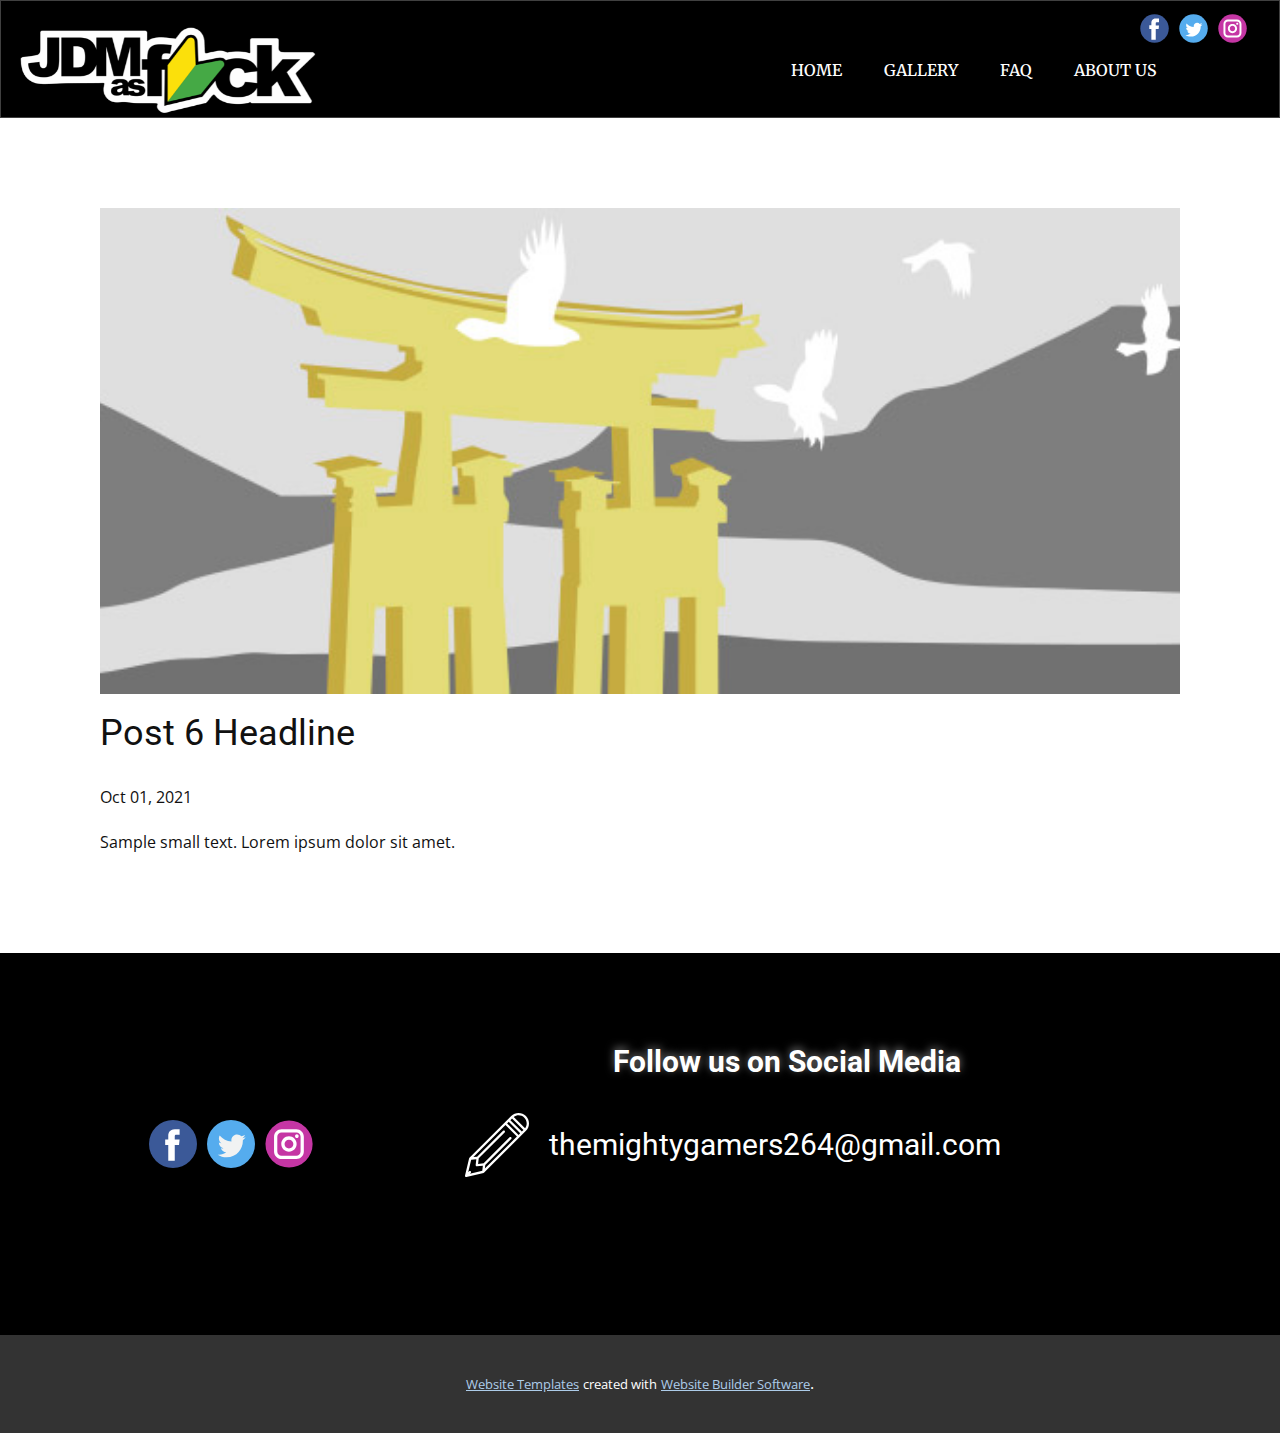
<file: blog/post-5.html>
<!doctype html>
<html style="font-size: 16px;"><head>
    <meta name="viewport" content="width=device-width, initial-scale=1.0">
    <meta charset="utf-8">
    <meta name="keywords" content="Post 1 Headline">
    <meta name="description" content="All the most popular jdm cars all aviable in our website.">
    <meta name="page_type" content="np-template-header-footer-from-plugin">
    <title>Post 6 Headline</title>
    <link rel="stylesheet" href="../nicepage.css" media="screen">
<link rel="stylesheet" href="../Post-Template.css" media="screen">
    <script class="u-script" type="text/javascript" src="../jquery.js" defer=""></script>
    <script class="u-script" type="text/javascript" src="../nicepage.js" defer=""></script>
    <meta name="generator" content="Nicepage 3.26.0, nicepage.com">
    <link id="u-theme-google-font" rel="stylesheet" href="https://fonts.googleapis.com/css?family=Roboto:100,100i,300,300i,400,400i,500,500i,700,700i,900,900i|Open+Sans:300,300i,400,400i,600,600i,700,700i,800,800i">
    <link id="u-page-google-font" rel="stylesheet" href="https://fonts.googleapis.com/css?family=Merriweather:300,300i,400,400i,700,700i,900,900i|Roboto:100,100i,300,300i,400,400i,500,500i,700,700i,900,900i">
    
    
    <script type="application/ld+json">{
		"@context": "http://schema.org",
		"@type": "Organization",
		"name": "Site1",
		"logo": "images/jdm-stickers-png-8.png",
		"sameAs": [
				"https://www.facebook.com/jdmlegendss/",
				"https://twitter.com/jdmlegendss",
				"https://www.instagram.com/jdmlengendss/",
				"https://www.facebook.com/jdmlegendss/",
				"https://twitter.com/jdmlegendss",
				"https://www.instagram.com/jdmlengendss/"
		]
}</script>
    <meta name="theme-color" content="#478ac9">
    <meta name="twitter:site" content="@">
    <meta name="twitter:card" content="summary_large_image">
    <meta name="twitter:title" content="Post Template">
    <meta name="twitter:description" content="Site1">
  </head>
  <body class="u-body"><header class="u-align-center-sm u-align-center-xs u-black u-border-1 u-border-grey-75 u-clearfix u-header u-header" id="sec-38d9"><div class="u-clearfix u-sheet u-sheet-1">
        <div class="u-social-icons u-spacing-10 u-social-icons-1">
          <a class="u-social-url" title="facebook" target="_blank" href="https://www.facebook.com/jdmlegendss/"><span class="u-icon u-social-facebook u-social-icon u-icon-1"><svg class="u-svg-link" preserveAspectRatio="xMidYMin slice" viewBox="0 0 112 112" style=""><use xmlns:xlink="http://www.w3.org/1999/xlink" xlink:href="#svg-8534"></use></svg><svg class="u-svg-content" viewBox="0 0 112 112" x="0" y="0" id="svg-8534"><circle fill="currentColor" cx="56.1" cy="56.1" r="55"></circle><path fill="#FFFFFF" d="M73.5,31.6h-9.1c-1.4,0-3.6,0.8-3.6,3.9v8.5h12.6L72,58.3H60.8v40.8H43.9V58.3h-8V43.9h8v-9.2
            c0-6.7,3.1-17,17-17h12.5v13.9H73.5z"></path></svg></span>
          </a>
          <a class="u-social-url" title="twitter" target="_blank" href="https://twitter.com/jdmlegendss"><span class="u-icon u-social-icon u-social-twitter u-icon-2"><svg class="u-svg-link" preserveAspectRatio="xMidYMin slice" viewBox="0 0 112 112" style=""><use xmlns:xlink="http://www.w3.org/1999/xlink" xlink:href="#svg-f80e"></use></svg><svg class="u-svg-content" viewBox="0 0 112 112" x="0" y="0" id="svg-f80e"><circle fill="currentColor" class="st0" cx="56.1" cy="56.1" r="55"></circle><path fill="#FFFFFF" d="M83.8,47.3c0,0.6,0,1.2,0,1.7c0,17.7-13.5,38.2-38.2,38.2C38,87.2,31,85,25,81.2c1,0.1,2.1,0.2,3.2,0.2
            c6.3,0,12.1-2.1,16.7-5.7c-5.9-0.1-10.8-4-12.5-9.3c0.8,0.2,1.7,0.2,2.5,0.2c1.2,0,2.4-0.2,3.5-0.5c-6.1-1.2-10.8-6.7-10.8-13.1
            c0-0.1,0-0.1,0-0.2c1.8,1,3.9,1.6,6.1,1.7c-3.6-2.4-6-6.5-6-11.2c0-2.5,0.7-4.8,1.8-6.7c6.6,8.1,16.5,13.5,27.6,14
            c-0.2-1-0.3-2-0.3-3.1c0-7.4,6-13.4,13.4-13.4c3.9,0,7.3,1.6,9.8,4.2c3.1-0.6,5.9-1.7,8.5-3.3c-1,3.1-3.1,5.8-5.9,7.4
            c2.7-0.3,5.3-1,7.7-2.1C88.7,43,86.4,45.4,83.8,47.3z"></path></svg></span>
          </a>
          <a class="u-social-url" title="instagram" target="_blank" href="https://www.instagram.com/jdmlengendss/"><span class="u-icon u-social-icon u-social-instagram u-icon-3"><svg class="u-svg-link" preserveAspectRatio="xMidYMin slice" viewBox="0 0 112 112" style=""><use xmlns:xlink="http://www.w3.org/1999/xlink" xlink:href="#svg-b22a"></use></svg><svg class="u-svg-content" viewBox="0 0 112 112" x="0" y="0" id="svg-b22a"><circle fill="currentColor" cx="56.1" cy="56.1" r="55"></circle><path fill="#FFFFFF" d="M55.9,38.2c-9.9,0-17.9,8-17.9,17.9C38,66,46,74,55.9,74c9.9,0,17.9-8,17.9-17.9C73.8,46.2,65.8,38.2,55.9,38.2
            z M55.9,66.4c-5.7,0-10.3-4.6-10.3-10.3c-0.1-5.7,4.6-10.3,10.3-10.3c5.7,0,10.3,4.6,10.3,10.3C66.2,61.8,61.6,66.4,55.9,66.4z"></path><path fill="#FFFFFF" d="M74.3,33.5c-2.3,0-4.2,1.9-4.2,4.2s1.9,4.2,4.2,4.2s4.2-1.9,4.2-4.2S76.6,33.5,74.3,33.5z"></path><path fill="#FFFFFF" d="M73.1,21.3H38.6c-9.7,0-17.5,7.9-17.5,17.5v34.5c0,9.7,7.9,17.6,17.5,17.6h34.5c9.7,0,17.5-7.9,17.5-17.5V38.8
            C90.6,29.1,82.7,21.3,73.1,21.3z M83,73.3c0,5.5-4.5,9.9-9.9,9.9H38.6c-5.5,0-9.9-4.5-9.9-9.9V38.8c0-5.5,4.5-9.9,9.9-9.9h34.5
            c5.5,0,9.9,4.5,9.9,9.9V73.3z"></path></svg></span>
          </a>
        </div>
        <nav class="u-align-left u-menu u-menu-dropdown u-offcanvas u-menu-1">
          <div class="menu-collapse u-custom-font u-font-merriweather" style="font-size: 1rem; letter-spacing: 0px; text-transform: uppercase; font-weight: 500;">
            <a class="u-black u-button-style u-custom-active-border-color u-custom-active-color u-custom-border u-custom-border-color u-custom-borders u-custom-color u-custom-hover-border-color u-custom-hover-color u-custom-left-right-menu-spacing u-custom-text-active-color u-custom-text-color u-custom-text-hover-color u-custom-top-bottom-menu-spacing u-nav-link u-text-white" href="#">
              <svg class="u-svg-link" preserveAspectRatio="xMidYMin slice" viewBox="0 0 302 302" style=""><use xmlns:xlink="http://www.w3.org/1999/xlink" xlink:href="#svg-8a8f"></use></svg>
              <svg xmlns="http://www.w3.org/2000/svg" xmlns:xlink="http://www.w3.org/1999/xlink" version="1.1" id="svg-8a8f" x="0px" y="0px" viewBox="0 0 302 302" style="enable-background:new 0 0 302 302;" xml:space="preserve" class="u-svg-content"><g><rect y="36" width="302" height="30"></rect><rect y="236" width="302" height="30"></rect><rect y="136" width="302" height="30"></rect>
</g><g></g><g></g><g></g><g></g><g></g><g></g><g></g><g></g><g></g><g></g><g></g><g></g><g></g><g></g><g></g></svg>
            </a>
          </div>
          <div class="u-custom-menu u-nav-container">
            <ul class="u-custom-font u-font-merriweather u-nav u-spacing-2 u-unstyled u-nav-1"><li class="u-nav-item"><a class="u-active-palette-1-base u-border-active-palette-1-base u-border-hover-palette-1-light-1 u-button-style u-hover-palette-1-light-1 u-nav-link u-text-active-white u-text-hover-white u-text-white" href="../Home.html" style="padding: 10px 20px;">Home</a>
</li><li class="u-nav-item"><a class="u-active-palette-1-base u-border-active-palette-1-base u-border-hover-palette-1-light-1 u-button-style u-hover-palette-1-light-1 u-nav-link u-text-active-white u-text-hover-white u-text-white" href="../Gallery.html" style="padding: 10px 20px;">Gallery</a>
</li><li class="u-nav-item"><a class="u-active-palette-1-base u-border-active-palette-1-base u-border-hover-palette-1-light-1 u-button-style u-hover-palette-1-light-1 u-nav-link u-text-active-white u-text-hover-white u-text-white" href="../Faq.html" style="padding: 10px 20px;">Faq</a>
</li><li class="u-nav-item"><a class="u-active-palette-1-base u-border-active-palette-1-base u-border-hover-palette-1-light-1 u-button-style u-hover-palette-1-light-1 u-nav-link u-text-active-white u-text-hover-white u-text-white" href="../About-Us.html" style="padding: 10px 20px;">About Us</a>
</li></ul>
          </div>
          <div class="u-custom-menu u-nav-container-collapse">
            <div class="u-align-center u-black u-container-style u-inner-container-layout u-opacity u-opacity-95 u-sidenav">
              <div class="u-inner-container-layout u-sidenav-overflow">
                <div class="u-menu-close"></div>
                <ul class="u-align-center u-nav u-popupmenu-items u-unstyled u-nav-2"><li class="u-nav-item"><a class="u-button-style u-nav-link" href="../Home.html" style="padding: 10px 20px;">Home</a>
</li><li class="u-nav-item"><a class="u-button-style u-nav-link" href="../Gallery.html" style="padding: 10px 20px;">Gallery</a>
</li><li class="u-nav-item"><a class="u-button-style u-nav-link" href="../Faq.html" style="padding: 10px 20px;">Faq</a>
</li><li class="u-nav-item"><a class="u-button-style u-nav-link" href="../About-Us.html" style="padding: 10px 20px;">About Us</a>
</li></ul>
              </div>
            </div>
            <div class="u-black u-menu-overlay u-opacity u-opacity-70"></div>
          </div>
        </nav>
        <a href="../Home.html" data-page-id="557713493" class="u-image u-logo u-image-1" data-image-width="500" data-image-height="153" title="Home" data-animation-name="zoomIn" data-animation-duration="1000" data-animation-delay="0" data-animation-direction="">
          <img src="../images/jdm-stickers-png-8.png" class="u-logo-image u-logo-image-1">
        </a>
      </div></header>
    <section class="u-align-center u-clearfix u-section-1" id="sec-d7bc">
      <div class="u-clearfix u-sheet u-valign-middle-md u-valign-middle-sm u-valign-middle-xs u-sheet-1"><!--post_details--><!--post_details_options_json--><!--{"source":""}--><!--/post_details_options_json--><!--blog_post-->
        <div class="u-container-style u-expanded-width u-post-details u-post-details-1">
          <div class="u-container-layout u-valign-middle u-container-layout-1"><!--blog_post_image-->
            <img alt="" class="u-blog-control u-expanded-width u-image u-image-default u-image-1" src="[data-uri]"><!--/blog_post_image--><!--blog_post_header-->
            <h2 class="u-blog-control u-text u-text-1">Post 6 Headline</h2><!--/blog_post_header--><!--blog_post_metadata-->
            <div class="u-blog-control u-metadata u-metadata-1"><!--blog_post_metadata_date-->
              <span class="u-meta-date u-meta-icon">Oct 01, 2021</span><!--/blog_post_metadata_date--><!--blog_post_metadata_category-->
              <!--/blog_post_metadata_category--><!--blog_post_metadata_comments-->
              <!--/blog_post_metadata_comments-->
            </div><!--/blog_post_metadata--><!--blog_post_content-->
            <div class="u-align-justify u-blog-control u-post-content u-text u-text-2 fr-view">
  Sample small text. Lorem ipsum dolor sit amet.
  </div><!--/blog_post_content-->
          </div>
        </div><!--/blog_post--><!--/post_details-->
      </div>
    </section>
    
    
    <footer class="u-align-center u-black u-clearfix u-footer u-footer" id="sec-bb91"><div class="u-align-left u-clearfix u-sheet u-sheet-1">
        <div class="u-clearfix u-layout-wrap u-layout-wrap-1">
          <div class="u-gutter-0 u-layout">
            <div class="u-layout-row">
              <div class="u-align-center u-container-style u-layout-cell u-left-cell u-size-19 u-layout-cell-1">
                <div class="u-container-layout u-valign-middle u-container-layout-1">
                  <div class="u-social-icons u-spacing-10 u-social-icons-1">
                    <a class="u-social-url" title="facebook" target="_blank" href="https://www.facebook.com/jdmlegendss/"><span class="u-icon u-social-facebook u-social-icon u-icon-1"><svg class="u-svg-link" preserveAspectRatio="xMidYMin slice" viewBox="0 0 112.196 112.196" style=""><use xmlns:xlink="http://www.w3.org/1999/xlink" xlink:href="#svg-194c"></use></svg><svg class="u-svg-content" viewBox="0 0 112.196 112.196" x="0px" y="0px" id="svg-194c" style="enable-background:new 0 0 112.196 112.196;"><g><circle style="fill:currentColor;" cx="56.098" cy="56.098" r="56.098"></circle><path style="fill:#FFFFFF;" d="M70.201,58.294h-10.01v36.672H45.025V58.294h-7.213V45.406h7.213v-8.34   c0-5.964,2.833-15.303,15.301-15.303L71.56,21.81v12.51h-8.151c-1.337,0-3.217,0.668-3.217,3.513v7.585h11.334L70.201,58.294z"></path>
</g></svg></span>
                    </a>
                    <a class="u-social-url" title="twitter" target="_blank" href="https://twitter.com/jdmlegendss"><span class="u-icon u-social-icon u-social-twitter u-icon-2"><svg class="u-svg-link" preserveAspectRatio="xMidYMin slice" viewBox="0 0 112.197 112.197" style=""><use xmlns:xlink="http://www.w3.org/1999/xlink" xlink:href="#svg-037f"></use></svg><svg class="u-svg-content" viewBox="0 0 112.197 112.197" x="0px" y="0px" id="svg-037f" style="enable-background:new 0 0 112.197 112.197;"><g><circle style="fill:#55ACEE;" cx="56.099" cy="56.098" r="56.098"></circle><g><path style="fill:#F1F2F2;" d="M90.461,40.316c-2.404,1.066-4.99,1.787-7.702,2.109c2.769-1.659,4.894-4.284,5.897-7.417    c-2.591,1.537-5.462,2.652-8.515,3.253c-2.446-2.605-5.931-4.233-9.79-4.233c-7.404,0-13.409,6.005-13.409,13.409    c0,1.051,0.119,2.074,0.349,3.056c-11.144-0.559-21.025-5.897-27.639-14.012c-1.154,1.98-1.816,4.285-1.816,6.742    c0,4.651,2.369,8.757,5.965,11.161c-2.197-0.069-4.266-0.672-6.073-1.679c-0.001,0.057-0.001,0.114-0.001,0.17    c0,6.497,4.624,11.916,10.757,13.147c-1.124,0.308-2.311,0.471-3.532,0.471c-0.866,0-1.705-0.083-2.523-0.239    c1.706,5.326,6.657,9.203,12.526,9.312c-4.59,3.597-10.371,5.74-16.655,5.74c-1.08,0-2.15-0.063-3.197-0.188    c5.931,3.806,12.981,6.025,20.553,6.025c24.664,0,38.152-20.432,38.152-38.153c0-0.581-0.013-1.16-0.039-1.734    C86.391,45.366,88.664,43.005,90.461,40.316L90.461,40.316z"></path>
</g>
</g></svg></span>
                    </a>
                    <a class="u-social-url" target="_blank" title="Instagram" href="https://www.instagram.com/jdmlengendss/"><span class="u-icon u-social-icon u-social-instagram u-icon-3"><svg class="u-svg-link" preserveAspectRatio="xMidYMin slice" viewBox="0 0 112 112" style=""><use xmlns:xlink="http://www.w3.org/1999/xlink" xlink:href="#svg-7eb4"></use></svg><svg class="u-svg-content" viewBox="0 0 112 112" x="0" y="0" id="svg-7eb4"><circle fill="currentColor" cx="56.1" cy="56.1" r="55"></circle><path fill="#FFFFFF" d="M55.9,38.2c-9.9,0-17.9,8-17.9,17.9C38,66,46,74,55.9,74c9.9,0,17.9-8,17.9-17.9C73.8,46.2,65.8,38.2,55.9,38.2
            z M55.9,66.4c-5.7,0-10.3-4.6-10.3-10.3c-0.1-5.7,4.6-10.3,10.3-10.3c5.7,0,10.3,4.6,10.3,10.3C66.2,61.8,61.6,66.4,55.9,66.4z"></path><path fill="#FFFFFF" d="M74.3,33.5c-2.3,0-4.2,1.9-4.2,4.2s1.9,4.2,4.2,4.2s4.2-1.9,4.2-4.2S76.6,33.5,74.3,33.5z"></path><path fill="#FFFFFF" d="M73.1,21.3H38.6c-9.7,0-17.5,7.9-17.5,17.5v34.5c0,9.7,7.9,17.6,17.5,17.6h34.5c9.7,0,17.5-7.9,17.5-17.5V38.8
            C90.6,29.1,82.7,21.3,73.1,21.3z M83,73.3c0,5.5-4.5,9.9-9.9,9.9H38.6c-5.5,0-9.9-4.5-9.9-9.9V38.8c0-5.5,4.5-9.9,9.9-9.9h34.5
            c5.5,0,9.9,4.5,9.9,9.9V73.3z"></path></svg></span>
                    </a>
                  </div>
                </div>
              </div>
              <div class="u-align-center-sm u-align-center-xs u-align-left-lg u-align-left-md u-align-left-xl u-container-style u-layout-cell u-right-cell u-size-41 u-layout-cell-2">
                <div class="u-container-layout u-container-layout-2">
                  <h3 class="u-text u-text-default u-text-1">Follow us on Social Media</h3>
                  <h3 class="u-text u-text-2">&nbsp;themightygamers264@gmail.com</h3><span class="u-icon u-icon-circle u-icon-4"><svg class="u-svg-link" preserveAspectRatio="xMidYMin slice" viewBox="0 0 55.25 55.25" style=""><use xmlns:xlink="http://www.w3.org/1999/xlink" xlink:href="#svg-c931"></use></svg><svg class="u-svg-content" viewBox="0 0 55.25 55.25" x="0px" y="0px" id="svg-c931" style="enable-background:new 0 0 55.25 55.25;"><path d="M52.618,2.631c-3.51-3.508-9.219-3.508-12.729,0L3.827,38.693C3.81,38.71,3.8,38.731,3.785,38.749
	c-0.021,0.024-0.039,0.05-0.058,0.076c-0.053,0.074-0.094,0.153-0.125,0.239c-0.009,0.026-0.022,0.049-0.029,0.075
	c-0.003,0.01-0.009,0.02-0.012,0.03l-3.535,14.85c-0.016,0.067-0.02,0.135-0.022,0.202C0.004,54.234,0,54.246,0,54.259
	c0.001,0.114,0.026,0.225,0.065,0.332c0.009,0.025,0.019,0.047,0.03,0.071c0.049,0.107,0.11,0.21,0.196,0.296
	c0.095,0.095,0.207,0.168,0.328,0.218c0.121,0.05,0.25,0.075,0.379,0.075c0.077,0,0.155-0.009,0.231-0.027l14.85-3.535
	c0.027-0.006,0.051-0.021,0.077-0.03c0.034-0.011,0.066-0.024,0.099-0.039c0.072-0.033,0.139-0.074,0.201-0.123
	c0.024-0.019,0.049-0.033,0.072-0.054c0.008-0.008,0.018-0.012,0.026-0.02l36.063-36.063C56.127,11.85,56.127,6.14,52.618,2.631z
	 M51.204,4.045c2.488,2.489,2.7,6.397,0.65,9.137l-9.787-9.787C44.808,1.345,48.716,1.557,51.204,4.045z M46.254,18.895l-9.9-9.9
	l1.414-1.414l9.9,9.9L46.254,18.895z M4.961,50.288c-0.391-0.391-1.023-0.391-1.414,0L2.79,51.045l2.554-10.728l4.422-0.491
	l-0.569,5.122c-0.004,0.038,0.01,0.073,0.01,0.11c0,0.038-0.014,0.072-0.01,0.11c0.004,0.033,0.021,0.06,0.028,0.092
	c0.012,0.058,0.029,0.111,0.05,0.165c0.026,0.065,0.057,0.124,0.095,0.181c0.031,0.046,0.062,0.087,0.1,0.127
	c0.048,0.051,0.1,0.094,0.157,0.134c0.045,0.031,0.088,0.06,0.138,0.084C9.831,45.982,9.9,46,9.972,46.017
	c0.038,0.009,0.069,0.03,0.108,0.035c0.036,0.004,0.072,0.006,0.109,0.006c0,0,0.001,0,0.001,0c0,0,0.001,0,0.001,0h0.001
	c0,0,0.001,0,0.001,0c0.036,0,0.073-0.002,0.109-0.006l5.122-0.569l-0.491,4.422L4.204,52.459l0.757-0.757
	C5.351,51.312,5.351,50.679,4.961,50.288z M17.511,44.809L39.889,22.43c0.391-0.391,0.391-1.023,0-1.414s-1.023-0.391-1.414,0
	L16.097,43.395l-4.773,0.53l0.53-4.773l22.38-22.378c0.391-0.391,0.391-1.023,0-1.414s-1.023-0.391-1.414,0L10.44,37.738
	l-3.183,0.354L34.94,10.409l9.9,9.9L17.157,47.992L17.511,44.809z M49.082,16.067l-9.9-9.9l1.415-1.415l9.9,9.9L49.082,16.067z"></path></svg></span>
                </div>
              </div>
            </div>
          </div>
        </div>
      </div></footer>
    <section class="u-backlink u-clearfix u-grey-80">
      <a class="u-link" href="https://nicepage.com/website-templates" target="_blank">
        <span>Website Templates</span>
      </a>
      <p class="u-text">
        <span>created with</span>
      </p>
      <a class="u-link" href="https://nicepage.com/" target="_blank">
        <span>Website Builder Software</span>
      </a>. 
    </section>
  
</body></html>
</file>
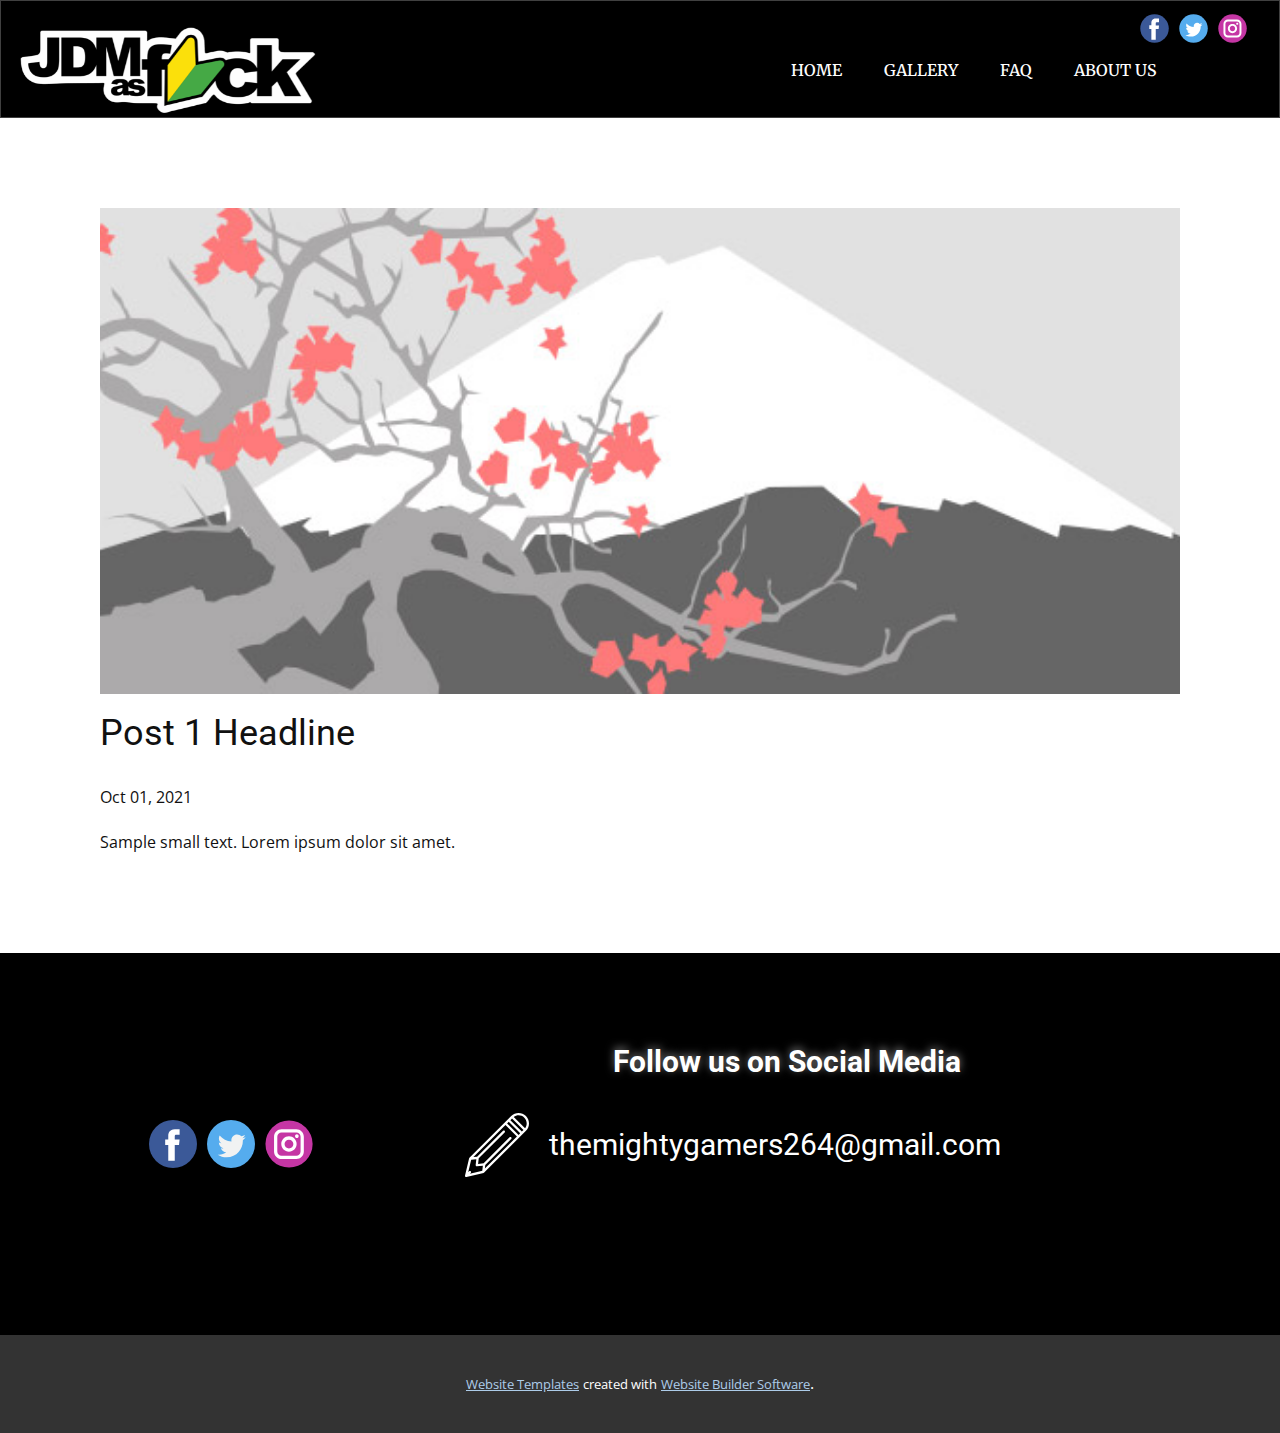
<file: blog/post.html>
<!doctype html>
<html style="font-size: 16px;"><head>
    <meta name="viewport" content="width=device-width, initial-scale=1.0">
    <meta charset="utf-8">
    <meta name="keywords" content="Post 1 Headline">
    <meta name="description" content="All the most popular jdm cars all aviable in our website.">
    <meta name="page_type" content="np-template-header-footer-from-plugin">
    <title>Post 1 Headline</title>
    <link rel="stylesheet" href="../nicepage.css" media="screen">
<link rel="stylesheet" href="../Post-Template.css" media="screen">
    <script class="u-script" type="text/javascript" src="../jquery.js" defer=""></script>
    <script class="u-script" type="text/javascript" src="../nicepage.js" defer=""></script>
    <meta name="generator" content="Nicepage 3.26.0, nicepage.com">
    <link id="u-theme-google-font" rel="stylesheet" href="https://fonts.googleapis.com/css?family=Roboto:100,100i,300,300i,400,400i,500,500i,700,700i,900,900i|Open+Sans:300,300i,400,400i,600,600i,700,700i,800,800i">
    <link id="u-page-google-font" rel="stylesheet" href="https://fonts.googleapis.com/css?family=Merriweather:300,300i,400,400i,700,700i,900,900i|Roboto:100,100i,300,300i,400,400i,500,500i,700,700i,900,900i">
    
    
    <script type="application/ld+json">{
		"@context": "http://schema.org",
		"@type": "Organization",
		"name": "Site1",
		"logo": "images/jdm-stickers-png-8.png",
		"sameAs": [
				"https://www.facebook.com/jdmlegendss/",
				"https://twitter.com/jdmlegendss",
				"https://www.instagram.com/jdmlengendss/",
				"https://www.facebook.com/jdmlegendss/",
				"https://twitter.com/jdmlegendss",
				"https://www.instagram.com/jdmlengendss/"
		]
}</script>
    <meta name="theme-color" content="#478ac9">
    <meta name="twitter:site" content="@">
    <meta name="twitter:card" content="summary_large_image">
    <meta name="twitter:title" content="Post Template">
    <meta name="twitter:description" content="Site1">
  </head>
  <body class="u-body"><header class="u-align-center-sm u-align-center-xs u-black u-border-1 u-border-grey-75 u-clearfix u-header u-header" id="sec-38d9"><div class="u-clearfix u-sheet u-sheet-1">
        <div class="u-social-icons u-spacing-10 u-social-icons-1">
          <a class="u-social-url" title="facebook" target="_blank" href="https://www.facebook.com/jdmlegendss/"><span class="u-icon u-social-facebook u-social-icon u-icon-1"><svg class="u-svg-link" preserveAspectRatio="xMidYMin slice" viewBox="0 0 112 112" style=""><use xmlns:xlink="http://www.w3.org/1999/xlink" xlink:href="#svg-8534"></use></svg><svg class="u-svg-content" viewBox="0 0 112 112" x="0" y="0" id="svg-8534"><circle fill="currentColor" cx="56.1" cy="56.1" r="55"></circle><path fill="#FFFFFF" d="M73.5,31.6h-9.1c-1.4,0-3.6,0.8-3.6,3.9v8.5h12.6L72,58.3H60.8v40.8H43.9V58.3h-8V43.9h8v-9.2
            c0-6.7,3.1-17,17-17h12.5v13.9H73.5z"></path></svg></span>
          </a>
          <a class="u-social-url" title="twitter" target="_blank" href="https://twitter.com/jdmlegendss"><span class="u-icon u-social-icon u-social-twitter u-icon-2"><svg class="u-svg-link" preserveAspectRatio="xMidYMin slice" viewBox="0 0 112 112" style=""><use xmlns:xlink="http://www.w3.org/1999/xlink" xlink:href="#svg-f80e"></use></svg><svg class="u-svg-content" viewBox="0 0 112 112" x="0" y="0" id="svg-f80e"><circle fill="currentColor" class="st0" cx="56.1" cy="56.1" r="55"></circle><path fill="#FFFFFF" d="M83.8,47.3c0,0.6,0,1.2,0,1.7c0,17.7-13.5,38.2-38.2,38.2C38,87.2,31,85,25,81.2c1,0.1,2.1,0.2,3.2,0.2
            c6.3,0,12.1-2.1,16.7-5.7c-5.9-0.1-10.8-4-12.5-9.3c0.8,0.2,1.7,0.2,2.5,0.2c1.2,0,2.4-0.2,3.5-0.5c-6.1-1.2-10.8-6.7-10.8-13.1
            c0-0.1,0-0.1,0-0.2c1.8,1,3.9,1.6,6.1,1.7c-3.6-2.4-6-6.5-6-11.2c0-2.5,0.7-4.8,1.8-6.7c6.6,8.1,16.5,13.5,27.6,14
            c-0.2-1-0.3-2-0.3-3.1c0-7.4,6-13.4,13.4-13.4c3.9,0,7.3,1.6,9.8,4.2c3.1-0.6,5.9-1.7,8.5-3.3c-1,3.1-3.1,5.8-5.9,7.4
            c2.7-0.3,5.3-1,7.7-2.1C88.7,43,86.4,45.4,83.8,47.3z"></path></svg></span>
          </a>
          <a class="u-social-url" title="instagram" target="_blank" href="https://www.instagram.com/jdmlengendss/"><span class="u-icon u-social-icon u-social-instagram u-icon-3"><svg class="u-svg-link" preserveAspectRatio="xMidYMin slice" viewBox="0 0 112 112" style=""><use xmlns:xlink="http://www.w3.org/1999/xlink" xlink:href="#svg-b22a"></use></svg><svg class="u-svg-content" viewBox="0 0 112 112" x="0" y="0" id="svg-b22a"><circle fill="currentColor" cx="56.1" cy="56.1" r="55"></circle><path fill="#FFFFFF" d="M55.9,38.2c-9.9,0-17.9,8-17.9,17.9C38,66,46,74,55.9,74c9.9,0,17.9-8,17.9-17.9C73.8,46.2,65.8,38.2,55.9,38.2
            z M55.9,66.4c-5.7,0-10.3-4.6-10.3-10.3c-0.1-5.7,4.6-10.3,10.3-10.3c5.7,0,10.3,4.6,10.3,10.3C66.2,61.8,61.6,66.4,55.9,66.4z"></path><path fill="#FFFFFF" d="M74.3,33.5c-2.3,0-4.2,1.9-4.2,4.2s1.9,4.2,4.2,4.2s4.2-1.9,4.2-4.2S76.6,33.5,74.3,33.5z"></path><path fill="#FFFFFF" d="M73.1,21.3H38.6c-9.7,0-17.5,7.9-17.5,17.5v34.5c0,9.7,7.9,17.6,17.5,17.6h34.5c9.7,0,17.5-7.9,17.5-17.5V38.8
            C90.6,29.1,82.7,21.3,73.1,21.3z M83,73.3c0,5.5-4.5,9.9-9.9,9.9H38.6c-5.5,0-9.9-4.5-9.9-9.9V38.8c0-5.5,4.5-9.9,9.9-9.9h34.5
            c5.5,0,9.9,4.5,9.9,9.9V73.3z"></path></svg></span>
          </a>
        </div>
        <nav class="u-align-left u-menu u-menu-dropdown u-offcanvas u-menu-1">
          <div class="menu-collapse u-custom-font u-font-merriweather" style="font-size: 1rem; letter-spacing: 0px; text-transform: uppercase; font-weight: 500;">
            <a class="u-black u-button-style u-custom-active-border-color u-custom-active-color u-custom-border u-custom-border-color u-custom-borders u-custom-color u-custom-hover-border-color u-custom-hover-color u-custom-left-right-menu-spacing u-custom-text-active-color u-custom-text-color u-custom-text-hover-color u-custom-top-bottom-menu-spacing u-nav-link u-text-white" href="#">
              <svg class="u-svg-link" preserveAspectRatio="xMidYMin slice" viewBox="0 0 302 302" style=""><use xmlns:xlink="http://www.w3.org/1999/xlink" xlink:href="#svg-8a8f"></use></svg>
              <svg xmlns="http://www.w3.org/2000/svg" xmlns:xlink="http://www.w3.org/1999/xlink" version="1.1" id="svg-8a8f" x="0px" y="0px" viewBox="0 0 302 302" style="enable-background:new 0 0 302 302;" xml:space="preserve" class="u-svg-content"><g><rect y="36" width="302" height="30"></rect><rect y="236" width="302" height="30"></rect><rect y="136" width="302" height="30"></rect>
</g><g></g><g></g><g></g><g></g><g></g><g></g><g></g><g></g><g></g><g></g><g></g><g></g><g></g><g></g><g></g></svg>
            </a>
          </div>
          <div class="u-custom-menu u-nav-container">
            <ul class="u-custom-font u-font-merriweather u-nav u-spacing-2 u-unstyled u-nav-1"><li class="u-nav-item"><a class="u-active-palette-1-base u-border-active-palette-1-base u-border-hover-palette-1-light-1 u-button-style u-hover-palette-1-light-1 u-nav-link u-text-active-white u-text-hover-white u-text-white" href="../Home.html" style="padding: 10px 20px;">Home</a>
</li><li class="u-nav-item"><a class="u-active-palette-1-base u-border-active-palette-1-base u-border-hover-palette-1-light-1 u-button-style u-hover-palette-1-light-1 u-nav-link u-text-active-white u-text-hover-white u-text-white" href="../Gallery.html" style="padding: 10px 20px;">Gallery</a>
</li><li class="u-nav-item"><a class="u-active-palette-1-base u-border-active-palette-1-base u-border-hover-palette-1-light-1 u-button-style u-hover-palette-1-light-1 u-nav-link u-text-active-white u-text-hover-white u-text-white" href="../Faq.html" style="padding: 10px 20px;">Faq</a>
</li><li class="u-nav-item"><a class="u-active-palette-1-base u-border-active-palette-1-base u-border-hover-palette-1-light-1 u-button-style u-hover-palette-1-light-1 u-nav-link u-text-active-white u-text-hover-white u-text-white" href="../About-Us.html" style="padding: 10px 20px;">About Us</a>
</li></ul>
          </div>
          <div class="u-custom-menu u-nav-container-collapse">
            <div class="u-align-center u-black u-container-style u-inner-container-layout u-opacity u-opacity-95 u-sidenav">
              <div class="u-inner-container-layout u-sidenav-overflow">
                <div class="u-menu-close"></div>
                <ul class="u-align-center u-nav u-popupmenu-items u-unstyled u-nav-2"><li class="u-nav-item"><a class="u-button-style u-nav-link" href="../Home.html" style="padding: 10px 20px;">Home</a>
</li><li class="u-nav-item"><a class="u-button-style u-nav-link" href="../Gallery.html" style="padding: 10px 20px;">Gallery</a>
</li><li class="u-nav-item"><a class="u-button-style u-nav-link" href="../Faq.html" style="padding: 10px 20px;">Faq</a>
</li><li class="u-nav-item"><a class="u-button-style u-nav-link" href="../About-Us.html" style="padding: 10px 20px;">About Us</a>
</li></ul>
              </div>
            </div>
            <div class="u-black u-menu-overlay u-opacity u-opacity-70"></div>
          </div>
        </nav>
        <a href="../Home.html" data-page-id="557713493" class="u-image u-logo u-image-1" data-image-width="500" data-image-height="153" title="Home" data-animation-name="zoomIn" data-animation-duration="1000" data-animation-delay="0" data-animation-direction="">
          <img src="../images/jdm-stickers-png-8.png" class="u-logo-image u-logo-image-1">
        </a>
      </div></header>
    <section class="u-align-center u-clearfix u-section-1" id="sec-d7bc">
      <div class="u-clearfix u-sheet u-valign-middle-md u-valign-middle-sm u-valign-middle-xs u-sheet-1"><!--post_details--><!--post_details_options_json--><!--{"source":""}--><!--/post_details_options_json--><!--blog_post-->
        <div class="u-container-style u-expanded-width u-post-details u-post-details-1">
          <div class="u-container-layout u-valign-middle u-container-layout-1"><!--blog_post_image-->
            <img alt="" class="u-blog-control u-expanded-width u-image u-image-default u-image-1" src="[data-uri]"><!--/blog_post_image--><!--blog_post_header-->
            <h2 class="u-blog-control u-text u-text-1">Post 1 Headline</h2><!--/blog_post_header--><!--blog_post_metadata-->
            <div class="u-blog-control u-metadata u-metadata-1"><!--blog_post_metadata_date-->
              <span class="u-meta-date u-meta-icon">Oct 01, 2021</span><!--/blog_post_metadata_date--><!--blog_post_metadata_category-->
              <!--/blog_post_metadata_category--><!--blog_post_metadata_comments-->
              <!--/blog_post_metadata_comments-->
            </div><!--/blog_post_metadata--><!--blog_post_content-->
            <div class="u-align-justify u-blog-control u-post-content u-text u-text-2 fr-view">
  Sample small text. Lorem ipsum dolor sit amet.
  </div><!--/blog_post_content-->
          </div>
        </div><!--/blog_post--><!--/post_details-->
      </div>
    </section>
    
    
    <footer class="u-align-center u-black u-clearfix u-footer u-footer" id="sec-bb91"><div class="u-align-left u-clearfix u-sheet u-sheet-1">
        <div class="u-clearfix u-layout-wrap u-layout-wrap-1">
          <div class="u-gutter-0 u-layout">
            <div class="u-layout-row">
              <div class="u-align-center u-container-style u-layout-cell u-left-cell u-size-19 u-layout-cell-1">
                <div class="u-container-layout u-valign-middle u-container-layout-1">
                  <div class="u-social-icons u-spacing-10 u-social-icons-1">
                    <a class="u-social-url" title="facebook" target="_blank" href="https://www.facebook.com/jdmlegendss/"><span class="u-icon u-social-facebook u-social-icon u-icon-1"><svg class="u-svg-link" preserveAspectRatio="xMidYMin slice" viewBox="0 0 112.196 112.196" style=""><use xmlns:xlink="http://www.w3.org/1999/xlink" xlink:href="#svg-194c"></use></svg><svg class="u-svg-content" viewBox="0 0 112.196 112.196" x="0px" y="0px" id="svg-194c" style="enable-background:new 0 0 112.196 112.196;"><g><circle style="fill:currentColor;" cx="56.098" cy="56.098" r="56.098"></circle><path style="fill:#FFFFFF;" d="M70.201,58.294h-10.01v36.672H45.025V58.294h-7.213V45.406h7.213v-8.34   c0-5.964,2.833-15.303,15.301-15.303L71.56,21.81v12.51h-8.151c-1.337,0-3.217,0.668-3.217,3.513v7.585h11.334L70.201,58.294z"></path>
</g></svg></span>
                    </a>
                    <a class="u-social-url" title="twitter" target="_blank" href="https://twitter.com/jdmlegendss"><span class="u-icon u-social-icon u-social-twitter u-icon-2"><svg class="u-svg-link" preserveAspectRatio="xMidYMin slice" viewBox="0 0 112.197 112.197" style=""><use xmlns:xlink="http://www.w3.org/1999/xlink" xlink:href="#svg-037f"></use></svg><svg class="u-svg-content" viewBox="0 0 112.197 112.197" x="0px" y="0px" id="svg-037f" style="enable-background:new 0 0 112.197 112.197;"><g><circle style="fill:#55ACEE;" cx="56.099" cy="56.098" r="56.098"></circle><g><path style="fill:#F1F2F2;" d="M90.461,40.316c-2.404,1.066-4.99,1.787-7.702,2.109c2.769-1.659,4.894-4.284,5.897-7.417    c-2.591,1.537-5.462,2.652-8.515,3.253c-2.446-2.605-5.931-4.233-9.79-4.233c-7.404,0-13.409,6.005-13.409,13.409    c0,1.051,0.119,2.074,0.349,3.056c-11.144-0.559-21.025-5.897-27.639-14.012c-1.154,1.98-1.816,4.285-1.816,6.742    c0,4.651,2.369,8.757,5.965,11.161c-2.197-0.069-4.266-0.672-6.073-1.679c-0.001,0.057-0.001,0.114-0.001,0.17    c0,6.497,4.624,11.916,10.757,13.147c-1.124,0.308-2.311,0.471-3.532,0.471c-0.866,0-1.705-0.083-2.523-0.239    c1.706,5.326,6.657,9.203,12.526,9.312c-4.59,3.597-10.371,5.74-16.655,5.74c-1.08,0-2.15-0.063-3.197-0.188    c5.931,3.806,12.981,6.025,20.553,6.025c24.664,0,38.152-20.432,38.152-38.153c0-0.581-0.013-1.16-0.039-1.734    C86.391,45.366,88.664,43.005,90.461,40.316L90.461,40.316z"></path>
</g>
</g></svg></span>
                    </a>
                    <a class="u-social-url" target="_blank" title="Instagram" href="https://www.instagram.com/jdmlengendss/"><span class="u-icon u-social-icon u-social-instagram u-icon-3"><svg class="u-svg-link" preserveAspectRatio="xMidYMin slice" viewBox="0 0 112 112" style=""><use xmlns:xlink="http://www.w3.org/1999/xlink" xlink:href="#svg-7eb4"></use></svg><svg class="u-svg-content" viewBox="0 0 112 112" x="0" y="0" id="svg-7eb4"><circle fill="currentColor" cx="56.1" cy="56.1" r="55"></circle><path fill="#FFFFFF" d="M55.9,38.2c-9.9,0-17.9,8-17.9,17.9C38,66,46,74,55.9,74c9.9,0,17.9-8,17.9-17.9C73.8,46.2,65.8,38.2,55.9,38.2
            z M55.9,66.4c-5.7,0-10.3-4.6-10.3-10.3c-0.1-5.7,4.6-10.3,10.3-10.3c5.7,0,10.3,4.6,10.3,10.3C66.2,61.8,61.6,66.4,55.9,66.4z"></path><path fill="#FFFFFF" d="M74.3,33.5c-2.3,0-4.2,1.9-4.2,4.2s1.9,4.2,4.2,4.2s4.2-1.9,4.2-4.2S76.6,33.5,74.3,33.5z"></path><path fill="#FFFFFF" d="M73.1,21.3H38.6c-9.7,0-17.5,7.9-17.5,17.5v34.5c0,9.7,7.9,17.6,17.5,17.6h34.5c9.7,0,17.5-7.9,17.5-17.5V38.8
            C90.6,29.1,82.7,21.3,73.1,21.3z M83,73.3c0,5.5-4.5,9.9-9.9,9.9H38.6c-5.5,0-9.9-4.5-9.9-9.9V38.8c0-5.5,4.5-9.9,9.9-9.9h34.5
            c5.5,0,9.9,4.5,9.9,9.9V73.3z"></path></svg></span>
                    </a>
                  </div>
                </div>
              </div>
              <div class="u-align-center-sm u-align-center-xs u-align-left-lg u-align-left-md u-align-left-xl u-container-style u-layout-cell u-right-cell u-size-41 u-layout-cell-2">
                <div class="u-container-layout u-container-layout-2">
                  <h3 class="u-text u-text-default u-text-1">Follow us on Social Media</h3>
                  <h3 class="u-text u-text-2">&nbsp;themightygamers264@gmail.com</h3><span class="u-icon u-icon-circle u-icon-4"><svg class="u-svg-link" preserveAspectRatio="xMidYMin slice" viewBox="0 0 55.25 55.25" style=""><use xmlns:xlink="http://www.w3.org/1999/xlink" xlink:href="#svg-c931"></use></svg><svg class="u-svg-content" viewBox="0 0 55.25 55.25" x="0px" y="0px" id="svg-c931" style="enable-background:new 0 0 55.25 55.25;"><path d="M52.618,2.631c-3.51-3.508-9.219-3.508-12.729,0L3.827,38.693C3.81,38.71,3.8,38.731,3.785,38.749
	c-0.021,0.024-0.039,0.05-0.058,0.076c-0.053,0.074-0.094,0.153-0.125,0.239c-0.009,0.026-0.022,0.049-0.029,0.075
	c-0.003,0.01-0.009,0.02-0.012,0.03l-3.535,14.85c-0.016,0.067-0.02,0.135-0.022,0.202C0.004,54.234,0,54.246,0,54.259
	c0.001,0.114,0.026,0.225,0.065,0.332c0.009,0.025,0.019,0.047,0.03,0.071c0.049,0.107,0.11,0.21,0.196,0.296
	c0.095,0.095,0.207,0.168,0.328,0.218c0.121,0.05,0.25,0.075,0.379,0.075c0.077,0,0.155-0.009,0.231-0.027l14.85-3.535
	c0.027-0.006,0.051-0.021,0.077-0.03c0.034-0.011,0.066-0.024,0.099-0.039c0.072-0.033,0.139-0.074,0.201-0.123
	c0.024-0.019,0.049-0.033,0.072-0.054c0.008-0.008,0.018-0.012,0.026-0.02l36.063-36.063C56.127,11.85,56.127,6.14,52.618,2.631z
	 M51.204,4.045c2.488,2.489,2.7,6.397,0.65,9.137l-9.787-9.787C44.808,1.345,48.716,1.557,51.204,4.045z M46.254,18.895l-9.9-9.9
	l1.414-1.414l9.9,9.9L46.254,18.895z M4.961,50.288c-0.391-0.391-1.023-0.391-1.414,0L2.79,51.045l2.554-10.728l4.422-0.491
	l-0.569,5.122c-0.004,0.038,0.01,0.073,0.01,0.11c0,0.038-0.014,0.072-0.01,0.11c0.004,0.033,0.021,0.06,0.028,0.092
	c0.012,0.058,0.029,0.111,0.05,0.165c0.026,0.065,0.057,0.124,0.095,0.181c0.031,0.046,0.062,0.087,0.1,0.127
	c0.048,0.051,0.1,0.094,0.157,0.134c0.045,0.031,0.088,0.06,0.138,0.084C9.831,45.982,9.9,46,9.972,46.017
	c0.038,0.009,0.069,0.03,0.108,0.035c0.036,0.004,0.072,0.006,0.109,0.006c0,0,0.001,0,0.001,0c0,0,0.001,0,0.001,0h0.001
	c0,0,0.001,0,0.001,0c0.036,0,0.073-0.002,0.109-0.006l5.122-0.569l-0.491,4.422L4.204,52.459l0.757-0.757
	C5.351,51.312,5.351,50.679,4.961,50.288z M17.511,44.809L39.889,22.43c0.391-0.391,0.391-1.023,0-1.414s-1.023-0.391-1.414,0
	L16.097,43.395l-4.773,0.53l0.53-4.773l22.38-22.378c0.391-0.391,0.391-1.023,0-1.414s-1.023-0.391-1.414,0L10.44,37.738
	l-3.183,0.354L34.94,10.409l9.9,9.9L17.157,47.992L17.511,44.809z M49.082,16.067l-9.9-9.9l1.415-1.415l9.9,9.9L49.082,16.067z"></path></svg></span>
                </div>
              </div>
            </div>
          </div>
        </div>
      </div></footer>
    <section class="u-backlink u-clearfix u-grey-80">
      <a class="u-link" href="https://nicepage.com/website-templates" target="_blank">
        <span>Website Templates</span>
      </a>
      <p class="u-text">
        <span>created with</span>
      </p>
      <a class="u-link" href="https://nicepage.com/" target="_blank">
        <span>Website Builder Software</span>
      </a>. 
    </section>
  
</body></html>
</file>
